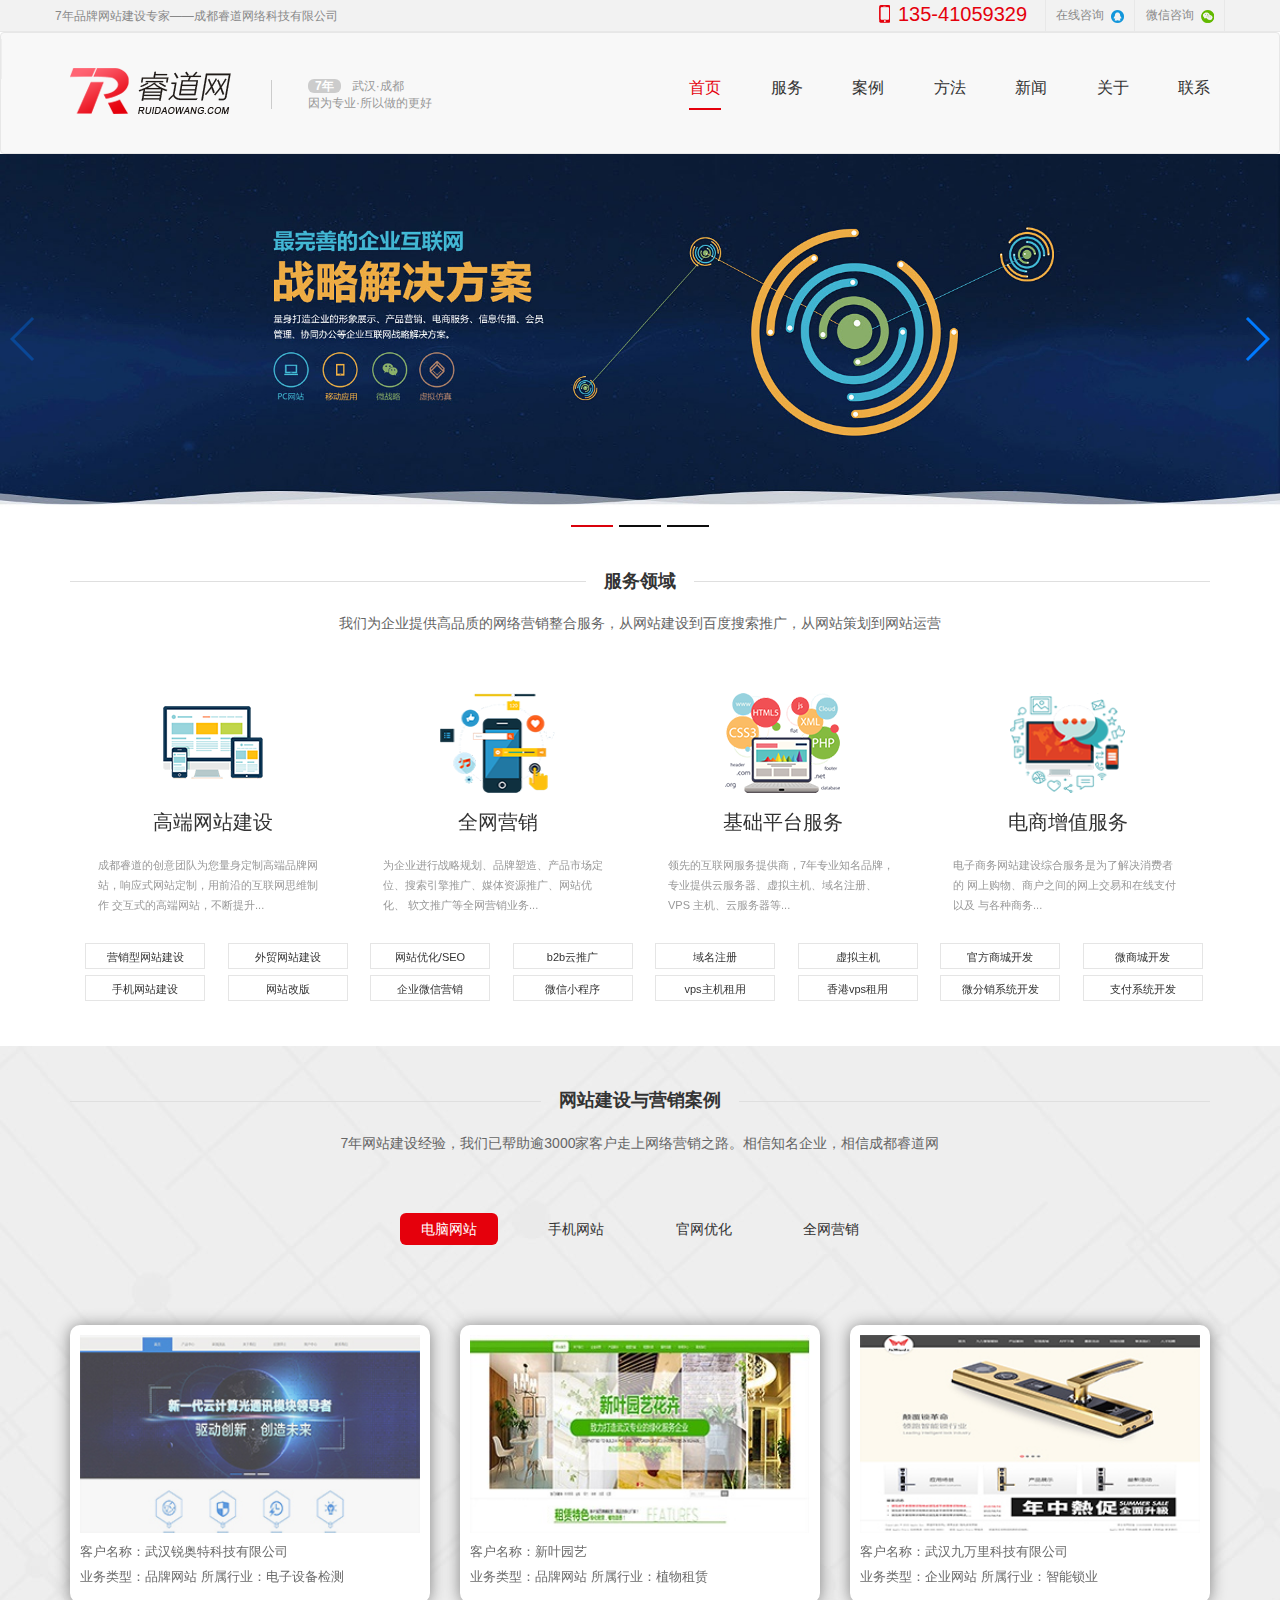
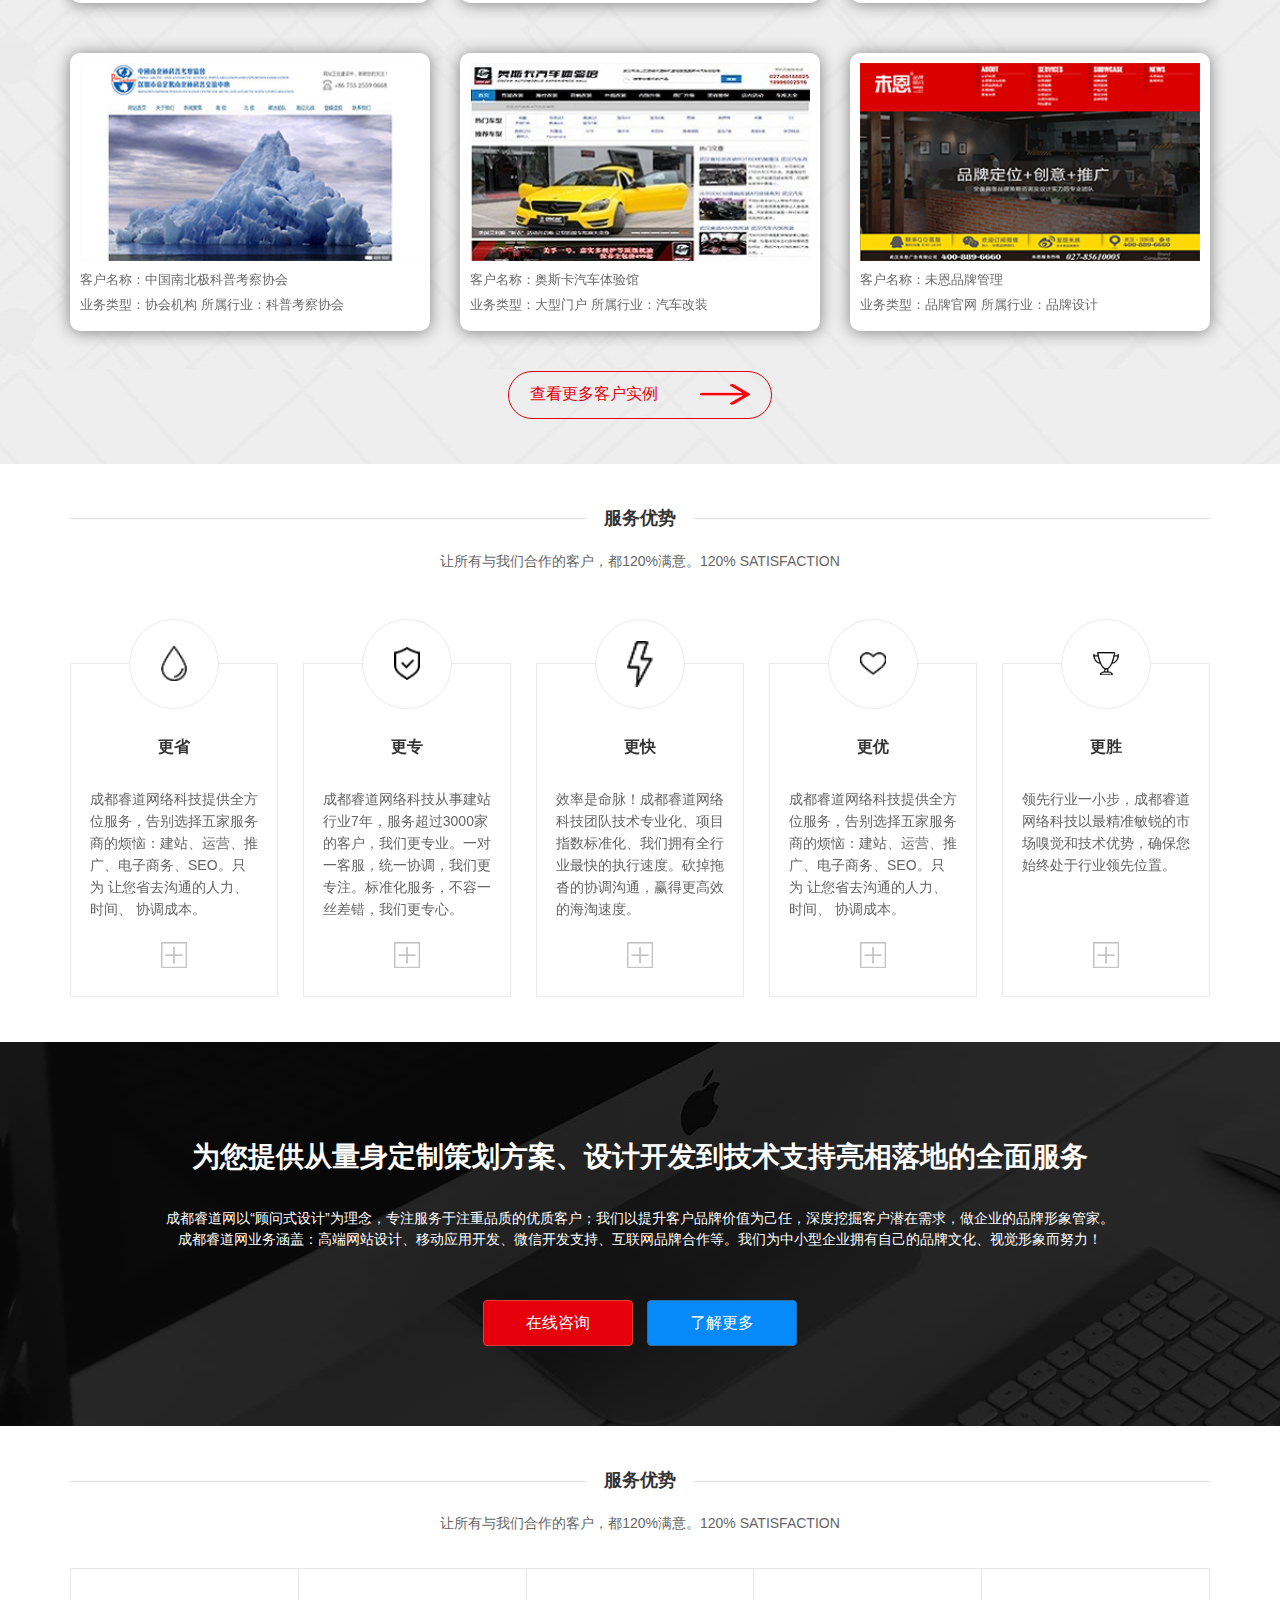
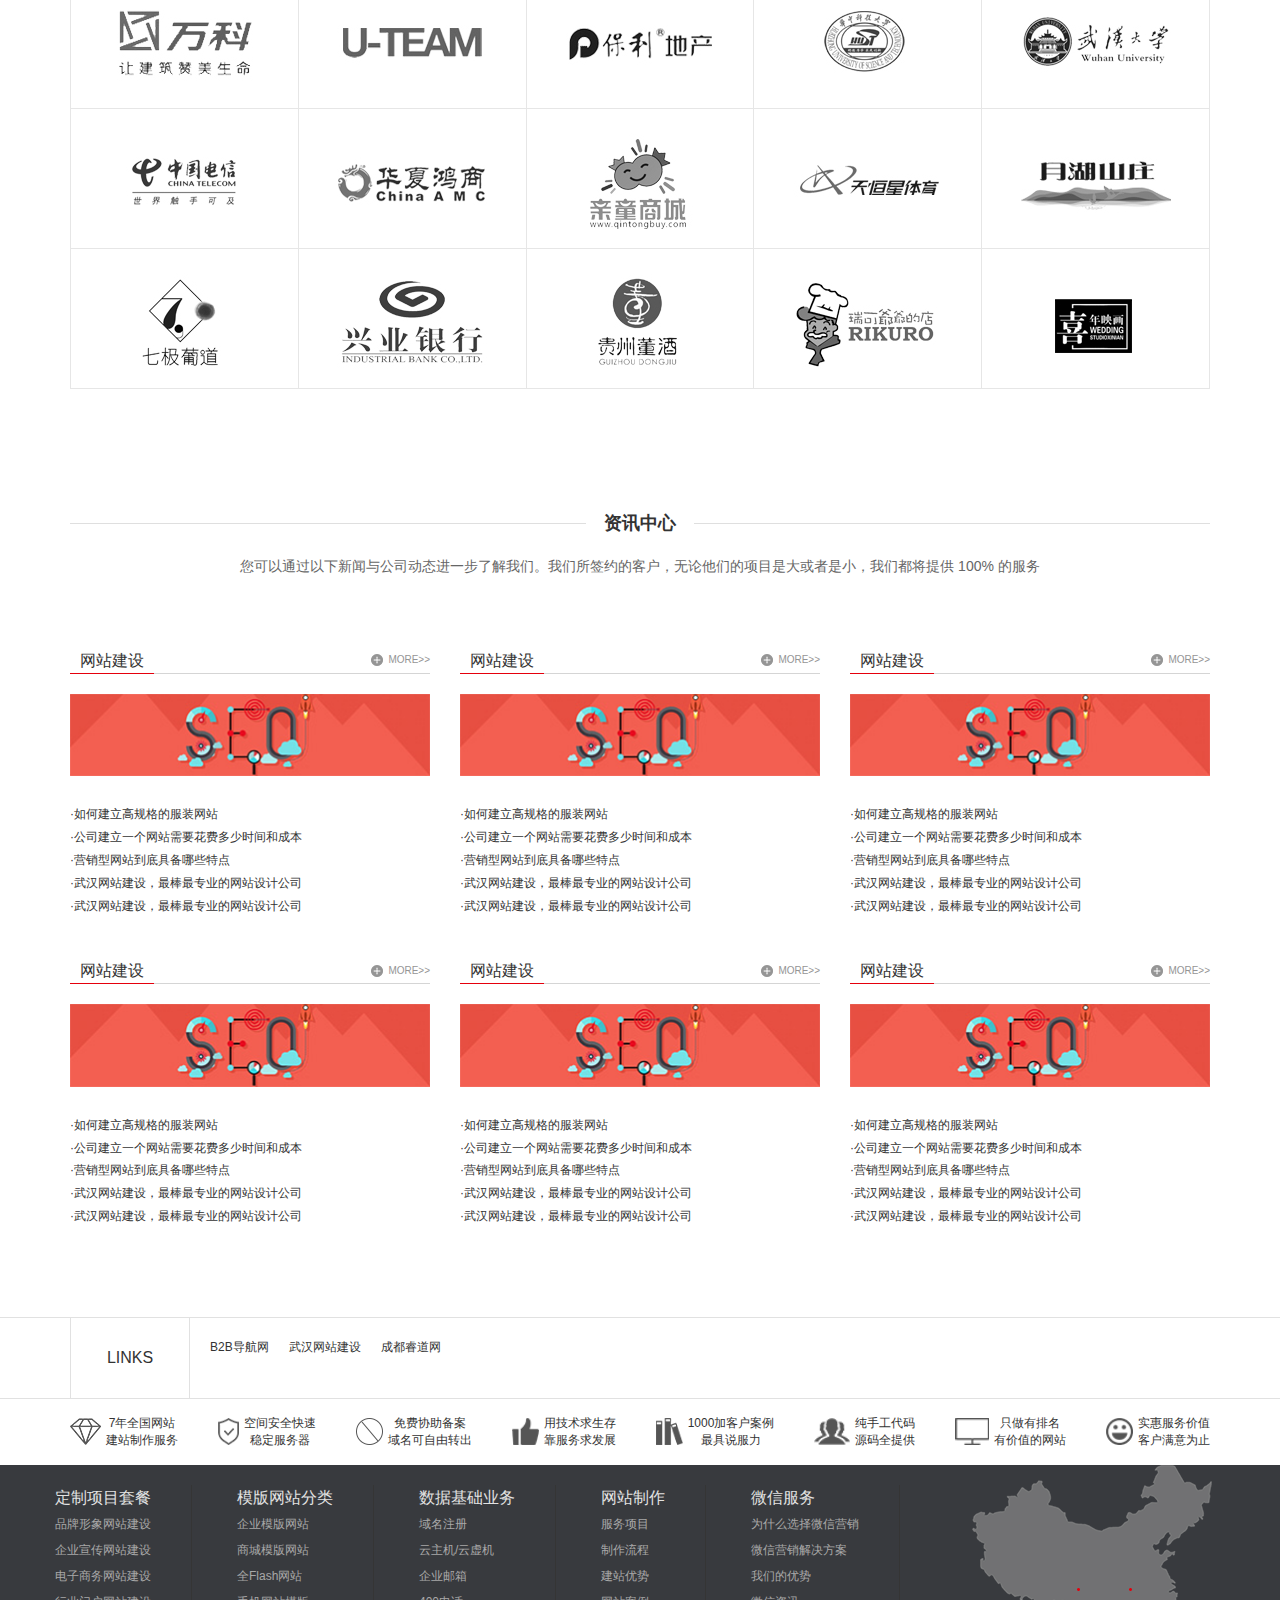
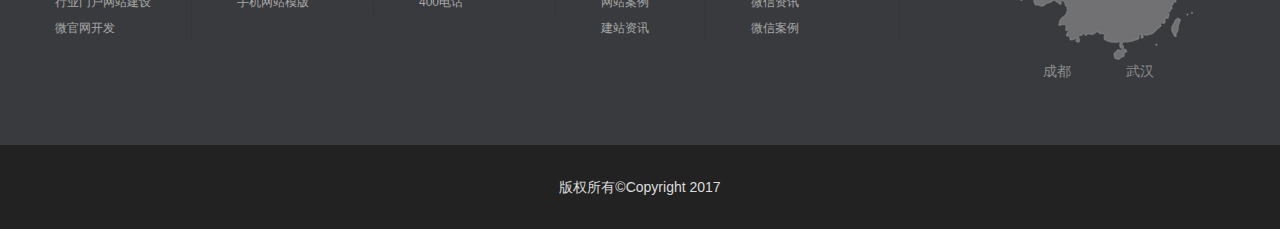
<file: index.html>
<!DOCTYPE html>
<html lang="en">
<head>
  <meta charset="UTF-8">
  <meta http-equiv="X-UA-Compatible" content="IE=edge">
  <meta name="viewport" content="width=device-width, initial-scale=1">
  <meta http-equiv="X-UA-Compatible" content="ie=edge">
  <link rel="stylesheet" href="css/bootstrap.min.css">
  <link rel="stylesheet" href="css/swiper.min.css">
  <link rel="stylesheet" href="css/global.css">
  <title>睿道网 - 首页</title>
</head>
<body>
  <!-- 顶部 -->
  <div class="topbar">
    <div class="container">
      <p class="title">7年品牌网站建设专家——成都睿道网络科技有限公司</p>
      <div class="right_aside">
        <div class="right_aside_details">
          <p class="tel"><img src="img/smallphone.png"><a href="tel:13541059329">135-41059329</a></p>
          <a target="_blank" href="http://wpa.qq.com/msgrd?v=3&uin=&site=qq&menu=yes">在线咨询<img src="img/QQ.png"></a>
          <a class="wx" href="#">微信咨询<img src="img/wx.png"></a>
          <img class="wx_ewm" src="img/wx_ewm.png">
        </div>
      </div>
    </div>
  </div>

  <!-- 导航 -->
  <nav class="navbar navbar navbar-default" role="navigation">
    <div class="container">
      <div class="navbar-header">
        <button type="button" class="navbar-toggle" data-toggle="collapse" data-target="#menu">
          <span class="sr-only">展开导航</span>
          <span class="icon-bar"></span>
          <span class="icon-bar"></span>
          <span class="icon-bar"></span>
        </button>

        <div class="navbar-brand">
          <img src="img/logo.png">
          <div class="visible-lg">
            <p><b>7年</b>武汉·成都</p>
            <p>因为专业·所以做的更好</p>
          </div>
        </div>
      </div>
      <div class="collapse navbar-collapse" id="menu">
        <ul class="nav">
          <li class="active"><a href="index.html">首页</a></li>
          <li><a href="service_site.html">服务</a></li>
          <li><a href="case.html">案例</a></li>
          <li><a href="plan.html">方法</a></li>
          <li><a href="news.html">新闻</a></li>
          <li><a href="about.html">关于</a></li>
          <li><a href="contact.html">联系</a></li>
        </ul>
      </div>
    </div>
  </nav>
  <!-- 轮播 -->
  <div class="auto_banner">
    <div class="swiper-container banner_swiper">
      <div class="swiper-wrapper">
        <div class="swiper-slide"><img src="img/banner1.jpg"></div>
        <div class="swiper-slide"><img src="img/banner2.jpg"></div>
        <div class="swiper-slide"><img src="img/banner3.jpg"></div>
      </div>
      <div class="swiper-button-prev hidden-xs"></div>
      <div class="swiper-button-next hidden-xs"></div>
    </div>
    <div class="banner_pagination">
      <div class="on"></div>
      <div></div>
      <div></div>
    </div>
  </div>

  <!-- 服务领域 -->
  <div class="service_area">
    <div class="container">
      <div class="container_title">
        <h3><span></span>服务领域<span></span></h3>
        <p>我们为企业提供高品质的网络营销整合服务，从网站建设到百度搜索推广，从网站策划到网站运营</p>
      </div>

      <div class="swiper-container service_area_swiper">
        <div class="swiper-wrapper">
          <div class="swiper-slide">
            <img src="img/pic29.png">
            <h4>高端网站建设</h4>
            <p>成都睿道的创意团队为您量身定制高端品牌网
              站，响应式网站定制，用前沿的互联网思维制作
              交互式的高端网站，不断提升...</p>
              <div class="row">
                <div  class="col-xs-6 col-sm-6 col-md-6 col-lg-6">
                  <a href="#">营销型网站建设</a>
                </div>
                <div class="col-xs-6 col-sm-6 col-md-6 col-lg-6">
                  <a href="#">外贸网站建设</a>
                </div>
              </div>
              <div class="row">
                <div class="col-xs-6 col-lg-6">
                  <a href="#">手机网站建设 </a>
                </div>
                <div class="col-xs-6 col-lg-6">
                  <a href="#">网站改版</a>
                </div>
              </div>
            </div>

            <div class="swiper-slide">
              <img src="img/pic30.png">
              <h4>全网营销</h4>
              <p>为企业进行战略规划、品牌塑造、产品市场定
                位、搜索引擎推广、媒体资源推广、网站优化、
                软文推广等全网营销业务...</p>
                <div class="row">
                  <div  class="col-xs-6 col-sm-6 col-md-6 col-lg-6">
                    <a href="#">网站优化/SEO</a>
                  </div>
                  <div class="col-xs-6 col-sm-6 col-md-6 col-lg-6">
                    <a href="#">b2b云推广</a>
                  </div>
                </div>
                <div class="row">
                  <div class="col-xs-6 col-lg-6">
                    <a href="#">企业微信营销 </a>
                  </div>
                  <div class="col-xs-6 col-lg-6">
                    <a href="#">微信小程序</a>
                  </div>
                </div>
              </div>

              <div class="swiper-slide">
                <img src="img/pic31.png">
                <h4>基础平台服务</h4>
                <p>领先的互联网服务提供商，7年专业知名品牌，
                  专业提供云服务器、虚拟主机、域名注册、VPS
                  主机、云服务器等...</p>
                  <div class="row">
                    <div  class="col-xs-6 col-sm-6 col-md-6 col-lg-6">
                      <a href="#">域名注册</a>
                    </div>
                    <div class="col-xs-6 col-sm-6 col-md-6 col-lg-6">
                      <a href="#">虚拟主机</a>
                    </div>
                  </div>
                  <div class="row">
                    <div class="col-xs-6 col-lg-6">
                      <a href="#">vps主机租用 </a>
                    </div>
                    <div class="col-xs-6 col-lg-6">
                      <a href="#">香港vps租用</a>
                    </div>
                  </div>
                </div>

                <div class="swiper-slide">
                  <img src="img/pic32.png">
                  <h4>电商增值服务</h4>
                  <p>电子商务网站建设综合服务是为了解决消费者的
                    网上购物、商户之间的网上交易和在线支付以及
                    与各种商务...</p>
                    <div class="row">
                      <div  class="col-xs-6 col-sm-6 col-md-6 col-lg-6">
                        <a href="#">官方商城开发</a>
                      </div>
                      <div class="col-xs-6 col-sm-6 col-md-6 col-lg-6">
                        <a href="#">微商城开发</a>
                      </div>
                    </div>
                    <div class="row">
                      <div class="col-xs-6 col-lg-6">
                        <a href="#">微分销系统开发 </a>
                      </div>
                      <div class="col-xs-6 col-lg-6">
                        <a href="#">支付系统开发</a>
                      </div>
                    </div>
                  </div>
                </div>
              </div>
            </div>
          </div>


          <!-- 网站建设与案例 -->
          <div class="site_and_case">
            <div class="container">
              <div class="container_title">
                <h3><span></span>网站建设与营销案例<span></span></h3>
                <p>7年网站建设经验，我们已帮助逾3000家客户走上网络营销之路。相信知名企业，相信成都睿道网</p>
              </div>
            </div>
            <div class="site_and_case_nav row">
              <div class="on col-xs-6 col-sm-3 col-lg-3 ">
                <a href="javascript:;">电脑网站</a>
              </div>
              <div class="col-xs-6 col-sm-3 col-lg-3 ">
                <a href="javascript:;">手机网站</a>
              </div>
              <div class="col-xs-6 col-sm-3 col-lg-3 ">
                <a href="javascript:;">官网优化</a>
              </div>
              <div class="col-xs-6 col-sm-3 col-lg-3 ">
                <a href="javascript:;">全网营销</a>
              </div>

            </div>
            <div class="swiper-container site_and_case_swiper">
              <div class="swiper-wrapper">
                <div class="swiper-slide">
                  <div class="container">
                    <div class="row">
                      <div class="col-xs-12 col-sm-6 col-md-4">
                        <div>
                          <img src="img/case1.jpg">
                          <p>客户名称：武汉锐奥特科技有限公司</p>
                          <p>业务类型：品牌网站 所属行业：电子设备检测</p>
                        </div>
                      </div>
                      <div class="col-xs-12 col-sm-6 col-md-4">
                        <div>
                          <img src="img/case2.jpg">
                          <p>客户名称：新叶园艺</p>
                          <p>业务类型：品牌网站 所属行业：植物租赁</p>
                        </div>
                      </div>
                      <div class="col-md-4 col-xs-12 col-sm-6">
                        <div>
                          <img src="img/case3.jpg">
                          <p>客户名称：武汉九万里科技有限公司</p>
                          <p>业务类型：企业网站 所属行业：智能锁业</p>
                        </div>
                      </div>
                      <div class="col-md-4 col-xs-12 col-sm-6">
                        <div>
                          <img src="img/case4.jpg">
                          <p>客户名称：中国南北极科普考察协会</p>
                          <p>业务类型：协会机构 所属行业：科普考察协会</p>
                        </div>
                      </div>
                      <div class="col-xs-12 col-sm-6 col-md-4">
                        <div>
                          <img src="img/case5.jpg">
                          <p>客户名称：奥斯卡汽车体验馆</p>
                          <p>业务类型：大型门户 所属行业：汽车改装</p>
                        </div>
                      </div>
                      <div class="col-xs-12 col-sm-6 col-md-4">
                        <div>
                          <img src="img/case6.jpg">
                          <p>客户名称：未恩品牌管理</p>
                          <p>业务类型：品牌官网 所属行业：品牌设计</p>
                        </div>
                      </div>
                    </div>
                  </div>
                </div>
                <div class="swiper-slide">
                  <div class="container">
                    <div class="row">
                      <div class="col-xs-12 col-sm-6 col-md-4">
                        <div>
                          <img src="img/case1.jpg">
                          <p>客户名称：武汉锐奥特科技有限公司</p>
                          <p>业务类型：品牌网站<span>所属行业：电子设备检测</span></p>
                        </div>
                      </div>
                      <div class="col-xs-12 col-sm-6 col-md-4">
                        <div>
                          <img src="img/case2.jpg">
                          <p>客户名称：新叶园艺</p>
                          <p>业务类型：品牌网站<span>所属行业：植物租赁</span></p>
                        </div>
                      </div>
                      <div class="col-xs-12 col-sm-6 col-md-4">
                        <div>
                          <img src="img/case3.jpg">
                          <p>客户名称：武汉九万里科技有限公司</p>
                          <p>业务类型：企业网站<span>所属行业：智能锁业</span></p>
                        </div>
                      </div>
                      <div class="col-xs-12 col-sm-6 col-md-4">
                        <div>
                          <img src="img/case4.jpg">
                          <p>客户名称：中国南北极科普考察协会</p>
                          <p>业务类型：协会机构<span>所属行业：科普考察协会</span></p>
                        </div>
                      </div>
                      <div class="col-xs-12 col-sm-6 col-md-4">
                        <div>
                          <img src="img/case5.jpg">
                          <p>客户名称：奥斯卡汽车体验馆</p>
                          <p>业务类型：大型门户<span>所属行业：汽车改装</span></p>
                        </div>
                      </div>
                      <div class="col-xs-12 col-sm-6 col-md-4">
                        <div>
                          <img src="img/case6.jpg">
                          <p>客户名称：未恩品牌管理</p>
                          <p>业务类型：品牌官网<span>所属行业：品牌设计</span></p>
                        </div>
                      </div>
                    </div>
                  </div>
                </div>
                <div class="swiper-slide">
                  <div class="container">
                    <div class="row">
                      <div class="col-xs-12 col-sm-6 col-md-4">
                        <div>
                          <img src="img/case1.jpg">
                          <p>客户名称：武汉锐奥特科技有限公司</p>
                          <p>业务类型：品牌网站<span>所属行业：电子设备检测</span></p>
                        </div>
                      </div>
                      <div class="col-xs-12 col-sm-6 col-md-4">
                        <div>
                          <img src="img/case2.jpg">
                          <p>客户名称：新叶园艺</p>
                          <p>业务类型：品牌网站<span>所属行业：植物租赁</span></p>
                        </div>
                      </div>
                      <div class="col-xs-12 col-sm-6 col-md-4">
                        <div>
                          <img src="img/case3.jpg">
                          <p>客户名称：武汉九万里科技有限公司</p>
                          <p>业务类型：企业网站<span>所属行业：智能锁业</span></p>
                        </div>
                      </div>
                      <div class="col-xs-12 col-sm-6 col-md-4">
                        <div>
                          <img src="img/case4.jpg">
                          <p>客户名称：中国南北极科普考察协会</p>
                          <p>业务类型：协会机构<span>所属行业：科普考察协会</span></p>
                        </div>
                      </div>
                      <div class="col-xs-12 col-sm-6 col-md-4">
                        <div>
                          <img src="img/case5.jpg">
                          <p>客户名称：奥斯卡汽车体验馆</p>
                          <p>业务类型：大型门户<span>所属行业：汽车改装</span></p>
                        </div>
                      </div>
                      <div class="col-xs-12 col-sm-6 col-md-4">
                        <div>
                          <img src="img/case6.jpg">
                          <p>客户名称：未恩品牌管理</p>
                          <p>业务类型：品牌官网<span>所属行业：品牌设计</span></p>
                        </div>
                      </div>
                    </div>
                  </div>
                </div>
                <div class="swiper-slide">
                  <div class="container">
                    <div class="row">
                      <div class="col-xs-12 col-sm-6 col-md-4">
                        <div>
                          <img src="img/case1.jpg">
                          <p>客户名称：武汉锐奥特科技有限公司</p>
                          <p>业务类型：品牌网站<span>所属行业：电子设备检测</span></p>
                        </div>
                      </div>
                      <div class="col-xs-12 col-sm-6 col-md-4">
                        <div>
                          <img src="img/case2.jpg">
                          <p>客户名称：新叶园艺</p>
                          <p>业务类型：品牌网站<span>所属行业：植物租赁</span></p>
                        </div>
                      </div>
                      <div class="col-xs-12 col-sm-6 col-md-4">
                        <div>
                          <img src="img/case3.jpg">
                          <p>客户名称：武汉九万里科技有限公司</p>
                          <p>业务类型：企业网站<span>所属行业：智能锁业</span></p>
                        </div>
                      </div>
                      <div class="col-xs-12 col-sm-6 col-md-4">
                        <div>
                          <img src="img/case4.jpg">
                          <p>客户名称：中国南北极科普考察协会</p>
                          <p>业务类型：协会机构<span>所属行业：科普考察协会</span></p>
                        </div>
                      </div>
                      <div class="col-xs-12 col-sm-6 col-md-4">
                        <div>
                          <img src="img/case5.jpg">
                          <p>客户名称：奥斯卡汽车体验馆</p>
                          <p>业务类型：大型门户<span>所属行业：汽车改装</span></p>
                        </div>
                      </div>
                      <div class="col-xs-12 col-sm-6 col-md-4">
                        <div>
                          <img src="img/case6.jpg">
                          <p>客户名称：未恩品牌管理</p>
                          <p>业务类型：品牌官网<span>所属行业：品牌设计</span></p>
                        </div>
                      </div>
                    </div>
                  </div>
                </div>
              </div>
            </div>
            <div class="site_and_case_icon">
              <a href="javascript:;">查看更多客户实例</a>
              <img src="img/arrow.png">
            </div>
          </div>
          <!-- 服务优势 -->
          <div class="advantage">
            <div class="container">
              <div class="container_title">
                <h3><span></span>服务优势<span></span></h3>
                <p>让所有与我们合作的客户，都120%满意。120% SATISFACTION</p>
              </div>
              <div class="swiper-container advantage_swiper">
                <div class="swiper-wrapper">
                  <div class="swiper-slide">
                    <div class="circle">
                      <div>
                        <img src="img/sd1.png">
                      </div>
                    </div>
                    <b>更省</b>
                    <p>成都睿道网络科技提供全方
位服务，告别选择五家服务
商的烦恼：建站、运营、推
广、电子商务、SEO。只为
让您省去沟通的人力、时间、
协调成本。</p>
                    <img src="img/plus.png">

                  </div>

                  <div class="swiper-slide">
                    <div class="circle">
                      <div>
                        <img src="img/aq.png">
                      </div>
                    </div>
                    <b>更专</b>
                    <p>成都睿道网络科技从事建站
行业7年，服务超过3000家
的客户，我们更专业。一对
一客服，统一协调，我们更
专注。标准化服务，不容一
丝差错，我们更专心。</p>
                    <img src="img/plus.png">
                  </div>

                  <div class="swiper-slide">
                    <div class="circle">
                      <div>
                        <img src="img/sd.png">
                      </div>
                    </div>
                    <b>更快</b>
                    <p>效率是命脉！成都睿道网络
科技团队技术专业化、项目
指数标准化、我们拥有全行
业最快的执行速度。砍掉拖
沓的协调沟通，赢得更高效
的海淘速度。</p>
                    <img src="img/plus.png">
                  </div>

                  <div class="swiper-slide">
                    <div class="circle">
                      <div>
                        <img src="img/ax.png">
                      </div>
                    </div>
                    <b>更优</b>
                    <p>成都睿道网络科技提供全方
位服务，告别选择五家服务
商的烦恼：建站、运营、推
广、电子商务、SEO。只为
让您省去沟通的人力、时间、
协调成本。</p>
                    <img src="img/plus.png">
                  </div>

                  <div class="swiper-slide">
                    <div class="circle">
                      <div>
                        <img src="img/jb.png">
                      </div>
                    </div>
                    <b>更胜</b>
                    <p>领先行业一小步，成都睿道
网络科技以最精准敏锐的市
场嗅觉和技术优势，确保您
始终处于行业领先位置。</p>
                    <img src="img/plus.png">

                  </div>



                </div>
              </div>
            </div>
          </div>

          <!-- your -->
          <div class="your">
            <div class="container">
              <h3>为您提供从量身定制策划方案、设计开发到技术支持亮相落地的全面服务</h3>
              <p>成都睿道网以“顾问式设计”为理念，专注服务于注重品质的优质客户；我们以提升客户品牌价值为己任，深度挖掘客户潜在需求，做企业的品牌形象管家。
                <br>
成都睿道网业务涵盖：高端网站设计、移动应用开发、微信开发支持、互联网品牌合作等。我们为中小型企业拥有自己的品牌文化、视觉形象而努力！</p>
              <div class="bt">
                <button type="button" class="btn btn-danger">在线咨询</button>
                <button type="button" class="btn btn-primary">了解更多</button>
              </div>
            </div>

          </div>



          <!-- 合作伙伴 -->
          <div class="cooperation">
            <div class="container">
              <div class="container_title">
                <h3><span></span>服务优势<span></span></h3>
                <p>让所有与我们合作的客户，都120%满意。120% SATISFACTION</p>
              </div>
              <div class="flex_box">
                <div class="flex_items"><img src="img/1.png"><b><img src="img/1s.png"></b></div>
                <div class="flex_items"><img src="img/2.png"><b><img src="img/2s.png"></b></div>
                <div class="flex_items"><img src="img/3.png"><b><img src="img/3s.png"></b></div>
                <div class="flex_items"><img src="img/4.png"><b><img src="img/4s.png"></b></div>
                <div class="flex_items"><img src="img/5.png"><b><img src="img/5s.png"></b></div>
                <div class="flex_items"><img src="img/6.png"><b><img src="img/6s.png"></b></div>
                <div class="flex_items"><img src="img/7.png"><b><img src="img/7s.png"></b></div>
                <div class="flex_items"><img src="img/8.png"><b><img src="img/8s.png"></b></div>
                <div class="flex_items"><img src="img/9.png"><b><img src="img/9s.png"></b></div>
                <div class="flex_items"><img src="img/10.png"><b><img src="img/10s.png"></b></div>
                <div class="flex_items"><img src="img/11.png"><b><img src="img/11s.png"></b></div>
                <div class="flex_items"><img src="img/12.png"><b><img src="img/12s.png"></b></div>
                <div class="flex_items"><img src="img/13.png"><b><img src="img/13s.png"></b></div>
                <div class="flex_items"><img src="img/14.png"><b><img src="img/14s.png"></b></div>
                <div class="flex_items"><img src="img/15.png"><b><img src="img/15s.png"></b></div>
              </div>
            </div>
          </div>

          <!-- 资讯中心 -->
          <div class="news">
            <div class="container">
              <div class="container_title">
                <h3><span></span>资讯中心<span></span></h3>
                <p>您可以通过以下新闻与公司动态进一步了解我们。我们所签约的客户，无论他们的项目是大或者是小，我们都将提供 100% 的服务</p>
              </div>
              <div class="row">
                <div class="col-xs-12 col-sm-6 col-md-4">
                  <div class="items">
                    <div class="title">
                      <h3>网站建设</h3>
                      <a href="javascript:;"><img src="img/news_more.png">MORE>></a>
                    </div>
                    <img src="img/list_pic_2.png">
                    <ul>
                      <li><a href="javascript:;">·如何建立高规格的服装网站</a></li>
                      <li><a href="javascript:;">·公司建立一个网站需要花费多少时间和成本</a></li>
                      <li><a href="javascript:;">·营销型网站到底具备哪些特点</a></li>
                      <li><a href="javascript:;">·武汉网站建设，最棒最专业的网站设计公司</a></li>
                      <li><a href="javascript:;">·武汉网站建设，最棒最专业的网站设计公司</a></li>
                    </ul>
                  </div>
                </div>
                <div class="col-xs-12 col-sm-6 col-md-4">
                  <div class="items">
                    <div class="title">
                      <h3>网站建设</h3>
                      <a href="javascript:;"><img src="img/news_more.png">MORE>></a>
                    </div>
                    <img src="img/list_pic_2.png">
                    <ul>
                      <li><a href="javascript:;">·如何建立高规格的服装网站</a></li>
                      <li><a href="javascript:;">·公司建立一个网站需要花费多少时间和成本</a></li>
                      <li><a href="javascript:;">·营销型网站到底具备哪些特点</a></li>
                      <li><a href="javascript:;">·武汉网站建设，最棒最专业的网站设计公司</a></li>
                      <li><a href="javascript:;">·武汉网站建设，最棒最专业的网站设计公司</a></li>
                    </ul>
                  </div>
                </div>
                <div class="col-xs-12 col-sm-6 col-md-4">
                  <div class="items">
                    <div class="title">
                      <h3>网站建设</h3>
                      <a href="javascript:;"><img src="img/news_more.png">MORE>></a>
                    </div>
                    <img src="img/list_pic_2.png">
                    <ul>
                      <li><a href="javascript:;">·如何建立高规格的服装网站</a></li>
                      <li><a href="javascript:;">·公司建立一个网站需要花费多少时间和成本</a></li>
                      <li><a href="javascript:;">·营销型网站到底具备哪些特点</a></li>
                      <li><a href="javascript:;">·武汉网站建设，最棒最专业的网站设计公司</a></li>
                      <li><a href="javascript:;">·武汉网站建设，最棒最专业的网站设计公司</a></li>
                    </ul>
                  </div>
                </div>
                <div class="col-xs-12 col-sm-6 col-md-4">
                  <div class="items">
                    <div class="title">
                      <h3>网站建设</h3>
                      <a href="javascript:;"><img src="img/news_more.png">MORE>></a>
                    </div>
                    <img src="img/list_pic_2.png">
                    <ul>
                      <li><a href="javascript:;">·如何建立高规格的服装网站</a></li>
                      <li><a href="javascript:;">·公司建立一个网站需要花费多少时间和成本</a></li>
                      <li><a href="javascript:;">·营销型网站到底具备哪些特点</a></li>
                      <li><a href="javascript:;">·武汉网站建设，最棒最专业的网站设计公司</a></li>
                      <li><a href="javascript:;">·武汉网站建设，最棒最专业的网站设计公司</a></li>
                    </ul>
                  </div>
                </div>
                <div class="col-xs-12 col-sm-6 col-md-4">
                  <div class="items">
                    <div class="title">
                      <h3>网站建设</h3>
                      <a href="javascript:;"><img src="img/news_more.png">MORE>></a>
                    </div>
                    <img src="img/list_pic_2.png">
                    <ul>
                      <li><a href="javascript:;">·如何建立高规格的服装网站</a></li>
                      <li><a href="javascript:;">·公司建立一个网站需要花费多少时间和成本</a></li>
                      <li><a href="javascript:;">·营销型网站到底具备哪些特点</a></li>
                      <li><a href="javascript:;">·武汉网站建设，最棒最专业的网站设计公司</a></li>
                      <li><a href="javascript:;">·武汉网站建设，最棒最专业的网站设计公司</a></li>
                    </ul>
                  </div>
                </div>
                <div class="col-xs-12 col-sm-6 col-md-4">
                  <div class="items">
                    <div class="title">
                      <h3>网站建设</h3>
                      <a href="javascript:;"><img src="img/news_more.png">MORE>></a>
                    </div>
                    <img src="img/list_pic_2.png">
                    <ul>
                      <li><a href="javascript:;">·如何建立高规格的服装网站</a></li>
                      <li><a href="javascript:;">·公司建立一个网站需要花费多少时间和成本</a></li>
                      <li><a href="javascript:;">·营销型网站到底具备哪些特点</a></li>
                      <li><a href="javascript:;">·武汉网站建设，最棒最专业的网站设计公司</a></li>
                      <li><a href="javascript:;">·武汉网站建设，最棒最专业的网站设计公司</a></li>
                    </ul>
                  </div>
                </div>
              </div>
            </div>
          </div>
          <!-- footer -->
          <div class="footer">
            <div class="footer_top">
              <div class="container">
                <p>LINKS</p>
                <p><b>B2B导航网</b><b>武汉网站建设</b><b>成都睿道网</b></p>
              </div>
            </div>
            <div class="footer_mid container">
              <ul>
                <li>
                  <img src="img/link1.png">
                  <p>
                    <b>7年全国网站</b>
                    <b>建站制作服务</b>
                  </p>
                </li>
                <li>
                  <img src="img/link2.png">
                  <p>
                    <b>空间安全快速</b>
                    <b>稳定服务器</b>
                  </p>
                </li><li>
                  <img src="img/link3.png">
                  <p>
                    <b>免费协助备案</b>
                    <b>域名可自由转出</b>
                  </p>
                </li><li>
                  <img src="img/link4.png">
                  <p>
                    <b>用技术求生存</b>
                    <b>靠服务求发展</b>
                  </p>
                </li>
                <li>
                  <img src="img/link5.png">
                  <p>
                    <b>1000加客户案例</b>
                    <b>最具说服力</b>
                  </p>
                </li>
                <li>
                  <img src="img/link6.png">
                  <p>
                    <b>纯手工代码</b>
                    <b>源码全提供</b>
                  </p>
                </li>
                <li>
                  <img src="img/link7.png">
                  <p>
                    <b>只做有排名</b>
                    <b>有价值的网站</b>
                  </p>
                </li>
                <li>
                  <img src="img/link8.png">
                  <p>
                    <b>实惠服务价值</b>
                    <b>客户满意为止</b>
                  </p>
                </li>
              </ul>
            </div>
            <div class="footer_bottom">
              <div class="container">
                <ul class="footer_bottom_l">
                  <li>
                    <ul>
                      <li><a href="#">定制项目套餐</a></li>
                      <li><a href="#">品牌形象网站建设</a></li>
                      <li><a href="#">企业宣传网站建设</a></li>
                      <li><a href="#">电子商务网站建设</a></li>
                      <li><a href="#">行业门户网站建设</a></li>
                      <li><a href="#">微官网开发</a></li>
                    </ul>
                  </li>
                  <li>
                    <ul>
                      <li><a href="#">模版网站分类</a></li>
                      <li><a href="#">企业模版网站</a></li>
                      <li><a href="#">商城模版网站</a></li>
                      <li><a href="#">全Flash网站</a></li>
                      <li><a href="#">手机网站模版</a></li>
                    </ul>
                  </li>
                  <li>
                    <ul>
                      <li><a href="#">数据基础业务</a></li>
                      <li><a href="#">域名注册</a></li>
                      <li><a href="#">云主机/云虚机</a></li>
                      <li><a href="#">企业邮箱</a></li>
                      <li><a href="#">400电话</a></li>
                    </ul>
                  </li>
                  <li>
                    <ul>
                      <li><a href="#">网站制作</a></li>
                      <li><a href="#">服务项目</a></li>
                      <li><a href="#">制作流程</a></li>
                      <li><a href="#">建站优势</a></li>
                      <li><a href="#">网站案例</a></li>
                      <li><a href="#">建站资讯</a></li>
                    </ul>
                  </li>
                  <li>
                    <ul>
                      <li><a href="#">微信服务</a></li>
                      <li><a href="#">为什么选择微信营销</a></li>
                      <li><a href="#">微信营销解决方案</a></li>
                      <li><a href="#">我们的优势</a></li>
                      <li><a href="#">微信资讯</a></li>
                      <li><a href="#">微信案例</a></li>
                    </ul>
                  </li>
                </ul>
                <div class="footer_bottom_r">
                  <img src="img/map.png">
                  <div class="address">
                    <a href="javascript:;">成都</a>
                    <a href="javascript:;">武汉</a>
                  </div>
                  <div class="left">
                    <span>135-4105-9329</span>
                    <span></span>
                  </div>
                  <div class="right">
                    <span>135-4105-9329</span>
                    <span></span>
                  </div>
                </div>
              </div>
            </div>
            <div class="footer_copyright">
              <p>版权所有©Copyright 2017</p>
            </div>
          </div>



          <script src="js/jquery.min.js"></script>
          <script src="js/bootstrap.min.js"></script>
          <script src="js/swiper.min.js"></script>
          <script src="js/global.js"></script>
        </body>
        </html>
</file>
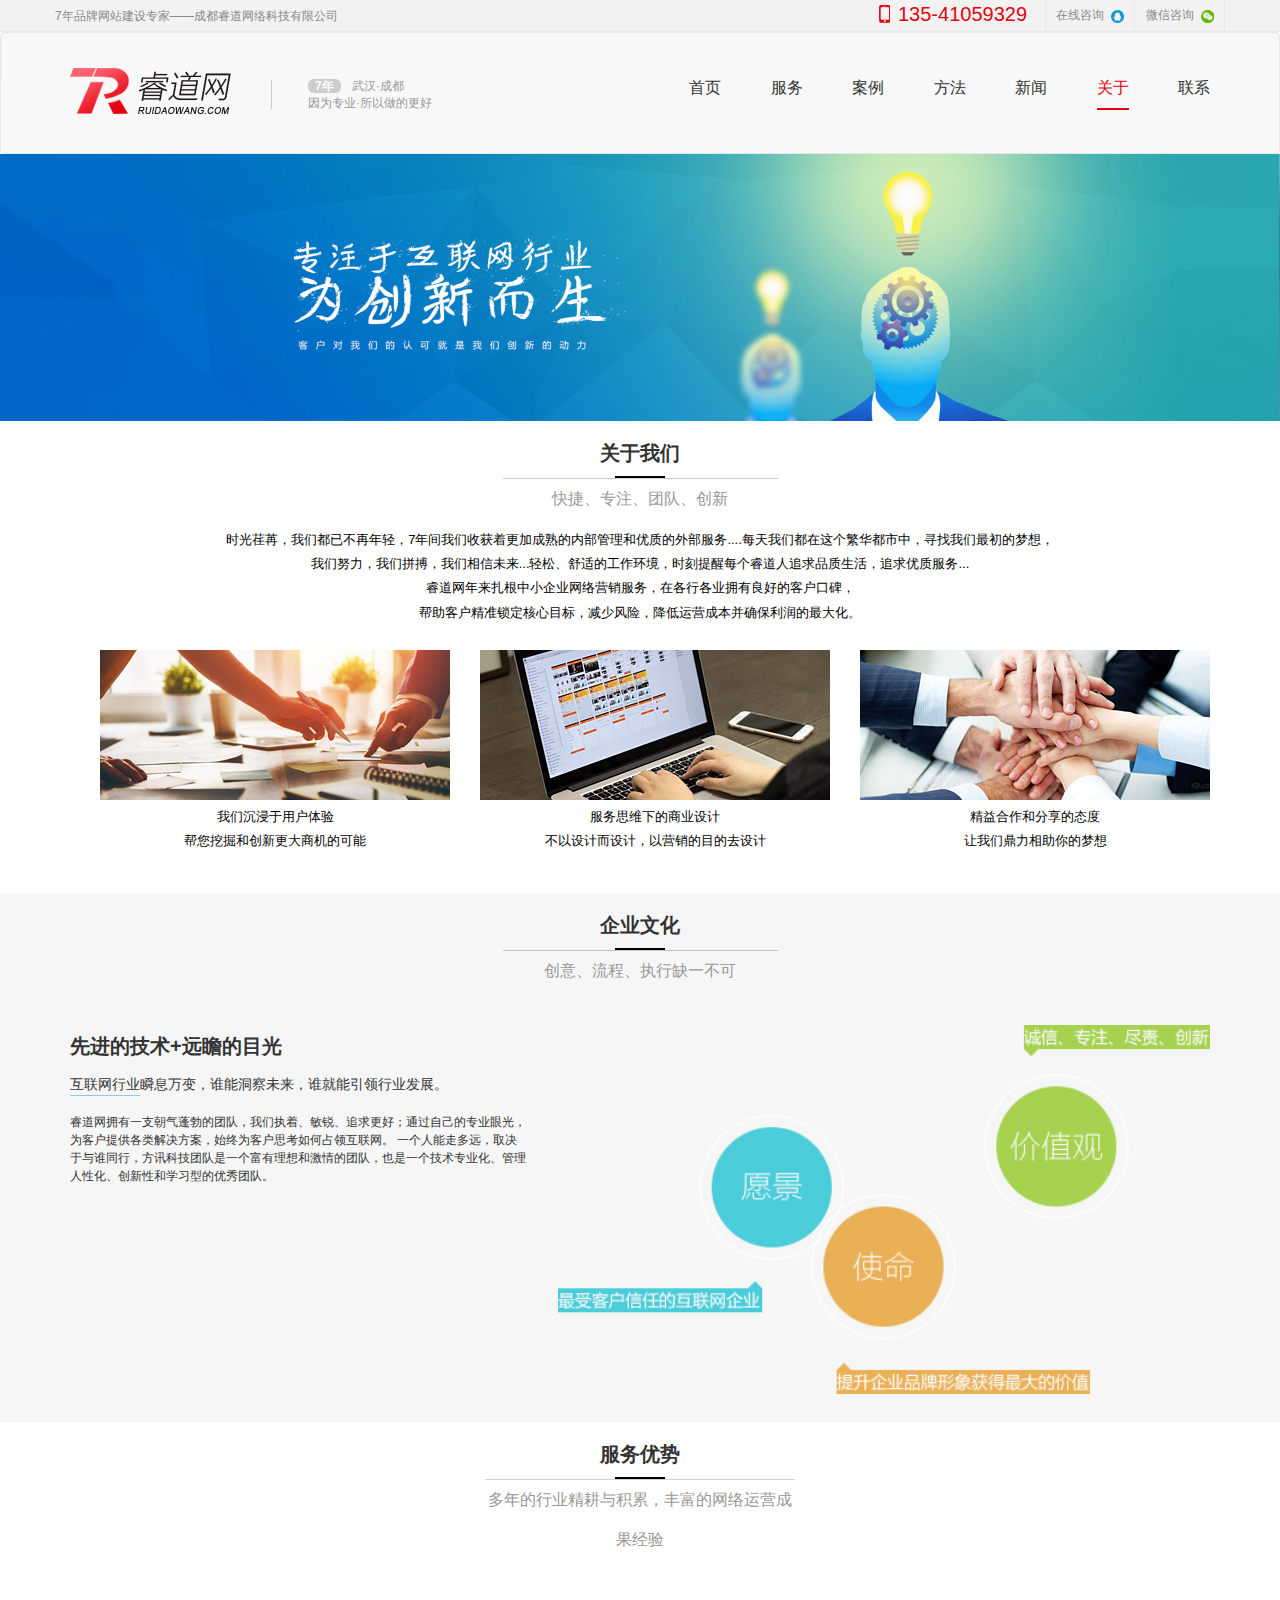
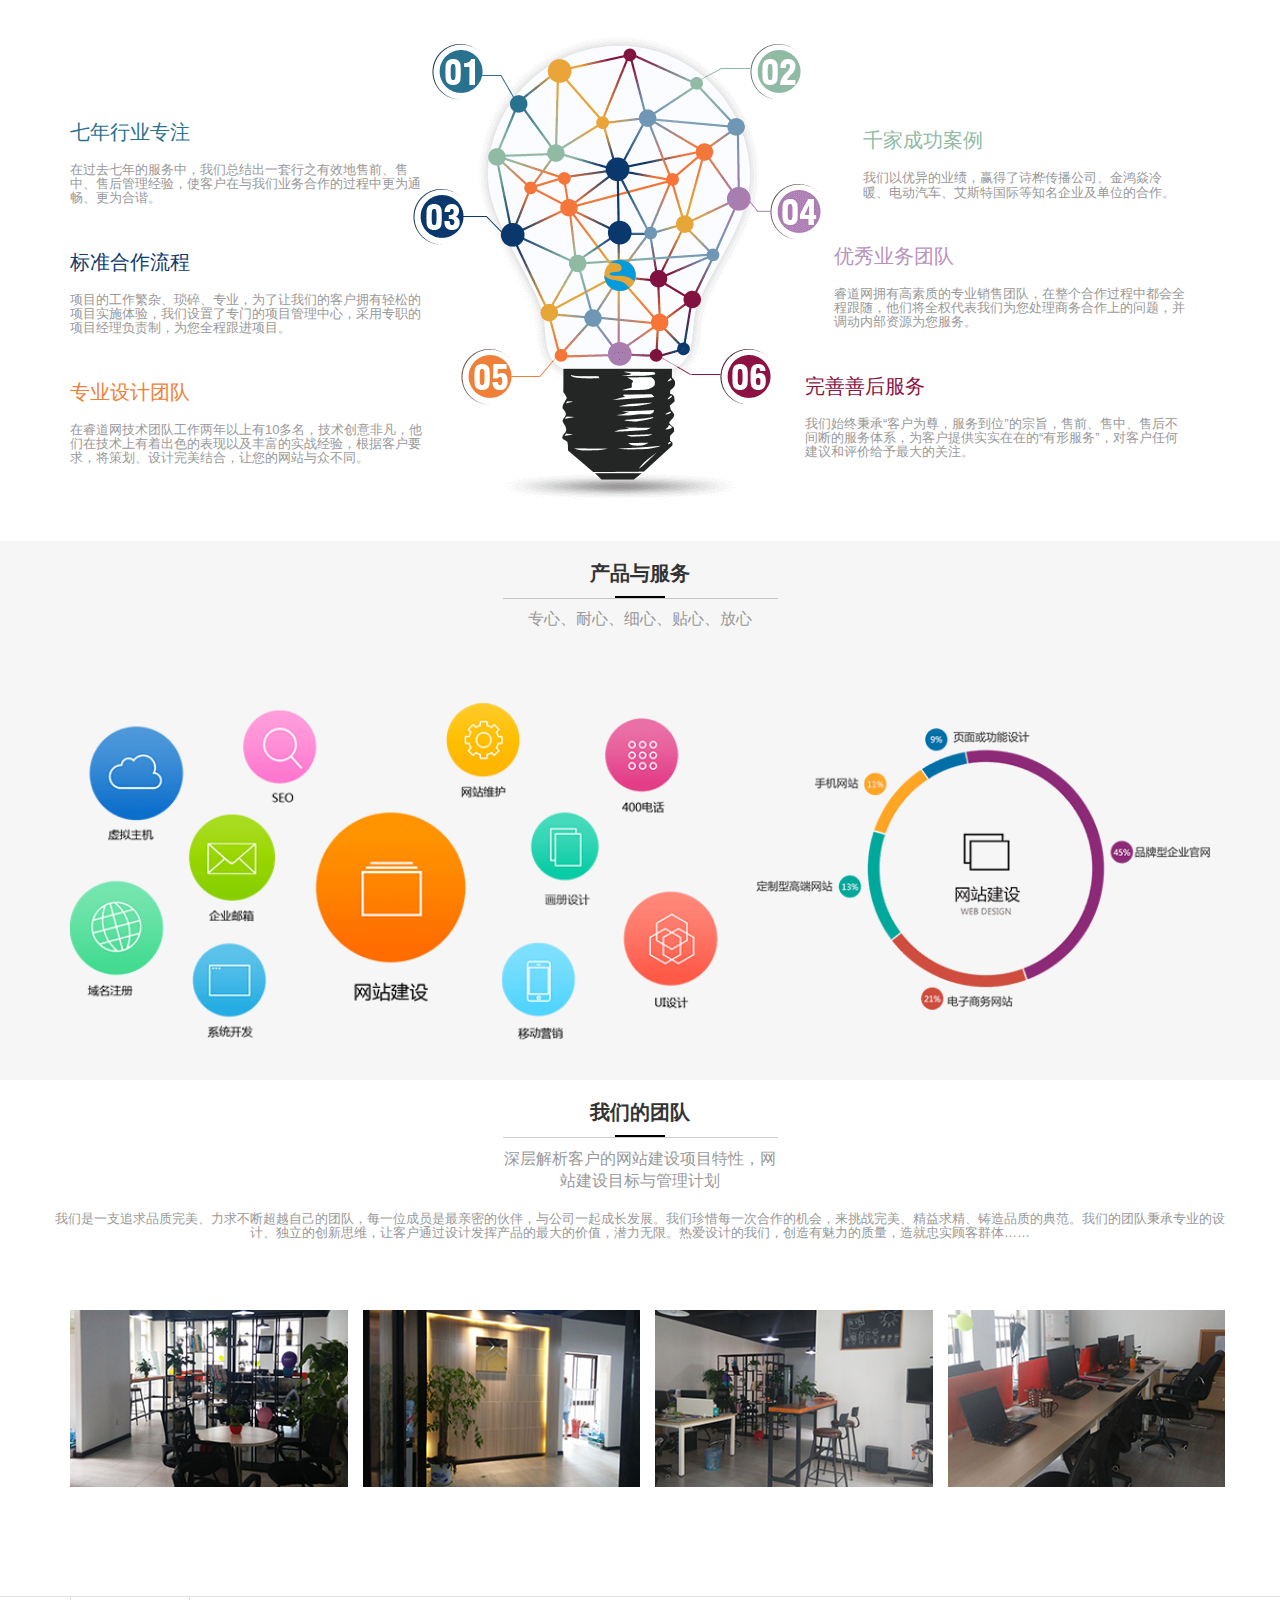
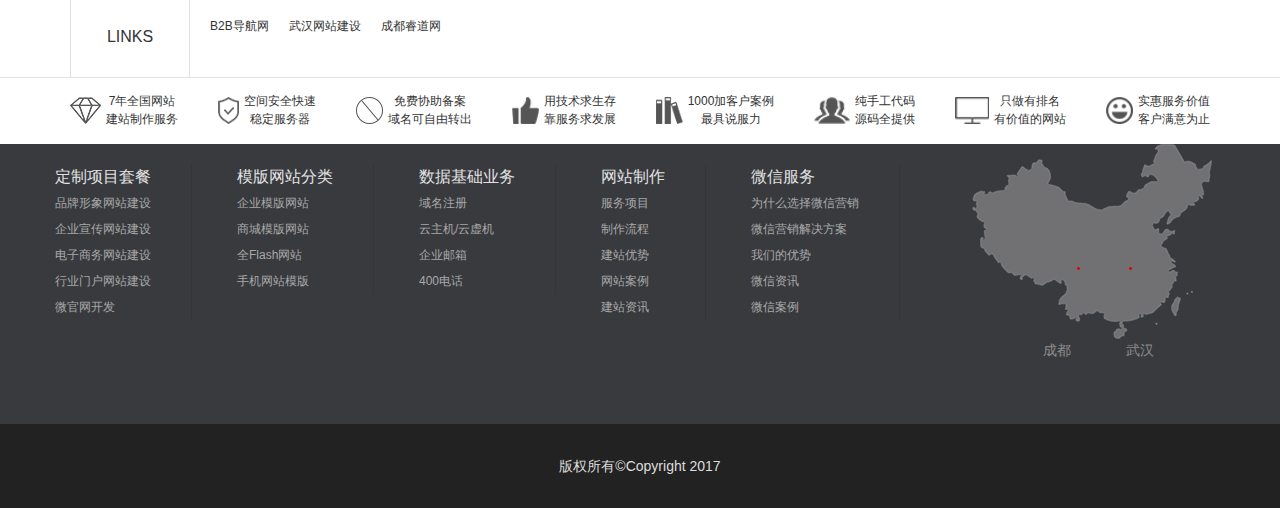
<file: about.html>
<!DOCTYPE html>
<html lang="en">
  <head>
    <meta charset="UTF-8" />
    <meta name="viewport" content="width=device-width, initial-scale=1.0">
    <title>关于</title>
    <link rel="stylesheet" type="text/css" href="css/bootstrap.min.css">
    <link rel="stylesheet" type="text/css" href="css/swiper.min.css">
    <link rel="stylesheet" type="text/css" href="css/global.css">
  </head>
  <body>
    <!-- 顶部 -->
    <div class="topbar">
      <div class="container">
        <p class="title">7年品牌网站建设专家——成都睿道网络科技有限公司</p>
        <div class="right_aside">
          <div class="right_aside_details">
            <p class="tel"><img src="img/smallphone.png"><a href="tel:13541059329">135-41059329</a></p>
            <a target="_blank" href="http://wpa.qq.com/msgrd?v=3&uin=&site=qq&menu=yes">在线咨询<img src="img/QQ.png"></a>
            <a class="wx" href="#">微信咨询<img src="img/wx.png"></a>
            <img class="wx_ewm" src="img/wx_ewm.png">
          </div>
        </div>
      </div>
    </div>

    <!-- 导航 -->
    <nav class="navbar navbar navbar-default" role="navigation">
      <div class="container">
        <div class="navbar-header">
          <button type="button" class="navbar-toggle" data-toggle="collapse" data-target="#menu">
            <span class="sr-only">展开导航</span>
            <span class="icon-bar"></span>
            <span class="icon-bar"></span>
            <span class="icon-bar"></span>
          </button>

          <div class="navbar-brand">
            <img src="img/logo.png">
            <div class="visible-lg">
              <p><b>7年</b>武汉·成都</p>
              <p>因为专业·所以做的更好</p>
            </div>
          </div>
        </div>
        <div class="collapse navbar-collapse" id="menu">
          <ul class="nav">
            <li><a href="index.html">首页</a></li>
            <li><a href="service_site.html">服务</a></li>
            <li><a href="case.html">案例</a></li>
            <li><a href="plan.html">方法</a></li>
            <li><a href="news.html">新闻</a></li>
            <li class="active"><a href="about.html">关于</a></li>
            <li><a href="contact.html">联系</a></li>
          </ul>
        </div>
      </div>
    </nav>
    <!-- 自己写的部分 -->
    <div class="about">
      <!-- 大图 -->
      <div class="banner_img container-fluid">
        <img src="img/about_banner.jpg" alt="">
      </div>
      <!-- 企业文化 实际上是关于我们的内容 -->
      <div class="enterprise_culture">
        <div class="enterprise_culture_title container ">
          <p>关于我们</p>
          <div class="line"></div>
          <div class="adf">快捷、专注、团队、创新</div>
          <h6>
            时光荏苒，我们都已不再年轻，7年间我们收获着更加成熟的内部管理和优质的外部服务....每天我们都在这个繁华都市中，寻找我们最初的梦想，
          </h6>
          <h6>
            我们努力，我们拼搏，我们相信未来...轻松、舒适的工作环境，时刻提醒每个睿道人追求品质生活，追求优质服务...
          </h6>
          <h6>
            睿道网年来扎根中小企业网络营销服务，在各行各业拥有良好的客户口碑，
          </h6>
          <h6>
            帮助客户精准锁定核心目标，减少风险，降低运营成本并确保利润的最大化。
          </h6>
          <div class="three_atlas container">
            <div class="col-lg-4 col-xs-12 col-sm-6 col-md-4">
              <img src="img/guanyu_01.png">
              <h6>我们沉浸于用户体验</h6>
              <h6>帮您挖掘和创新更大商机的可能</h6>
            </div>
            <div class="col-lg-4 col-xs-12 col-sm-6 col-md-4">
              <img src="img/guanyu_02.png">
              <h6>服务思维下的商业设计</h6>
              <h6>不以设计而设计，以营销的目的去设计</h6>
            </div>
            <div class="col-lg-4 col-xs-12 col-sm-6 col-md-4">
              <img src="img/guanyu_03.png">
              <h6>精益合作和分享的态度</h6>
              <h6>让我们鼎力相助你的梦想</h6>
            </div>
          </div>
        </div>
      </div>
      <!-- 服务优势 实际是企业文化的内容 -->
      <div class="advantage_of_service">
        <div class="service_word">
          <p>企业文化</p>
          <div class="line"></div>
          <div class="adf">创意、流程、执行缺一不可</div>
          <div class="txt_img container">
            <div class="row">
              <div class=" col-xs-12 col-sm-5 ">
                <h4>先进的技术+远瞻的目光</h4>
                <h5>
                  <b>互联网行业</b>瞬息万变，谁能洞察未来，谁就能引领行业发展。
                </h5>
                <h6>
                  睿道网拥有一支朝气蓬勃的团队，我们执着、敏锐、追求更好；通过自己的专业眼光，为客户提供各类解决方案，始终为客户思考如何占领互联网。 一个人能走多远，取决于与谁同行，方讯科技团队是一个富有理想和激情的团队，也是一个技术专业化、管理人性化、创新性和学习型的优秀团队。
                </h6>
              </div>
              <div class=" col-xs-12 col-sm-7 row_img">
                <img src="img/a07.png" alt="">
              </div>
            </div>
          </div>
        </div>
      </div>
      <!-- 服务优势 -->
      <div class="product_and_service">
        <div class="product_word">
          <p>服务优势</p>
          <div class="line"></div>
          <div class="adf">多年的行业精耕与积累，丰富的网络运营成果经验</div>
          <div class="container">
            <div class="row">
              <div class="col-xs-12 col-sm-6 col-md-6 col-lg-4 left_word">
                <div class="years">
                  <h5 class="seven_years">七年行业专注</h5>
                  <h4 class="seven_years_txt">
                    在过去七年的服务中，我们总结出一套行之有效地售前、售中、售后管理经验，使客户在与我们业务合作的过程中更为通畅、更为合谐。
                  </h4>
                </div>
                <div class="years">
                  <h5 class="seven_years" style="color:#0e3b6e">标准合作流程</h5>
                  <h4 class="seven_years_txt">
                    项目的工作繁杂、琐碎、专业，为了让我们的客户拥有轻松的项目实施体验，我们设置了专门的项目管理中心，采用专职的项目经理负责制，为您全程跟进项目。
                  </h4>
                </div>
                <div class="years" >
                  <h5 class="seven_years" style="color:#f08038">专业设计团队</h5>
                  <h4 class="seven_years_txt">
                    在睿道网技术团队工作两年以上有10多名，技术创意非凡，他们在技术上有着出色的表现以及丰富的实战经验，根据客户要求，将策划、设计完美结合，让您的网站与众不同。
                  </h4>
                </div>
              </div>
              <div class="col-xs-12 col-sm-6 col-md-6 col-lg-4 sgf">
                <img src="img/about_bg.png" alt="">
              </div>
              <div class="col-xs-12 col-sm-6 col-md-6 col-lg-4 right_word">
                <div class="years qian">
                  <h5 class="seven_years" style="color:#91baa5">千家成功案例</h5>
                  <h4 class="seven_years_txt">
                    我们以优异的业绩，赢得了诗桦传播公司、金鸿焱冷暖、电动汽车、艾斯特国际等知名企业及单位的合作。
                  </h4>
                </div>
                <div class="years xiu">
                  <h5 class="seven_years" style="color:#b892be">优秀业务团队</h5>
                  <h4 class="seven_years_txt">
                    睿道网拥有高素质的专业销售团队，在整个合作过程中都会全程跟随，他们将全权代表我们为您处理商务合作上的问题，并调动内部资源为您服务。
                  </h4>
                </div>
                <div class="years shan">
                  <h5 class="seven_years" style="color:#8d1243">完善善后服务</h5>
                  <h4 class="seven_years_txt">
                    我们始终秉承“客户为尊，服务到位”的宗旨，售前、售中、售后不间断的服务体系，为客户提供实实在在的“有形服务”，对客户任何建议和评价给予最大的关注。
                  </h4>
                </div>
              </div>
            </div>
          </div>
        </div>
      </div>
      <!-- 产品与服务 -->
      <div class="with_us">
        <div class="with_us_word">
          <p>产品与服务</p>
          <div class="line"></div>
          <div class="adf">专心、耐心、细心、贴心、放心</div>
          <div class="container">
            <div class="row">
                <img src="img/pro_01.png" class="col-xs-12 col-sm-7">
                <img src="img/pro_02.png" class="col-xs-12 col-sm-5">
            </div>
          </div>
        </div>
      </div>
      <!-- 我们的团队 -->
      <div class="our_team">
        <div class="our_team_word">
          <p>我们的团队</p>
          <div class="line"></div>
          <div class="adf">深层解析客户的网站建设项目特性，网站建设目标与管理计划</div>
          <h6>
            我们是一支追求品质完美、力求不断超越自己的团队，每一位成员是最亲密的伙伴，与公司一起成长发展。我们珍惜每一次合作的机会，来挑战完美、精益求精、铸造品质的典范。我们的团队秉承专业的设计、独立的创新思维，让客户通过设计发挥产品的最大的价值，潜力无限。热爱设计的我们，创造有魅力的质量，造就忠实顾客群体……
          </h6>
          <div class="container">
            <div class="row">
              <img src="img/team1.jpg" class="col-xs-6 col-sm-3">
              <img src="img/team2.jpg" class="col-xs-6 col-sm-3">
              <img src="img/team3.jpg" class="col-xs-6 col-sm-3">
              <img src="img/team4.jpg" class="col-xs-6 col-sm-3">
            </div>
          </div>
        </div>
      </div>
    </div>
    <!-- 尾部 -->
    <!-- footer -->
    <div class="footer">
      <div class="footer_top">
        <div class="container">
          <p>LINKS</p>
          <p><b>B2B导航网</b><b>武汉网站建设</b><b>成都睿道网</b></p>
        </div>
      </div>
      <div class="footer_mid container">
        <ul>
          <li>
            <img src="img/link1.png">
            <p>
              <b>7年全国网站</b>
              <b>建站制作服务</b>
            </p>
          </li>
          <li>
            <img src="img/link2.png">
            <p>
              <b>空间安全快速</b>
              <b>稳定服务器</b>
            </p>
          </li><li>
            <img src="img/link3.png">
            <p>
              <b>免费协助备案</b>
              <b>域名可自由转出</b>
            </p>
          </li><li>
            <img src="img/link4.png">
            <p>
              <b>用技术求生存</b>
              <b>靠服务求发展</b>
            </p>
          </li>
          <li>
            <img src="img/link5.png">
            <p>
              <b>1000加客户案例</b>
              <b>最具说服力</b>
            </p>
          </li>
          <li>
            <img src="img/link6.png">
            <p>
              <b>纯手工代码</b>
              <b>源码全提供</b>
            </p>
          </li>
          <li>
            <img src="img/link7.png">
            <p>
              <b>只做有排名</b>
              <b>有价值的网站</b>
            </p>
          </li>
          <li>
            <img src="img/link8.png">
            <p>
              <b>实惠服务价值</b>
              <b>客户满意为止</b>
            </p>
          </li>
        </ul>
      </div>
      <div class="footer_bottom">
        <div class="container">
          <ul class="footer_bottom_l">
            <li>
              <ul>
                <li><a href="#">定制项目套餐</a></li>
                <li><a href="#">品牌形象网站建设</a></li>
                <li><a href="#">企业宣传网站建设</a></li>
                <li><a href="#">电子商务网站建设</a></li>
                <li><a href="#">行业门户网站建设</a></li>
                <li><a href="#">微官网开发</a></li>
              </ul>
            </li>
            <li>
              <ul>
                <li><a href="#">模版网站分类</a></li>
                <li><a href="#">企业模版网站</a></li>
                <li><a href="#">商城模版网站</a></li>
                <li><a href="#">全Flash网站</a></li>
                <li><a href="#">手机网站模版</a></li>
              </ul>
            </li>
            <li>
              <ul>
                <li><a href="#">数据基础业务</a></li>
                <li><a href="#">域名注册</a></li>
                <li><a href="#">云主机/云虚机</a></li>
                <li><a href="#">企业邮箱</a></li>
                <li><a href="#">400电话</a></li>
              </ul>
            </li>
            <li>
              <ul>
                <li><a href="#">网站制作</a></li>
                <li><a href="#">服务项目</a></li>
                <li><a href="#">制作流程</a></li>
                <li><a href="#">建站优势</a></li>
                <li><a href="#">网站案例</a></li>
                <li><a href="#">建站资讯</a></li>
              </ul>
            </li>
            <li>
              <ul>
                <li><a href="#">微信服务</a></li>
                <li><a href="#">为什么选择微信营销</a></li>
                <li><a href="#">微信营销解决方案</a></li>
                <li><a href="#">我们的优势</a></li>
                <li><a href="#">微信资讯</a></li>
                <li><a href="#">微信案例</a></li>
              </ul>
            </li>
          </ul>
          <div class="footer_bottom_r">
            <img src="img/map.png">
            <div class="address">
              <a href="javascript:;">成都</a>
              <a href="javascript:;">武汉</a>
            </div>
            <div class="left">
              <span>135-4105-9329</span>
              <span></span>
            </div>
            <div class="right">
              <span>135-4105-9329</span>
              <span></span>
            </div>
          </div>
        </div>
      </div>
      <div class="footer_copyright">
        <p>版权所有©Copyright 2017</p>
      </div>
    </div>
    <script src="js/jquery.min.js"></script>
    <script src="js/bootstrap.min.js"></script>
    <script src="js/swiper.min.js"></script>
    <script src="js/global.js"></script>
  </body>
</html>
</file>
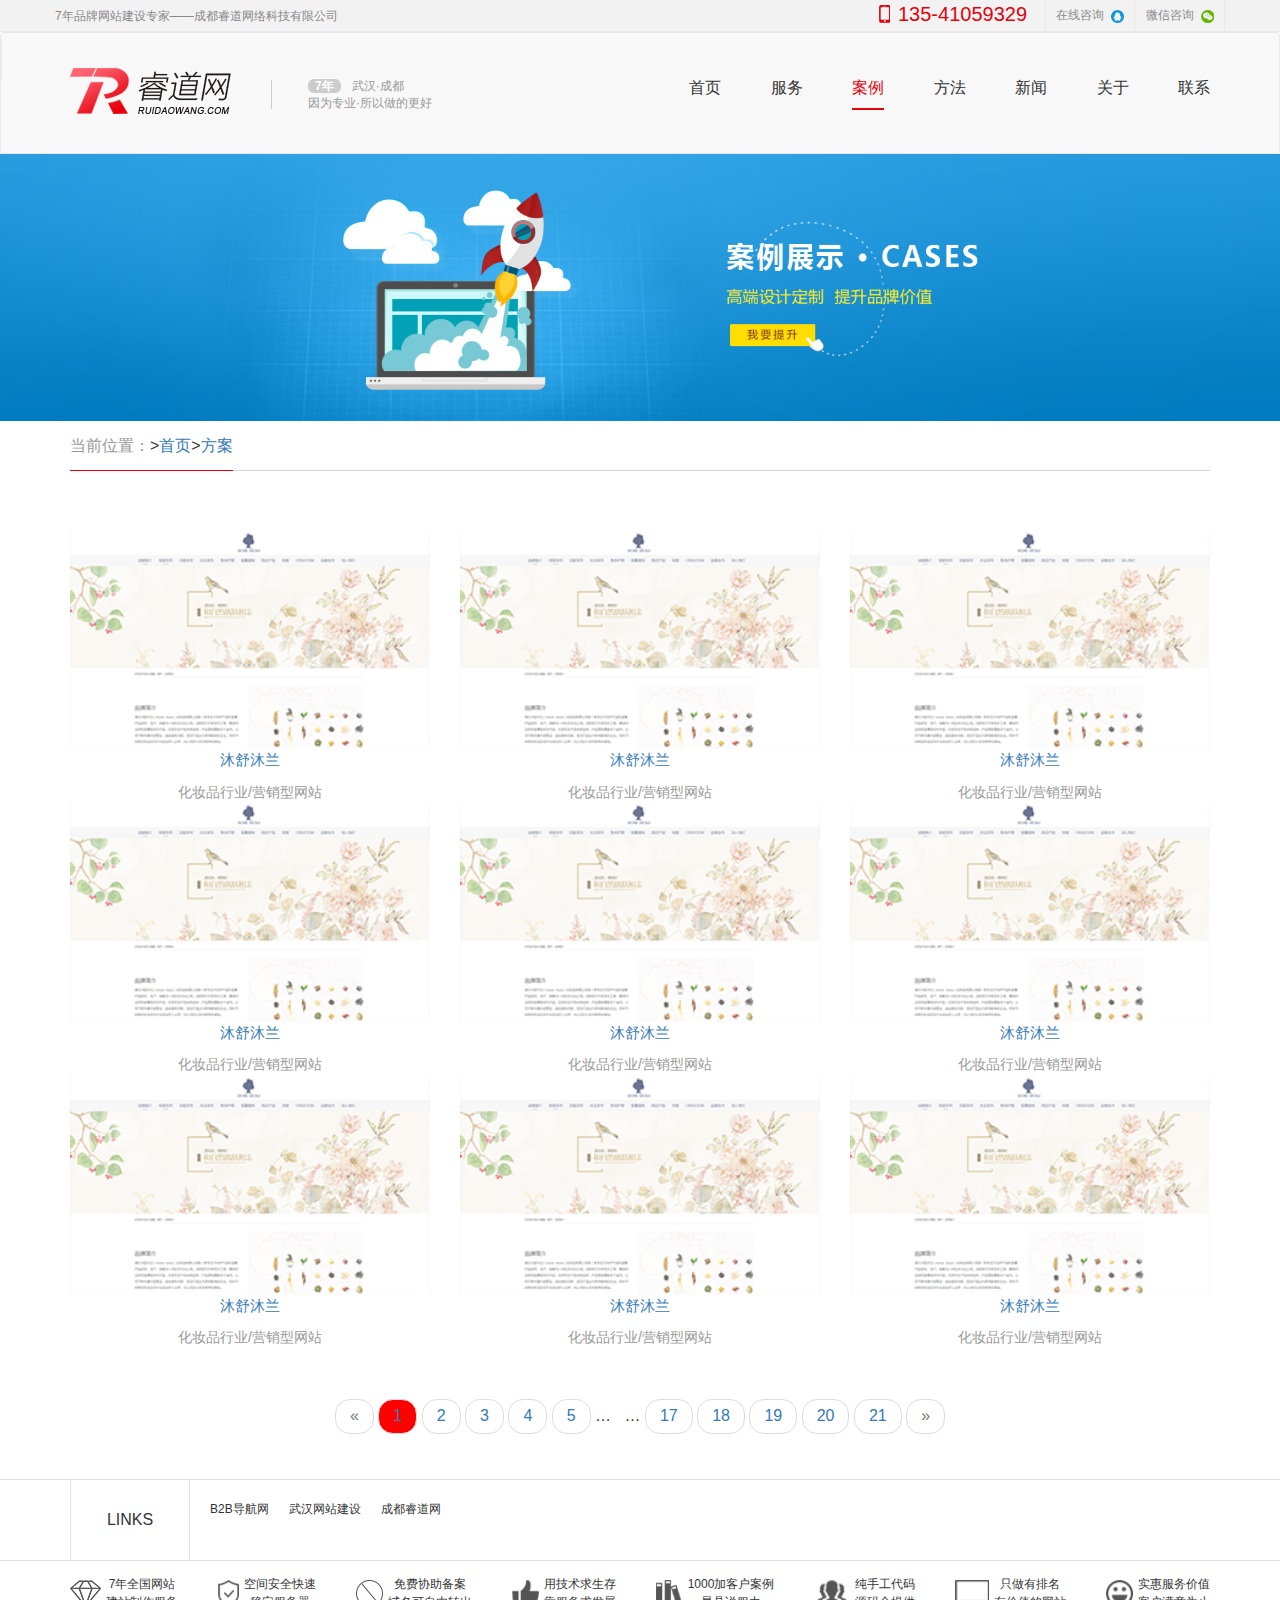
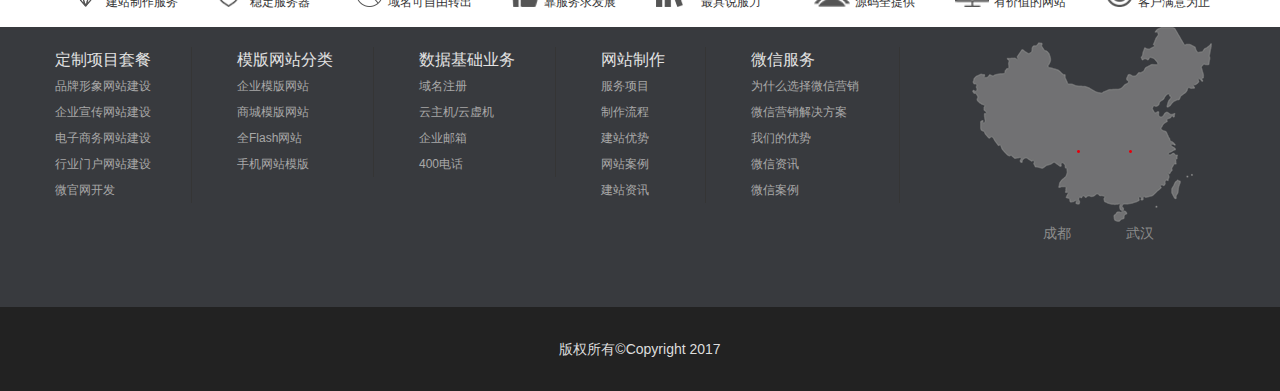
<file: case.html>
<!DOCTYPE html>
<html lang="en">
  <head>
    <meta charset="UTF-8" />
    <meta name="viewport" content="width=device-width, initial-scale=1.0">
    <title>案例</title>
    <link rel="stylesheet" type="text/css" href="css/bootstrap.min.css">
    <link rel="stylesheet" type="text/css" href="css/swiper.min.css">
    <link rel="stylesheet" type="text/css" href="css/global.css">
  </head>
  <body>
    <!-- 顶部 -->
    <div class="topbar">
      <div class="container">
        <p class="title">7年品牌网站建设专家——成都睿道网络科技有限公司</p>
        <div class="right_aside">
          <div class="right_aside_details">
            <p class="tel"><img src="img/smallphone.png"><a href="tel:13541059329">135-41059329</a></p>
            <a target="_blank" href="http://wpa.qq.com/msgrd?v=3&uin=&site=qq&menu=yes">在线咨询<img src="img/QQ.png"></a>
            <a class="wx" href="#">微信咨询<img src="img/wx.png"></a>
            <img class="wx_ewm" src="img/wx_ewm.png">
          </div>
        </div>
      </div>
    </div>

    <!-- 导航 -->
    <nav class="navbar navbar navbar-default" role="navigation">
      <div class="container">
        <div class="navbar-header">
          <button type="button" class="navbar-toggle" data-toggle="collapse" data-target="#menu">
            <span class="sr-only">展开导航</span>
            <span class="icon-bar"></span>
            <span class="icon-bar"></span>
            <span class="icon-bar"></span>
          </button>

          <div class="navbar-brand">
            <img src="img/logo.png">
            <div class="visible-lg">
              <p><b>7年</b>武汉·成都</p>
              <p>因为专业·所以做的更好</p>
            </div>
          </div>
        </div>
        <div class="collapse navbar-collapse" id="menu">
          <ul class="nav">
            <li><a href="index.html">首页</a></li>
            <li><a href="service_site.html">服务</a></li>
            <li class="active"><a href="case.html">案例</a></li>
            <li><a href="plan.html">方法</a></li>
            <li><a href="news.html">新闻</a></li>
            <li><a href="about.html">关于</a></li>
            <li><a href="contact.html">联系</a></li>
          </ul>
        </div>
      </div>
    </nav>
    <!-- 自己写的部分 -->
    <div class="case">
      <!-- 大图 -->
      <img src="img/case_banner.jpg" alt="" class="container-fluid">
      <!-- <div class="case_nav container">
        <p>当前位置>首页>客户案例</p>
      </div> -->
       <!-- location_title -->
      <div class="location_title">
        <div class="container">
          <div class="items">
            <div class="in">
              <b href="#">当前位置：</b>&gt<a href="#">首页</a>&gt<a href="#">方案</a>
            </div>
          </div>
        </div>
      </div>
      <div class="container">
        <div class="row">
          <div class="moreline col-xs-12 col-sm-6 col-md-4">
            <a href="case_details.html">
              <img src="img/case.png">
              <p>沐舒沐兰</p>
              <span>化妆品行业/营销型网站</span>
            </a>
          </div>
          <div class="moreline col-xs-12 col-sm-6 col-md-4">
            <a href="case_details.html">
              <img src="img/case.png">
              <p>沐舒沐兰</p>
              <span>化妆品行业/营销型网站</span>
            </a>
          </div>
          <div class="moreline col-xs-12 col-sm-6 col-md-4">
            <a href="case_details.html">
              <img src="img/case.png">
              <p>沐舒沐兰</p>
              <span>化妆品行业/营销型网站</span>
            </a>
          </div>
          <div class="moreline col-xs-12 col-sm-6 col-md-4">
            <a href="case_details.html">
              <img src="img/case.png">
              <p>沐舒沐兰</p>
              <span>化妆品行业/营销型网站</span>
            </a>
          </div>
          <div class="moreline col-xs-12 col-sm-6 col-md-4">
            <a href="case_details.html">
              <img src="img/case.png">
              <p>沐舒沐兰</p>
              <span>化妆品行业/营销型网站</span>
            </a>
          </div>
          <div class="moreline col-xs-12 col-sm-6 col-md-4">
            <a href="case_details.html">
              <img src="img/case.png">
              <p>沐舒沐兰</p>
              <span>化妆品行业/营销型网站</span>
            </a>
          </div>
          <div class="moreline col-xs-12 col-sm-6 col-md-4">
            <a href="case_details.html">
              <img src="img/case.png">
              <p>沐舒沐兰</p>
              <span>化妆品行业/营销型网站</span>
            </a>
          </div>
          <div class="moreline col-xs-12 col-sm-6 col-md-4">
            <a href="case_details.html">
              <img src="img/case.png">
              <p>沐舒沐兰</p>
              <span>化妆品行业/营销型网站</span>
            </a>
          </div>
          <div class="moreline col-xs-12 col-sm-6 col-md-4">
            <a href="case_details.html">
              <img src="img/case.png">
              <p>沐舒沐兰</p>
              <span>化妆品行业/营销型网站</span>
            </a>
          </div>
        </div>
      </div>
      <!-- 分页器 -->
      <nav aria-label="Page navigation" class="navigation">
        <ul class="pager">
          <li class="disabled">
            <a href="#" aria-label="Previous">
              <span aria-hidden="true">&laquo;</span>
            </a>
          </li>
          <li><a href="#" class="active">1 <span class="sr-only"></span></a></li>
          <li><a href="#">2</a></li>
          <li><a href="#">3</a></li>
          <li><a href="#">4</a></li>
          <li><a href="#">5</a></li>
          <li>…</li>
          &nbsp;
          <li>…</li>
          <li><a href="#">17</a></li>
          <li><a href="#">18</a></li>
          <li><a href="#">19</a></li>
          <li><a href="#">20</a></li>
          <li><a href="#">21</a></li>
          <li class="disabled">
            <a href="#" aria-label="Next">
              <span aria-hidden="true">&raquo;</span>
            </a>
          </li>
        </ul>
      </nav>
    </div>
    <!-- 尾 -->
    <div class="footer">
      <div class="footer_top">
        <div class="container">
          <p>LINKS</p>
          <p><b>B2B导航网</b><b>武汉网站建设</b><b>成都睿道网</b></p>
        </div>
      </div>
      <div class="footer_mid container">
        <ul>
          <li>
            <img src="img/link1.png">
            <p>
              <b>7年全国网站</b>
              <b>建站制作服务</b>
            </p>
          </li>
          <li>
            <img src="img/link2.png">
            <p>
              <b>空间安全快速</b>
              <b>稳定服务器</b>
            </p>
          </li><li>
            <img src="img/link3.png">
            <p>
              <b>免费协助备案</b>
              <b>域名可自由转出</b>
            </p>
          </li><li>
            <img src="img/link4.png">
            <p>
              <b>用技术求生存</b>
              <b>靠服务求发展</b>
            </p>
          </li>
          <li>
            <img src="img/link5.png">
            <p>
              <b>1000加客户案例</b>
              <b>最具说服力</b>
            </p>
          </li>
          <li>
            <img src="img/link6.png">
            <p>
              <b>纯手工代码</b>
              <b>源码全提供</b>
            </p>
          </li>
          <li>
            <img src="img/link7.png">
            <p>
              <b>只做有排名</b>
              <b>有价值的网站</b>
            </p>
          </li>
          <li>
            <img src="img/link8.png">
            <p>
              <b>实惠服务价值</b>
              <b>客户满意为止</b>
            </p>
          </li>
        </ul>
      </div>
      <div class="footer_bottom">
        <div class="container">
          <ul class="footer_bottom_l">
            <li>
              <ul>
                <li><a href="#">定制项目套餐</a></li>
                <li><a href="#">品牌形象网站建设</a></li>
                <li><a href="#">企业宣传网站建设</a></li>
                <li><a href="#">电子商务网站建设</a></li>
                <li><a href="#">行业门户网站建设</a></li>
                <li><a href="#">微官网开发</a></li>
              </ul>
            </li>
            <li>
              <ul>
                <li><a href="#">模版网站分类</a></li>
                <li><a href="#">企业模版网站</a></li>
                <li><a href="#">商城模版网站</a></li>
                <li><a href="#">全Flash网站</a></li>
                <li><a href="#">手机网站模版</a></li>
              </ul>
            </li>
            <li>
              <ul>
                <li><a href="#">数据基础业务</a></li>
                <li><a href="#">域名注册</a></li>
                <li><a href="#">云主机/云虚机</a></li>
                <li><a href="#">企业邮箱</a></li>
                <li><a href="#">400电话</a></li>
              </ul>
            </li>
            <li>
              <ul>
                <li><a href="#">网站制作</a></li>
                <li><a href="#">服务项目</a></li>
                <li><a href="#">制作流程</a></li>
                <li><a href="#">建站优势</a></li>
                <li><a href="#">网站案例</a></li>
                <li><a href="#">建站资讯</a></li>
              </ul>
            </li>
            <li>
              <ul>
                <li><a href="#">微信服务</a></li>
                <li><a href="#">为什么选择微信营销</a></li>
                <li><a href="#">微信营销解决方案</a></li>
                <li><a href="#">我们的优势</a></li>
                <li><a href="#">微信资讯</a></li>
                <li><a href="#">微信案例</a></li>
              </ul>
            </li>
          </ul>
          <div class="footer_bottom_r">
            <img src="img/map.png">
            <div class="address">
              <a href="javascript:;">成都</a>
              <a href="javascript:;">武汉</a>
            </div>
            <div class="left">
              <span>135-4105-9329</span>
              <span></span>
            </div>
            <div class="right">
              <span>135-4105-9329</span>
              <span></span>
            </div>
          </div>
        </div>
      </div>
      <div class="footer_copyright">
        <p>版权所有©Copyright 2017</p>
      </div>
    </div>
    <script src="js/jquery.min.js"></script>
    <script src="js/bootstrap.min.js"></script>
    <script src="js/swiper.min.js"></script>
    <script src="js/global.js"></script>
  </body>
</html>
</file>
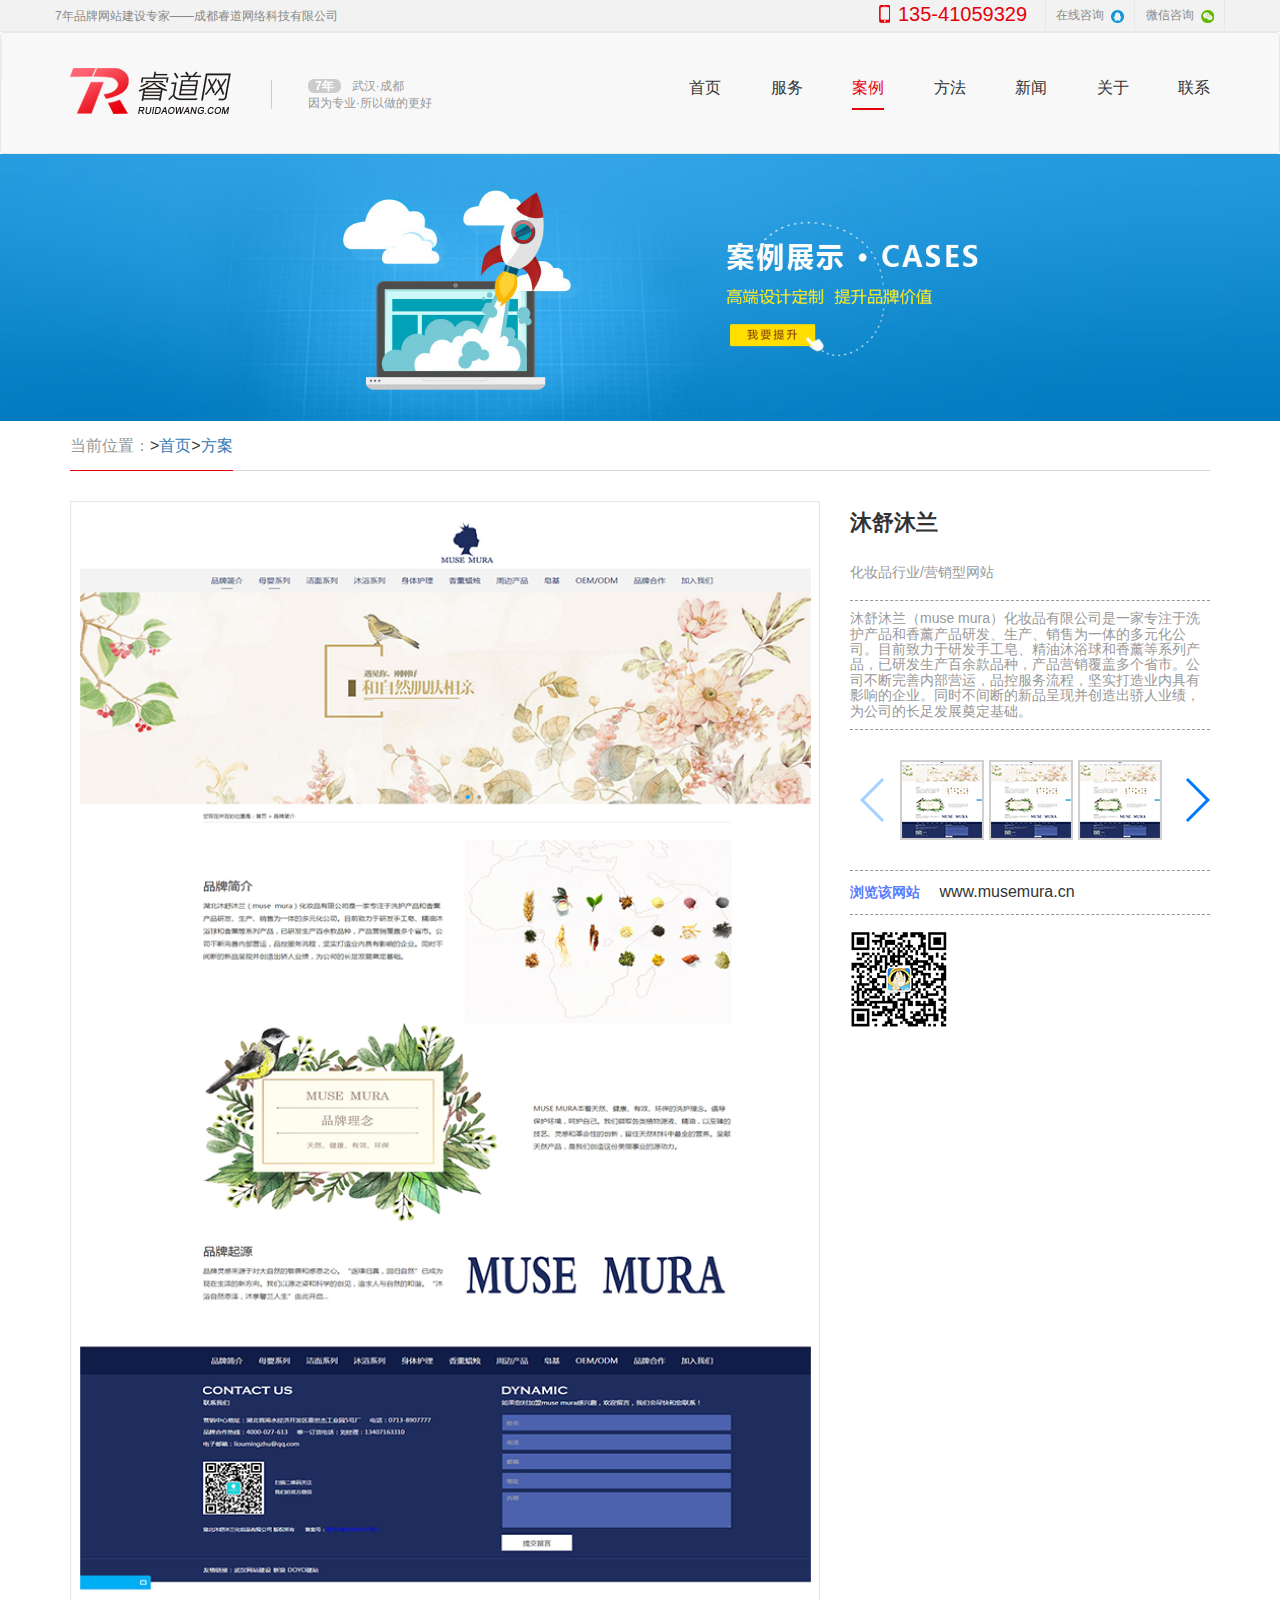
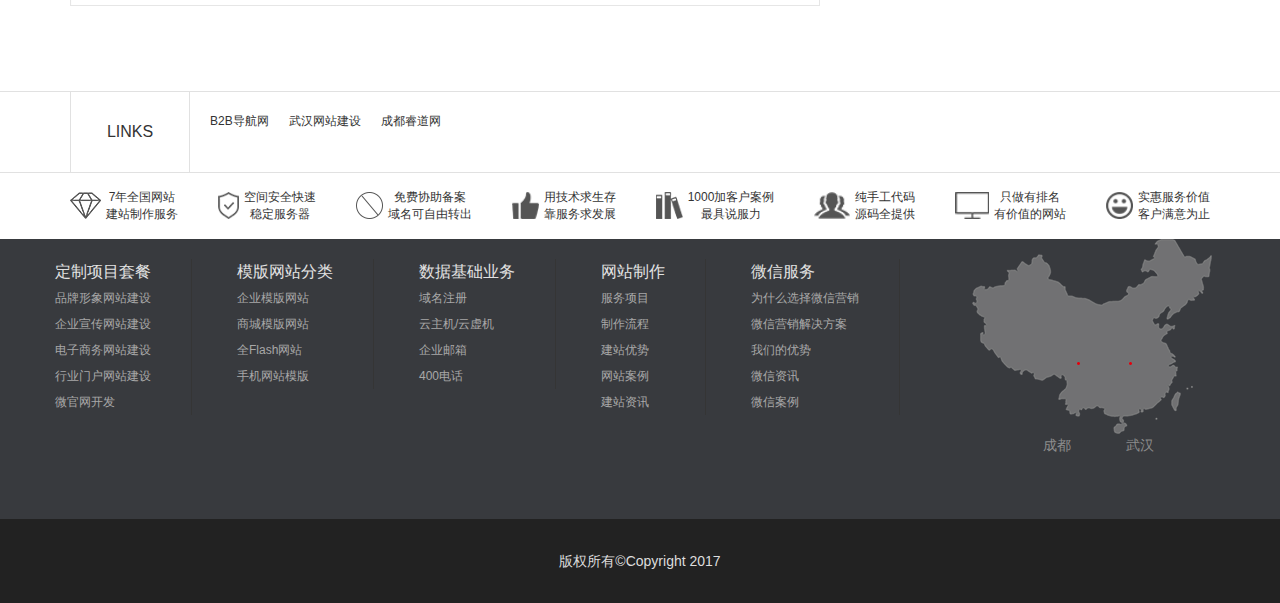
<file: case_details.html>
<!DOCTYPE html>
<html lang="en">
  <head>
    <meta charset="UTF-8" />
    <meta name="viewport" content="width=device-width, initial-scale=1.0">
    <title>详情案例</title>
    <link rel="stylesheet" type="text/css" href="css/bootstrap.min.css">
    <link rel="stylesheet" type="text/css" href="css/swiper.min.css">
    <link rel="stylesheet" type="text/css" href="css/global.css">
  </head>
  <body>

    <div class="topbar">
      <div class="container">
        <p class="title">7年品牌网站建设专家——成都睿道网络科技有限公司</p>
        <div class="right_aside">
          <div class="right_aside_details">
            <p class="tel"><img src="img/smallphone.png"><a href="tel:13541059329">135-41059329</a></p>
            <a target="_blank" href="http://wpa.qq.com/msgrd?v=3&uin=&site=qq&menu=yes">在线咨询<img src="img/QQ.png"></a>
            <a class="wx" href="#">微信咨询<img src="img/wx.png"></a>
            <img class="wx_ewm" src="img/wx_ewm.png">
          </div>
        </div>
      </div>
    </div>

    <!-- 导航 -->
    <nav class="navbar navbar navbar-default" role="navigation">
      <div class="container">
        <div class="navbar-header">
          <button type="button" class="navbar-toggle" data-toggle="collapse" data-target="#menu">
            <span class="sr-only">展开导航</span>
            <span class="icon-bar"></span>
            <span class="icon-bar"></span>
            <span class="icon-bar"></span>
          </button>

          <div class="navbar-brand">
            <img src="img/logo.png">
            <div class="visible-lg">
              <p><b>7年</b>武汉·成都</p>
              <p>因为专业·所以做的更好</p>
            </div>
          </div>
        </div>
        <div class="collapse navbar-collapse" id="menu">
          <ul class="nav">
            <li><a href="index.html">首页</a></li>
            <li><a href="service_site.html">服务</a></li>
            <li class="active"><a href="case.html">案例</a></li>
            <li><a href="plan.html">方法</a></li>
            <li><a href="news.html">新闻</a></li>
            <li><a href="about.html">关于</a></li>
            <li><a href="contact.html">联系</a></li>
          </ul>
        </div>
      </div>
    </nav>
    <!-- 详情案例 -->
    <div class="about_the_case">
      <img src="img/case_banner.jpg" alt="" class="container-fluid">
      <!-- <div class="case_nav container">
        <p>当前位置>首页>客户案例</p>
      </div> -->
      <!-- location_title -->
      <div class="location_title">
        <div class="container">
          <div class="items">
            <div class="in">
              <b href="#">当前位置：</b>&gt<a href="#">首页</a>&gt<a href="#">方案</a>
            </div>
          </div>
        </div>
      </div>
      <div class="container">
        <div class="row">
        <!-- 小图部分 -->
          <div class="col-lg-4 detail_right">
            <h4>沐舒沐兰</h4>
            <h6 class="detail_right_h6">化妆品行业/营销型网站</h6>
            <h6 class="muse_mura_h6">沐舒沐兰（muse  mura）化妆品有限公司是一家专注于洗护产品和香薰产品研发、生产、销售为一体的多元化公司。目前致力于研发手工皂、精油沐浴球和香薰等系列产品，已研发生产百余款品种，产品营销覆盖多个省市。公司不断完善内部营运，品控服务流程，坚实打造业内具有影响的企业。同时不间断的新品呈现并创造出骄人业绩，为公司的长足发展奠定基础。
            </h6>
            <div class="tao">
                <div class="swiper-container small">
                  <div class="swiper-wrapper">
                    <div class="swiper-slide">
                      <img src="img/detail_small.png" class="detail_small_img">
                    </div>
                    <div class="swiper-slide">
                      <img src="img/detail_small.png" class="detail_small_img">
                    </div>
                    <div class="swiper-slide">
                      <img src="img/detail_small.png" class="detail_small_img">
                    </div>
                    <div class="swiper-slide">
                      <img src="img/detail_small.png" class="detail_small_img">
                    </div>
                    <div class="swiper-slide">
                      <img src="img/detail_small.png" class="detail_small_img">
                    </div>
                  </div>
                </div>
                <div class="swiper-button-next swiper-button-red"></div>
                <div class="swiper-button-prev swiper-button-red"></div>
            </div>
            <div class="web">
                <b>浏览该网站</b>
                <span>www.musemura.cn</span>
            </div>
            <img src="img/wx_ewm.png" alt="" class="wx_ewm">
          </div>
          <!-- 大图部分 -->
          <div class="col-lg-8 detail_left">
            <div class="swiper-container big">
              <div class="swiper-wrapper">
                <div class="swiper-slide">
                  <img src="img/case__detail_bg.png" class="detail_img">
                </div>
                <div class="swiper-slide">
                  <img src="img/case__detail_bg.png" class="detail_img">
                </div>
                <div class="swiper-slide">
                  <img src="img/case__detail_bg.png" class="detail_img">
                </div>
                <div class="swiper-slide">
                  <img src="img/case__detail_bg.png" class="detail_img">
                </div>
                <div class="swiper-slide">
                  <img src="img/case__detail_bg.png" class="detail_img">
                </div>
              </div>
            </div>
          </div>
        </div>
      </div>
    </div>
    <!-- 尾 -->
     <!-- 尾 -->
    <div class="footer">
      <div class="footer_top">
        <div class="container">
          <p>LINKS</p>
          <p><b>B2B导航网</b><b>武汉网站建设</b><b>成都睿道网</b></p>
        </div>
      </div>
      <div class="footer_mid container">
        <ul>
          <li>
            <img src="img/link1.png">
            <p>
              <b>7年全国网站</b>
              <b>建站制作服务</b>
            </p>
          </li>
          <li>
            <img src="img/link2.png">
            <p>
              <b>空间安全快速</b>
              <b>稳定服务器</b>
            </p>
          </li><li>
            <img src="img/link3.png">
            <p>
              <b>免费协助备案</b>
              <b>域名可自由转出</b>
            </p>
          </li><li>
            <img src="img/link4.png">
            <p>
              <b>用技术求生存</b>
              <b>靠服务求发展</b>
            </p>
          </li>
          <li>
            <img src="img/link5.png">
            <p>
              <b>1000加客户案例</b>
              <b>最具说服力</b>
            </p>
          </li>
          <li>
            <img src="img/link6.png">
            <p>
              <b>纯手工代码</b>
              <b>源码全提供</b>
            </p>
          </li>
          <li>
            <img src="img/link7.png">
            <p>
              <b>只做有排名</b>
              <b>有价值的网站</b>
            </p>
          </li>
          <li>
            <img src="img/link8.png">
            <p>
              <b>实惠服务价值</b>
              <b>客户满意为止</b>
            </p>
          </li>
        </ul>
      </div>
      <div class="footer_bottom">
        <div class="container">
          <ul class="footer_bottom_l">
            <li>
              <ul>
                <li><a href="#">定制项目套餐</a></li>
                <li><a href="#">品牌形象网站建设</a></li>
                <li><a href="#">企业宣传网站建设</a></li>
                <li><a href="#">电子商务网站建设</a></li>
                <li><a href="#">行业门户网站建设</a></li>
                <li><a href="#">微官网开发</a></li>
              </ul>
            </li>
            <li>
              <ul>
                <li><a href="#">模版网站分类</a></li>
                <li><a href="#">企业模版网站</a></li>
                <li><a href="#">商城模版网站</a></li>
                <li><a href="#">全Flash网站</a></li>
                <li><a href="#">手机网站模版</a></li>
              </ul>
            </li>
            <li>
              <ul>
                <li><a href="#">数据基础业务</a></li>
                <li><a href="#">域名注册</a></li>
                <li><a href="#">云主机/云虚机</a></li>
                <li><a href="#">企业邮箱</a></li>
                <li><a href="#">400电话</a></li>
              </ul>
            </li>
            <li>
              <ul>
                <li><a href="#">网站制作</a></li>
                <li><a href="#">服务项目</a></li>
                <li><a href="#">制作流程</a></li>
                <li><a href="#">建站优势</a></li>
                <li><a href="#">网站案例</a></li>
                <li><a href="#">建站资讯</a></li>
              </ul>
            </li>
            <li>
              <ul>
                <li><a href="#">微信服务</a></li>
                <li><a href="#">为什么选择微信营销</a></li>
                <li><a href="#">微信营销解决方案</a></li>
                <li><a href="#">我们的优势</a></li>
                <li><a href="#">微信资讯</a></li>
                <li><a href="#">微信案例</a></li>
              </ul>
            </li>
          </ul>
          <div class="footer_bottom_r">
            <img src="img/map.png">
            <div class="address">
              <a href="javascript:;">成都</a>
              <a href="javascript:;">武汉</a>
            </div>
            <div class="left">
              <span>135-4105-9329</span>
              <span></span>
            </div>
            <div class="right">
              <span>135-4105-9329</span>
              <span></span>
            </div>
          </div>
        </div>
      </div>
      <div class="footer_copyright">
        <p>版权所有©Copyright 2017</p>
      </div>
    </div>
    <script src="js/jquery.min.js"></script>
    <script src="js/bootstrap.min.js"></script>
    <script src="js/swiper.min.js"></script>
    <script src="js/global.js"></script>
  </body>
</html>
</file>
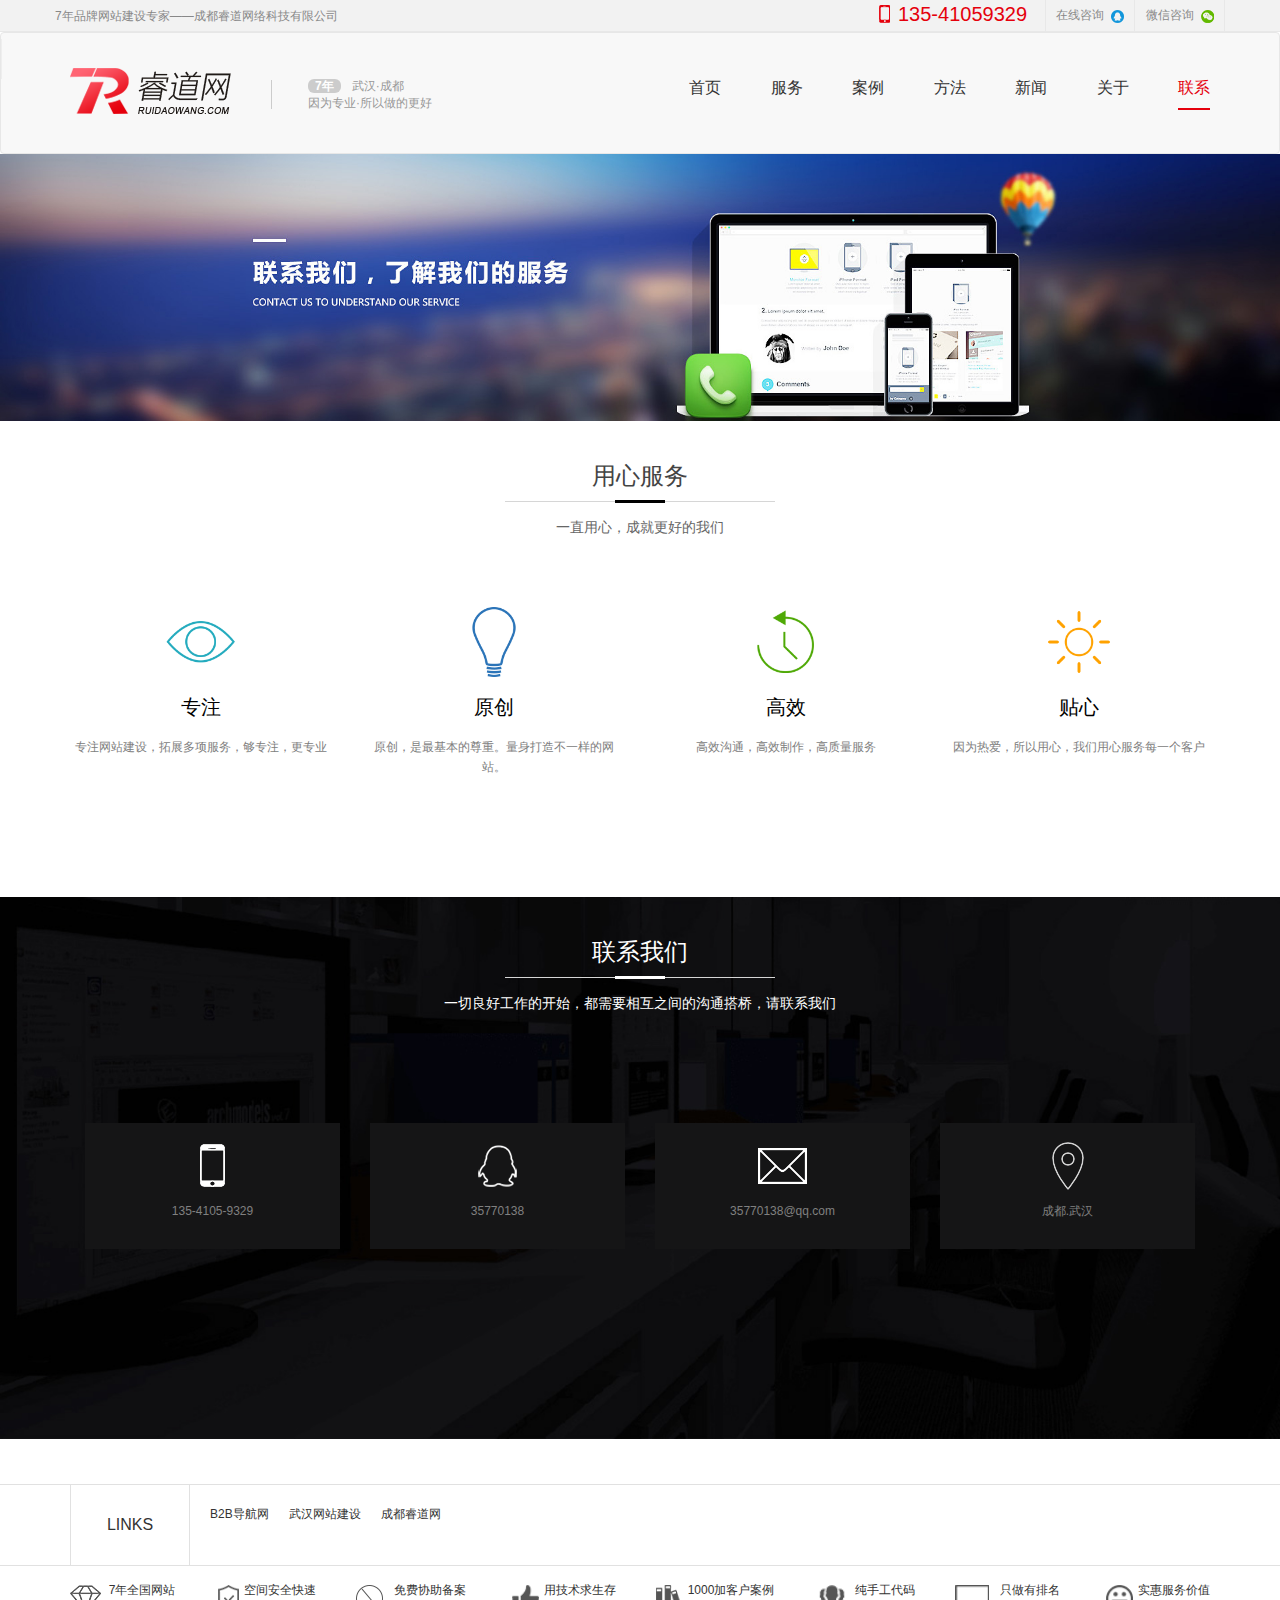
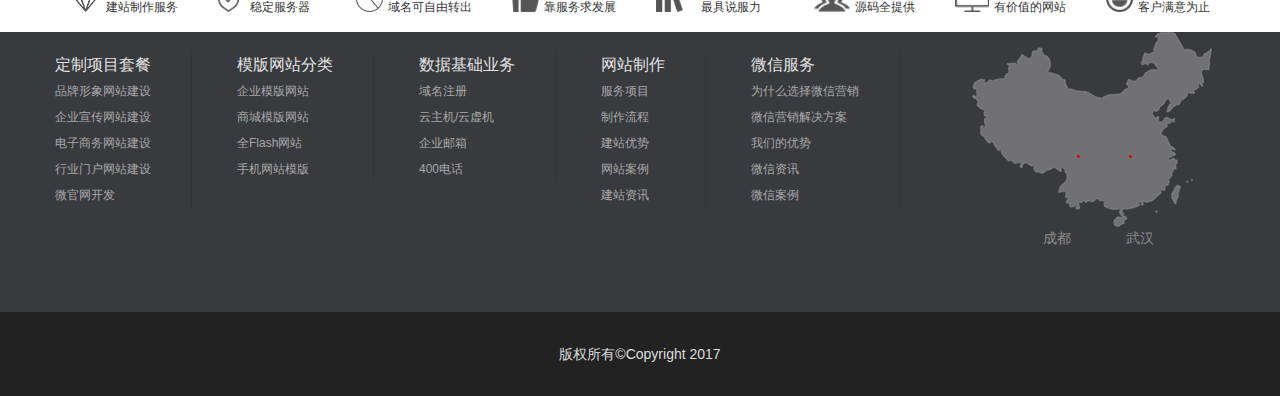
<file: contact.html>
<!DOCTYPE html>
<html lang="en">
  <head>
	<meta charset="UTF-8">
	<title>联系</title>
	<meta name="viewport" content="width=device-width, initial-scale=1.0">
  <meta http-equiv="X-UA-Compatible" content="ie=edge">
  <link href="css/bootstrap.min.css" rel="stylesheet" />
  <link rel="stylesheet" href="css/swiper.min.css">
	<link rel="stylesheet" href="css/global.css">
  </head>
  <body>
  <div class="topbar">
    <div class="container">
      <p class="title">7年品牌网站建设专家——成都睿道网络科技有限公司</p>
      <div class="right_aside">
        <div class="right_aside_details">
          <p class="tel"><img src="img/smallphone.png"><a href="tel:13541059329">135-41059329</a></p>
          <a target="_blank" href="http://wpa.qq.com/msgrd?v=3&uin=&site=qq&menu=yes">在线咨询<img src="img/QQ.png"></a>
          <a class="wx" href="#">微信咨询<img src="img/wx.png"></a>
          <img class="wx_ewm" src="img/wx_ewm.png">
        </div>
      </div>
    </div>
  </div>

  <!-- 导航 -->
  <nav class="navbar navbar navbar-default" role="navigation">
    <div class="container">
      <div class="navbar-header">
        <button type="button" class="navbar-toggle" data-toggle="collapse" data-target="#menu">
          <span class="sr-only">展开导航</span>
          <span class="icon-bar"></span>
          <span class="icon-bar"></span>
          <span class="icon-bar"></span>
        </button>

        <div class="navbar-brand">
          <img src="img/logo.png">
          <div class="visible-lg">
            <p><b>7年</b>武汉·成都</p>
            <p>因为专业·所以做的更好</p>
          </div>
        </div>
      </div>
      <div class="collapse navbar-collapse" id="menu">
        <ul class="nav">
          <li><a href="index.html">首页</a></li>
          <li><a href="service_site.html">服务</a></li>
          <li><a href="case.html">案例</a></li>
          <li><a href="plan.html">方法</a></li>
          <li><a href="news.html">新闻</a></li>
          <li><a href="about.html">关于</a></li>
          <li class="active"><a href="contact.html">联系</a></li>
        </ul>
      </div>
    </div>
  </nav>

    <div class="contact_banner_case">
      <img src="img/contact_banner.jpg">
    </div>
    <div class="contact_container">
      <div class="contact_atitle">
      	<h3>用心服务</h3>
      	<p>一直用心，成就更好的我们</p>
      </div>
      <div class="contact_container_logo">
      	<ul class="row">
      	  <li class="col-md-3 col-sm-6 col-xs-12">
      	  	<div class="contact_img"><img src="img/about01.png"></div>
      	  	<h4>专注</h4>
      	  	<p>专注网站建设，拓展多项服务，够专注，更专业</p>
      	  </li>
      	  <li class="col-md-3 col-sm-6 col-xs-12">
      	  	<div class="contact_img"><img src="img/about02.png"></div>
      	  	<h4>原创</h4>
      	  	<p>原创，是最基本的尊重。量身打造不一样的网站。</p>
      	  </li>
      	  <li class="col-md-3 col-sm-6 col-xs-12">
      	  	<div class="contact_img"><img src="img/about03.png"></div>
      	  	<h4>高效</h4>
      	  	<p>高效沟通，高效制作，高质量服务</p>
      	  </li>
      	  <li class="col-md-3 col-sm-6 col-xs-12">
      	  	<div class="contact_img"><img src="img/about044.png"></div>
      	  	<h4>贴心</h4>
      	  	<p>因为热爱，所以用心，我们用心服务每一个客户</p>
      	  </li>
      	</ul>
      </div>
    </div>
    <div class="contact_link">
      <div class="contact_link_container">
      <div class="contact_atitle white">
      	<h3>联系我们</h3>
      	<p>一切良好工作的开始，都需要相互之间的沟通搭桥，请联系我们</p>
      </div>
      <div class="contact_container_logo">
      	<ul class="row">
      	  <li class="col-md-3 col-sm-6 col-xs-12 contact_box">
      	    <a href="#">
      	  	  <div class="contact_logos_img"><img src="img/so-iphone.png"></div>
      	  	  <p>135-4105-9329</p>
      	  	</a>
      	  </li>
      	  <li class="col-md-3 col-sm-6 col-xs-12 contact_box">
      	    <a href="#">
      	  	  <div class="contact_logos_img"><img src="img/so-qq.png"></div>
      	  	  <p>35770138</p>
      	  	</a>
      	  </li>
      	  <li class="col-md-3 col-sm-6 col-xs-12 contact_box">
      	    <a href="#">
      	  	  <div class="contact_logos_img"><img src="img/so-mail.png"></div>
      	  	  <p>35770138@qq.com</p>
      	  	</a>
      	  </li>
      	  <li class="col-md-3 col-sm-6 col-xs-12 contact_box">
      	    <a href="#">
      	  	  <div class="contact_logos_img"><img src="img/so-location.png"></div>
      	  	  <p>成都.武汉</p>
      	  	</a>
      	  </li>
      	</ul>
      </div>
      </div>
    </div>
    <div class="footer">
            <div class="footer_top">
              <div class="container">
                <p>LINKS</p>
                <p><b>B2B导航网</b><b>武汉网站建设</b><b>成都睿道网</b></p>
              </div>
            </div>
            <div class="footer_mid container">
              <ul>
                <li>
                  <img src="img/link1.png">
                  <p>
                    <b>7年全国网站</b>
                    <b>建站制作服务</b>
                  </p>
                </li>
                <li>
                  <img src="img/link2.png">
                  <p>
                    <b>空间安全快速</b>
                    <b>稳定服务器</b>
                  </p>
                </li><li>
                  <img src="img/link3.png">
                  <p>
                    <b>免费协助备案</b>
                    <b>域名可自由转出</b>
                  </p>
                </li><li>
                  <img src="img/link4.png">
                  <p>
                    <b>用技术求生存</b>
                    <b>靠服务求发展</b>
                  </p>
                </li>
                <li>
                  <img src="img/link5.png">
                  <p>
                    <b>1000加客户案例</b>
                    <b>最具说服力</b>
                  </p>
                </li>
                <li>
                  <img src="img/link6.png">
                  <p>
                    <b>纯手工代码</b>
                    <b>源码全提供</b>
                  </p>
                </li>
                <li>
                  <img src="img/link7.png">
                  <p>
                    <b>只做有排名</b>
                    <b>有价值的网站</b>
                  </p>
                </li>
                <li>
                  <img src="img/link8.png">
                  <p>
                    <b>实惠服务价值</b>
                    <b>客户满意为止</b>
                  </p>
                </li>
              </ul>
            </div>
            <div class="footer_bottom">
              <div class="container">
                <ul class="footer_bottom_l">
                  <li>
                    <ul>
                      <li><a href="#">定制项目套餐</a></li>
                      <li><a href="#">品牌形象网站建设</a></li>
                      <li><a href="#">企业宣传网站建设</a></li>
                      <li><a href="#">电子商务网站建设</a></li>
                      <li><a href="#">行业门户网站建设</a></li>
                      <li><a href="#">微官网开发</a></li>
                    </ul>
                  </li>
                  <li>
                    <ul>
                      <li><a href="#">模版网站分类</a></li>
                      <li><a href="#">企业模版网站</a></li>
                      <li><a href="#">商城模版网站</a></li>
                      <li><a href="#">全Flash网站</a></li>
                      <li><a href="#">手机网站模版</a></li>
                    </ul>
                  </li>
                  <li>
                    <ul>
                      <li><a href="#">数据基础业务</a></li>
                      <li><a href="#">域名注册</a></li>
                      <li><a href="#">云主机/云虚机</a></li>
                      <li><a href="#">企业邮箱</a></li>
                      <li><a href="#">400电话</a></li>
                    </ul>
                  </li>
                  <li>
                    <ul>
                      <li><a href="#">网站制作</a></li>
                      <li><a href="#">服务项目</a></li>
                      <li><a href="#">制作流程</a></li>
                      <li><a href="#">建站优势</a></li>
                      <li><a href="#">网站案例</a></li>
                      <li><a href="#">建站资讯</a></li>
                    </ul>
                  </li>
                  <li>
                    <ul>
                      <li><a href="#">微信服务</a></li>
                      <li><a href="#">为什么选择微信营销</a></li>
                      <li><a href="#">微信营销解决方案</a></li>
                      <li><a href="#">我们的优势</a></li>
                      <li><a href="#">微信资讯</a></li>
                      <li><a href="#">微信案例</a></li>
                    </ul>
                  </li>
                </ul>
                <div class="footer_bottom_r">
                  <img src="img/map.png">
                  <div class="address">
                    <a href="javascript:;">成都</a>
                    <a href="javascript:;">武汉</a>
                  </div>
                  <div class="left">
                    <span>135-4105-9329</span>
                    <span></span>
                  </div>
                  <div class="right">
                    <span>135-4105-9329</span>
                    <span></span>
                  </div>
                </div>
              </div>
            </div>
            <div class="footer_copyright">
              <p>版权所有©Copyright 2017</p>
            </div>
          </div>
    <script src="js/jquery.min.js"></script>
    <script src="js/bootstrap.min.js"></script>
    <script src="js/swiper.min.js"></script>
    <script src="js/global.js"></script>
  </body>
</html>
</file>
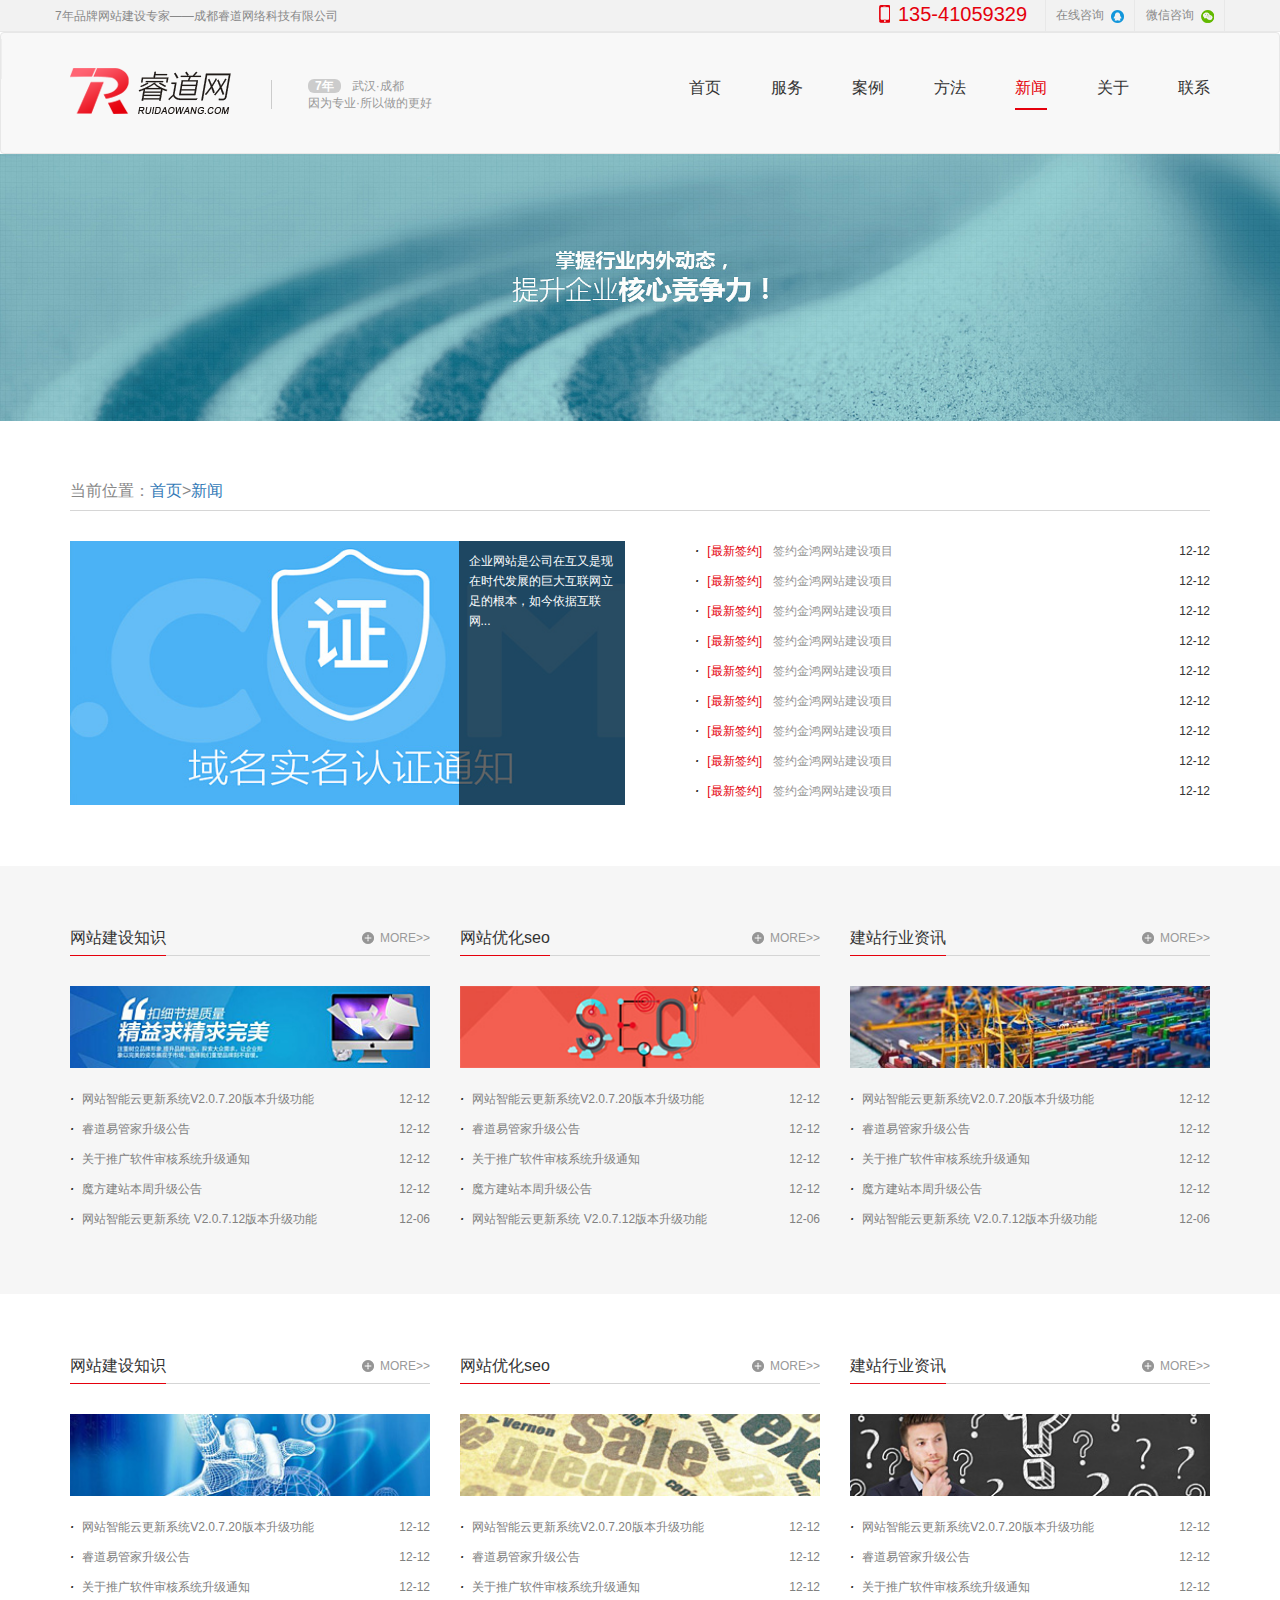
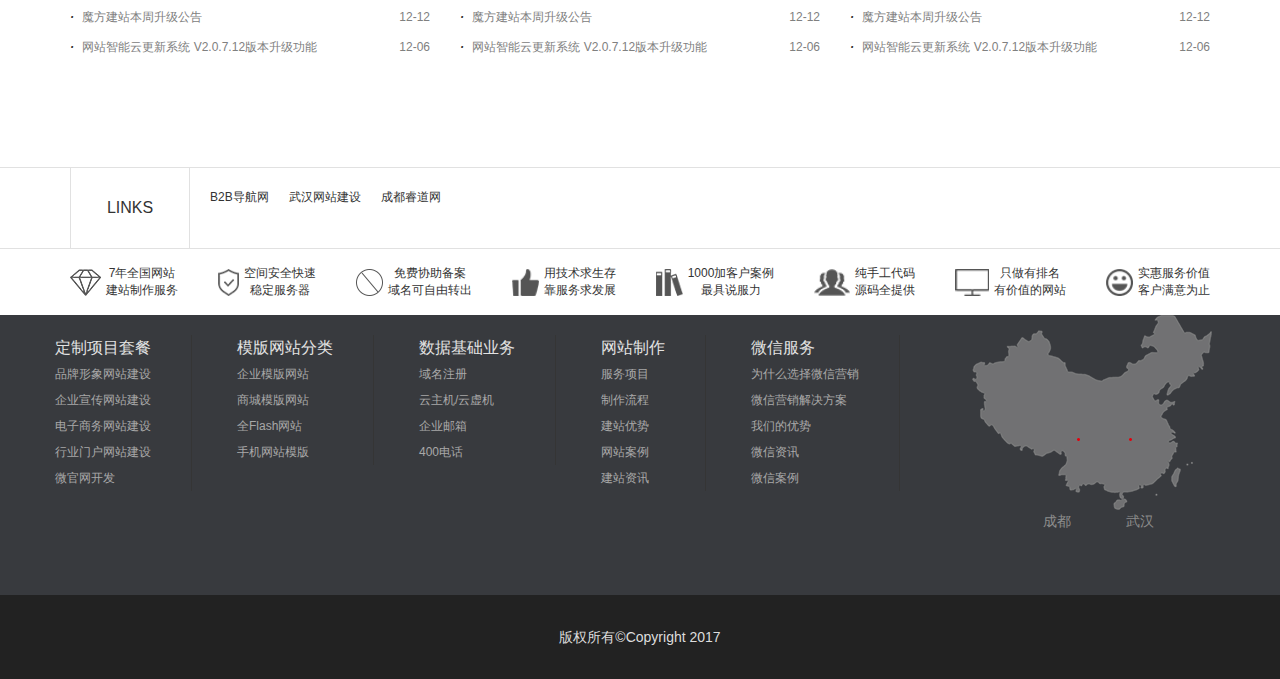
<file: news.html>
<!DOCTYPE html>
<html lang="en">
<head>
  <meta charset="UTF-8">
  <meta name="viewport" content="width=device-width, initial-scale=1.0">
  <title>新闻首页</title>
  <link rel="stylesheet" href="css/bootstrap.min.css">
  <link rel="stylesheet" href="css/swiper.min.css">
  <link rel="stylesheet" href="css/global.css">
</head>
<body>
  <!-- 顶部 -->
  <div class="topbar">
    <div class="container">
      <p class="title">7年品牌网站建设专家——成都睿道网络科技有限公司</p>
      <div class="right_aside">
        <div class="right_aside_details">
          <p class="tel"><img src="img/smallphone.png"><a href="tel:13541059329">135-41059329</a></p>
          <a target="_blank" href="http://wpa.qq.com/msgrd?v=3&uin=&site=qq&menu=yes">在线咨询<img src="img/QQ.png"></a>
          <a class="wx" href="#">微信咨询<img src="img/wx.png"></a>
          <img class="wx_ewm" src="img/wx_ewm.png">
        </div>
      </div>
    </div>
  </div>
  <!-- 导航 -->
  <nav class="navbar navbar navbar-default" role="navigation">
    <div class="container">
      <div class="navbar-header">
        <button type="button" class="navbar-toggle" data-toggle="collapse" data-target="#menu">
          <span class="sr-only">展开导航</span>
          <span class="icon-bar"></span>
          <span class="icon-bar"></span>
          <span class="icon-bar"></span>
        </button>

        <div class="navbar-brand">
          <img src="img/logo.png">
          <div class="visible-lg">
            <p><b>7年</b>武汉·成都</p>
            <p>因为专业·所以做的更好</p>
          </div>
        </div>
      </div>
      <div class="collapse navbar-collapse" id="menu">
        <ul class="nav">
          <li><a href="index.html">首页</a></li>
          <li><a href="service_site.html">服务</a></li>
          <li><a href="case.html">案例</a></li>
          <li><a href="plan.html">方法</a></li>
          <li class="active"><a href="news.html">新闻</a></li>
          <li><a href="about.html">关于</a></li>
          <li><a href="contact.html">联系</a></li>
        </ul>
      </div>
    </div>
  </nav>
  <!--大背景图-->
  <div class="new_banner">
    <img src="img/news_banner.jpg" class="img-responsive">
  </div>
  <!-- 子导航栏 -->
  <div class="container">
    <div class="position">
      <p>当前位置：<a href="/">首页</a>&gt;<a href="#">新闻</a></p>
    </div>
    <!-- 图片轮播部分 -->
    <div class="row hot">
      <div class="col-sm-6 col-xs-12 hot_left">
        <div class="swiper-container row_hot">
          <div class="swiper-wrapper">
            <div class="swiper-slide">
              <img src="img/new_03.png" />
              <p>企业网站是公司在互又是现在时代发展的巨大互联网立足的根本，如今依据互联网...</p>
            </div>
            <div class="swiper-slide">
              <img src="img/new_02.png" />
              <p>睿道网拥有一支朝气锐、追求更好；通过自己各类解决方案，始终为客户思考占...</p>
            </div>
            <div class="swiper-slide">
              <img src="img/new_01.png" />
              <p>根据国家工信部通知，要域名需进行实名认证后使用。若在20过实名审核，注局...</p>
            </div>
          </div>
          <div class="swiper-pagination"></div>
        </div>
      </div>
      <!-- 右边文字部分 -->
      <div class="col-sm-6 col-xs-12 hot_right">
        <ul>
          <li>
            <i>·</i>
            <b>[最新签约]</b>
            <a href="#">签约金鸿网站建设项目</a>
            <span>12-12</span>
          </li>
          <li>
            <i>·</i>
            <b>[最新签约]</b>
            <a href="#">签约金鸿网站建设项目</a>
            <span>12-12</span>
          </li>
          <li>
            <i>·</i>
            <b>[最新签约]</b>
            <a href="#">签约金鸿网站建设项目</a>
            <span>12-12</span>
          </li>
          <li>
            <i>·</i>
            <b>[最新签约]</b>
            <a href="#">签约金鸿网站建设项目</a>
            <span>12-12</span>
          </li>
          <li>
            <i>·</i>
            <b>[最新签约]</b>
            <a href="#">签约金鸿网站建设项目</a>
            <span>12-12</span>
          </li>
          <li>
            <i>·</i>
            <b>[最新签约]</b>
            <a href="#">签约金鸿网站建设项目</a>
            <span>12-12</span>
          </li>
          <li>
            <i>·</i>
            <b>[最新签约]</b>
            <a href="#">签约金鸿网站建设项目</a>
            <span>12-12</span>
          </li>
          <li>
            <i>·</i>
            <b>[最新签约]</b>
            <a href="#">签约金鸿网站建设项目</a>
            <span>12-12</span>
          </li>
          <li>
            <i>·</i>
            <b>[最新签约]</b>
            <a href="#">签约金鸿网站建设项目</a>
            <span>12-12</span>
          </li>
        </ul>
      </div>
    </div>
  </div>
  <!-- 页面主体上边三个 -->
  <div class="bg">
    <div class="container news_content">
      <div class="row">
        <div class="col-md-4 col-sm-6 col-xs-12">
          <div class="title">
            <h4>网站建设知识</h4>
            <a href="#">MORE>></a>
          </div>
          <div class="news_list">
            <a class="title_img"><img src="img/list_pic_1.png" /></a>
            <ul>
              <li>
                <i>·</i>
                <a href="#">网站智能云更新系统V2.0.7.20版本升级功能</a>
                <span>12-12</span>
              </li>
              <li>
                <i>·</i>
                <a href="#">睿道易管家升级公告</a>
                <span>12-12</span>
              </li>
              <li>
                <i>·</i>
                <a href="#">关于推广软件审核系统升级通知</a>
                <span>12-12</span>
              </li>
              <li>
                <i>·</i>
                <a href="#">魔方建站本周升级公告</a>
                <span>12-12</span>
              </li>
              <li>
                <i>·</i>
                <a href="#">网站智能云更新系统 V2.0.7.12版本升级功能</a>
                <span>12-06</span>
              </li>
            </ul>
          </div>
        </div>
        <div class="col-md-4 col-sm-6 col-xs-12">
          <div class="title">
            <h4>网站优化seo</h4>
            <a href="news_seo.html">MORE>></a>
          </div>
          <div class="news_list">
            <a class="title_img"><img src="img/list_pic_2.png" /></a>
            <ul>
              <li>
                <i>·</i>
                <a href="#">网站智能云更新系统V2.0.7.20版本升级功能</a>
                <span>12-12</span>
              </li>
              <li>
                <i>·</i>
                <a href="#">睿道易管家升级公告</a>
                <span>12-12</span>
              </li>
              <li>
                <i>·</i>
                <a href="#">关于推广软件审核系统升级通知</a>
                <span>12-12</span>
              </li>
              <li>
                <i>·</i>
                <a href="#">魔方建站本周升级公告</a>
                <span>12-12</span>
              </li>
              <li>
                <i>·</i>
                <a href="#">网站智能云更新系统 V2.0.7.12版本升级功能</a>
                <span>12-06</span>
              </li>
            </ul>
          </div>
        </div>
        <div class="col-md-4 col-sm-6 col-xs-12">
          <div class="title">
            <h4>建站行业资讯</h4>
            <a href="news_page.html">MORE>></a>
          </div>
          <div class="news_list">
            <a class="title_img"><img src="img/list_pic_3.png" /></a>
            <ul>
              <li>
                <i>·</i>
                <a href="#">网站智能云更新系统V2.0.7.20版本升级功能</a>
                <span>12-12</span>
              </li>
              <li>
                <i>·</i>
                <a href="#">睿道易管家升级公告</a>
                <span>12-12</span>
              </li>
              <li>
                <i>·</i>
                <a href="#">关于推广软件审核系统升级通知</a>
                <span>12-12</span>
              </li>
              <li>
                <i>·</i>
                <a href="#">魔方建站本周升级公告</a>
                <span>12-12</span>
              </li>
              <li>
                <i>·</i>
                <a href="#">网站智能云更新系统 V2.0.7.12版本升级功能</a>
                <span>12-06</span>
              </li>
            </ul>
          </div>
        </div>
      </div>
    </div>
  </div>
  <!-- 页面主体下边三个 -->
  <div class="container news_content">
    <div class="row">
      <div class="col-md-4 col-sm-6 col-xs-12">
        <div class="title">
          <h4>网站建设知识</h4>
          <a href="#">MORE>></a>
        </div>
        <div class="news_list">
          <a class="title_img"><img src="img/list_pic_4.png" /></a>
          <ul>
            <li>
              <i>·</i>
              <a href="#">网站智能云更新系统V2.0.7.20版本升级功能</a>
              <span>12-12</span>
            </li>
            <li>
              <i>·</i>
              <a href="#">睿道易管家升级公告</a>
              <span>12-12</span>
            </li>
            <li>
              <i>·</i>
              <a href="#">关于推广软件审核系统升级通知</a>
              <span>12-12</span>
            </li>
            <li>
              <i>·</i>
              <a href="#">魔方建站本周升级公告</a>
              <span>12-12</span>
            </li>
            <li>
              <i>·</i>
              <a href="#">网站智能云更新系统 V2.0.7.12版本升级功能</a>
              <span>12-06</span>
            </li>
          </ul>
        </div>
      </div>
      <div class="col-md-4 col-sm-6 col-xs-12">
        <div class="title">
          <h4>网站优化seo</h4>
          <a href="news_seo.html">MORE>></a>
        </div>
        <div class="news_list">
          <a class="title_img"><img src="img/list_pic_5.png" /></a>
          <ul>
            <li>
              <i>·</i>
              <a href="#">网站智能云更新系统V2.0.7.20版本升级功能</a>
              <span>12-12</span>
            </li>
            <li>
              <i>·</i>
              <a href="#">睿道易管家升级公告</a>
              <span>12-12</span>
            </li>
            <li>
              <i>·</i>
              <a href="#">关于推广软件审核系统升级通知</a>
              <span>12-12</span>
            </li>
            <li>
              <i>·</i>
              <a href="#">魔方建站本周升级公告</a>
              <span>12-12</span>
            </li>
            <li>
              <i>·</i>
              <a href="#">网站智能云更新系统 V2.0.7.12版本升级功能</a>
              <span>12-06</span>
            </li>
          </ul>
        </div>
      </div>
      <div class="col-md-4 col-sm-6 col-xs-12">
        <div class="title">
          <h4>建站行业资讯</h4>
          <a href="news_page.html">MORE>></a>
        </div>
        <div class="news_list">
          <a class="title_img"><img src="img/list_pic_6.png" /></a>
          <ul>
            <li>
              <i>·</i>
              <a href="#">网站智能云更新系统V2.0.7.20版本升级功能</a>
              <span>12-12</span>
            </li>
            <li>
              <i>·</i>
              <a href="#">睿道易管家升级公告</a>
              <span>12-12</span>
            </li>
            <li>
              <i>·</i>
              <a href="#">关于推广软件审核系统升级通知</a>
              <span>12-12</span>
            </li>
            <li>
              <i>·</i>
              <a href="#">魔方建站本周升级公告</a>
              <span>12-12</span>
            </li>
            <li>
              <i>·</i>
              <a href="#">网站智能云更新系统 V2.0.7.12版本升级功能</a>
              <span>12-06</span>
            </li>
          </ul>
        </div>
      </div>
    </div>
  </div>
  <!-- 尾部 -->
  <div class="footer">
    <div class="footer_top">
      <div class="container">
        <p>LINKS</p>
        <p><b>B2B导航网</b><b>武汉网站建设</b><b>成都睿道网</b></p>
      </div>
    </div>
    <div class="footer_mid container">
      <ul>
        <li>
          <img src="img/link1.png">
          <p><b>7年全国网站</b><b>建站制作服务</b></p>
        </li>
        <li>
          <img src="img/link2.png">
          <p><b>空间安全快速</b><b>稳定服务器</b></p>
        </li><li>
          <img src="img/link3.png">
          <p><b>免费协助备案</b><b>域名可自由转出</b></p>
        </li><li>
          <img src="img/link4.png">
          <p><b>用技术求生存</b><b>靠服务求发展</b></p>
        </li>
        <li>
          <img src="img/link5.png">
          <p><b>1000加客户案例</b><b>最具说服力</b></p>
        </li>
        <li>
          <img src="img/link6.png">
          <p><b>纯手工代码</b><b>源码全提供</b></p>
        </li>
        <li>
          <img src="img/link7.png">
          <p><b>只做有排名</b><b>有价值的网站</b></p>
        </li>
        <li>
          <img src="img/link8.png">
          <p><b>实惠服务价值</b><b>客户满意为止</b></p>
        </li>
      </ul>
    </div>
    <div class="footer_bottom">
      <div class="container">
        <ul class="footer_bottom_l">
          <li>
            <ul>
              <li><a href="#">定制项目套餐</a></li>
              <li><a href="#">品牌形象网站建设</a></li>
              <li><a href="#">企业宣传网站建设</a></li>
              <li><a href="#">电子商务网站建设</a></li>
              <li><a href="#">行业门户网站建设</a></li>
              <li><a href="#">微官网开发</a></li>
            </ul>
          </li>
          <li>
            <ul>
              <li><a href="#">模版网站分类</a></li>
              <li><a href="#">企业模版网站</a></li>
              <li><a href="#">商城模版网站</a></li>
              <li><a href="#">全Flash网站</a></li>
              <li><a href="#">手机网站模版</a></li>
            </ul>
          </li>
          <li>
            <ul>
              <li><a href="#">数据基础业务</a></li>
              <li><a href="#">域名注册</a></li>
              <li><a href="#">云主机/云虚机</a></li>
              <li><a href="#">企业邮箱</a></li>
              <li><a href="#">400电话</a></li>
            </ul>
          </li>
          <li>
            <ul>
              <li><a href="#">网站制作</a></li>
              <li><a href="#">服务项目</a></li>
              <li><a href="#">制作流程</a></li>
              <li><a href="#">建站优势</a></li>
              <li><a href="#">网站案例</a></li>
              <li><a href="#">建站资讯</a></li>
            </ul>
          </li>
          <li>
            <ul>
              <li><a href="#">微信服务</a></li>
              <li><a href="#">为什么选择微信营销</a></li>
              <li><a href="#">微信营销解决方案</a></li>
              <li><a href="#">我们的优势</a></li>
              <li><a href="#">微信资讯</a></li>
              <li><a href="#">微信案例</a></li>
            </ul>
          </li>
        </ul>
        <div class="footer_bottom_r">
          <img src="img/map.png">
          <div class="address">
            <a href="javascript:;">成都</a>
            <a href="javascript:;">武汉</a>
          </div>
          <div class="left">
            <span>135-4105-9329</span>
            <span></span>
          </div>
          <div class="right">
            <span>135-4105-9329</span>
            <span></span>
          </div>
        </div>
      </div>
    </div>
    <div class="footer_copyright">
      <p>版权所有©Copyright 2017</p>
    </div>
  </div>
  <script src="js/jquery.min.js"></script>
  <script src="js/bootstrap.min.js"></script>
  <script src="js/swiper.min.js"></script>
  <script src="js/global.js"></script>
</body>
</html>
</file>
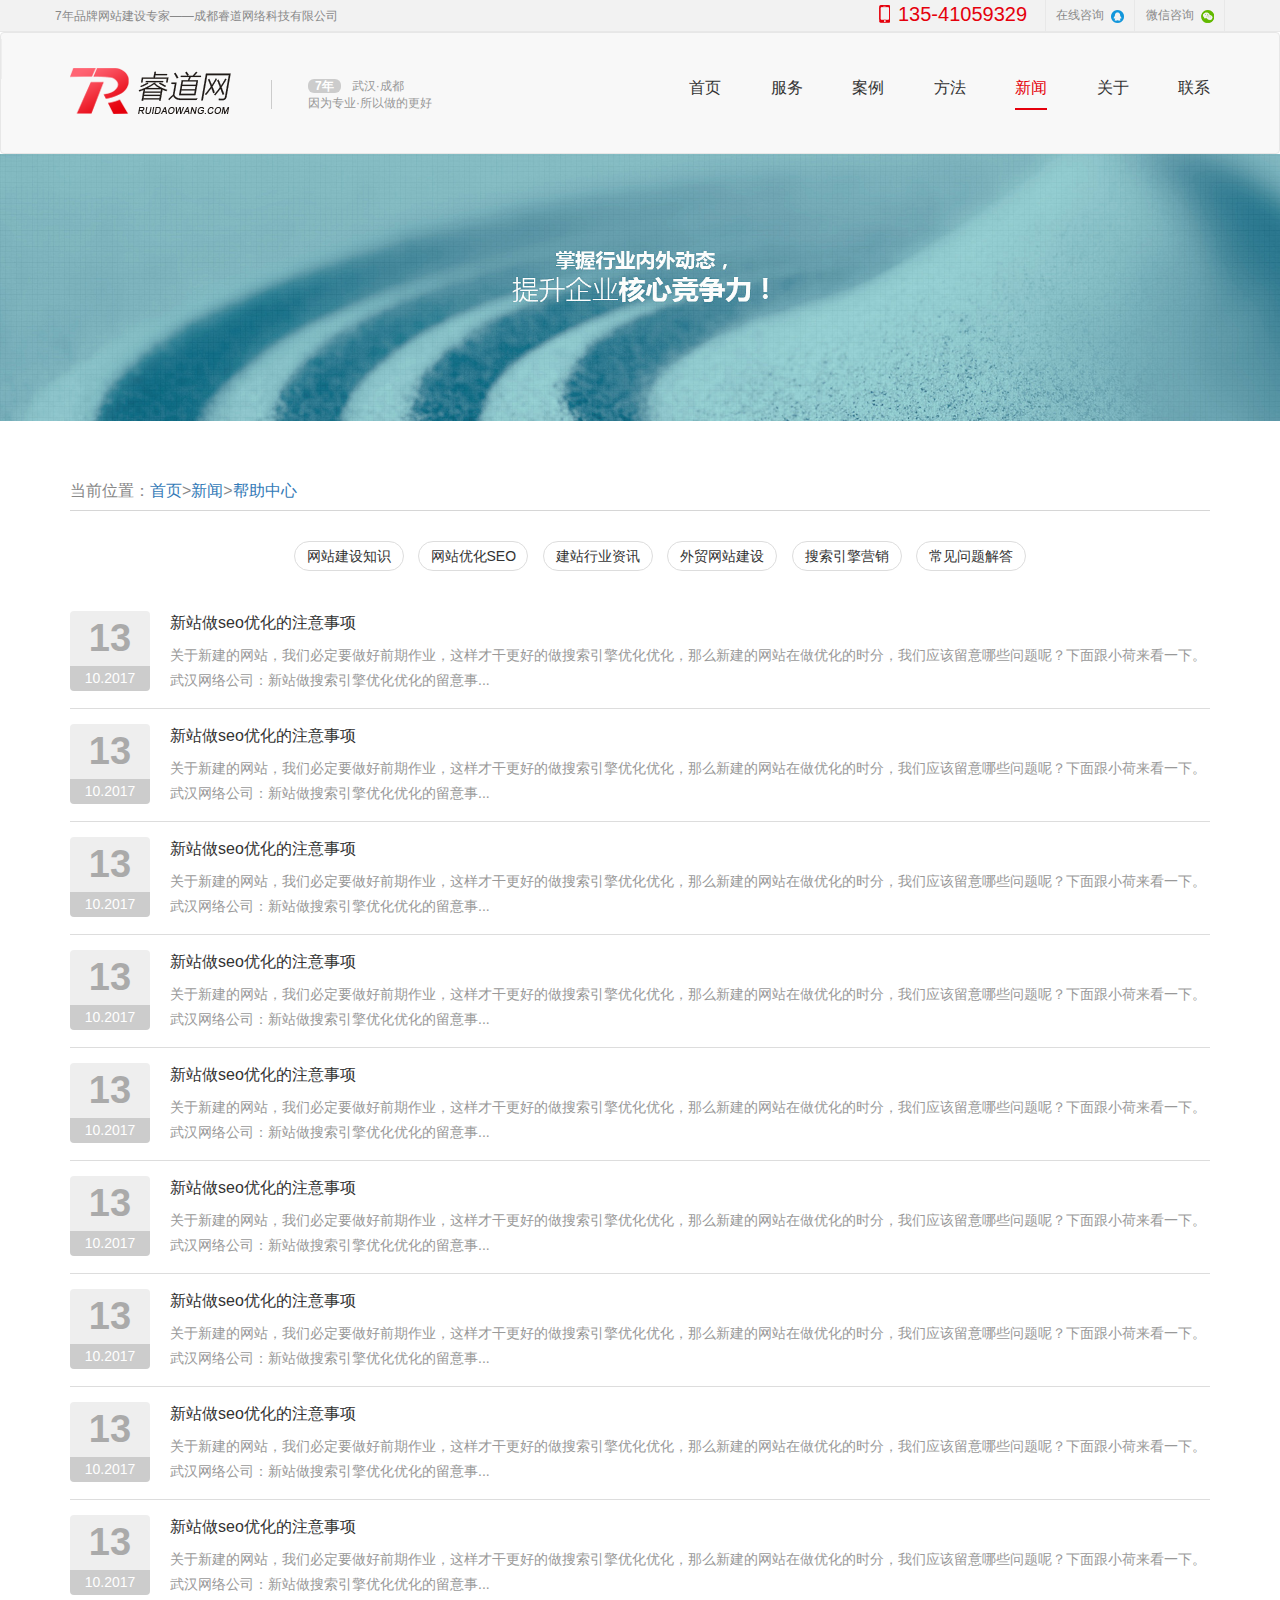
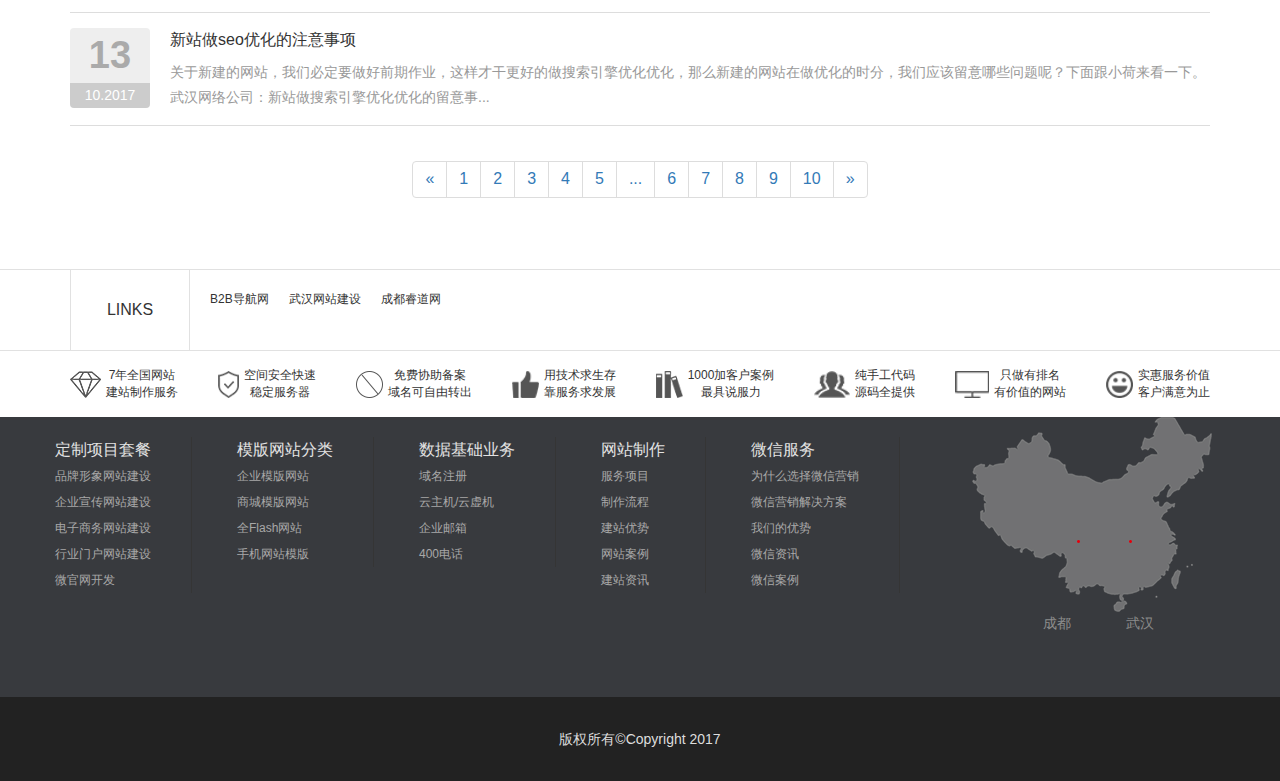
<file: news_page.html>
<!DOCTYPE html>
<html lang="en">
<head>
  <meta charset="UTF-8">
  <meta id="viewport" name="viewport" content="width=device-width, initial-scale=1.0, maximum-scale=1, user-scalable=no">
    <link rel="stylesheet" href="css/bootstrap.min.css">
    <link rel="stylesheet" href="css/swiper.min.css">
    <link rel="stylesheet" href="css/global.css">
    <link href="js/jquery.min.js">
  <title>企业动态</title>
  </head>
  <body>
    <!-- 顶部 -->
    <div class="topbar">
      <div class="container">
        <p class="title">7年品牌网站建设专家——成都睿道网络科技有限公司</p>
        <div class="right_aside">
          <div class="right_aside_details">
            <p class="tel"><img src="img/smallphone.png"><a href="tel:13541059329">135-41059329</a></p>
            <a target="_blank" href="http://wpa.qq.com/msgrd?v=3&uin=&site=qq&menu=yes">在线咨询<img src="img/QQ.png"></a>
            <a class="wx" href="#">微信咨询<img src="img/wx.png"></a>
            <img class="wx_ewm" src="img/wx_ewm.png">
          </div>
        </div>
      </div>
    </div>
    <!-- 导航 -->
    <nav class="navbar navbar navbar-default" role="navigation">
      <div class="container">
        <div class="navbar-header">
          <button type="button" class="navbar-toggle" data-toggle="collapse" data-target="#menu">
            <span class="sr-only">展开导航</span>
            <span class="icon-bar"></span>
            <span class="icon-bar"></span>
            <span class="icon-bar"></span>
          </button>

          <div class="navbar-brand">
            <img src="img/logo.png">
            <div class="visible-lg">
              <p><b>7年</b>武汉·成都</p>
              <p>因为专业·所以做的更好</p>
            </div>
          </div>
        </div>
        <div class="collapse navbar-collapse" id="menu">
          <ul class="nav">
            <li><a href="index.html">首页</a></li>
            <li><a href="service_site.html">服务</a></li>
            <li><a href="case.html">案例</a></li>
            <li><a href="plan.html">方法</a></li>
            <li class="active"><a href="news.html">新闻</a></li>
            <li><a href="about.html">关于</a></li>
            <li><a href="contact.html">联系</a></li>
          </ul>
        </div>
      </div>
    </nav>
    <!-- 大背景图 -->
    <div class="banner">
      <img src="img/news_banner.jpg" / class="img-responsive">
    </div>
    <div class="container">
      <!-- 子导航栏 -->
      <div class="position">
        <p>当前位置：<a href="#">首页</a>&gt;<a href="#">新闻</a>&gt;<a href="#">帮助中心</a></p>
      </div>
      <div class="news_nav">
        <ul>
          <li><a href="#">网站建设知识</a></li>
          <li><a href="#">网站优化SEO</a></li>
          <li><a href="#">建站行业资讯</a></li>
          <li><a href="#">外贸网站建设</a></li>
          <li><a href="#">搜索引擎营销</a></li>
          <li><a href="#">常见问题解答</a></li>
        </ul>
      </div>
      <!-- 主体部分 -->
      <!-- 十个新闻条目 -->
      <div>
        <div class="news_list_main">
          <div class="list_group">
            <div class="time"><b>13</b><p>10.2017</p></div>
            <div class="txt">
              <h4>新站做seo优化的注意事项</h4>
              <a href="#"><p>关于新建的网站，我们必定要做好前期作业，这样才干更好的做搜索引擎优化优化，那么新建的网站在做优化的时分，我们应该留意哪些问题呢？下面跟小荷来看一下。武汉网络公司：新站做搜索引擎优化优化的留意事...</p></a>
            </div>
          </div>
        </div>
        <div class="news_list_main">
          <div class="list_group">
            <div class="time"><b>13</b><p>10.2017</p></div>
            <div class="txt">
              <h4>新站做seo优化的注意事项</h4>
              <a href="#"><p>关于新建的网站，我们必定要做好前期作业，这样才干更好的做搜索引擎优化优化，那么新建的网站在做优化的时分，我们应该留意哪些问题呢？下面跟小荷来看一下。武汉网络公司：新站做搜索引擎优化优化的留意事...</p></a>
            </div>
          </div>
        </div>
        <div class="news_list_main">
          <div class="list_group">
            <div class="time"><b>13</b><p>10.2017</p></div>
            <div class="txt">
              <h4>新站做seo优化的注意事项</h4>
              <a href="#"><p>关于新建的网站，我们必定要做好前期作业，这样才干更好的做搜索引擎优化优化，那么新建的网站在做优化的时分，我们应该留意哪些问题呢？下面跟小荷来看一下。武汉网络公司：新站做搜索引擎优化优化的留意事...</p></a>
            </div>
          </div>
        </div>
        <div class="news_list_main">
          <div class="list_group">
            <div class="time"><b>13</b><p>10.2017</p></div>
            <div class="txt">
              <h4>新站做seo优化的注意事项</h4>
              <a href="#"><p>关于新建的网站，我们必定要做好前期作业，这样才干更好的做搜索引擎优化优化，那么新建的网站在做优化的时分，我们应该留意哪些问题呢？下面跟小荷来看一下。武汉网络公司：新站做搜索引擎优化优化的留意事...</p></a>
            </div>
          </div>
        </div>
        <div class="news_list_main">
          <div class="list_group">
            <div class="time"><b>13</b><p>10.2017</p></div>
            <div class="txt">
              <h4>新站做seo优化的注意事项</h4>
              <a href="#"><p>关于新建的网站，我们必定要做好前期作业，这样才干更好的做搜索引擎优化优化，那么新建的网站在做优化的时分，我们应该留意哪些问题呢？下面跟小荷来看一下。武汉网络公司：新站做搜索引擎优化优化的留意事...</p></a>
            </div>
          </div>
        </div>
        <div class="news_list_main">
          <div class="list_group">
            <div class="time"><b>13</b><p>10.2017</p></div>
            <div class="txt">
              <h4>新站做seo优化的注意事项</h4>
              <a href="#"><p>关于新建的网站，我们必定要做好前期作业，这样才干更好的做搜索引擎优化优化，那么新建的网站在做优化的时分，我们应该留意哪些问题呢？下面跟小荷来看一下。武汉网络公司：新站做搜索引擎优化优化的留意事...</p></a>
            </div>
          </div>
        </div>
        <div class="news_list_main">
          <div class="list_group">
            <div class="time"><b>13</b><p>10.2017</p></div>
            <div class="txt">
              <h4>新站做seo优化的注意事项</h4>
              <a href="#"><p>关于新建的网站，我们必定要做好前期作业，这样才干更好的做搜索引擎优化优化，那么新建的网站在做优化的时分，我们应该留意哪些问题呢？下面跟小荷来看一下。武汉网络公司：新站做搜索引擎优化优化的留意事...</p></a>
            </div>
          </div>
        </div>
        <div class="news_list_main">
          <div class="list_group">
            <div class="time"><b>13</b><p>10.2017</p></div>
            <div class="txt">
              <h4>新站做seo优化的注意事项</h4>
              <a href="#"><p>关于新建的网站，我们必定要做好前期作业，这样才干更好的做搜索引擎优化优化，那么新建的网站在做优化的时分，我们应该留意哪些问题呢？下面跟小荷来看一下。武汉网络公司：新站做搜索引擎优化优化的留意事...</p></a>
            </div>
          </div>
        </div>
        <div class="news_list_main">
          <div class="list_group">
            <div class="time"><b>13</b><p>10.2017</p></div>
            <div class="txt">
              <h4>新站做seo优化的注意事项</h4>
              <a href="#"><p>关于新建的网站，我们必定要做好前期作业，这样才干更好的做搜索引擎优化优化，那么新建的网站在做优化的时分，我们应该留意哪些问题呢？下面跟小荷来看一下。武汉网络公司：新站做搜索引擎优化优化的留意事...</p></a>
            </div>
          </div>
        </div>
        <div class="news_list_main">
          <div class="list_group">
            <div class="time"><b>13</b><p>10.2017</p></div>
            <div class="txt">
              <h4>新站做seo优化的注意事项</h4>
              <a href="#"><p>关于新建的网站，我们必定要做好前期作业，这样才干更好的做搜索引擎优化优化，那么新建的网站在做优化的时分，我们应该留意哪些问题呢？下面跟小荷来看一下。武汉网络公司：新站做搜索引擎优化优化的留意事...</p></a>
            </div>
          </div>
        </div>
        <!-- 分页器 -->
        <nav aria-label="Page navigation" class="page">
          <ul class="pagination">
            <li>
              <a href="#" aria-label="Previous">
                <span aria-hidden="true">&laquo;</span>
              </a>
            </li>
            <li><a href="#">1</a></li>
            <li><a href="#">2</a></li>
            <li><a href="#">3</a></li>
            <li><a href="#">4</a></li>
            <li><a href="#">5</a></li>
            <li><a href="#">...</a></li>
            <li><a href="#">6</a></li>
            <li><a href="#">7</a></li>
            <li><a href="#">8</a></li>
            <li><a href="#">9</a></li>
            <li><a href="#">10</a></li>
            <li>
              <a href="#" aria-label="Next">
                <span aria-hidden="true">&raquo;</span>
              </a>
            </li>
          </ul>
        </nav>
      </div>
    </div>
    <!-- footer -->
    <div class="footer">
      <div class="footer_top">
        <div class="container">
          <p>LINKS</p>
          <p><b>B2B导航网</b><b>武汉网站建设</b><b>成都睿道网</b></p>
        </div>
      </div>
      <div class="footer_mid container">
        <ul>
          <li>
            <img src="img/link1.png">
            <p><b>7年全国网站</b><b>建站制作服务</b></p>
          </li>
          <li>
            <img src="img/link2.png">
            <p><b>空间安全快速</b><b>稳定服务器</b></p>
          </li><li>
            <img src="img/link3.png">
            <p><b>免费协助备案</b><b>域名可自由转出</b></p>
          </li><li>
            <img src="img/link4.png">
            <p><b>用技术求生存</b><b>靠服务求发展</b></p>
          </li>
          <li>
            <img src="img/link5.png">
            <p><b>1000加客户案例</b><b>最具说服力</b></p>
          </li>
          <li>
            <img src="img/link6.png">
            <p><b>纯手工代码</b><b>源码全提供</b></p>
          </li>
          <li>
            <img src="img/link7.png">
            <p><b>只做有排名</b><b>有价值的网站</b></p>
          </li>
          <li>
            <img src="img/link8.png">
            <p><b>实惠服务价值</b><b>客户满意为止</b></p>
          </li>
        </ul>
      </div>
      <div class="footer_bottom">
        <div class="container">
          <ul class="footer_bottom_l">
            <li>
              <ul>
                <li><a href="#">定制项目套餐</a></li>
                <li><a href="#">品牌形象网站建设</a></li>
                <li><a href="#">企业宣传网站建设</a></li>
                <li><a href="#">电子商务网站建设</a></li>
                <li><a href="#">行业门户网站建设</a></li>
                <li><a href="#">微官网开发</a></li>
              </ul>
            </li>
            <li>
              <ul>
                <li><a href="#">模版网站分类</a></li>
                <li><a href="#">企业模版网站</a></li>
                <li><a href="#">商城模版网站</a></li>
                <li><a href="#">全Flash网站</a></li>
                <li><a href="#">手机网站模版</a></li>
              </ul>
            </li>
            <li>
              <ul>
                <li><a href="#">数据基础业务</a></li>
                <li><a href="#">域名注册</a></li>
                <li><a href="#">云主机/云虚机</a></li>
                <li><a href="#">企业邮箱</a></li>
                <li><a href="#">400电话</a></li>
              </ul>
            </li>
            <li>
              <ul>
                <li><a href="#">网站制作</a></li>
                <li><a href="#">服务项目</a></li>
                <li><a href="#">制作流程</a></li>
                <li><a href="#">建站优势</a></li>
                <li><a href="#">网站案例</a></li>
                <li><a href="#">建站资讯</a></li>
              </ul>
            </li>
            <li>
              <ul>
                <li><a href="#">微信服务</a></li>
                <li><a href="#">为什么选择微信营销</a></li>
                <li><a href="#">微信营销解决方案</a></li>
                <li><a href="#">我们的优势</a></li>
                <li><a href="#">微信资讯</a></li>
                <li><a href="#">微信案例</a></li>
              </ul>
            </li>
          </ul>
          <div class="footer_bottom_r">
            <img src="img/map.png">
            <div class="address">
              <a href="javascript:;">成都</a>
              <a href="javascript:;">武汉</a>
            </div>
            <div class="left">
              <span>135-4105-9329</span>
              <span></span>
            </div>
            <div class="right">
              <span>135-4105-9329</span>
              <span></span>
            </div>
          </div>
        </div>
      </div>
      <div class="footer_copyright">
        <p>版权所有©Copyright 2017</p>
      </div>
    </div>
    <script src="js/jquery.min.js"></script>
    <script src="js/bootstrap.min.js"></script>
    <script src="js/swiper.min.js"></script>
  </body>
</html>
</file>
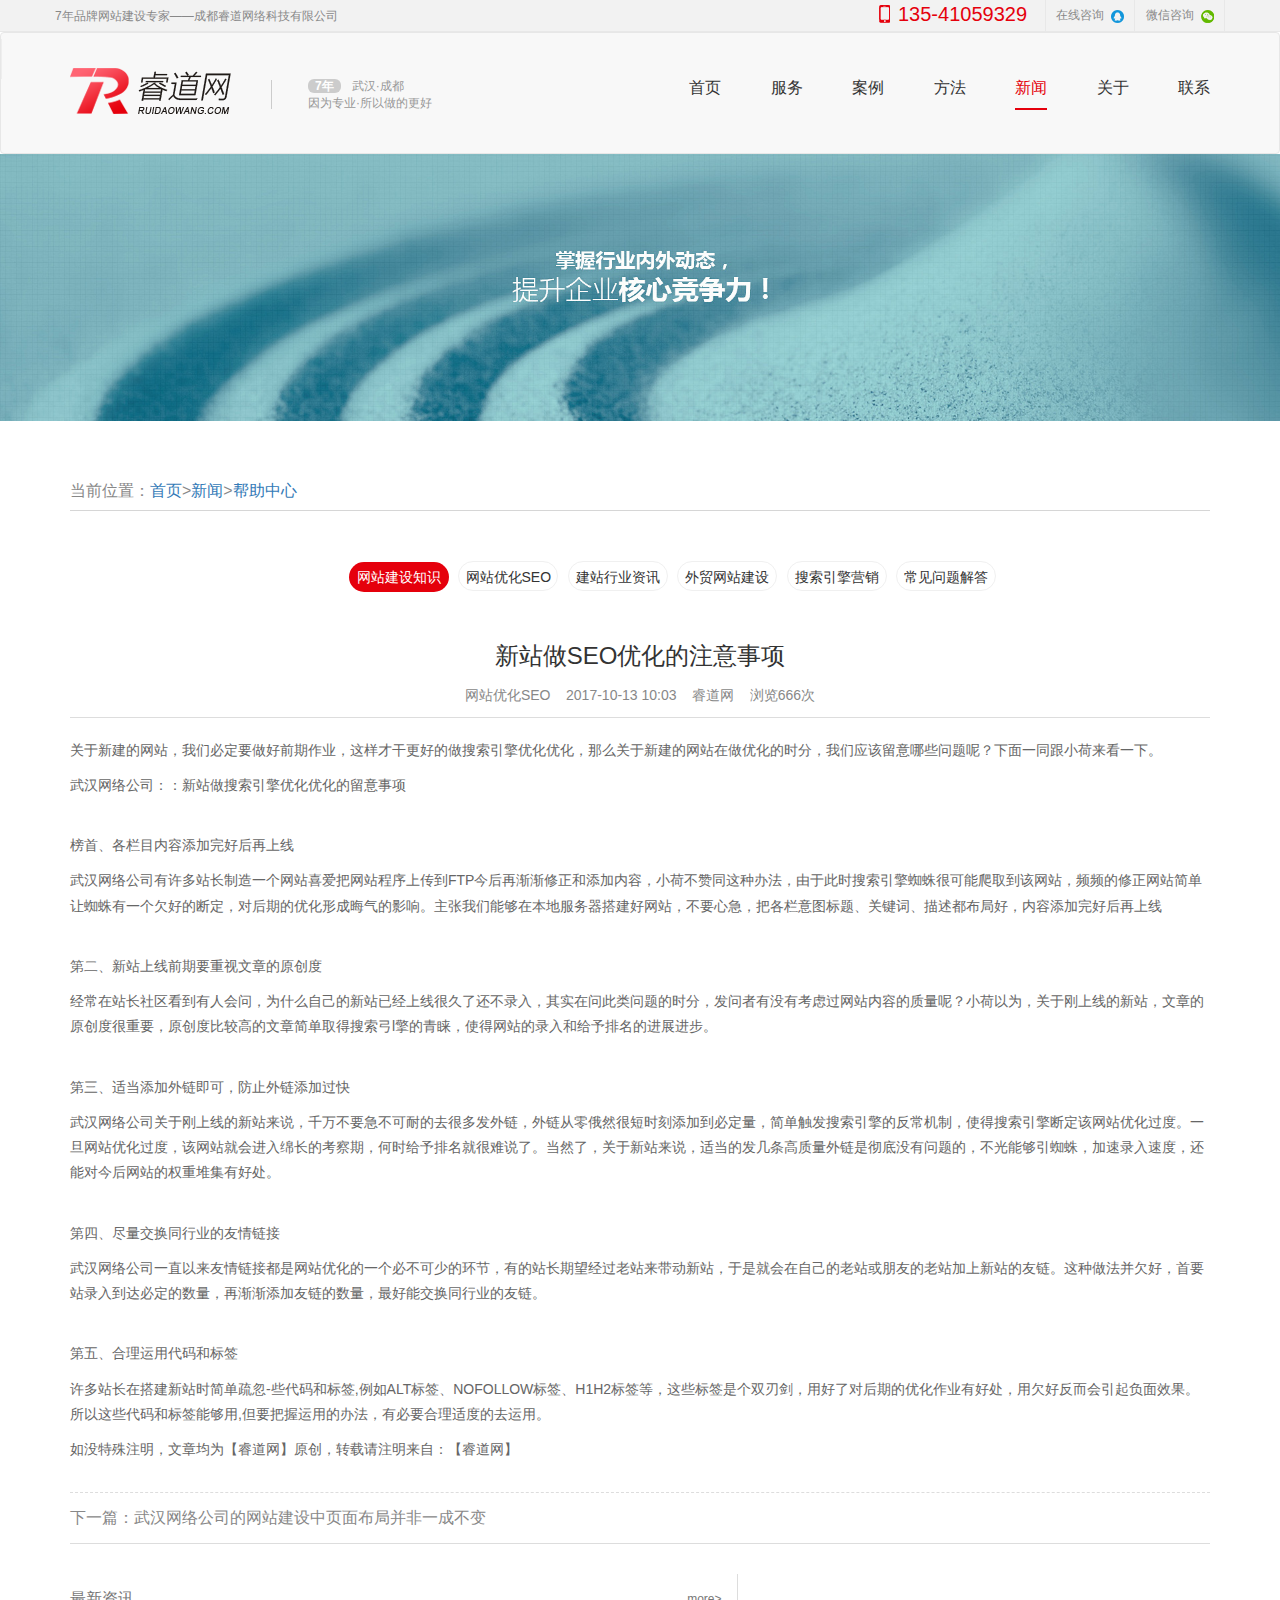
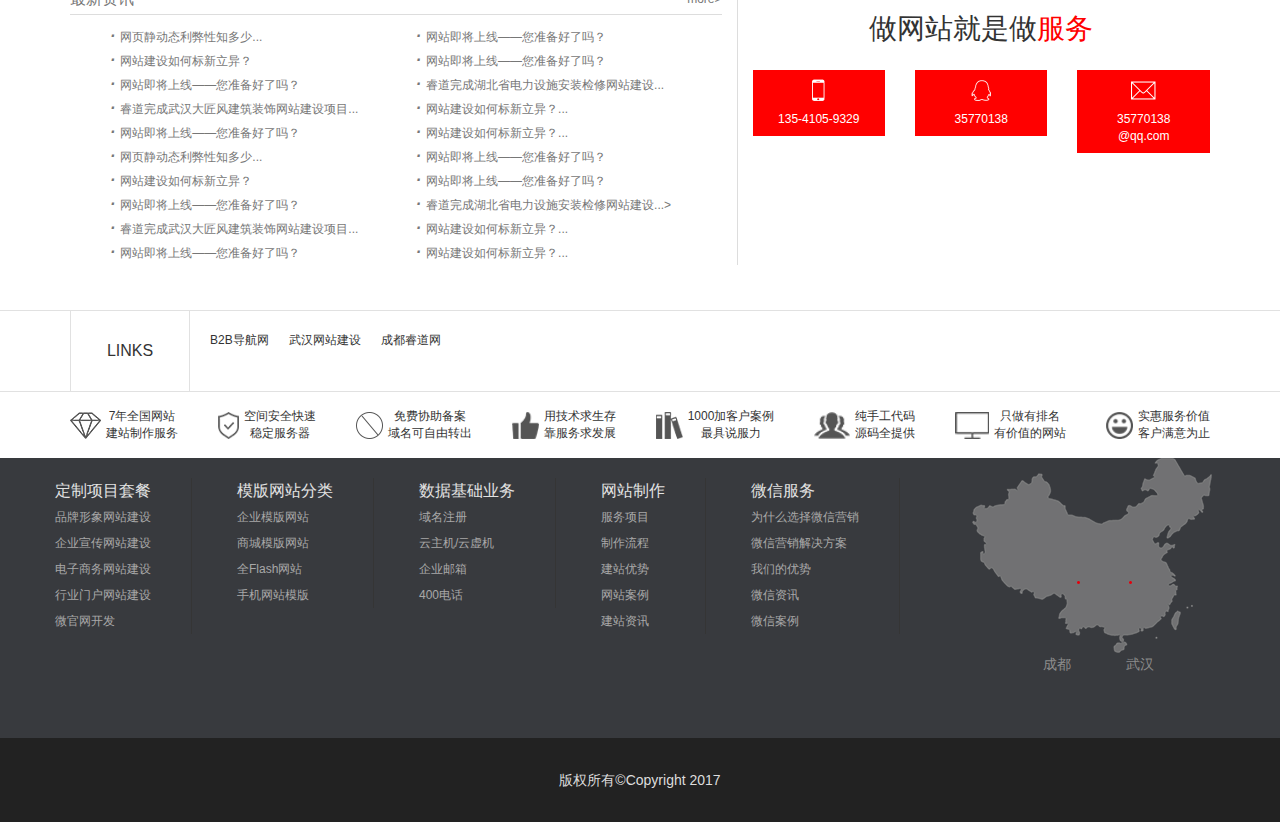
<file: news_seo.html>
<!DOCTYPE html>
<html lang="en">
  <head>
    <meta charset="UTF-8">
    <meta name="viewport" content="width=device-width, initial-scale=1.0">
    <title>新站做SEO优化的注意事项</title>
    <link rel="stylesheet" href="css/bootstrap.min.css">
    <link rel="stylesheet" href="css/swiper.min.css">
    <link rel="stylesheet" href="css/global.css">
  </head>
  <body>
    <!-- 顶部 -->
    <div class="topbar">
      <div class="container">
        <p class="title">7年品牌网站建设专家——成都睿道网络科技有限公司</p>
        <div class="right_aside">
          <div class="right_aside_details">
            <p class="tel"><img src="img/smallphone.png"><a href="tel:13541059329">135-41059329</a></p>
            <a target="_blank" href="http://wpa.qq.com/msgrd?v=3&uin=&site=qq&menu=yes">在线咨询<img src="img/QQ.png"></a>
            <a class="wx" href="#">微信咨询<img src="img/wx.png"></a>
            <img class="wx_ewm" src="img/wx_ewm.png">
          </div>
        </div>
      </div>
    </div>
    <!-- 导航 -->
    <nav class="navbar navbar navbar-default" role="navigation">
      <div class="container">
        <div class="navbar-header">
          <button type="button" class="navbar-toggle" data-toggle="collapse" data-target="#menu">
            <span class="sr-only">展开导航</span>
            <span class="icon-bar"></span>
            <span class="icon-bar"></span>
            <span class="icon-bar"></span>
          </button>

          <div class="navbar-brand">
            <img src="img/logo.png">
            <div class="visible-lg">
              <p><b>7年</b>武汉·成都</p>
              <p>因为专业·所以做的更好</p>
            </div>
          </div>
        </div>
        <div class="collapse navbar-collapse" id="menu">
          <ul class="nav">
            <li><a href="index.html">首页</a></li>
            <li><a href="service_site.html">服务</a></li>
            <li><a href="case.html">案例</a></li>
            <li><a href="plan.html">方法</a></li>
            <li class="active"><a href="news.html">新闻</a></li>
            <li><a href="about.html">关于</a></li>
            <li><a href="contact.html">联系</a></li>
          </ul>
        </div>
      </div>
    </nav>
    <!-- 大背景图 -->
    <div class="sec_banner">
      <img src="img/news_banner.jpg" class="img-responsive">
    </div>
    <!-- 内容 -->
    <div class="container clearfix">
      <!-- 导航栏 -->
      <div class="position">
        <p>当前位置：<a href="#">首页</a>&gt;<a href="#">新闻</a>&gt;<a href="#">帮助中心</a></p>
      </div>
      <!-- <div class="news_nav">
        <ul>
          <li><a href="#"></a></li>
          <li><a href="#"></a></li>
          <li><a href="#"></a></li>
          <li><a href="#"></a></li>
          <li><a href="#"></a></li>
          <li><a href="#"></a></li>
        </ul>
      </div>
       -->
        <!-- service_nav -->
        <div class="service_nav">
          <div class="container">
            <ul>
              <li class="on"><a href="news.html">网站建设知识</a></li>
              <li><a href="news_seo.html">网站优化SEO</a></li>
              <li><a href="#">建站行业资讯</a></li>
              <li><a href="#">外贸网站建设</a></li>
              <li><a href="#">搜索引擎营销</a></li>
              <li><a href="#">常见问题解答</a></li>
            </ul>
          </div>
        </div>
      <!-- 主体部分 -->
      <div class="news_detail">
        <!-- 标题 -->
        <div class="title">
          <h3>新站做SEO优化的注意事项</h3>
          <p>网站优化SEO &nbsp;&nbsp; 2017-10-13 10:03 &nbsp;&nbsp; 睿道网 &nbsp;&nbsp; 浏览666次</p>
        </div>
        <!-- 内容 -->
        <div class="detail_content">
          <p>关于新建的网站，我们必定要做好前期作业，这样才干更好的做搜索引擎优化优化，那么关于新建的网站在做优化的时分，我们应该留意哪些问题呢？下面一同跟小荷来看一下。</p>
          <p>武汉网络公司：：新站做搜索引擎优化优化的留意事项</p>
          <br/>
          <p>榜首、各栏目内容添加完好后再上线</p>
          <p>武汉网络公司有许多站长制造一个网站喜爱把网站程序上传到FTP今后再渐渐修正和添加内容，小荷不赞同这种办法，由于此时搜索引擎蜘蛛很可能爬取到该网站，频频的修正网站简单让蜘蛛有一个欠好的断定，对后期的优化形成晦气的影响。主张我们能够在本地服务器搭建好网站，不要心急，把各栏意图标题、关键词、描述都布局好，内容添加完好后再上线</p>
          <br/>
          <p>第二、新站上线前期要重视文章的原创度</p>
          <p>经常在站长社区看到有人会问，为什么自己的新站已经上线很久了还不录入，其实在问此类问题的时分，发问者有没有考虑过网站内容的质量呢？小荷以为，关于刚上线的新站，文章的原创度很重要，原创度比较高的文章简单取得搜索弓l擎的青睐，使得网站的录入和给予排名的进展进步。</p>
          <br/>
          <p>第三、适当添加外链即可，防止外链添加过快</p>
          <p>武汉网络公司关于刚上线的新站来说，千万不要急不可耐的去很多发外链，外链从零俄然很短时刻添加到必定量，简单触发搜索引擎的反常机制，使得搜索引擎断定该网站优化过度。一旦网站优化过度，该网站就会进入绵长的考察期，何时给予排名就很难说了。当然了，关于新站来说，适当的发几条高质量外链是彻底没有问题的，不光能够引蜘蛛，加速录入速度，还能对今后网站的权重堆集有好处。</p>
          <br/>
          <p>第四、尽量交换同行业的友情链接</p>
          <p>武汉网络公司一直以来友情链接都是网站优化的一个必不可少的环节，有的站长期望经过老站来带动新站，于是就会在自己的老站或朋友的老站加上新站的友链。这种做法并欠好，首要站录入到达必定的数量，再渐渐添加友链的数量，最好能交换同行业的友链。</p>
          <br/>
          <p>第五、合理运用代码和标签</p>
          <p>许多站长在搭建新站时简单疏忽-些代码和标签,例如ALT标签、NOFOLLOW标签、H1H2标签等，这些标签是个双刃剑，用好了对后期的优化作业有好处，用欠好反而会引起负面效果。所以这些代码和标签能够用,但要把握运用的办法，有必要合理适度的去运用。</p>
          <p>如没特殊注明，文章均为【睿道网】原创，转载请注明来自：【睿道网】</p>
        </div>
        <!-- 下一篇标题 -->
        <div class="next_chapter">
          <p>下一篇：<a href="#">武汉网络公司的网站建设中页面布局并非一成不变</a></p>
        </div>
        <!-- 更多最新资讯部分 -->
        <div class="detail_more">
          <div class="row">
            <!-- 左边文字条目部分 -->
            <div class="more_left col-sm-7 col-xs-12">
              <h4>最新资讯 <a href="#">more></a></h4>
              <ul>
                <li><i>·</i><a href="#">网页静动态利弊性知多少...</a></li>
                <li><i>·</i><a href="#">网站即将上线——您准备好了吗？</a></li>
                <li><i>·</i><a href="#">网站建设如何标新立异？</a></li>
                <li><i>·</i><a href="#">网站即将上线——您准备好了吗？</a></li>
                <li><i>·</i><a href="#">网站即将上线——您准备好了吗？</a></li>
                <li><i>·</i><a href="#">睿道完成湖北省电力设施安装检修网站建设...</a></li>
                <li><i>·</i><a href="#">睿道完成武汉大匠风建筑装饰网站建设项目...</a></li>
                <li><i>·</i><a href="#">网站建设如何标新立异？...</a></li>
                <li><i>·</i><a href="#">网站即将上线——您准备好了吗？</a></li>
                <li><i>·</i><a href="#">网站建设如何标新立异？...</a></li>
              </ul>
              <ul>
                <li><i>·</i><a href="#">网页静动态利弊性知多少...</a></li>
                <li><i>·</i><a href="#">网站即将上线——您准备好了吗？</a></li>
                <li><i>·</i><a href="#">网站建设如何标新立异？</a></li>
                <li><i>·</i><a href="#">网站即将上线——您准备好了吗？</a></li>
                <li><i>·</i><a href="#">网站即将上线——您准备好了吗？</a></li>
                <li><i>·</i><a href="#">睿道完成湖北省电力设施安装检修网站建设...></a></li>
                <li><i>·</i><a href="#">睿道完成武汉大匠风建筑装饰网站建设项目...</a></li>
                <li><i>·</i><a href="#">网站建设如何标新立异？...</a></li>
                <li><i>·</i><a href="#">网站即将上线——您准备好了吗？</a></li>
                <li><i>·</i><a href="#">网站建设如何标新立异？...</a></li>
              </ul>
            </div>
            <!-- 右边qq微信小图片部分 -->
            <div class="more_right col-sm-5 col-xs-12">
              <h3>做网站就是做<span>服务</span></h3>
              <div class="telephone">
                <div class="col-md-4 col-sm-4 m_c">
                  <a href="tel:135-4105-9329">
                    <img src="img/so-iphone.png" />
                    <p>135-4105-9329</p>
                  </a>
                </div>
                <div class="col-md-4 col-sm-4 m_c">
                  <a target="_blank" href="http://wpa.qq.com/msgrd?v=3&uin=&site=qq&menu=yes">
                    <img src="img/so-qq.png" />
                    <p>35770138</p>
                  </a>
                </div>
                <div class="col-md-4 col-sm-4 m_c">
                  <a href="mailto:35770138@qq.com">
                    <img src="img/so-mail.png" />
                    <p>35770138<br>@qq.com</p>
                  </a>
                </div>
              </div>
            </div>
          </div>
        </div>
      </div>
    </div>
    <!-- 尾部 -->
    <div class="footer">
      <div class="footer_top">
        <div class="container">
          <p>LINKS</p>
          <p><b>B2B导航网</b><b>武汉网站建设</b><b>成都睿道网</b></p>
        </div>
      </div>
      <div class="footer_mid container">
        <ul>
          <li>
            <img src="img/link1.png">
            <p><b>7年全国网站</b><b>建站制作服务</b></p>
          </li>
          <li>
            <img src="img/link2.png">
            <p><b>空间安全快速</b><b>稳定服务器</b></p>
          </li><li>
            <img src="img/link3.png">
            <p><b>免费协助备案</b><b>域名可自由转出</b></p>
          </li><li>
            <img src="img/link4.png">
            <p><b>用技术求生存</b><b>靠服务求发展</b></p>
          </li>
          <li>
            <img src="img/link5.png">
            <p><b>1000加客户案例</b><b>最具说服力</b></p>
          </li>
          <li>
            <img src="img/link6.png">
            <p><b>纯手工代码</b><b>源码全提供</b></p>
          </li>
          <li>
            <img src="img/link7.png">
            <p><b>只做有排名</b><b>有价值的网站</b></p>
          </li>
          <li>
            <img src="img/link8.png">
            <p><b>实惠服务价值</b><b>客户满意为止</b></p>
          </li>
        </ul>
      </div>
      <div class="footer_bottom">
        <div class="container">
          <ul class="footer_bottom_l">
            <li>
              <ul>
                <li><a href="#">定制项目套餐</a></li>
                <li><a href="#">品牌形象网站建设</a></li>
                <li><a href="#">企业宣传网站建设</a></li>
                <li><a href="#">电子商务网站建设</a></li>
                <li><a href="#">行业门户网站建设</a></li>
                <li><a href="#">微官网开发</a></li>
              </ul>
            </li>
            <li>
              <ul>
                <li><a href="#">模版网站分类</a></li>
                <li><a href="#">企业模版网站</a></li>
                <li><a href="#">商城模版网站</a></li>
                <li><a href="#">全Flash网站</a></li>
                <li><a href="#">手机网站模版</a></li>
              </ul>
            </li>
            <li>
              <ul>
                <li><a href="#">数据基础业务</a></li>
                <li><a href="#">域名注册</a></li>
                <li><a href="#">云主机/云虚机</a></li>
                <li><a href="#">企业邮箱</a></li>
                <li><a href="#">400电话</a></li>
              </ul>
            </li>
            <li>
              <ul>
                <li><a href="#">网站制作</a></li>
                <li><a href="#">服务项目</a></li>
                <li><a href="#">制作流程</a></li>
                <li><a href="#">建站优势</a></li>
                <li><a href="#">网站案例</a></li>
                <li><a href="#">建站资讯</a></li>
              </ul>
            </li>
            <li>
              <ul>
                <li><a href="#">微信服务</a></li>
                <li><a href="#">为什么选择微信营销</a></li>
                <li><a href="#">微信营销解决方案</a></li>
                <li><a href="#">我们的优势</a></li>
                <li><a href="#">微信资讯</a></li>
                <li><a href="#">微信案例</a></li>
              </ul>
            </li>
          </ul>
          <div class="footer_bottom_r">
            <img src="img/map.png">
            <div class="address">
              <a href="javascript:;">成都</a>
              <a href="javascript:;">武汉</a>
            </div>
            <div class="left">
              <span>135-4105-9329</span>
              <span></span>
            </div>
            <div class="right">
              <span>135-4105-9329</span>
              <span></span>
            </div>
          </div>
        </div>
      </div>
      <div class="footer_copyright">
        <p>版权所有©Copyright 2017</p>
      </div>
    </div>
    <script src="js/jquery.min.js"></script>
    <script src="js/bootstrap.min.js"></script>
    <script src="js/swiper.min.js"></script>
  </body>
</html>
</file>
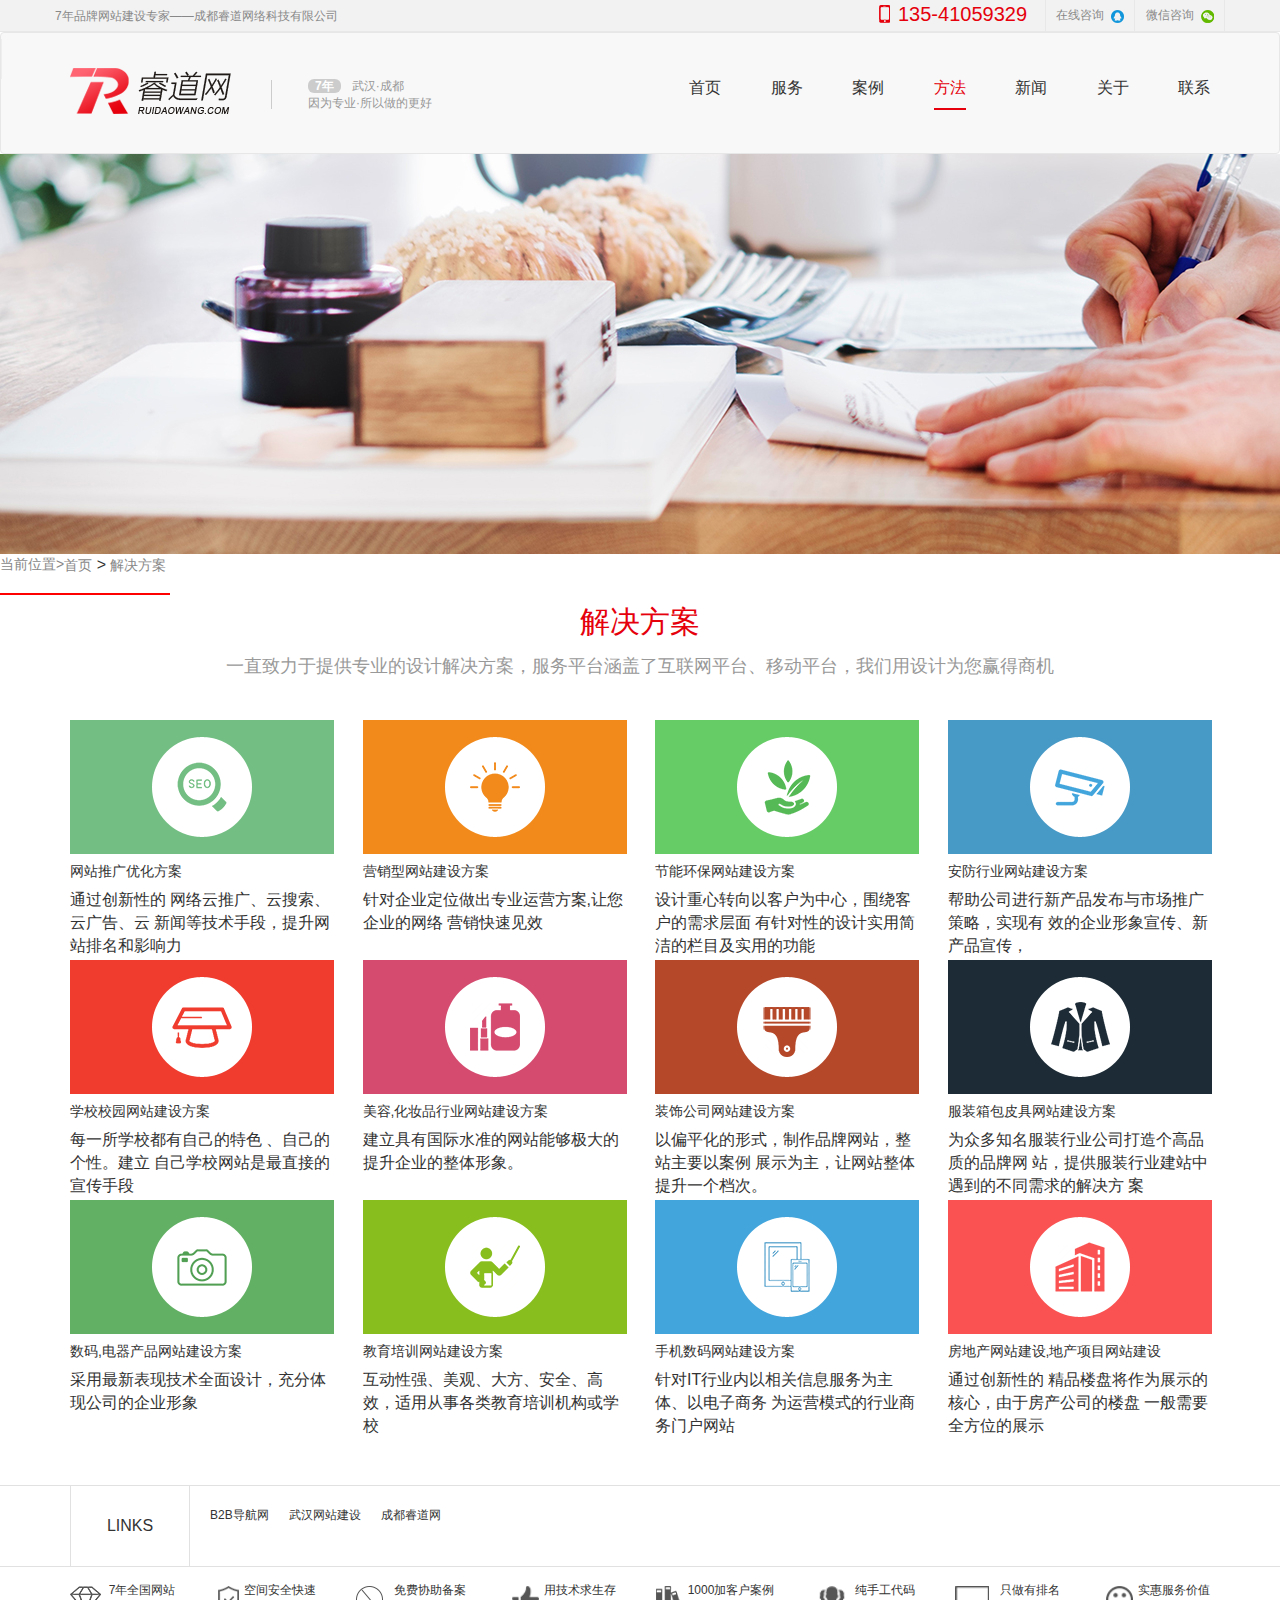
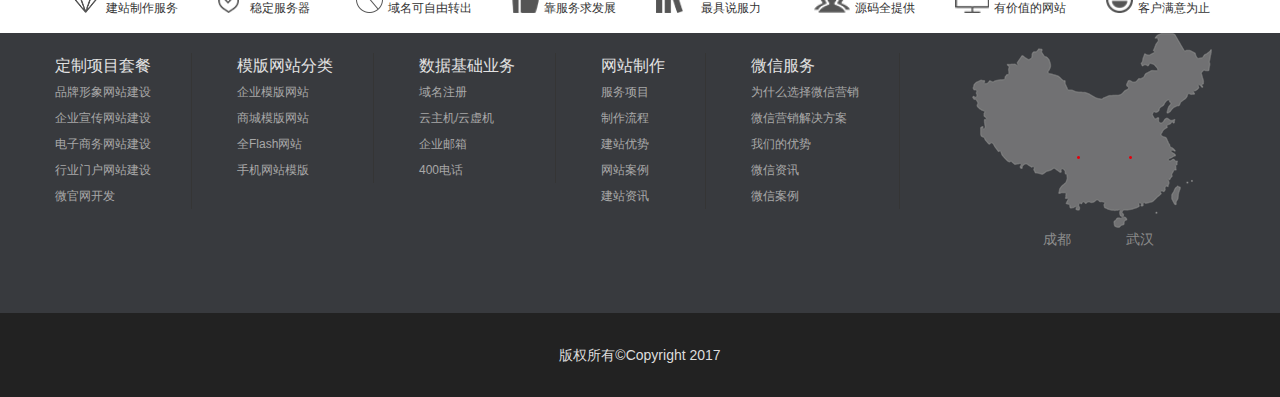
<file: plan.html>
<!DOCTYPE html>
<html lang="en">
  <head>
	<meta charset="UTF-8">
	<title>方法</title>
	<meta name="viewport" content="width=device-width, initial-scale=1.0">
    <meta http-equiv="X-UA-Compatible" content="ie=edge">
    <link href="css/bootstrap.min.css" rel="stylesheet" />
    <link rel="stylesheet" href="css/swiper.min.css">
	  <link rel="stylesheet" href="css/global.css">
  </head>
  <body>
  <!-- 顶部 -->
  <div class="topbar">
    <div class="container">
      <p class="title">7年品牌网站建设专家——成都睿道网络科技有限公司</p>
      <div class="right_aside">
        <div class="right_aside_details">
          <p class="tel"><img src="img/smallphone.png"><a href="tel:13541059329">135-41059329</a></p>
          <a target="_blank" href="http://wpa.qq.com/msgrd?v=3&uin=&site=qq&menu=yes">在线咨询<img src="img/QQ.png"></a>
          <a class="wx" href="#">微信咨询<img src="img/wx.png"></a>
          <img class="wx_ewm" src="img/wx_ewm.png">
        </div>
      </div>
    </div>
  </div>

  <!-- 导航 -->
  <nav class="navbar navbar navbar-default" role="navigation">
    <div class="container">
      <div class="navbar-header">
        <button type="button" class="navbar-toggle" data-toggle="collapse" data-target="#menu">
          <span class="sr-only">展开导航</span>
          <span class="icon-bar"></span>
          <span class="icon-bar"></span>
          <span class="icon-bar"></span>
        </button>

        <div class="navbar-brand">
          <img src="img/logo.png">
          <div class="visible-lg">
            <p><b>7年</b>武汉·成都</p>
            <p>因为专业·所以做的更好</p>
          </div>
        </div>
      </div>
      <div class="collapse navbar-collapse" id="menu">
        <ul class="nav">
          <li><a href="index.html">首页</a></li>
          <li><a href="service_site.html">服务</a></li>
          <li><a href="case.html">案例</a></li>
          <li class="active"><a href="plan.html">方法</a></li>
          <li><a href="news.html">新闻</a></li>
          <li><a href="about.html">关于</a></li>
          <li><a href="contact.html">联系</a></li>
        </ul>
      </div>
    </div>
  </nav>
  <div class="plan_banner_case">
  	<img src="img/plan_banner.jpg">
  </div>
  <div class="plan_container">
  	<div class="plan_artitle">
  	  <span class="plan_nav">当前位置&gt</span>
  	  <a href="index.html">首页</a>
  	  &gt
	  <a href="##">解决方案</a>
	  <div class="plan_artitle_add"></div>
  	</div>
  </div>
  <div class="plan_artitle_content">
	  <h4>解决方案</h4>
	  <p>一直致力于提供专业的设计解决方案，服务平台涵盖了互联网平台、移动平台，我们用设计为您赢得商机</p>
	</div>
  <div class="plan_artitle_youhua">
    <div class="container">
      <div class="row">
        <div class="col-lg-3 col-md-4 col-sm-6 col-xs-12">
          <img src="img/solution_22.png" />
          <h5>网站推广优化方案</h5>
        <p>通过创新性的 网络云推广、云搜索、云广告、云 新闻等技术手段，提升网站排名和影响力</p>
        </div>
        <div class="col-lg-3 col-md-4 col-sm-6 col-xs-12">
          <img src="img/solution_21.png" />
          <h5>营销型网站建设方案</h5>
        <p>针对企业定位做出专业运营方案,让您企业的网络 营销快速见效</p>
        </div>
        <div class="col-lg-3 col-md-4 col-sm-6 col-xs-12">
          <img src="img/solution_19.png" />
          <h5>节能环保网站建设方案</h5>
        <p>设计重心转向以客户为中心，围绕客户的需求层面 有针对性的设计实用简洁的栏目及实用的功能</p>
        </div>
        <div class="col-lg-3 col-md-4 col-sm-6 col-xs-12">
          <img src="img/solution_13.png" />
        <h5>安防行业网站建设方案</h5>
        <p>帮助公司进行新产品发布与市场推广策略，实现有 效的企业形象宣传、新产品宣传，</p>
        </div>
        <div class="col-lg-3 col-md-4 col-sm-6 col-xs-12">
          <img src="img/solution_15.png" />
          <h5>学校校园网站建设方案</h5>
        <p>每一所学校都有自己的特色 、自己的个性。建立 自己学校网站是最直接的宣传手段</p>
        </div>
        <div class="col-lg-3 col-md-4 col-sm-6 col-xs-12">
          <img src="img/solution_10.png" />
          <h5>美容,化妆品行业网站建设方案</h5>
        <p>建立具有国际水准的网站能够极大的提升企业的整体形象。</p>
        </div>
        <div class="col-lg-3 col-md-4 col-sm-6 col-xs-12">
          <img src="img/solution_11.png" />
          <h5>装饰公司网站建设方案</h5>
        <p>以偏平化的形式，制作品牌网站，整站主要以案例 展示为主，让网站整体提升一个档次。</p>
        </div>
        <div class="col-lg-3 col-md-4 col-sm-6 col-xs-12">
          <img src="img/solution_16.png" />
          <h5>服装箱包皮具网站建设方案</h5>
        <p>为众多知名服装行业公司打造个高品质的品牌网 站，提供服装行业建站中遇到的不同需求的解决方 案</p>
        </div>
        <div class="col-lg-3 col-md-4 col-sm-6 col-xs-12">
          <img src="img/solution_9.png" />
          <h5>数码,电器产品网站建设方案</h5>
        <p>采用最新表现技术全面设计，充分体现公司的企业形象</p>
        </div>
        <div class="col-lg-3 col-md-4 col-sm-6 col-xs-12">
          <img src="img/solution_1.png" />
          <h5>教育培训网站建设方案</h5>
        <p>互动性强、美观、大方、安全、高效，适用从事各类教育培训机构或学校</p>
        </div>
        <div class="col-lg-3 col-md-4 col-sm-6 col-xs-12">
          <img src="img/solution_3.png" />
          <h5>手机数码网站建设方案</h5>
        <p>针对IT行业内以相关信息服务为主体、以电子商务 为运营模式的行业商务门户网站</p>
        </div>
        <div class="col-lg-3 col-md-4 col-sm-6 col-xs-12">
          <img src="img/solution_7.png" />
          <h5>房地产网站建设,地产项目网站建设</h5>
        <p>通过创新性的 精品楼盘将作为展示的核心，由于房产公司的楼盘 一般需要全方位的展示</p>
        </div>
      </div>
    </div>
  </div>

  <!-- footer -->
          <div class="footer">
            <div class="footer_top">
              <div class="container">
                <p>LINKS</p>
                <p><b>B2B导航网</b><b>武汉网站建设</b><b>成都睿道网</b></p>
              </div>
            </div>
            <div class="footer_mid container">
              <ul>
                <li>
                  <img src="img/link1.png">
                  <p>
                    <b>7年全国网站</b>
                    <b>建站制作服务</b>
                  </p>
                </li>
                <li>
                  <img src="img/link2.png">
                  <p>
                    <b>空间安全快速</b>
                    <b>稳定服务器</b>
                  </p>
                </li><li>
                  <img src="img/link3.png">
                  <p>
                    <b>免费协助备案</b>
                    <b>域名可自由转出</b>
                  </p>
                </li><li>
                  <img src="img/link4.png">
                  <p>
                    <b>用技术求生存</b>
                    <b>靠服务求发展</b>
                  </p>
                </li>
                <li>
                  <img src="img/link5.png">
                  <p>
                    <b>1000加客户案例</b>
                    <b>最具说服力</b>
                  </p>
                </li>
                <li>
                  <img src="img/link6.png">
                  <p>
                    <b>纯手工代码</b>
                    <b>源码全提供</b>
                  </p>
                </li>
                <li>
                  <img src="img/link7.png">
                  <p>
                    <b>只做有排名</b>
                    <b>有价值的网站</b>
                  </p>
                </li>
                <li>
                  <img src="img/link8.png">
                  <p>
                    <b>实惠服务价值</b>
                    <b>客户满意为止</b>
                  </p>
                </li>
              </ul>
            </div>
            <div class="footer_bottom">
              <div class="container">
                <ul class="footer_bottom_l">
                  <li>
                    <ul>
                      <li><a href="#">定制项目套餐</a></li>
                      <li><a href="#">品牌形象网站建设</a></li>
                      <li><a href="#">企业宣传网站建设</a></li>
                      <li><a href="#">电子商务网站建设</a></li>
                      <li><a href="#">行业门户网站建设</a></li>
                      <li><a href="#">微官网开发</a></li>
                    </ul>
                  </li>
                  <li>
                    <ul>
                      <li><a href="#">模版网站分类</a></li>
                      <li><a href="#">企业模版网站</a></li>
                      <li><a href="#">商城模版网站</a></li>
                      <li><a href="#">全Flash网站</a></li>
                      <li><a href="#">手机网站模版</a></li>
                    </ul>
                  </li>
                  <li>
                    <ul>
                      <li><a href="#">数据基础业务</a></li>
                      <li><a href="#">域名注册</a></li>
                      <li><a href="#">云主机/云虚机</a></li>
                      <li><a href="#">企业邮箱</a></li>
                      <li><a href="#">400电话</a></li>
                    </ul>
                  </li>
                  <li>
                    <ul>
                      <li><a href="#">网站制作</a></li>
                      <li><a href="#">服务项目</a></li>
                      <li><a href="#">制作流程</a></li>
                      <li><a href="#">建站优势</a></li>
                      <li><a href="#">网站案例</a></li>
                      <li><a href="#">建站资讯</a></li>
                    </ul>
                  </li>
                  <li>
                    <ul>
                      <li><a href="#">微信服务</a></li>
                      <li><a href="#">为什么选择微信营销</a></li>
                      <li><a href="#">微信营销解决方案</a></li>
                      <li><a href="#">我们的优势</a></li>
                      <li><a href="#">微信资讯</a></li>
                      <li><a href="#">微信案例</a></li>
                    </ul>
                  </li>
                </ul>
                <div class="footer_bottom_r">
                  <img src="img/map.png">
                  <div class="address">
                    <a href="javascript:;">成都</a>
                    <a href="javascript:;">武汉</a>
                  </div>
                  <div class="left">
                    <span>135-4105-9329</span>
                    <span></span>
                  </div>
                  <div class="right">
                    <span>135-4105-9329</span>
                    <span></span>
                  </div>
                </div>
              </div>
            </div>
            <div class="footer_copyright">
              <p>版权所有©Copyright 2017</p>
            </div>
          </div>



          <script src="js/jquery.min.js"></script>
          <script src="js/bootstrap.min.js"></script>
          <script src="js/swiper.min.js"></script>
          <script src="js/global.js"></script>
        </body>
        </html>

  </body>
</html>
</file>
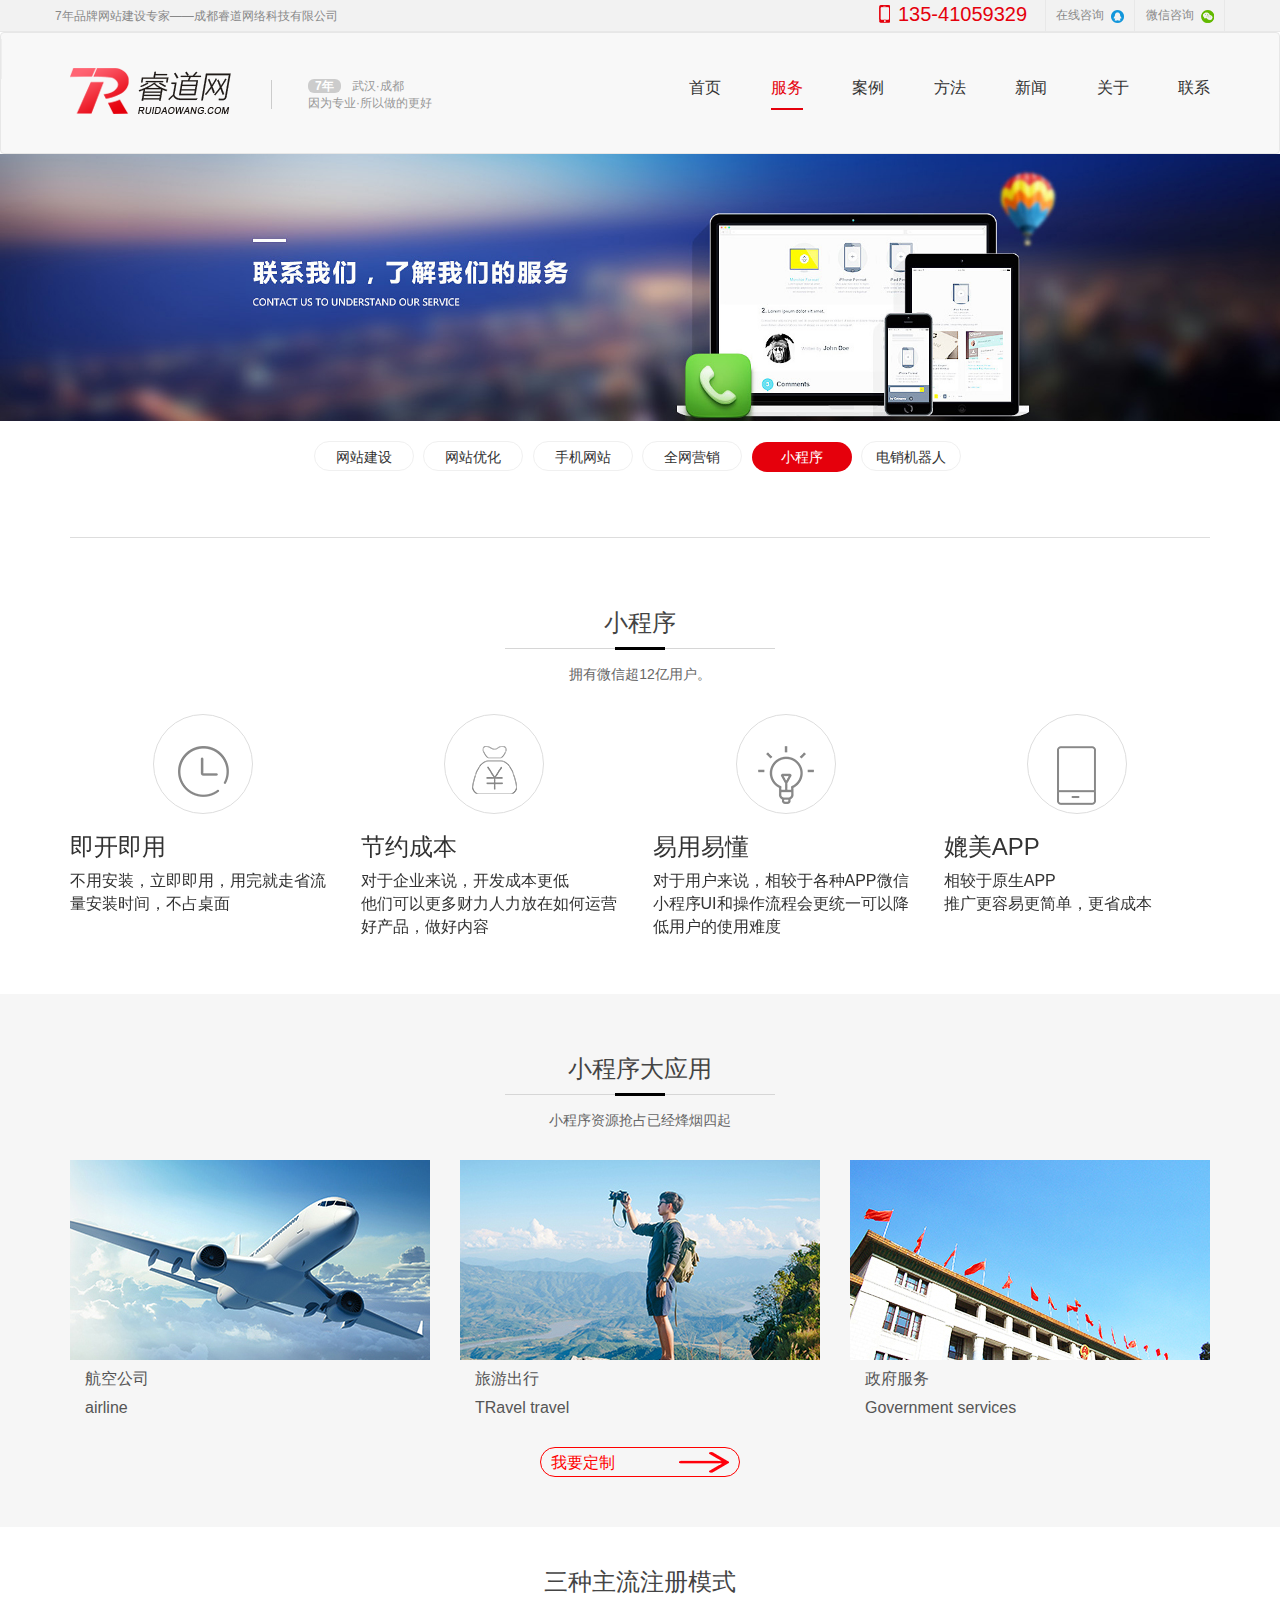
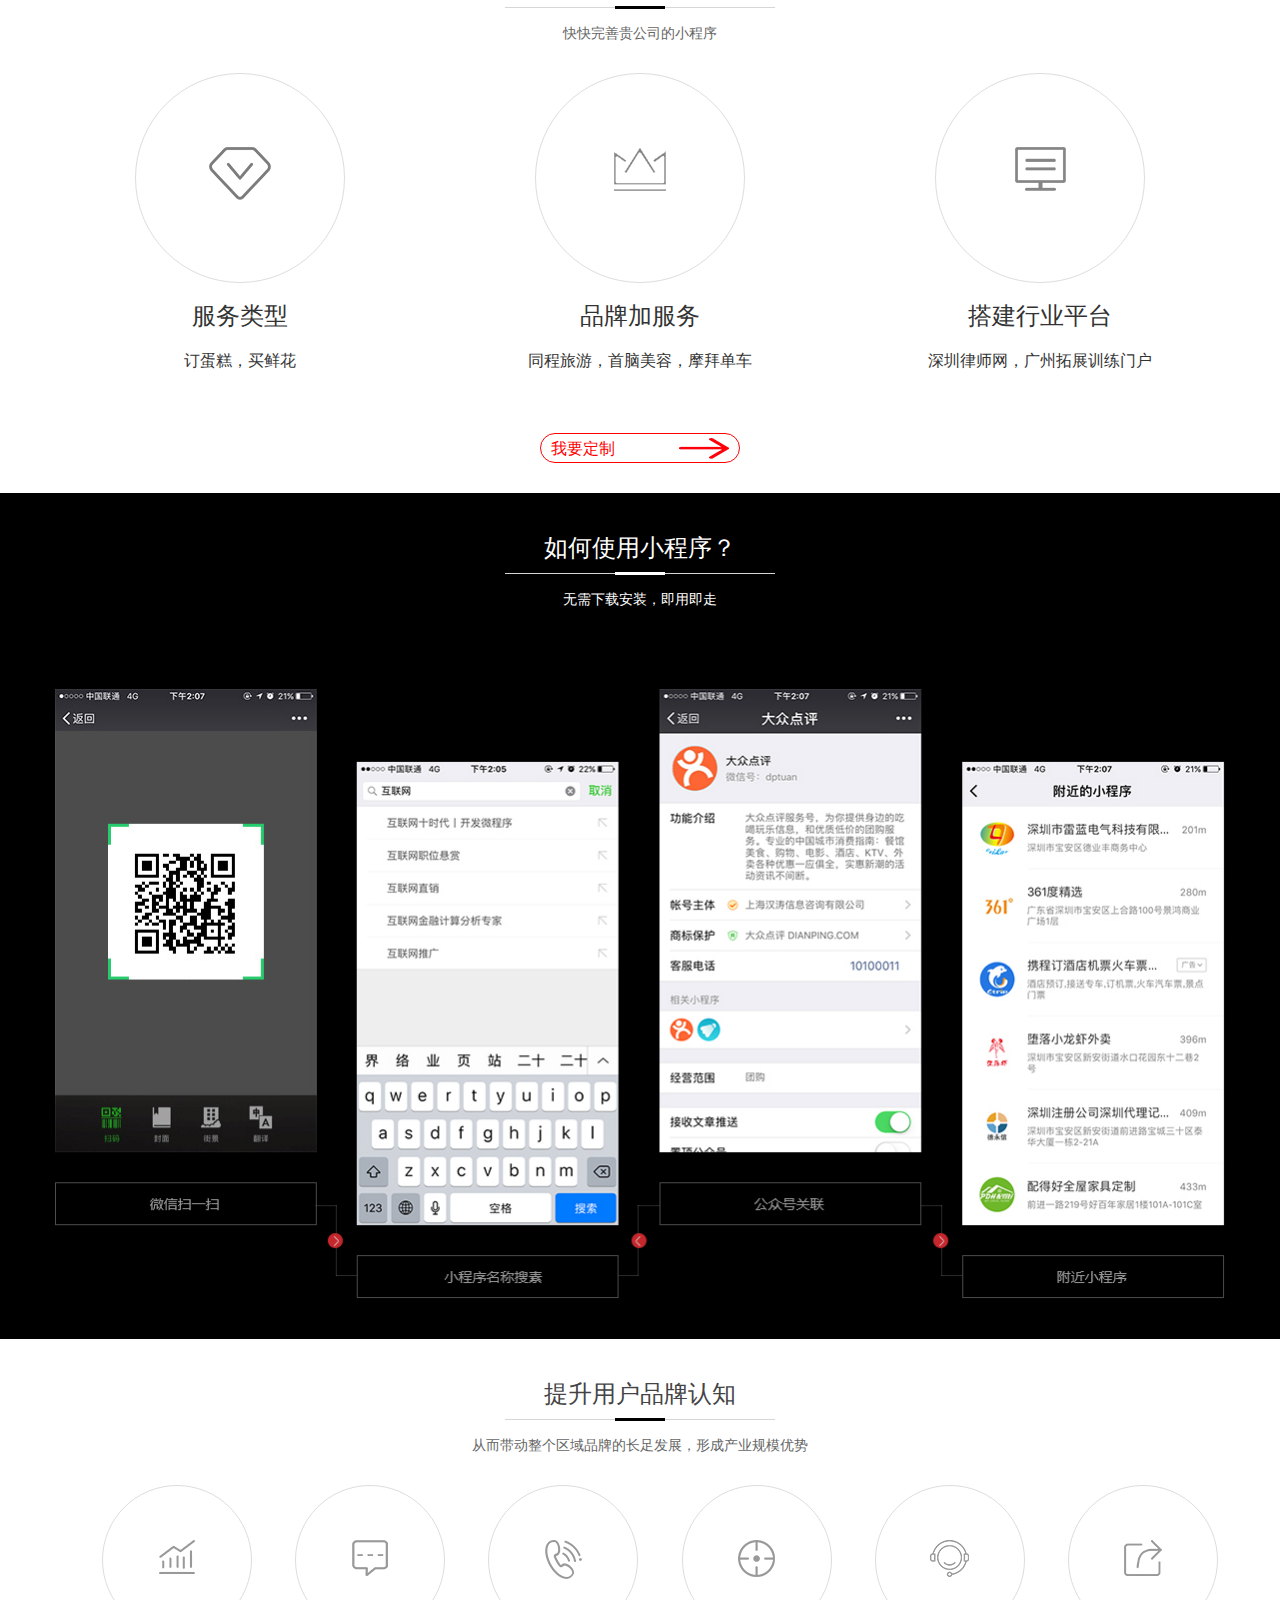
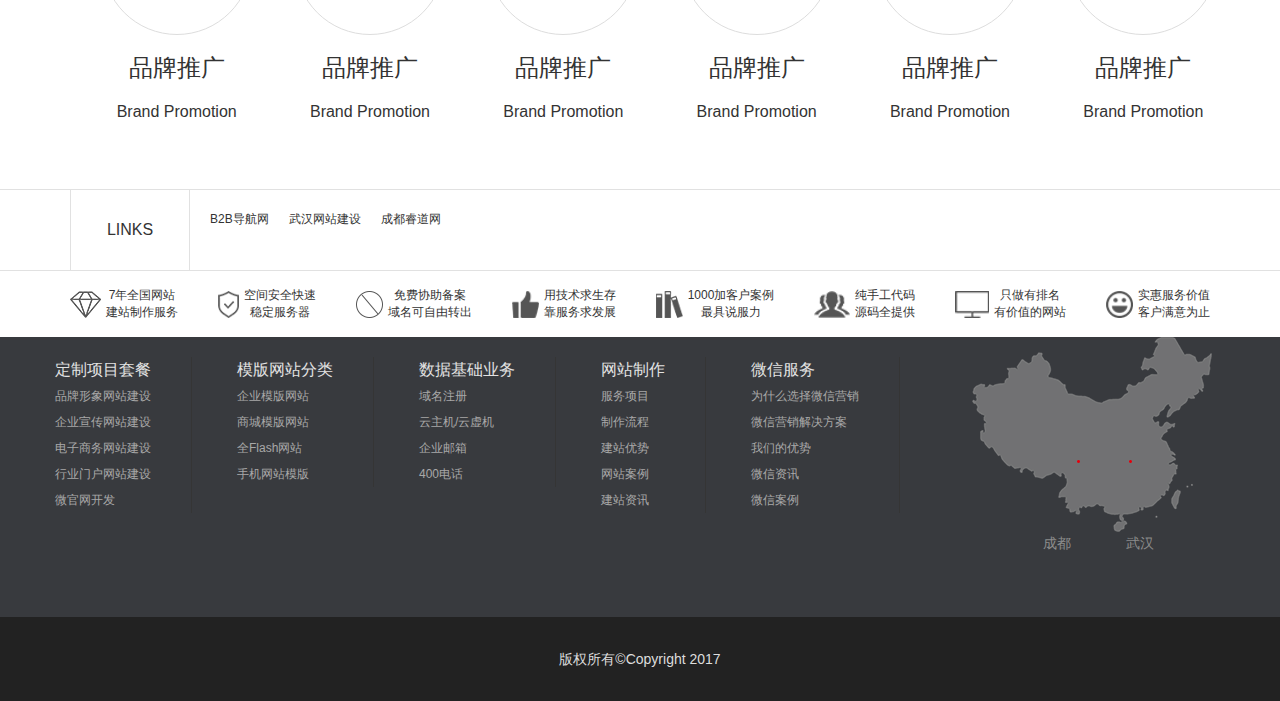
<file: service_applet.html>
<!DOCTYPE html>
<html lang="en">
<head>
  <meta charset="UTF-8">
  <meta http-equiv="X-UA-Compatible" content="IE=edge">
  <meta name="viewport" content="width=device-width, initial-scale=1">
  <meta http-equiv="X-UA-Compatible" content="ie=edge">
  <link rel="stylesheet" href="css/bootstrap.min.css">
  <link rel="stylesheet" href="css/swiper.min.css">
  <link rel="stylesheet" href="css/global.css">
  <title>睿道网 - 服务 - 小程序</title>
</head>
<body>
<div class="topbar">
    <div class="container">
      <p class="title">7年品牌网站建设专家——成都睿道网络科技有限公司</p>
      <div class="right_aside">
        <div class="right_aside_details">
          <p class="tel"><img src="img/smallphone.png"><a href="tel:13541059329">135-41059329</a></p>
          <a target="_blank" href="http://wpa.qq.com/msgrd?v=3&uin=&site=qq&menu=yes">在线咨询<img src="img/QQ.png"></a>
          <a class="wx" href="#">微信咨询<img src="img/wx.png"></a>
          <img class="wx_ewm" src="img/wx_ewm.png">
        </div>
      </div>
    </div>
  </div>

  <!-- 导航 -->
  <nav class="navbar navbar navbar-default" role="navigation">
    <div class="container">
      <div class="navbar-header">
        <button type="button" class="navbar-toggle" data-toggle="collapse" data-target="#menu">
          <span class="sr-only">展开导航</span>
          <span class="icon-bar"></span>
          <span class="icon-bar"></span>
          <span class="icon-bar"></span>
        </button>

        <div class="navbar-brand">
          <img src="img/logo.png">
          <div class="visible-lg">
            <p><b>7年</b>武汉·成都</p>
            <p>因为专业·所以做的更好</p>
          </div>
        </div>
      </div>
      <div class="collapse navbar-collapse" id="menu">
        <ul class="nav">
          <li><a href="index.html">首页</a></li>
          <li class="active"><a href="service_site.html">服务</a></li>
          <li><a href="case.html">案例</a></li>
          <li><a href="plan.html">方法</a></li>
          <li><a href="news.html">新闻</a></li>
          <li><a href="about.html">关于</a></li>
          <li><a href="contact.html">联系</a></li>
        </ul>
      </div>
    </div>
  </nav>
    <div class="applet_banner_case">
      <img src="img/contact_banner.jpg">
    </div>



      <!-- service_nav -->
      <div class="service_nav">
        <div class="container">
          <ul>
            <li><a href="service_site.html">网站建设</a></li>
            <li><a href="service_optimization.html">网站优化</a></li>
            <li><a href="service_wap.html">手机网站</a></li>
            <li><a href="service_marketing.html">全网营销</a></li>
            <li class="on"><a href="service_applet.html">小程序</a></li>
            <li><a href="service_robot.html">电销机器人</a></li>
          </ul>
        </div>
      </div>

  <div class="advantage">
    <div class="container">

      <div class="swiper-container service_advantage_swiper "style="padding-top:30px;border-top: 1px solid #ddd;">
      <div class="contact_atitle ">
        <h3>小程序</h3>
        <p>拥有微信超12亿用户。</p>
      </div>
        <div class="swiper-wrapper ">
          <div class="swiper-slide applet_bbb">
           <div class="applet_cons_a  applet_aaa">
            <img src="img/we1_icon_1.png" alt="">
            <b><img src="img/we1_icon_1_on.png" alt=""></b>
          </div>
          <h3>即开即用</h3>
          <p>不用安装，立即即用，用完就走省流量安装时间，不占桌面</p>

          </div>
          <div class="swiper-slide applet_bbb" >
            <div class="applet_cons_a applet_aaa">
            <img src="img/we1_icon_2.png" alt="">
            <b><img src="img/we1_icon_2_on.png" alt=""></b>
          </div>
          <h3>节约成本</h3>
          <p>对于企业来说，开发成本更低<br>他们可以更多财力人力放在如何运营好产品，做好内容</p>

          </div>
          <div class="swiper-slide applet_bbb" >
            <div class="applet_cons_a applet_aaa">
            <img src="img/we1_icon_3.png" alt="">
            <b><img src="img/we1_icon_3_on.png" alt=""></b>
          </div>
          <h3>易用易懂</h3>
          <p>对于用户来说，相较于各种APP微信小程序UI和操作流程会更统一可以降低用户的使用难度</p>

          </div>
          <div class="swiper-slide applet_bbb">
            <div class="applet_cons_a applet_aaa">
            <img src="img/we1_icon_4.png" alt="">
            <b><img src="img/we1_icon_4_on.png" alt=""></b>
          </div>
          <h3>媲美APP</h3>
          <p>相较于原生APP<br>推广更容易更简单，更省成本</p>

          </div>
        </div>
      </div>
    </div>
    </div>
    <div class="applet_ccc">
    <div class="applet_container">
      <div class="contact_atitle">
        <h3>小程序大应用</h3>
        <p>小程序资源抢占已经烽烟四起</p>
      </div>
      <div class="applet_con">
        <ul class="row">
          <li class="col-lg-4  col-xs-12">
            <div class="we2_c_c">
              <img src="img/we2_img1.jpg">
              <p>航空公司<br>airline</p>
            </div>
          </li>
          <li class="col-lg-4  col-xs-12">
            <div class="we2_c_c">
              <img src="img/we2_img2.jpg">
              <p>旅游出行<br>TRavel travel</p>
            </div>
          </li>
          <li class="col-lg-4  col-xs-12">
            <div class="we2_c_c">
              <img src="img/we2_img3.jpg">
              <p>政府服务<br>Government services</p>
            </div>
          </li>
        </ul>
      </div>
      <div class="applet_qsad">
        <a href="#">
          <p>我要定制</p>
          <img src="img/arrow.png" alt="">
        </a>
      </div>
    </div>
  </div>
  <div class="applet_container">
    <div class="contact_atitle ">
        <h3>三种主流注册模式</h3>
        <p>快快完善贵公司的小程序</p>
    </div>
    <div class="applet_cons">
      <ul class="row" style="padding-left:0;">
        <li class="col-lg-4  col-xs-12">
          <div class="applet_cons_a">
            <img src="img/icon_11.png" alt="">
            <b><img src="img/icon_11_on.png" alt=""></b>
          </div>
          <h3>服务类型</h3>
          <p>订蛋糕，买鲜花</p>
        </li>
        <li class="col-lg-4  col-xs-12">
            <div class="applet_cons_a">
            <img src="img/icon_12.png" alt="">
            <b><img src="img/icon_12_on.png" alt=""></b>
          </div>
          <h3>品牌加服务</h3>
          <p>同程旅游，首脑美容，摩拜单车</p>
        </li>
        <li class="col-lg-4  col-xs-12">
            <div class="applet_cons_a">
            <img src="img/icon_13.png" alt="">
            <b><img src="img/icon_13_on.png" alt=""></b>
          </div>
          <h3>搭建行业平台</h3>
          <p>深圳律师网，广州拓展训练门户</p>
        </li>
      </ul>
    </div>
    <div class="applet_qsad">
        <a href="#">
          <p>我要定制</p>
          <img src="img/arrow.png" alt="">
        </a>
    </div>
  </div>
  <div class="applet_pointer">
    <div class="applet_pointer_li">
      <div class="contact_atitle white">
        <h3>如何使用小程序？</h3>
        <p>无需下载安装，即用即走</p>
      </div>
      <div class="applet_pointer_t">
        <img src="img/we4_img.png">
      </div>
    </div>
  </div>
  <div class="applet_abc">
    <div class="contact_atitle ">
        <h3>提升用户品牌认知</h3>
        <p>从而带动整个区域品牌的长足发展，形成产业规模优势</p>
    </div>
    <div class="applet_abc_a">
      <ul class="row">
        <li class="col-lg-2 col-md-4  col-xs-12">
          <div class=" applet_ss">
            <img src="img/icon_31.png" alt="">
           <!--  <b><img src="img/icon_11_on.png" alt=""></b> -->
          </div>
          <h3>品牌推广</h3>
          <p>Brand Promotion</p>
        </li>
        <li class="col-lg-2 col-md-4  col-xs-12">
          <div class=" applet_ss">
            <img src="img/icon_32.png" alt="">
            <!-- <b><img src="img/icon_11_on.png" alt=""></b> -->
          </div>
          <h3>品牌推广</h3>
          <p>Brand Promotion</p>
        </li>
        <li class="col-lg-2 col-md-4  col-xs-12">
          <div class=" applet_ss">
            <img src="img/icon_33.png" alt="">
            <!-- <b><img src="img/icon_11_on.png" alt=""></b> -->
          </div>
          <h3>品牌推广</h3>
          <p>Brand Promotion</p>
        </li>
        <li class="col-lg-2 col-md-4  col-xs-12">
          <div class=" applet_ss">
            <img src="img/icon_34.png" alt="">
<!--             <b><img src="img/icon_11_on.png" alt=""></b> -->
          </div>
          <h3>品牌推广</h3>
          <p>Brand Promotion</p>
        </li>
        <li class="col-lg-2 col-md-4  col-xs-12">
          <div class=" applet_ss">
            <img src="img/icon_35.png" alt="">
            <!-- <b><img src="img/icon_11_on.png" alt=""></b> -->
          </div>
          <h3>品牌推广</h3>
          <p>Brand Promotion</p>
        </li>
        <li class="col-lg-2 col-md-4  col-xs-12">
          <div class=" applet_ss ">
            <img src="img/icon_36.png" alt="">
           <!--  <b><img src="img/icon_11_on.png" alt=""></b> -->
          </div>
          <h3>品牌推广</h3>
          <p>Brand Promotion</p>
        </li>
    </ul>
    </div>
  </div>
  <div class="footer">
            <div class="footer_top">
              <div class="container">
                <p>LINKS</p>
                <p><b>B2B导航网</b><b>武汉网站建设</b><b>成都睿道网</b></p>
              </div>
            </div>
            <div class="footer_mid container">
              <ul>
                <li>
                  <img src="img/link1.png">
                  <p>
                    <b>7年全国网站</b>
                    <b>建站制作服务</b>
                  </p>
                </li>
                <li>
                  <img src="img/link2.png">
                  <p>
                    <b>空间安全快速</b>
                    <b>稳定服务器</b>
                  </p>
                </li><li>
                  <img src="img/link3.png">
                  <p>
                    <b>免费协助备案</b>
                    <b>域名可自由转出</b>
                  </p>
                </li><li>
                  <img src="img/link4.png">
                  <p>
                    <b>用技术求生存</b>
                    <b>靠服务求发展</b>
                  </p>
                </li>
                <li>
                  <img src="img/link5.png">
                  <p>
                    <b>1000加客户案例</b>
                    <b>最具说服力</b>
                  </p>
                </li>
                <li>
                  <img src="img/link6.png">
                  <p>
                    <b>纯手工代码</b>
                    <b>源码全提供</b>
                  </p>
                </li>
                <li>
                  <img src="img/link7.png">
                  <p>
                    <b>只做有排名</b>
                    <b>有价值的网站</b>
                  </p>
                </li>
                <li>
                  <img src="img/link8.png">
                  <p>
                    <b>实惠服务价值</b>
                    <b>客户满意为止</b>
                  </p>
                </li>
              </ul>
            </div>
            <div class="footer_bottom">
              <div class="container">
                <ul class="footer_bottom_l">
                  <li>
                    <ul>
                      <li><a href="#">定制项目套餐</a></li>
                      <li><a href="#">品牌形象网站建设</a></li>
                      <li><a href="#">企业宣传网站建设</a></li>
                      <li><a href="#">电子商务网站建设</a></li>
                      <li><a href="#">行业门户网站建设</a></li>
                      <li><a href="#">微官网开发</a></li>
                    </ul>
                  </li>
                  <li>
                    <ul>
                      <li><a href="#">模版网站分类</a></li>
                      <li><a href="#">企业模版网站</a></li>
                      <li><a href="#">商城模版网站</a></li>
                      <li><a href="#">全Flash网站</a></li>
                      <li><a href="#">手机网站模版</a></li>
                    </ul>
                  </li>
                  <li>
                    <ul>
                      <li><a href="#">数据基础业务</a></li>
                      <li><a href="#">域名注册</a></li>
                      <li><a href="#">云主机/云虚机</a></li>
                      <li><a href="#">企业邮箱</a></li>
                      <li><a href="#">400电话</a></li>
                    </ul>
                  </li>
                  <li>
                    <ul>
                      <li><a href="#">网站制作</a></li>
                      <li><a href="#">服务项目</a></li>
                      <li><a href="#">制作流程</a></li>
                      <li><a href="#">建站优势</a></li>
                      <li><a href="#">网站案例</a></li>
                      <li><a href="#">建站资讯</a></li>
                    </ul>
                  </li>
                  <li>
                    <ul>
                      <li><a href="#">微信服务</a></li>
                      <li><a href="#">为什么选择微信营销</a></li>
                      <li><a href="#">微信营销解决方案</a></li>
                      <li><a href="#">我们的优势</a></li>
                      <li><a href="#">微信资讯</a></li>
                      <li><a href="#">微信案例</a></li>
                    </ul>
                  </li>
                </ul>
                <div class="footer_bottom_r">
                  <img src="img/map.png">
                  <div class="address">
                    <a href="javascript:;">成都</a>
                    <a href="javascript:;">武汉</a>
                  </div>
                  <div class="left">
                    <span>135-4105-9329</span>
                    <span></span>
                  </div>
                  <div class="right">
                    <span>135-4105-9329</span>
                    <span></span>
                  </div>
                </div>
              </div>
            </div>
            <div class="footer_copyright">
              <p>版权所有©Copyright 2017</p>
            </div>
          </div>
  <script src="js/jquery.min.js"></script>
  <script src="js/bootstrap.min.js"></script>
  <script src="js/swiper.min.js"></script>
  <script src="js/global.js"></script>
</body>
</html>
</file>
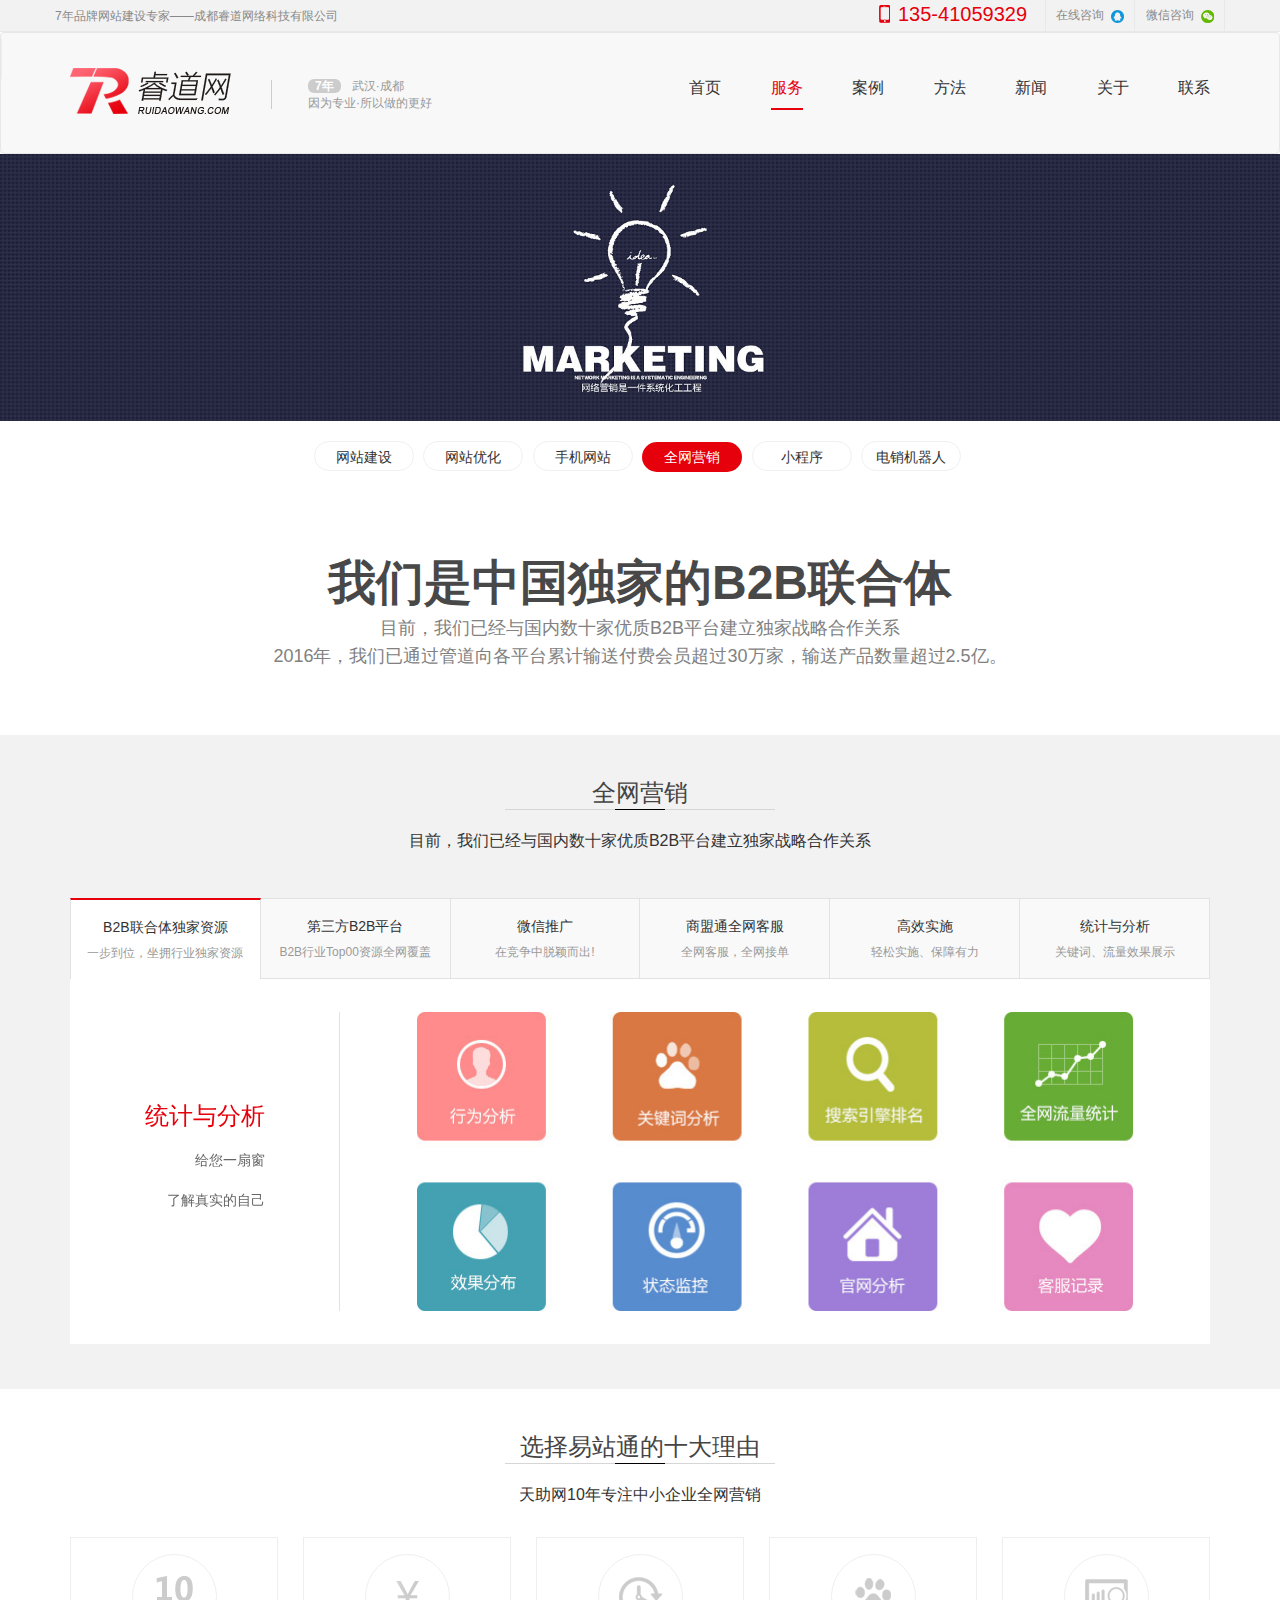
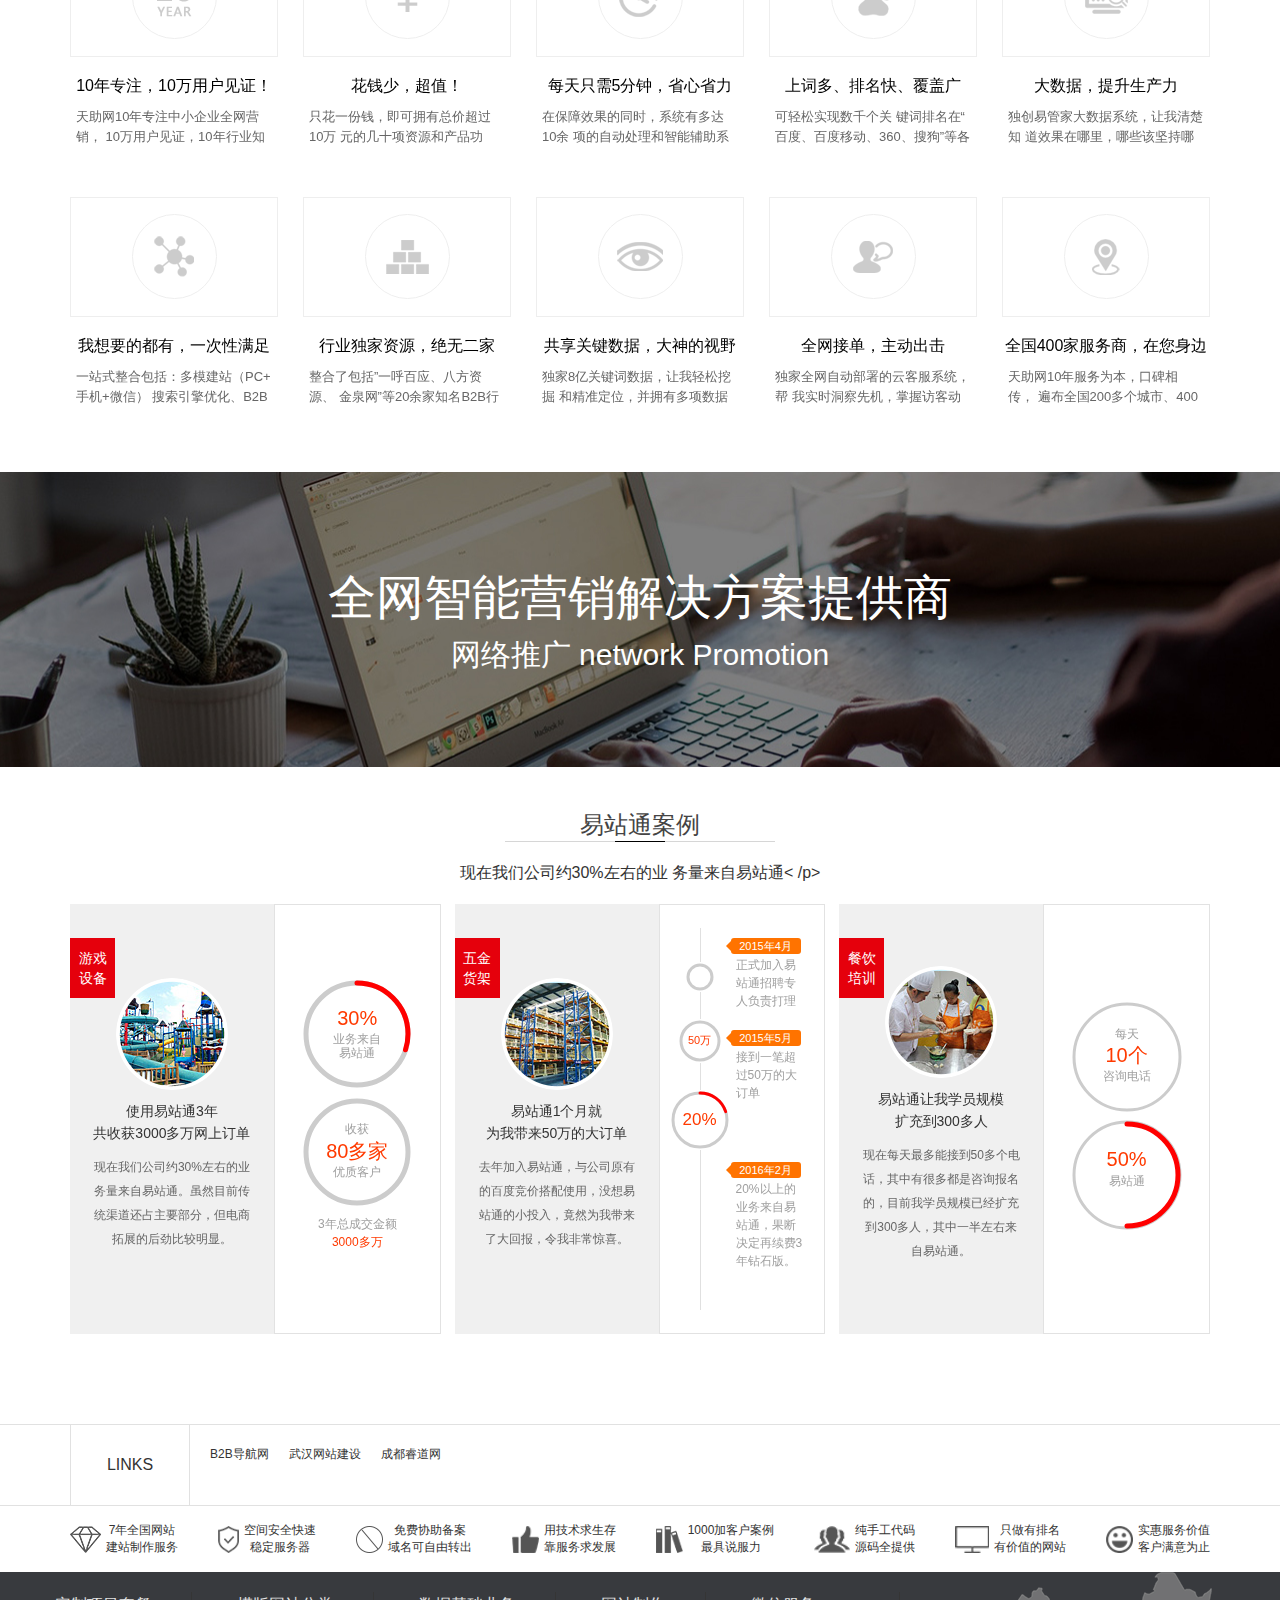
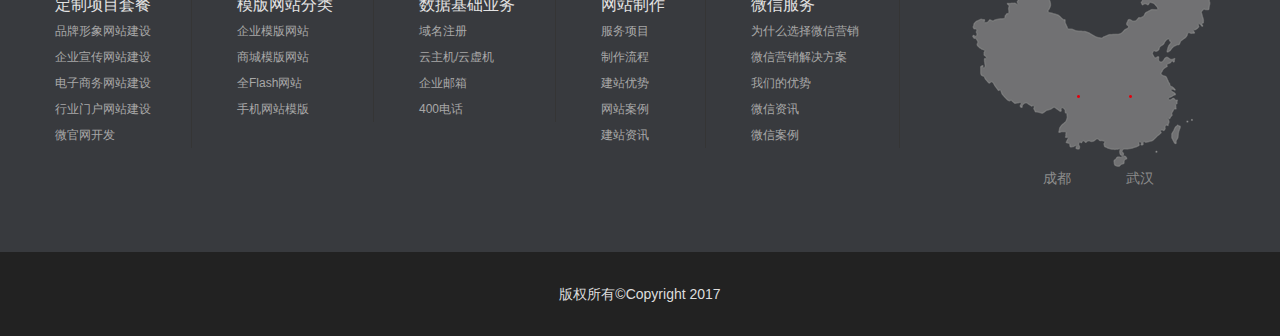
<file: service_marketing.html>
<!DOCTYPE html>
<html lang="en">
<head>
  <meta charset="UTF-8">
  <meta http-equiv="X-UA-Compatible" content="IE=edge">
  <meta name="viewport" content="width=device-width, initial-scale=1">
  <meta http-equiv="X-UA-Compatible" content="ie=edge">
  <link rel="stylesheet" href="css/bootstrap.min.css">
  <link rel="stylesheet" href="css/swiper.min.css">
  <link rel="stylesheet" href="css/global.css">
  <link rel="stylesheet" href="http://at.alicdn.com/t/font_824977_ldabbbg0omp.css">
  <title>睿道网 - 服务 - 全网营销</title>
</head>
<body>
  <!-- 顶部 -->
  <div class="topbar">
    <div class="container">
      <p class="title">7年品牌网站建设专家——成都睿道网络科技有限公司</p>
      <div class="right_aside">
        <div class="right_aside_details">
          <p class="tel"><img src="img/smallphone.png"><a href="tel:13541059329">135-41059329</a></p>
          <a target="_blank" href="http://wpa.qq.com/msgrd?v=3&uin=&site=qq&menu=yes">在线咨询<img src="img/QQ.png"></a>
          <a class="wx" href="#">微信咨询<img src="img/wx.png"></a>
          <img class="wx_ewm" src="img/wx_ewm.png">
        </div>
      </div>
    </div>
  </div>

  <!-- 导航 -->
  <nav class="navbar navbar navbar-default" role="navigation">
    <div class="container">
      <div class="navbar-header">
        <button type="button" class="navbar-toggle" data-toggle="collapse" data-target="#menu">
          <span class="sr-only">展开导航</span>
          <span class="icon-bar"></span>
          <span class="icon-bar"></span>
          <span class="icon-bar"></span>
        </button>

        <div class="navbar-brand">
          <img src="img/logo.png">
          <div class="visible-lg">
            <p><b>7年</b>武汉·成都</p>
            <p>因为专业·所以做的更好</p>
          </div>
        </div>
      </div>
      <div class="collapse navbar-collapse" id="menu">
        <ul class="nav">
          <li><a href="index.html">首页</a></li>
          <li class="active"><a href="service_site.html">服务</a></li>
          <li><a href="case.html">案例</a></li>
          <li><a href="plan.html">方法</a></li>
          <li><a href="news.html">新闻</a></li>
          <li><a href="about.html">关于</a></li>
          <li><a href="contact.html">联系</a></li>
        </ul>
      </div>
    </div>
  </nav>

  <!-- banner -->
  <div class="service_marketing_banner">
    <img src="img/market_banner.jpg">
  </div>

  <!-- service_nav -->
  <div class="service_nav">
    <div class="container">
      <ul>
        <li><a href="service_site.html">网站建设</a></li>
        <li><a href="service_optimization.html">网站优化</a></li>
        <li><a href="service_wap.html">手机网站</a></li>
        <li class="on"><a href="service_marketing.html">全网营销</a></li>
        <li><a href="service_applet.html">小程序</a></li>
        <li><a href="service_robot.html">电销机器人</a></li>
      </ul>
    </div>
  </div>

  <!-- we_are -->
  <div class="we_are">
    <div class="container">
      <h1>我们是中国独家的B2B联合体</h1>
      <p>目前，我们已经与国内数十家优质B2B平台建立独家战略合作关系<p>
        <p>2016年，我们已通过管道向各平台累计输送付费会员超过30万家，输送产品数量超过2.5亿。</p>
      </div>
    </div>

    <!-- service_Marketing -->
    <div class="service_Marketing">
      <div class="container">
        <div class="service_title">
          <h3>全网营销</h3>
          <div><span></span><b></b><span></span></div>
          <p>目前，我们已经与国内数十家优质B2B平台建立独家战略合作关系</p>
        </div>
        <div class="service_tab">
          <a class="on" href="javascript:;">
            <b>B2B联合体独家资源</b>
            <p>一步到位，坐拥行业独家资源</p>
          </a>
          <a href="javascript:;">
            <b>第三方B2B平台</b>
            <p>B2B行业Top00资源全网覆盖</p>
          </a>
          <a href="javascript:;">
            <b>微信推广</b>
            <p>在竞争中脱颖而出!</p>
          </a>
          <a href="javascript:;">
            <b>商盟通全网客服</b>
            <p>全网客服，全网接单</p>
          </a>
          <a href="javascript:;">
            <b>高效实施</b>
            <p>轻松实施、保障有力</p>
          </a>
          <a href="javascript:;">
            <b>统计与分析</b>
            <p>关键词、流量效果展示</p>
          </a>
        </div>
        <div class="swiper-container service_slide">
          <div class="swiper-wrapper">
            <div class="swiper-slide">
              <div class="items">
                <div class="swiper_slide_l">
                  <div>
                    <h3>统计与分析</h3>
                    <p>给您一扇窗</p>
                    <p>了解真实的自己</p>
                  </div>
                </div>
                <div class="swiper_slide_r">
                  <img src="img/tab7.jpg">
                </div>

              </div>
            </div>
            <div class="swiper-slide">
              <div class="items">
                <div class="swiper_slide_l">
                  <div>
                    <h3>统计与分析</h3>
                    <p>给您一扇窗</p>
                    <p>了解真实的自己</p>
                  </div>
                </div>
                <div class="swiper_slide_r">
                  <img src="img/tab7.jpg">
                </div>

              </div>
            </div>
            <div class="swiper-slide">
              <div class="items">
                <div class="swiper_slide_l">
                  <div>
                    <h3>统计与分析</h3>
                    <p>给您一扇窗</p>
                    <p>了解真实的自己</p>
                  </div>
                </div>
                <div class="swiper_slide_r">
                  <img src="img/tab7.jpg">
                </div>

              </div>
            </div>
            <div class="swiper-slide">
              <div class="items">
                <div class="swiper_slide_l">
                  <div>
                    <h3>统计与分析</h3>
                    <p>给您一扇窗</p>
                    <p>了解真实的自己</p>
                  </div>
                </div>
                <div class="swiper_slide_r">
                  <img src="img/tab7.jpg">
                </div>

              </div>
            </div>
            <div class="swiper-slide">
              <div class="items">
                <div class="swiper_slide_l">
                  <div>
                    <h3>统计与分析</h3>
                    <p>给您一扇窗</p>
                    <p>了解真实的自己</p>
                  </div>
                </div>
                <div class="swiper_slide_r">
                  <img src="img/tab7.jpg">
                </div>

              </div>
            </div>
            <div class="swiper-slide">
              <div class="items">
                <div class="swiper_slide_l">
                  <div>
                    <h3>统计与分析</h3>
                    <p>给您一扇窗</p>
                    <p>了解真实的自己</p>
                  </div>
                </div>
                <div class="swiper_slide_r">
                  <img src="img/tab7.jpg">
                </div>
              </div>
            </div>
          </div>
          <div class="swiper-pagination"></div>
        </div>
      </div>
    </div>

    <!-- 选择快易通 -->

    <div class="select">
      <div class="container">
        <div class="service_title">
          <h3>选择易站通的十大理由</h3>
          <div><span></span><b></b><span></span></div>
          <p>天助网10年专注中小企业全网营销</p>
        </div>
        <div class="swiper-container select_swiper">
          <div class="swiper-wrapper">
            <div class="swiper-slide">
              <div class="items">
                <div class="items_t">
                  <div class="items_t_1"></div>
                </div>
                  <h4>10年专注，10万用户见证！</h4>
                  <p>天助网10年专注中小企业全网营销，
10万用户见证，10年行业知名品牌，
更值得我信赖。</p>

              </div>
              <div class="items">
                <div class="items_t">
                  <div class="items_t_6"></div>
                </div>
                <h4>我想要的都有，一次性满足</h4>
                <p>一站式整合包括：多模建站（PC+
手机+微信） 搜索引擎优化、B2B
付费会员、B2B信息托管发布、
微信推广、关键词竞价、第三方可
信 认证、在线客服 ...... </p>
              </div>
            </div>
            <div class="swiper-slide">
              <div class="items">
                <div class="items_t">
                  <div class="items_t_2"></div>
                </div>
                  <h4>花钱少，超值！</h4>
                  <p>只花一份钱，即可拥有总价超过10万
元的几十项资源和产品功能，性价比
超值！一站式完成企业全部所需，不
搞重复建设，不花冤枉钱！</p>

              </div>
              <div class="items">
                <div class="items_t">
                  <div class="items_t_7"></div>
                </div>
                <h4>行业独家资源，绝无二家</h4>
                <p>整合了包括”一呼百应、八方资源、
金泉网”等20余家知名B2B行业平台
资源，并采用 独家定制付费会员模
式，全网云客服部署、一站式管理，
全网独此一家。</p>
              </div>
            </div>
            <div class="swiper-slide">
              <div class="items">
                <div class="items_t">
                  <div class="items_t_3"></div>
                </div>
                  <h4>每天只需5分钟，省心省力</h4>
                  <p>在保障效果的同时，系统有多达10余
项的自动处理和智能辅助系统，每天
只需5分钟即可轻松搞定，（以前按照
传统方式我至少每天需要5个小时）
现在真的省心省力。</p>

              </div>
              <div class="items">
                <div class="items_t">
                  <div class="items_t_8"></div>
                </div>
                <h4>共享关键数据，大神的视野</h4>
                <p>独家8亿关键词数据，让我轻松挖掘
和精准定位，并拥有多项数据共享与
分析系统，使用 一目了然，专业门槛
低，哪怕你是菜鸟，也足以让你比肩
同行精英。</p>
              </div>
            </div>

            <div class="swiper-slide">
              <div class="items">
                <div class="items_t">
                  <div class="items_t_4"></div>
                </div>
                  <h4>上词多、排名快、覆盖广</h4>
                  <p>可轻松实现数千个关 键词排名在“
百度、百度移动、360、搜狗”等各
大搜索引擎前三页，收 录快排名快
(最快当天就有排名)。为我带来源源
不断的精准潜在客户。</p>

              </div>
              <div class="items">
                <div class="items_t">
                  <div class="items_t_9"></div>
                </div>
                <h4>全网接单，主动出击</h4>
                <p>独家全网自动部署的云客服系统，帮
我实时洞察先机，掌握访客动向和采
购意愿，与客户 零距离实时互动沟
通，赢得更多订单。</p>
              </div>
            </div>
            <div class="swiper-slide">
              <div class="items">
                <div class="items_t">
                  <div class="items_t_5"></div>
                </div>
                  <h4>大数据，提升生产力</h4>
                  <p>独创易管家大数据系统，让我清楚知
道效果在哪里，哪些该坚持哪些该改
进，将系统资源 充分发挥。不断修正
与提升效果，从而为我收获更多的订
单。</p>

              </div>
              <div class="items">
                <div class="items_t">
                  <div class="items_t_10"></div>
                </div>
                <h4>全国400家服务商，在您身边</h4>
                <p>天助网10年服务为本，口碑相传，
遍布全国200多个城市、400多家本
地服务商、5000多名专业的电商服
务人员，提供一对一的全程优质服
务。</p>
              </div>
            </div>
          </div>
        </div>
      </div>
    </div>

    <!-- service_banner -->
      <div class="market_c_banner">
      <div class="container">
        <h1>全网智能营销解决方案提供商</h1>
        <p>网络推广 network Promotion</p>
      </div>
    </div>

    <!-- 易站通案例 -->
    <div class="service_case">
      <div class="container">
        <div class="service_title">
          <h3>易站通案例</h3>
          <div><span></span><b></b><span></ span></div>
          <p>现在我们公司约30%左右的业 务量来自易站通<  /p>
        </div>
        <div class="swiper-container service_case_swiper">
          <div class="swiper-wrapper">
            <div class="swiper-slide">
              <div class="items">
                <div class="service_case_swiper_l">
                  <b>游戏<br>设备</b>
                  <img src="img/m4_1.png" class="img-circle">
                  <h5>使用易站通3年 <br>共收获3000多万网上订单</h5>
                  <p>现在我们公司约30%左右的业
 务量来自易站通。虽然目前传
统渠道还占主要部分，但电商
拓展的后劲比较明显。</p>
                </div>
                <div class="service_case_swiper_r">
                  <div class="circle">
                    <canvas id="canvas1" width="112" height="112"></canvas>
                    <div class="text">
                      <span>30%</span>
                      <p>业务来自<br>易站通</p>
                    </div>
                  </div>
                  <div class="circle">
                    <canvas id="canvas2" width="112" height="112"></canvas>
                    <div class="text">
                      <p>收获</p>
                      <span>80多家</span>
                      <p>优质客户</p>
                    </div>
                  </div>
                  <b>3年总成交金额</b>
                  <p>3000多万</p>
                </div>
              </div>
            </div>
            <div class="swiper-slide">
              <div class="items">
                <div class="service_case_swiper_l">
                  <b>五金 <br>货架</b>
                  <img src="img/m4_2.png" class="img-circle">
                  <h5>易站通1个月就 <br>为我带来50万的大订单</h5>
                  <p>去年加入易站通，与公司原有
 的百度竞价搭配使用，没想易
 站通的小投入，竟然为我带来
了大回报，令我非常惊喜。</p>
                </div>
                <div class="service_case_swiper_r">
                  <div class="l">
                    <div class="in">
                      <div class="circle_xs">
                        <canvas id="canvas3" width="30" height="30"></canvas>
                        <div class="text">
                          <span class="iconfont icon-jia"></span>
                        </div>
                      </div>
                      <div class="circle_sm">
                        <canvas id="canvas4" width="44" height="44"></canvas>
                        <div class="text">
                          <span>50万</span>
                        </div>
                      </div>
                      <div class="circle_md">
                        <canvas id="canvas5" width="60" height="60"></canvas>
                        <div class="text">
                          <span>20%</span>
                        </div>
                      </div>
                    </div>

                  </div>
                  <div class="r">
                    <div class=in>
                      <div class="box">
                        <b></b>
                        <span>2015年4月</span>
                      </div>
                      <p>正式加入易站通招聘专人负责打理</p>
                    </div>
                    <div class=in>
                      <div class="box">
                        <b></b>
                        <span>2015年5月</span>
                      </div>
                      <p>接到一笔超过50万的大订单</p>
                    </div>
                    <div class=in>
                      <div class="box">
                        <b></b>
                        <span>2016年2月</span>
                      </div>
                      <p>20%以上的业务来自易站通，果断决定再续费3年钻石版。</p>
                    </div>
                  </div>
                </div>
              </div>
            </div>
            <div class="swiper-slide">
              <div class="items">
                <div class="service_case_swiper_l">
                  <b>餐饮<br>培训</b>
                  <img src="img/m4_3.png" class="img-circle">
                  <h5>易站通让我学员规模 <br>扩充到300多人</h5>
                  <p>现在每天最多能接到50多个电
话，其中有很多都是咨询报名
 的，目前我学员规模已经扩充
 到300多人，其中一半左右来
自易站通。</p>
                </div>
                <div class="service_case_swiper_r">
                  <div class="circle">
                    <canvas id="canvas6" width="112" height="112"></canvas>
                    <div class="text">
                      <p>每天 </p>
                      <span>10个</span>
                      <p>咨询电话</p>
                    </div>
                  </div>
                  <div class="circle">
                    <canvas id="canvas7" width="112" height="112"></canvas>
                    <div class="text">
                      <span>50%</span>
                      <p>易站通</p>
                    </div>
                  </div>
                </div>
              </div>
            </div>
          </div>
        </div>
      </div>
    </div>
    <!-- footer -->
    <div class="footer">
      <div class="footer_top">
        <div class="container">
          <p>LINKS</p>
          <p><b>B2B导航网</b><b>武汉网站建设</b><b>成都睿道网</b></p>
        </div>
      </div>
      <div class="footer_mid container">
        <ul>
          <li>
            <img src="img/link1.png">
            <p>
              <b>7年全国网站</b>
              <b>建站制作服务</b>
            </p>
          </li>
          <li>
            <img src="img/link2.png">
            <p>
              <b>空间安全快速</b>
              <b>稳定服务器</b>
            </p>
          </li><li>
            <img src="img/link3.png">
            <p>
              <b>免费协助备案</b>
              <b>域名可自由转出</b>
            </p>
          </li><li>
            <img src="img/link4.png">
            <p>
              <b>用技术求生存</b>
              <b>靠服务求发展</b>
            </p>
          </li>
          <li>
            <img src="img/link5.png">
            <p>
              <b>1000加客户案例</b>
              <b>最具说服力</b>
            </p>
          </li>
          <li>
            <img src="img/link6.png">
            <p>
              <b>纯手工代码</b>
              <b>源码全提供</b>
            </p>
          </li>
          <li>
            <img src="img/link7.png">
            <p>
              <b>只做有排名</b>
              <b>有价值的网站</b>
            </p>
          </li>
          <li>
            <img src="img/link8.png">
            <p>
              <b>实惠服务价值</b>
              <b>客户满意为止</b>
            </p>
          </li>
        </ul>
      </div>
      <div class="footer_bottom">
        <div class="container">
          <ul class="footer_bottom_l">
            <li>
              <ul>
                <li><a href="#">定制项目套餐</a></li>
                <li><a href="#">品牌形象网站建设</a></li>
                <li><a href="#">企业宣传网站建设</a></li>
                <li><a href="#">电子商务网站建设</a></li>
                <li><a href="#">行业门户网站建设</a></li>
                <li><a href="#">微官网开发</a></li>
              </ul>
            </li>
            <li>
              <ul>
                <li><a href="#">模版网站分类</a></li>
                <li><a href="#">企业模版网站</a></li>
                <li><a href="#">商城模版网站</a></li>
                <li><a href="#">全Flash网站</a></li>
                <li><a href="#">手机网站模版</a></li>
              </ul>
            </li>
            <li>
              <ul>
                <li><a href="#">数据基础业务</a></li>
                <li><a href="#">域名注册</a></li>
                <li><a href="#">云主机/云虚机</a></li>
                <li><a href="#">企业邮箱</a></li>
                <li><a href="#">400电话</a></li>
              </ul>
            </li>
            <li>
              <ul>
                <li><a href="#">网站制作</a></li>
                <li><a href="#">服务项目</a></li>
                <li><a href="#">制作流程</a></li>
                <li><a href="#">建站优势</a></li>
                <li><a href="#">网站案例</a></li>
                <li><a href="#">建站资讯</a></li>
              </ul>
            </li>
            <li>
              <ul>
                <li><a href="#">微信服务</a></li>
                <li><a href="#">为什么选择微信营销</a></li>
                <li><a href="#">微信营销解决方案</a></li>
                <li><a href="#">我们的优势</a></li>
                <li><a href="#">微信资讯</a></li>
                <li><a href="#">微信案例</a></li>
              </ul>
            </li>
          </ul>
          <div class="footer_bottom_r">
            <img src="img/map.png">
            <div class="address">
              <a href="javascript:;">成都</a>
              <a href="javascript:;">武汉</a>
            </div>
            <div class="left">
              <span>135-4105-9329</span>
              <span></span>
            </div>
            <div class="right">
              <span>135-4105-9329</span>
              <span></span>
            </div>
          </div>
        </div>
      </div>
      <div class="footer_copyright">
        <p>版权所有©Copyright 2017</p>
      </div>
    </div>



    <script src="js/jquery.min.js"></script>
    <script src="js/bootstrap.min.js"></script>
    <script src="js/swiper.min.js"></script>
    <script src="js/global.js"></script>
    <script src="js/canvas.js"></script>
  </body>
  </html>
</file>
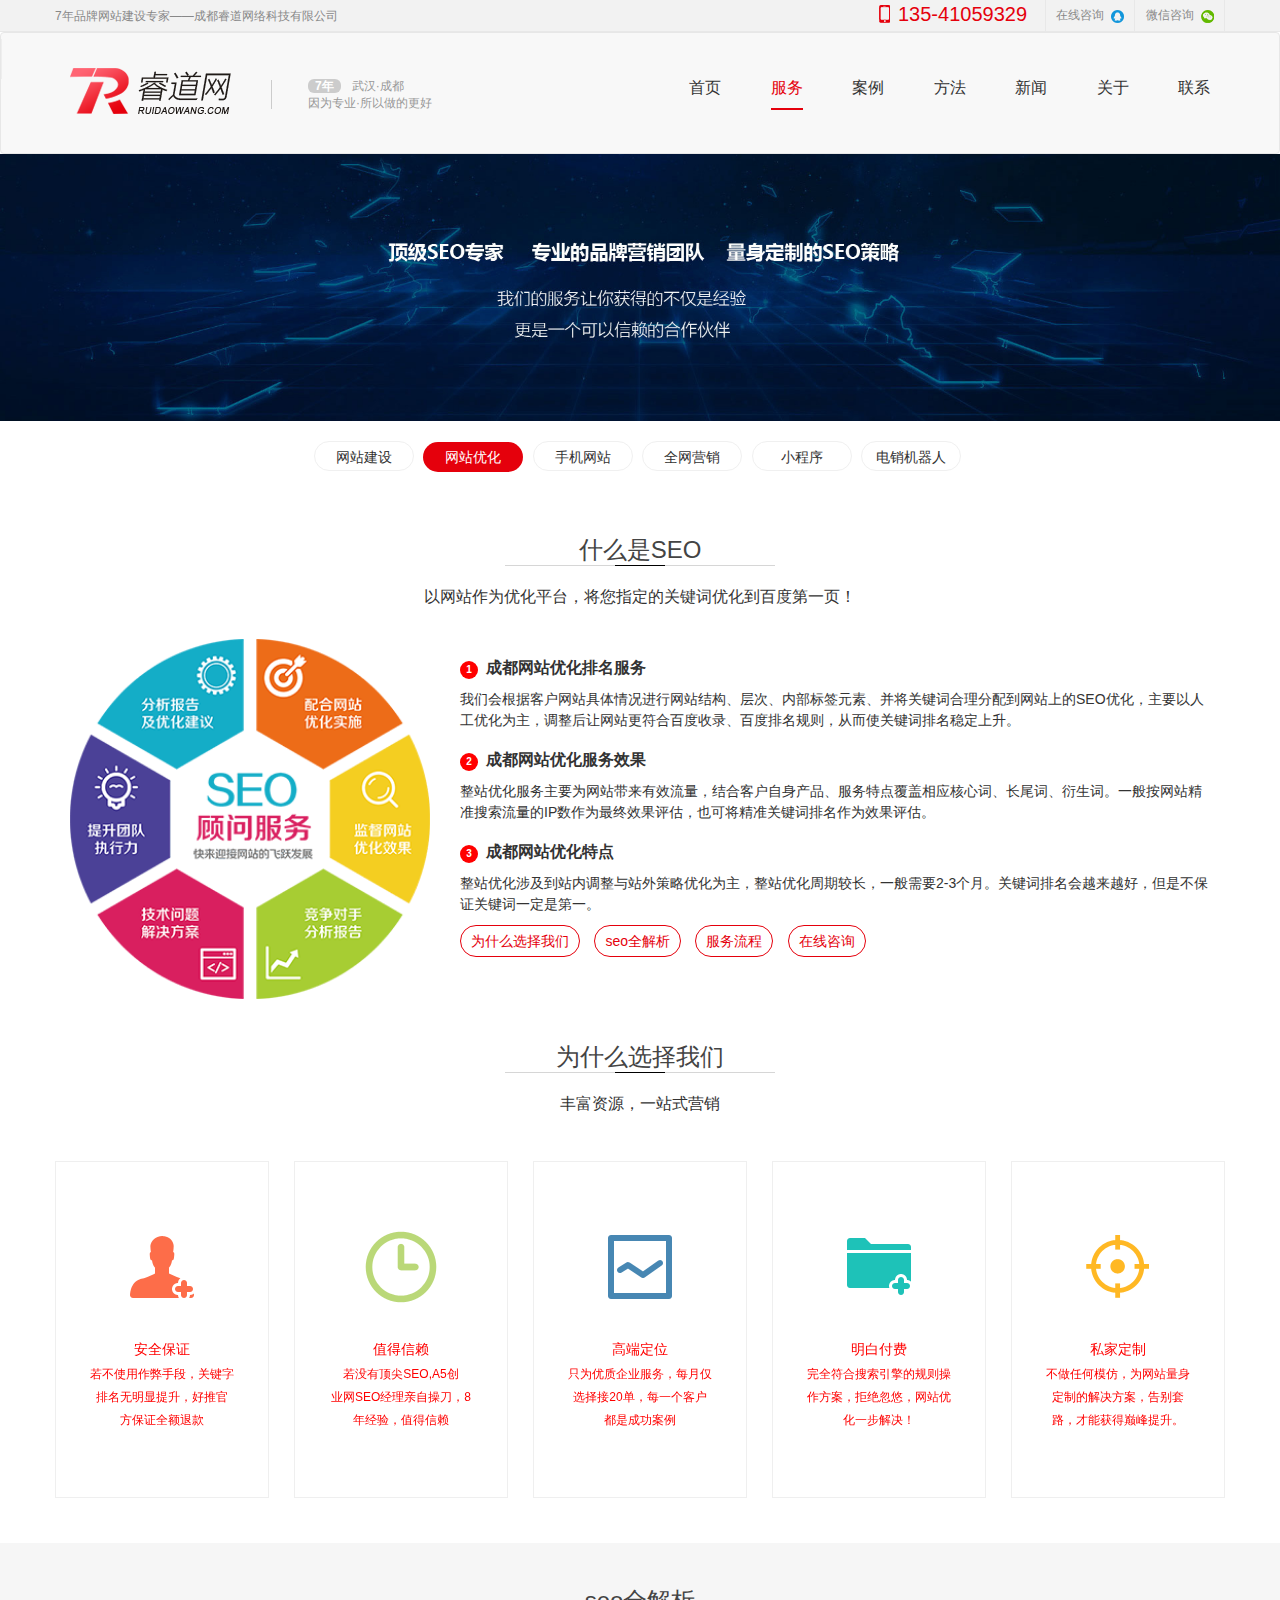
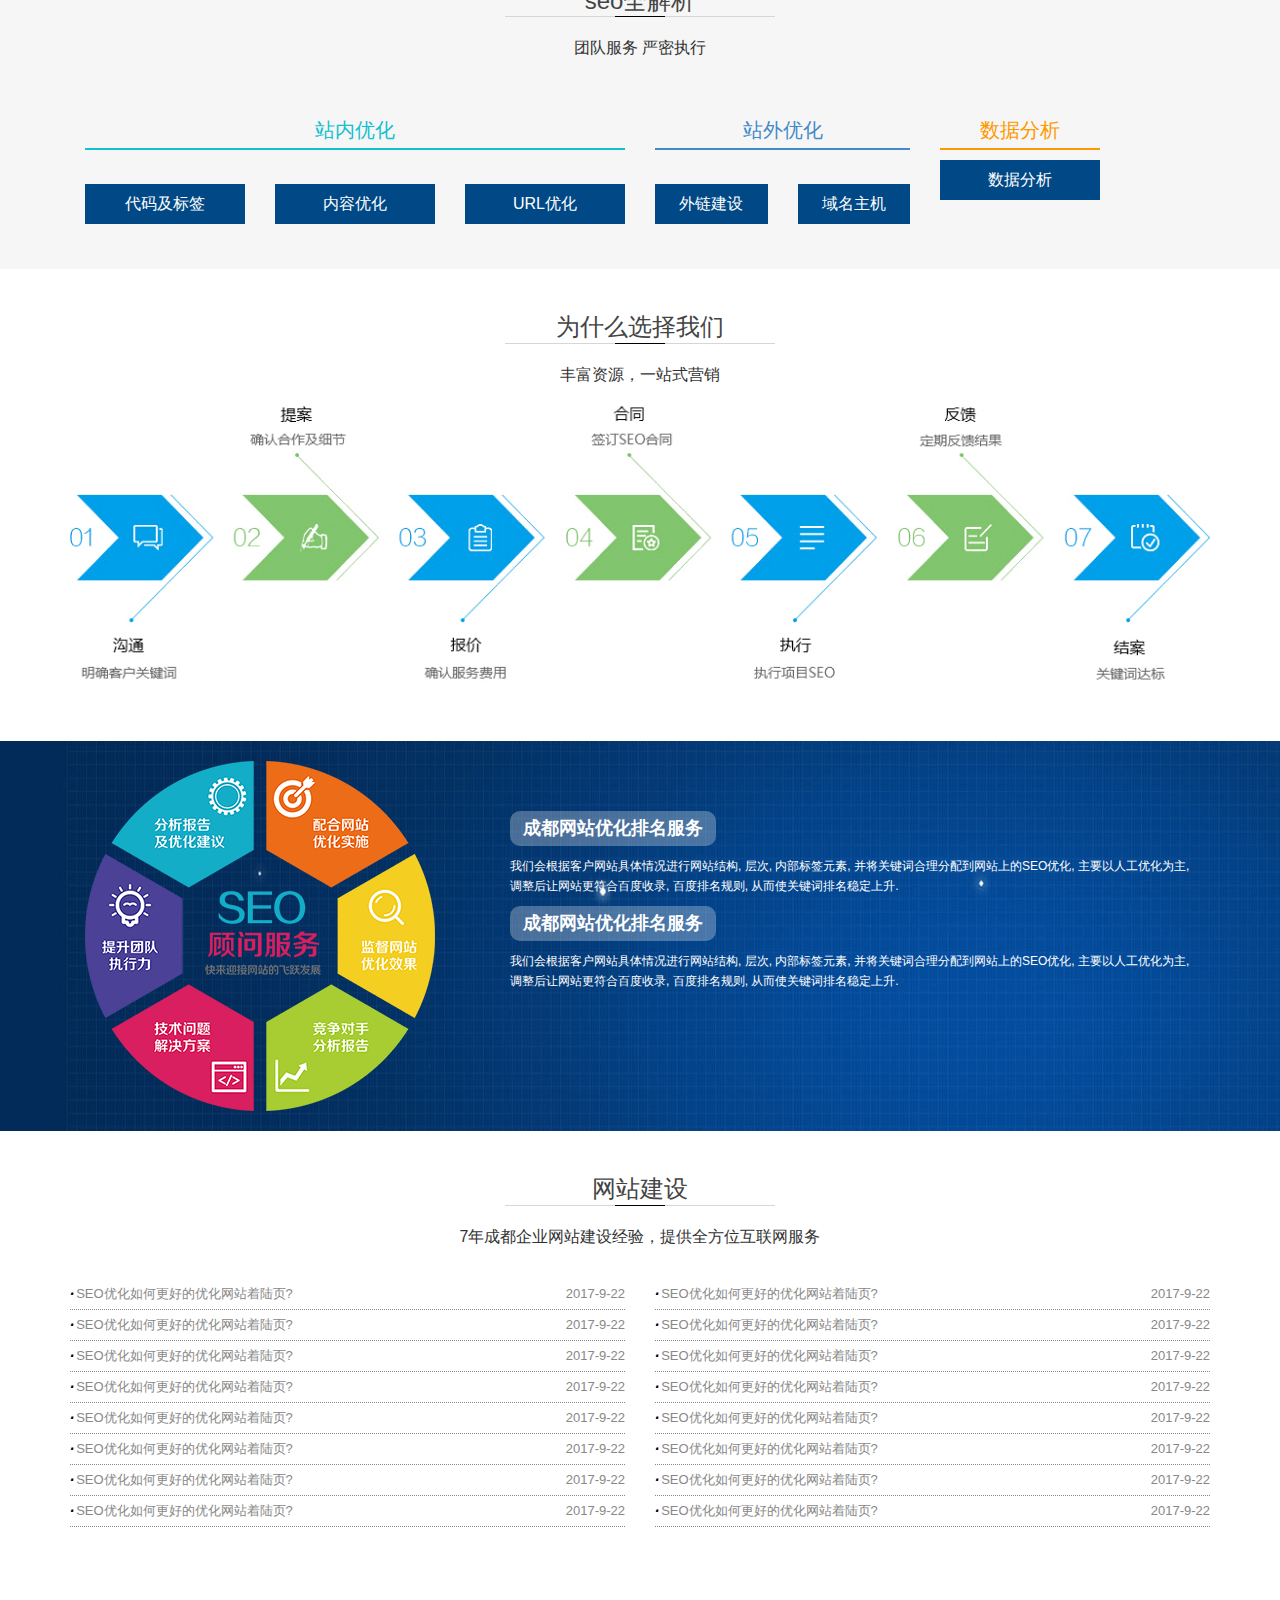
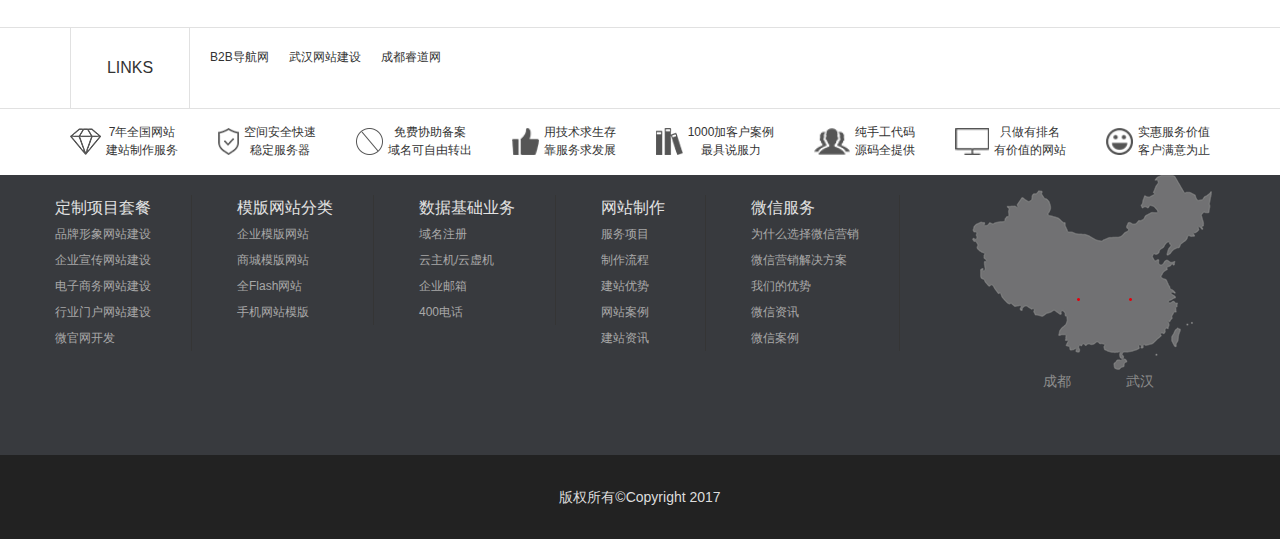
<file: service_optimization.html>
<!DOCTYPE html>
<html lang="en">
<head>
  <meta charset="UTF-8">
  <meta http-equiv="X-UA-Compatible" content="IE=edge">
  <meta name="viewport" content="width=device-width, initial-scale=1">
  <meta http-equiv="X-UA-Compatible" content="ie=edge">
  <link rel="stylesheet" href="css/bootstrap.min.css">
  <link rel="stylesheet" href="css/swiper.min.css">
  <link rel="stylesheet" href="css/global.css">
  <link rel="stylesheet" href="http://at.alicdn.com/t/font_824977_ldabbbg0omp.css">
  <title>睿道网 - 服务 - 网站优化</title>
</head>
<body>
  <!-- 顶部 -->
  <div class="topbar">
    <div class="container">
      <p class="title">7年品牌网站建设专家——成都睿道网络科技有限公司</p>
      <div class="right_aside">
        <div class="right_aside_details">
          <p class="tel"><img src="img/smallphone.png"><a href="tel:13541059329">135-41059329</a></p>
          <a target="_blank" href="http://wpa.qq.com/msgrd?v=3&uin=&site=qq&menu=yes">在线咨询<img src="img/QQ.png"></a>
          <a class="wx" href="#">微信咨询<img src="img/wx.png"></a>
          <img class="wx_ewm" src="img/wx_ewm.png">
        </div>
      </div>
    </div>
  </div>

  <!-- 导航 -->
  <nav class="navbar navbar navbar-default" role="navigation">
    <div class="container">
      <div class="navbar-header">
        <button type="button" class="navbar-toggle" data-toggle="collapse" data-target="#menu">
          <span class="sr-only">展开导航</span>
          <span class="icon-bar"></span>
          <span class="icon-bar"></span>
          <span class="icon-bar"></span>
        </button>

        <div class="navbar-brand">
          <img src="img/logo.png">
          <div class="visible-lg">
            <p><b>7年</b>武汉·成都</p>
            <p>因为专业·所以做的更好</p>
          </div>
        </div>
      </div>
      <div class="collapse navbar-collapse" id="menu">
        <ul class="nav">
          <li><a href="index.html">首页</a></li>
          <li class="active"><a href="service_site.html">服务</a></li>
          <li><a href="case.html">案例</a></li>
          <li><a href="plan.html">方法</a></li>
          <li><a href="news.html">新闻</a></li>
          <li><a href="about.html">关于</a></li>
          <li><a href="contact.html">联系</a></li>
        </ul>
      </div>
    </div>
  </nav>

  <!-- banner -->
  <div class="service_site_banner">
    <img src="img/seo_banner.jpg">
  </div>



  <!-- service_nav -->
  <div class="service_nav">
    <div class="container">
      <ul>
        <li><a href="service_site.html">网站建设</a></li>
        <li class="on"><a href="service_optimization.html">网站优化</a></li>
        <li><a href="service_wap.html">手机网站</a></li>
        <li><a href="service_marketing.html">全网营销</a></li>
        <li><a href="service_applet.html">小程序</a></li>
        <li><a href="service_robot.html">电销机器人</a></li>
      </ul>
    </div>
  </div>

  <!-- what_is_seo -->
<div class="what_is_seo">
  <div class="container">
    <div class="service_title">
      <h3>什么是SEO</h3>
      <div><span></span><b></b><span></span></div>
      <p>以网站作为优化平台，将您指定的关键词优化到百度第一页！</p>
    </div>
    <div class="row items">
      <div class="col-xs-12 col-sm-12 col-md-4">
        <img src="img/t4-img1.png">
      </div>
      <div class="col-xs-12 col-sm-12 col-md-8">
        <h5><b>1</b>成都网站优化排名服务</h5>
        <p>我们会根据客户网站具体情况进行网站结构、层次、内部标签元素、并将关键词合理分配到网站上的SEO优化，主要以人工优化为主，调整后让网站更符合百度收录、百度排名规则，从而使关键词排名稳定上升。</p>
        <h5><b>2</b>成都网站优化服务效果</h5>
        <p>整站优化服务主要为网站带来有效流量，结合客户自身产品、服务特点覆盖相应核心词、长尾词、衍生词。一般按网站精准搜索流量的IP数作为最终效果评估，也可将精准关键词排名作为效果评估。</p>
        <h5><b>3</b>成都网站优化特点</h5>
        <p>整站优化涉及到站内调整与站外策略优化为主，整站优化周期较长，一般需要2-3个月。关键词排名会越来越好，但是不保证关键词一定是第一。</p>
        <a href="#">为什么选择我们</a>
        <a href="#">seo全解析</a>
        <a href="#">服务流程</a>
        <a href="#">在线咨询</a>
      </div>
    </div>
  </div>
</div>
<!-- web_optimize -->
  <div class="web_optimize">

    <div class="service_title">
      <h3>为什么选择我们</h3>
      <div><span></span><b></b><span></span></div>
      <p>丰富资源，一站式营销</p>
    </div>
    <div class="container reasons">
        <div class="swiper-container reason">
          <div class="swiper-wrapper">
             <div class="swiper-slide sdfsaf">
               <img src="img/xz_1.png" alt="">
               <h5>安全保证</h5>
               <h6>若不使用作弊手段，关键字</h6>
               <h6>排名无明显提升，好推官</h6>
               <h6>方保证全额退款</h6>
             </div>
             <div class="swiper-slide sdfsaf">
               <img src="img/xz_2.png" alt="">
               <h5>值得信赖</h5>
               <h6>若没有顶尖SEO,A5创</h6>
               <h6>业网SEO经理亲自操刀，8</h6>
               <h6>年经验，值得信赖</h6>
             </div>
             <div class="swiper-slide sdfsaf">
              <img src="img/xz_3.png" alt="">
               <h5>高端定位</h5>
               <h6>只为优质企业服务，每月仅</h6>
               <h6>选择接20单，每一个客户</h6>
               <h6>都是成功案例</h6>
             </div>
             <div class="swiper-slide sdfsaf">
                <img src="img/xz_4.png" alt="">
               <h5>明白付费</h5>
               <h6>完全符合搜索引擎的规则操</h6>
               <h6>作方案，拒绝忽悠，网站优</h6>
               <h6>化一步解决！</h6>
             </div>
             <div class="swiper-slide sdfsaf">
                <img src="img/xz_5.png" alt="">
               <h5>私家定制</h5>
               <h6>不做任何模仿，为网站量身</h6>
               <h6>定制的解决方案，告别套</h6>
               <h6>路，才能获得巅峰提升。</h6>
             </div>
          </div>
        </div>
      </div>
  </div>
  <!-- service_optimization_analysis -->
  <div class="service_optimization_analysis">
    <div class="container">
      <div class="service_title">
        <h3>seo全解析</h3>
        <div><span></span><b></b><span></span></div>
        <p>团队服务 严密执行</p>
      </div>
      <div class="container-fluid">
        <div class="accordion" id="accordion2">
          <div class="row">

            <div class="col-xs-12 col-md-6 items">
              <h3>站内优化</h3>
              <div class="row">

                <div class="col-xs-12 col-sm-4">

                  <div class="accordion-group">
                    <div class="accordion-heading">
                      <a class="accordion-toggle" data-toggle="collapse" data-parent="#accordion2" href="#collapseOne">
                        代码及标签
                      </a>
                    </div>
                    <div id="collapseOne" class="accordion-body collapse">
                      <div class="accordion-inner"><a href="javascript:;">代码精简、CSS、JS</a></div>
                      <div class="accordion-inner"><a href="javascript:;">TITLE标签合理</a></div>
                      <div class="accordion-inner"><a href="javascript:;">策H1/H2标签划</a></div>
                      <div class="accordion-inner"><a href="javascript:;">METE标签合理</a></div>
                    </div>
                  </div>
                </div>

                <div class="col-xs-12 col-sm-4">
                  <div class="accordion-group">
                    <div class="accordion-heading">
                      <a class="accordion-toggle" data-toggle="collapse" data-parent="#accordion2" href="#collapseTwo">
                        内容优化
                      </a>
                    </div>
                    <div id="collapseTwo" class="accordion-body collapse">
                      <div class="accordion-inner"><a href="javascript:;">内容的原创性</a></div>
                      <div class="accordion-inner"><a href="javascript:;">内容更新频率</a></div>
                      <div class="accordion-inner"><a href="javascript:;">网站总数据量</a></div>
                    </div>
                  </div>
                </div>

                <div class="col-xs-12 col-sm-4">
                  <div class="accordion-group">
                    <div class="accordion-heading">
                      <a class="accordion-toggle" data-toggle="collapse" data-parent="#accordion2" href="#collapseThree">
                        URL优化
                      </a>
                    </div>
                    <div id="collapseThree" class="accordion-body collapse">
                      <div class="accordion-inner"><a href="javascript:;">导航结构优化</a></div>
                      <div class="accordion-inner"><a href="javascript:;">页面静态化</a></div>
                      <div class="accordion-inner"><a href="javascript:;">扁平化层级结构</a></div>
                      <div class="accordion-inner"><a href="javascript:;">SEO定制文件名</a></div>
                    </div>
                  </div>
                </div>
              </div>

            </div>


            <div class="col-xs-12 col-md-3 items">
              <h3>站外优化</h3>
              <div class="row">
                <div class="col-xs-12 col-sm-6">
                  <div class="accordion-group">
                    <div class="accordion-heading">
                      <a class="accordion-toggle" data-toggle="collapse" data-parent="#accordion2" href="#collapseFour">
                        外链建设
                      </a>
                    </div>
                    <div id="collapseFour" class="accordion-body collapse">
                      <div class="accordion-inner"><a href="javascript:;">分类目录</a></div>
                      <div class="accordion-inner"><a href="javascript:;">友情链接</a></div>
                      <div class="accordion-in  ner"><a href="javascript:;">自然产生链接</a></div>
                    </div>
                  </div>
                </div>
                <div class="col-xs-12 col-sm-6">
                  <div class="accordion-heading">
                    <a class="accordion-toggle" data-toggle="collapse" data-parent="#accordion2" href="#collapseFive">
                      域名主机
                    </a>
                  </div>
                  <div id="collapseFive" class="accordion-body collapse">
                    <div class="accordion-inner"><a href="javascript:;">域名年龄</a></div>
                    <div class="accordion-inner"><a href="javascript:;">域名名称</a></div>
                    <div class="accordion-inner"><a href="javascript:;">主机稳定</a></div>
                    <div class="accordion-inner"><a href="javascript:;">独立IP主机</a></div>
                  </div>
                </div>
              </div>
            </div>

            <div class="col-xs-12 col-md-2 items">
              <h3>数据分析</h3>
              <div class="accordion-heading">
                <a class="accordion-toggle" data-toggle="collapse" data-parent="#accordion2" href="#collapseSix">
                  数据分析
                </a>
              </div>
              <div id="collapseSix" class="accordion-body collapse">
                <div class="accordion-inner"><a href="javascript:;">关键词排名报告</a></div>
                <div class="accordion-inner"><a href="javascript:;">流量报告</a></div>
                <div class="accordion-inner"><a href="javascript:;">收录报告</a></div>
                <div class="accordion-inner"><a href="javascript:;">外链报告</a></div>
                <div class="accordion-inner"><a href="javascript:;">竞争对手分析</a></div>
              </div>
            </div>
          </div>
        </div>
      </div>
    </div>
  </div>
</div>


<!-- service_flow_bg -->

  <div class="service_flow_bg">
    <div class="container">
      <div class="service_title">
        <h3>为什么选择我们</h3>
        <div><span></span><b></b><span></span></div>
        <p>丰富资源，一站式营销</p>
      </div>
      <img src="img/seo5_img.jpg">
    </div>
  </div>


<!-- service_optimization_banner -->
<div class="service_optimization_banner">
  <div class="container">
    <div class="col-lg-4 col-md-4 col-sm-12 hidden-xs"><img src="img/t4-img1.png" alt=""></div>
    <ul class="col-lg-8 col-md-8 col-sm-12 hidden-xs list-unstyled">
      <li>
        <h4>成都网站优化排名服务</h4>
        <p>我们会根据客户网站具体情况进行网站结构, 层次, 内部标签元素, 并将关键词合理分配到网站上的SEO优化, 主要以人工优化为主, 调整后让网站更符合百度收录, 百度排名规则, 从而使关键词排名稳定上升.</p>
      </li>
      <li>
        <h4>成都网站优化排名服务</h4>
        <p>我们会根据客户网站具体情况进行网站结构, 层次, 内部标签元素, 并将关键词合理分配到网站上的SEO优化, 主要以人工优化为主, 调整后让网站更符合百度收录, 百度排名规则, 从而使关键词排名稳定上升.</p>
      </li>
    </ul>
  </div>
</div>

<!-- service_optimization_consultation -->
<div class="service_optimization_consultation">
  <div class="container">

    <div class="service_title">
      <h3>网站建设</h3>
      <div><span></span><b></b><span></span></div>
      <p>7年成都企业网站建设经验，提供全方位互联网服务</p>
    </div>

    <div class="row">
      <ul class="col-lg-6 col-md-6 col-sm-6 col-xs-12 list-unstyled">
        <li>
          <p><i>.</i>SEO优化如何更好的优化网站着陆页?</p>
          <p>2017-9-22</p>
        </li>
        <li>
          <p><i>.</i>SEO优化如何更好的优化网站着陆页?</p>
          <p>2017-9-22</p>
        </li>
        <li>
          <p><i>.</i>SEO优化如何更好的优化网站着陆页?</p>
          <p>2017-9-22</p>
        </li>
        <li>
          <p><i>.</i>SEO优化如何更好的优化网站着陆页?</p>
          <p>2017-9-22</p>
        </li>
        <li>
          <p><i>.</i>SEO优化如何更好的优化网站着陆页?</p>
          <p>2017-9-22</p>
        </li>
        <li>
          <p><i>.</i>SEO优化如何更好的优化网站着陆页?</p>
          <p>2017-9-22</p>
        </li>
        <li>
          <p><i>.</i>SEO优化如何更好的优化网站着陆页?</p>
          <p>2017-9-22</p>
        </li>
        <li>
          <p><i>.</i>SEO优化如何更好的优化网站着陆页?</p>
          <p>2017-9-22</p>
        </li>
      </ul>
      <ul class="col-lg-6 col-md-6 col-sm-6 col-xs-12 list-unstyled">
        <li>
          <p><i>.</i>SEO优化如何更好的优化网站着陆页?</p>
          <p>2017-9-22</p>
        </li>
        <li>
          <p><i>.</i>SEO优化如何更好的优化网站着陆页?</p>
          <p>2017-9-22</p>
        </li>
        <li>
          <p><i>.</i>SEO优化如何更好的优化网站着陆页?</p>
          <p>2017-9-22</p>
        </li>
        <li>
          <p><i>.</i>SEO优化如何更好的优化网站着陆页?</p>
          <p>2017-9-22</p>
        </li>
        <li>
          <p><i>.</i>SEO优化如何更好的优化网站着陆页?</p>
          <p>2017-9-22</p>
        </li>
        <li>
          <p><i>.</i>SEO优化如何更好的优化网站着陆页?</p>
          <p>2017-9-22</p>
        </li>
        <li>
          <p><i>.</i>SEO优化如何更好的优化网站着陆页?</p>
          <p>2017-9-22</p>
        </li>
        <li>
          <p><i>.</i>SEO优化如何更好的优化网站着陆页?</p>
          <p>2017-9-22</p>
        </li>
      </ul>
    </div>

  </div>
</div>





<!-- footer -->
<div class="footer">
  <div class="footer_top">
    <div class="container">
      <p>LINKS</p>
      <p><b>B2B导航网</b><b>武汉网站建设</b><b>成都睿道网</b></p>
    </div>
  </div>
  <div class="footer_mid container">
    <ul>
      <li>
        <img src="img/link1.png">
        <p>
          <b>7年全国网站</b>
          <b>建站制作服务</b>
        </p>
      </li>
      <li>
        <img src="img/link2.png">
        <p>
          <b>空间安全快速</b>
          <b>稳定服务器</b>
        </p>
      </li><li>
        <img src="img/link3.png">
        <p>
          <b>免费协助备案</b>
          <b>域名可自由转出</b>
        </p>
      </li><li>
        <img src="img/link4.png">
        <p>
          <b>用技术求生存</b>
          <b>靠服务求发展</b>
        </p>
      </li>
      <li>
        <img src="img/link5.png">
        <p>
          <b>1000加客户案例</b>
          <b>最具说服力</b>
        </p>
      </li>
      <li>
        <img src="img/link6.png">
        <p>
          <b>纯手工代码</b>
          <b>源码全提供</b>
        </p>
      </li>
      <li>
        <img src="img/link7.png">
        <p>
          <b>只做有排名</b>
          <b>有价值的网站</b>
        </p>
      </li>
      <li>
        <img src="img/link8.png">
        <p>
          <b>实惠服务价值</b>
          <b>客户满意为止</b>
        </p>
      </li>
    </ul>
  </div>
  <div class="footer_bottom">
    <div class="container">
      <ul class="footer_bottom_l">
        <li>
          <ul>
            <li><a href="#">定制项目套餐</a></li>
            <li><a href="#">品牌形象网站建设</a></li>
            <li><a href="#">企业宣传网站建设</a></li>
            <li><a href="#">电子商务网站建设</a></li>
            <li><a href="#">行业门户网站建设</a></li>
            <li><a href="#">微官网开发</a></li>
          </ul>
        </li>
        <li>
          <ul>
            <li><a href="#">模版网站分类</a></li>
            <li><a href="#">企业模版网站</a></li>
            <li><a href="#">商城模版网站</a></li>
            <li><a href="#">全Flash网站</a></li>
            <li><a href="#">手机网站模版</a></li>
          </ul>
        </li>
        <li>
          <ul>
            <li><a href="#">数据基础业务</a></li>
            <li><a href="#">域名注册</a></li>
            <li><a href="#">云主机/云虚机</a></li>
            <li><a href="#">企业邮箱</a></li>
            <li><a href="#">400电话</a></li>
          </ul>
        </li>
        <li>
          <ul>
            <li><a href="#">网站制作</a></li>
            <li><a href="#">服务项目</a></li>
            <li><a href="#">制作流程</a></li>
            <li><a href="#">建站优势</a></li>
            <li><a href="#">网站案例</a></li>
            <li><a href="#">建站资讯</a></li>
          </ul>
        </li>
        <li>
          <ul>
            <li><a href="#">微信服务</a></li>
            <li><a href="#">为什么选择微信营销</a></li>
            <li><a href="#">微信营销解决方案</a></li>
            <li><a href="#">我们的优势</a></li>
            <li><a href="#">微信资讯</a></li>
            <li><a href="#">微信案例</a></li>
          </ul>
        </li>
      </ul>
      <div class="footer_bottom_r">
        <img src="img/map.png">
        <div class="address">
          <a href="javascript:;">成都</a>
          <a href="javascript:;">武汉</a>
        </div>
        <div class="left">
          <span>135-4105-9329</span>
          <span></span>
        </div>
        <div class="right">
          <span>135-4105-9329</span>
          <span></span>
        </div>
      </div>
    </div>
  </div>
  <div class="footer_copyright">
    <p>版权所有©Copyright 2017</p>
  </div>
</div>



<script src="js/jquery.min.js"></script>
<script src="js/bootstrap.min.js"></script>
<script src="js/swiper.min.js"></script>
<script src="js/global.js"></script>
</body>
</html>
</file>
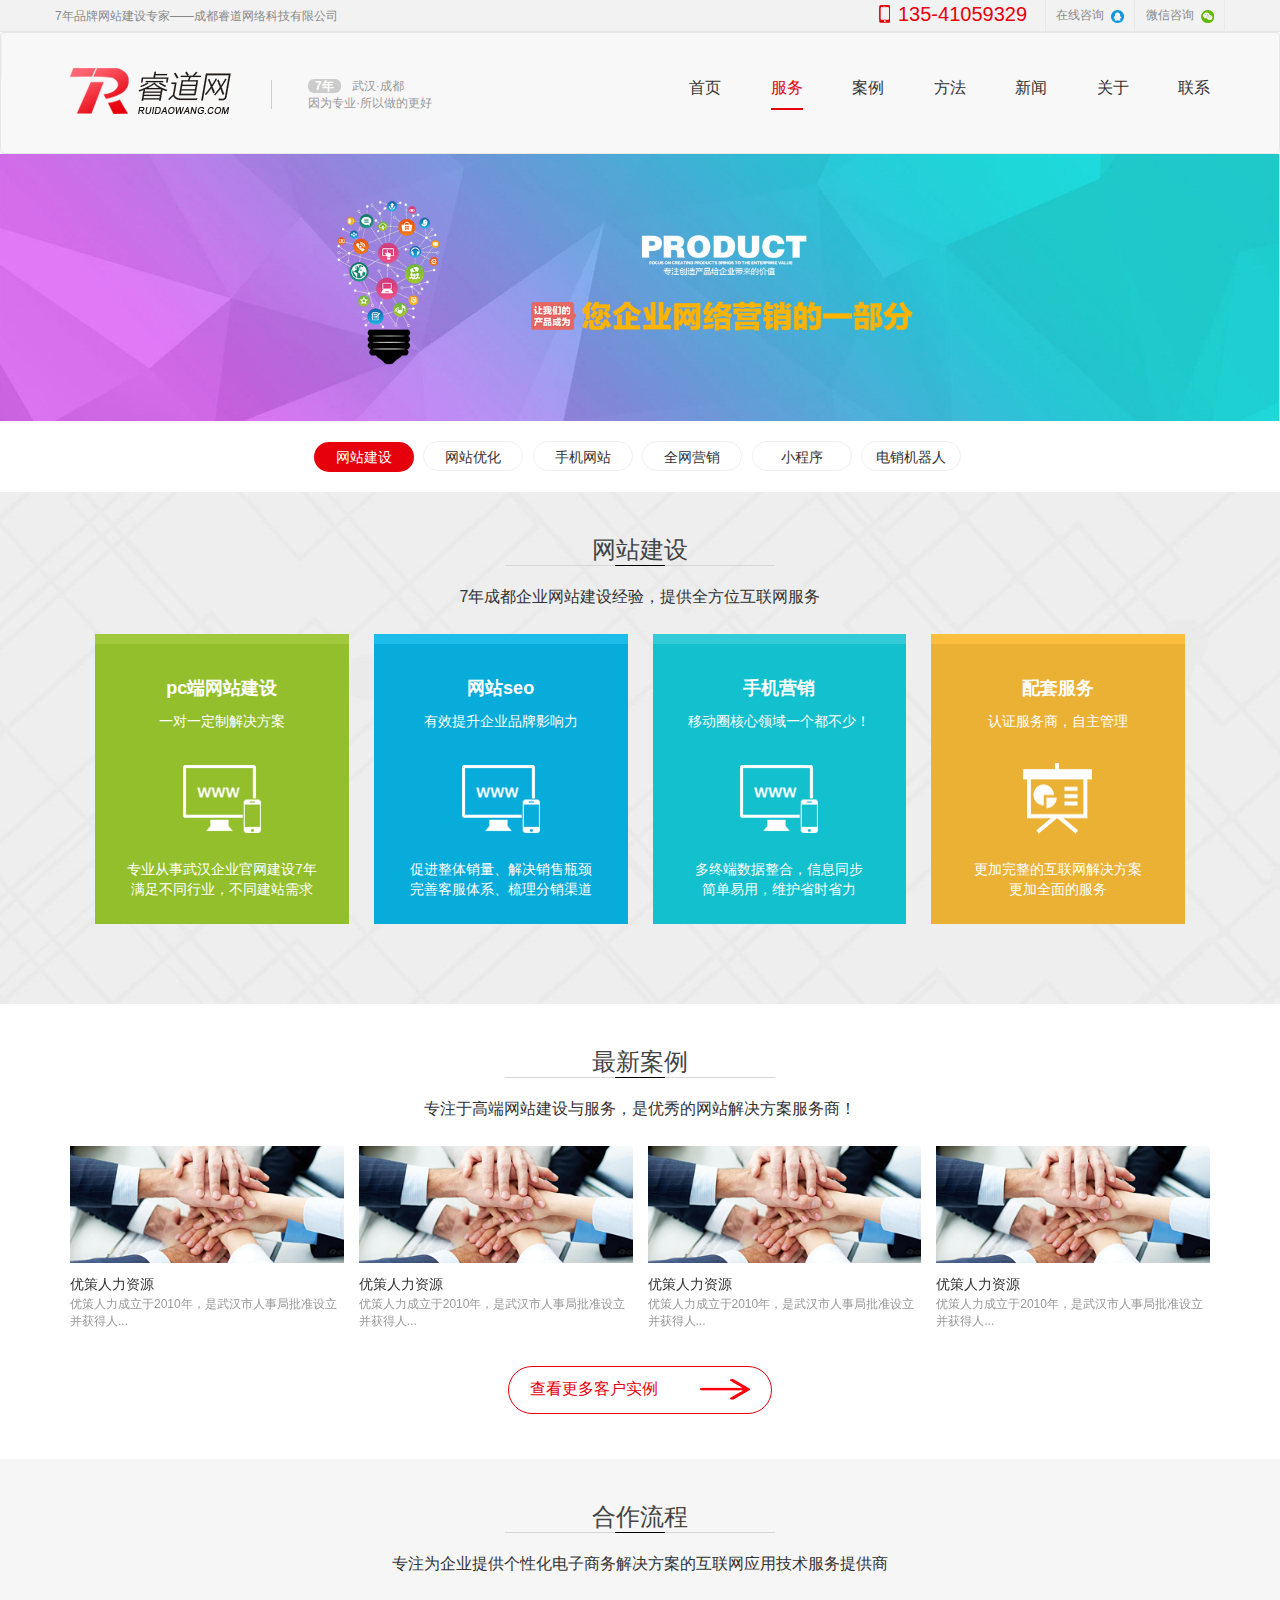
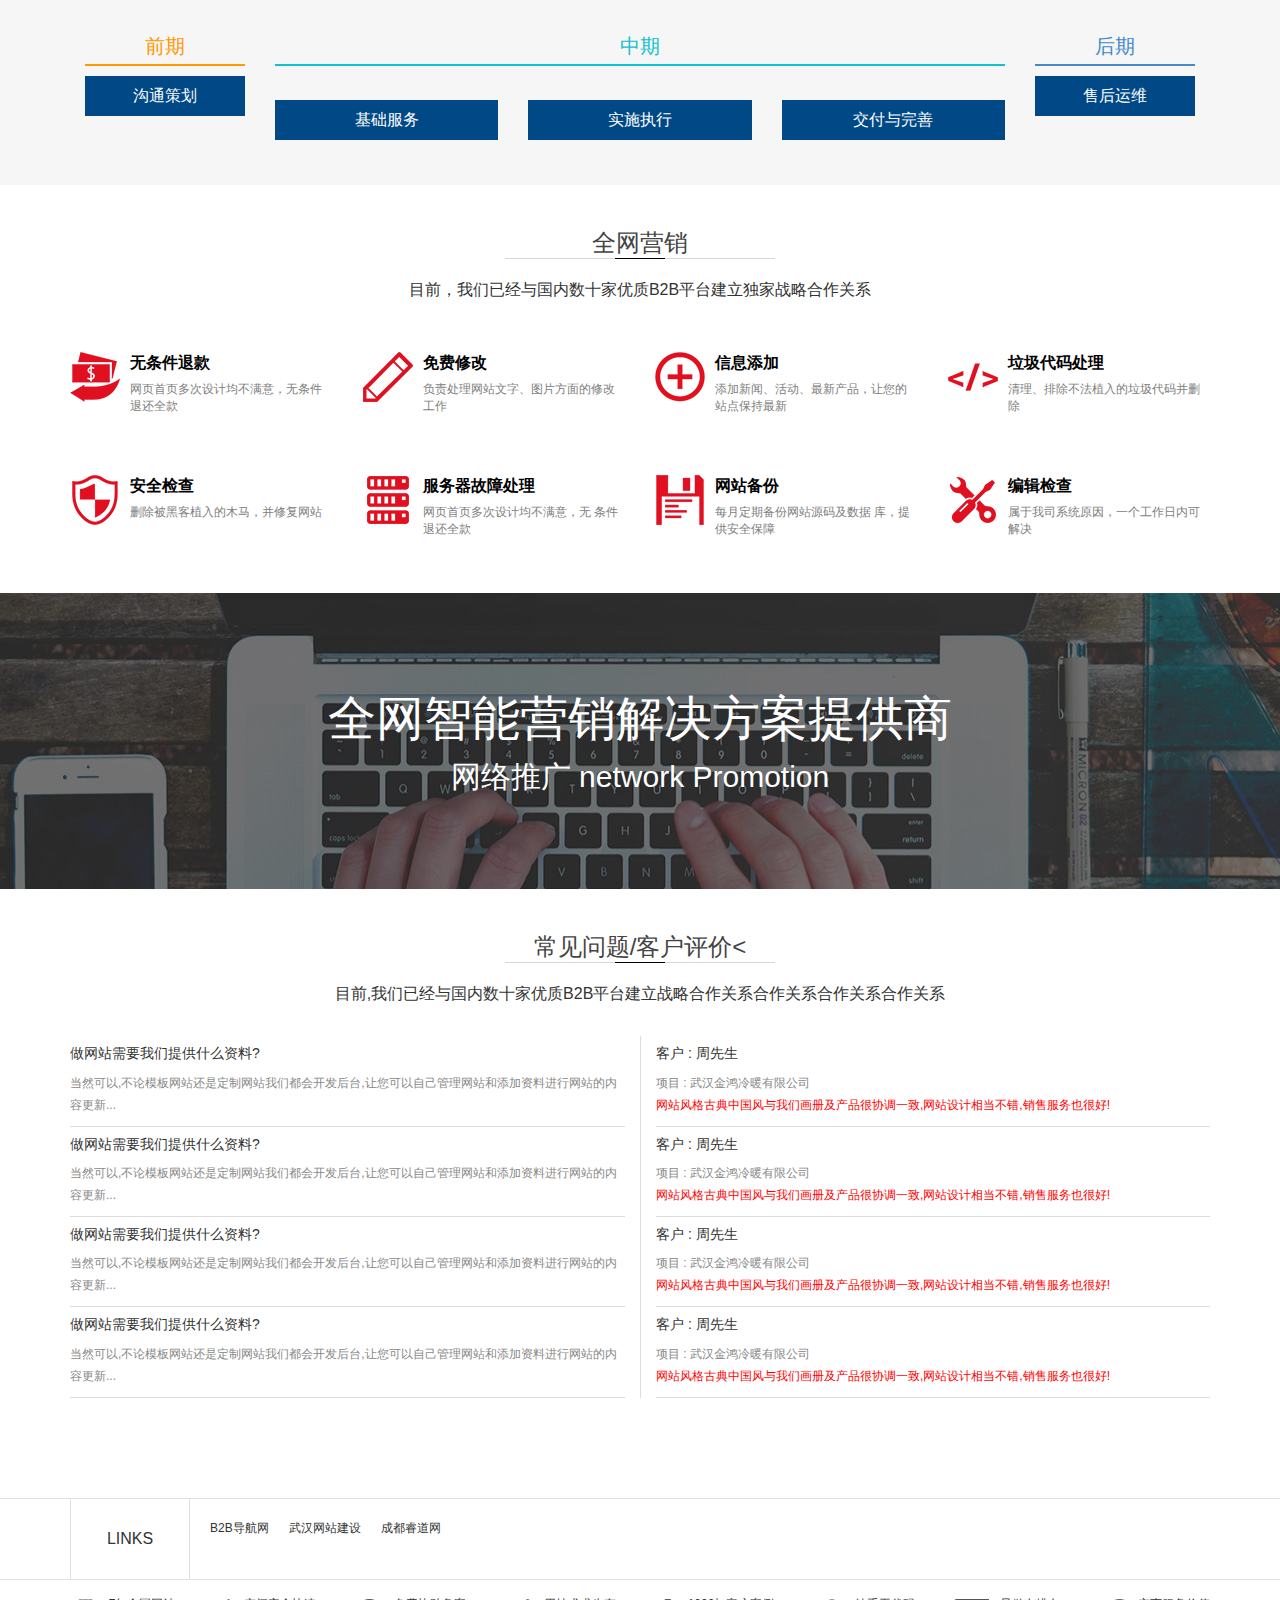
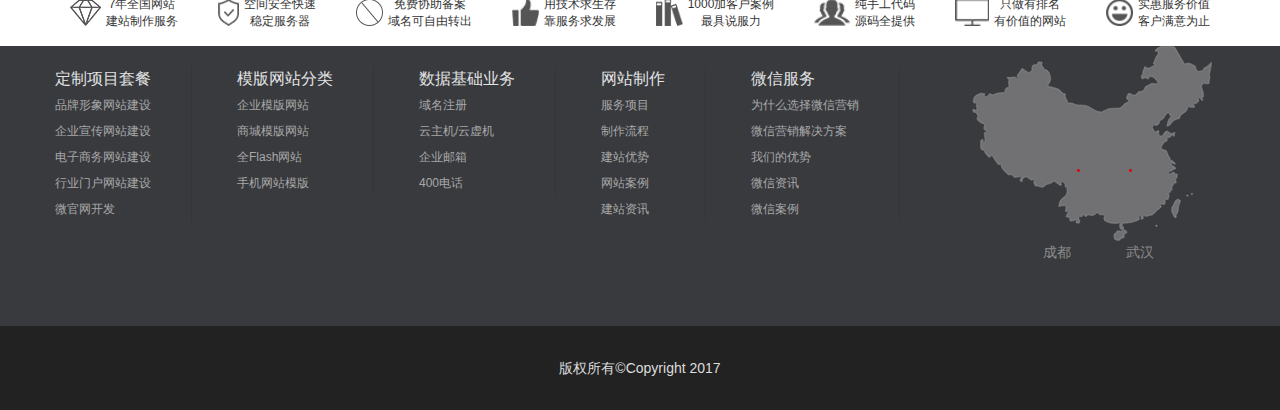
<file: service_site.html>
<!DOCTYPE html>
<html lang="en">
<head>
  <meta charset="UTF-8">
  <meta http-equiv="X-UA-Compatible" content="IE=edge">
  <meta name="viewport" content="width=device-width, initial-scale=1">
  <meta http-equiv="X-UA-Compatible" content="ie=edge">
  <link rel="stylesheet" href="css/bootstrap.min.css">
  <link rel="stylesheet" href="css/swiper.min.css">
  <link rel="stylesheet" href="css/global.css">
  <link rel="stylesheet" href="http://at.alicdn.com/t/font_824977_ldabbbg0omp.css">
  <title>睿道网 - 服务 - 网站建设</title>
</head>
<body>
  <!-- 顶部 -->
  <div class="topbar">
    <div class="container">
      <p class="title">7年品牌网站建设专家——成都睿道网络科技有限公司</p>
      <div class="right_aside">
        <div class="right_aside_details">
          <p class="tel"><img src="img/smallphone.png"><a href="tel:13541059329">135-41059329</a></p>
          <a target="_blank" href="http://wpa.qq.com/msgrd?v=3&uin=&site=qq&menu=yes">在线咨询<img src="img/QQ.png"></a>
          <a class="wx" href="#">微信咨询<img src="img/wx.png"></a>
          <img class="wx_ewm" src="img/wx_ewm.png">
        </div>
      </div>
    </div>
  </div>

  <!-- 导航 -->
  <nav class="navbar navbar navbar-default" role="navigation">
    <div class="container">
      <div class="navbar-header">
        <button type="button" class="navbar-toggle" data-toggle="collapse" data-target="#menu">
          <span class="sr-only">展开导航</span>
          <span class="icon-bar"></span>
          <span class="icon-bar"></span>
          <span class="icon-bar"></span>
        </button>

        <div class="navbar-brand">
          <img src="img/logo.png">
          <div class="visible-lg">
            <p><b>7年</b>武汉·成都</p>
            <p>因为专业·所以做的更好</p>
          </div>
        </div>
      </div>

      <div class="collapse navbar-collapse" id="menu">
        <ul class="nav">
          <li><a href="index.html">首页</a></li>
          <li class="active"><a href="service_site.html">服务</a></li>
          <li><a href="case.html">案例</a></li>
          <li><a href="plan.html">方法</a></li>
          <li><a href="news.html">新闻</a></li>
          <li><a href="about.html">关于</a></li>
          <li><a href="contact.html">联系</a></li>
        </ul>
      </div>

    </div>
  </nav>

  <!-- banner -->
  <div class="service_site_banner">
    <img src="img/web_banner.jpg">
  </div>



  <!-- service_nav -->
  <div class="service_nav">
    <div class="container">
      <ul>
        <li class="on"><a href="service_site.html">网站建设</a></li>
        <li><a href="service_optimization.html">网站优化</a></li>
        <li><a href="service_wap.html">手机网站</a></li>
        <li><a href="service_marketing.html">全网营销</a></li>
        <li><a href="service_applet.html">小程序</a></li>
        <li><a href="service_robot.html">电销机器人</a></li>
      </ul>
    </div>
  </div>

  <!-- 网站建设 -->
  <div class="service_site_website">
    <div class="container">
      <div class="service_title">
        <h3>网站建设</h3>
        <div><span></span><b></b><span></span></div>
        <p>7年成都企业网站建设经验，提供全方位互联网服务</p>
      </div>
      <div class="swiper-container service_site_website_swiper">
        <div class="swiper-wrapper">
          <div class="swiper-slide">
            <div class="items">
              <div class="items_show">
                <h3>pc端网站建设</h3>
                <h5>一对一定制解决方案</h5>
                <img src="img/icon_item1.png">
                <p>专业从事武汉企业官网建设7年<br>满足不同行业，不同建站需求</p>
              </div>
              <div class="items_hide">
                <b>多维展示</b>
                <p> PC、移动、微信全面兼容</p>
                <b>全网覆盖 </b>
                <p> pc+移动同步实现搜索引擎+B2B、分类、新闻、微信、社区全面覆盖</p>
                <b>智能技术</b>
                <p> 独有的产品定位智能分析<br>内容智能匹配与分发技术</p>
                <b>价格最优</b>
                <p> 只需普通业务员全年30%的成本投入</p>
              </div>
            </div>
          </div>
          <div class="swiper-slide">
            <div class="items">
              <div class="items_show">
                <h3>网站seo</h3>
                <h5>有效提升企业品牌影响力</h5>
                <img src="img/icon_item1.png">
                <p>促进整体销量、解决销售瓶颈<br>完善客服体系、梳理分销渠道</p>
              </div>
              <div class="items_hide">
                <b>多维展示</b>
                <p> PC、移动、微信全面兼容</p>
                <b>全网覆盖 </b>
                <p> pc+移动同步实现搜索引擎+B2B、分类、新闻、微信、社区全面覆盖</p>
                <b>智能技术</b>
                <p> 独有的产品定位智能分析<br>内容智能匹配与分发技术</p>
                <b>价格最优</b>
                <p> 只需普通业务员全年30%的成本投入</p>
              </div>
            </div>
          </div>
          <div class="swiper-slide">
            <div class="items">
              <div class="items_show">
                <h3>手机营销</h3>
                <h5>移动圈核心领域一个都不少！</h5>
                <img src="img/icon_item1.png">
                <p>多终端数据整合，信息同步<br>简单易用，维护省时省力</p>
              </div>
              <div class="items_hide">
                <b>多维展示</b>
                <p> PC、移动、微信全面兼容</p>
                <b>全网覆盖 </b>
                <p> pc+移动同步实现搜索引擎+B2B、分类、新闻、微信、社区全面覆盖</p>
                <b>智能技术</b>
                <p> 独有的产品定位智能分析<br>内容智能匹配与分发技术</p>
                <b>价格最优</b>
                <p> 只需普通业务员全年30%的成本投入</p>
              </div>
            </div>
          </div>
          <div class="swiper-slide">
            <div class="items">
              <div class="items_show">
                <h3>配套服务</h3>
                <h5>认证服务商，自主管理</h5>
                <img src="img/icon_item4.png">
                <p>更加完整的互联网解决方案<br>更加全面的服务</p>
              </div>
              <div class="items_hide">
                <b>多维展示</b>
                <p> PC、移动、微信全面兼容</p>
                <b>全网覆盖 </b>
                <p> pc+移动同步实现搜索引擎+B2B、分类、新闻、微信、社区全面覆盖</p>
                <b>智能技术</b>
                <p> 独有的产品定位智能分析<br>内容智能匹配与分发技术</p>
                <b>价格最优</b>
                <p> 只需普通业务员全年30%的成本投入</p>
              </div>
            </div>
          </div>
        </div>
      </div>
    </div>
  </div>

  <!-- 最新案例 -->
  <div class="service_site_case">
    <div class="container">
      <div class="service_title">
        <h3>最新案例</h3>
        <div><span></span><b></b><span></span></div>
        <p>专注于高端网站建设与服务，是优秀的网站解决方案服务商！</p>
      </div>
      <div class="swiper-container service_site_case_swiper">
        <div class="swiper-wrapper">
          <div class="swiper-slide">
            <div class="items">
              <div class="image">
                <img src="img/guanyu_03.png">
                <div><b><span class="iconfont icon-cha"></span></b></div>
              </div>
              <b>优策人力资源</b>
              <p>优策人力成立于2010年，是武汉市人事局批准设立 并获得人...</p>
            </div>
          </div>
          <div class="swiper-slide">
            <div   class="items">
              <div class="image">
                <img src="img/guanyu_03.png">
                <div><b><span class="iconfont icon-cha"></span></b></div>
              </div>
              <b>优策人力资源</b>
              <p>优策人力成立于2010年，是武汉市人事局批准设立 并获得人...</p>
            </div>
          </div>
          <div class="swiper-slide">
            <div class="items">
              <div class="image">
                <img src="img/guanyu_03.png">
                <div><b><span class="iconfont icon-cha"></span></b></div>
              </div>
              <b>优策人力资源</b>
              <p>优策人力成立于2010年，是武汉市人事局批准设立 并获得人...</p>
            </div>
          </div>
          <div class="swiper-slide">
            <div class="items">
              <div class="image">
                <img src="img/guanyu_03.png">
                <div><b><span class="iconfont icon-cha"></span></b></div>
              </div>
              <b>优策人力资源</b>
              <p>优策人力成立于2010年，是武汉市人事局批准设立 并获得人...</p>
            </div>
          </div>
        </div>
      </div>
      <div class="service_site_case_icon">
        <a href="javascript:;">查看更多客户实例</a>
        <img src="img/arrow.png">
      </div>
    </div>
  </div>

  <!-- 合作流程 -->
  <div class="service_site_flow">
    <div class="container">
      <div class="service_title">
        <h3>合作流程</h3>
        <div><span></span><b></b><span></span></div>
        <p>专注为企业提供个性化电子商务解决方案的互联网应用技术服务提供商</p>
      </div>
      <div class="container-fluid">
        <div class="accordion" id="accordion2">
          <div class="row">
            <div class="col-xs-12 col-md-2 items">
              <h3>前期</h3>
              <div class="accordion-group">
                <div class="accordion-heading">
                  <a class="accordion-toggle" data-toggle="collapse" data-parent="#accordion2" href="#collapseOne">
                    沟通策划
                  </a>
                </div>
                <div id="collapseOne" class="accordion-body collapse">
                  <div class="accordion-inner"><a href="javascript:;">沟通</a></div>
                  <div class="accordion-inner"><a href="javascript:;">调研</a></div>
                  <div class="accordion-inner"><a href="javascript:;">策划</a></div>
                </div>
              </div>
            </div>


            <div class="col-xs-12 col-md-8 items">
              <h3>中期</h3>
              <div class="row">
                <div class="col-xs-12 col-sm-4 ">
                  <div class="accordion-group">
                    <div class="accordion-heading">
                      <a class="accordion-toggle" data-toggle="collapse" data-parent="#accordion2" href="#collapseTwo">
                        基础服务
                      </a>
                    </div>
                    <div id="collapseTwo" class="accordion-body collapse">
                      <div class="accordion-inner"><a href="javascript:;">域名</a></div>
                      <div class="accordion-inner"><a href="javascript:;">主机</a></div>
                      <div class="accordion-inner"><a href="javascript:;">邮箱</a></div>
                      <div class="accordion-inner"><a href="javascript:;">备案</a></div>
                    </div>
                  </div>
                </div>

                <div class="col-xs-12 col-sm-4">
                  <div class="accordion-group">
                    <div class="accordion-heading">
                      <a class="accordion-toggle" data-toggle="collapse" data-parent="#accordion2" href="#collapseThree">
                        实施执行
                      </a>
                    </div>
                    <div id="collapseThree" class="accordion-body collapse">
                      <div class="accordion-inner"><a href="javascript:;">创意规划</a></div>
                      <div class="accordion-inner"><a href="javascript:;">视觉设计</a></div>
                      <div class="accordion-inner"><a href="javascript:;">动效设计</a></div>
                      <div class="accordion-inner"><a href="javascript:;">前端执行</a></div>
                      <div class="accordion-inner"><a href="javascript:;">功能开发</a></div>
                      <div class="accordion-inner"><a href="javascript:;">SEO执行</a></div>
                    </div>
                  </div>
                </div>
                <div class="col-xs-12 col-sm-4">
                  <div class="accordion-group">
                    <div class="accordion-heading">
                      <a class="accordion-toggle" data-toggle="collapse" data-parent="#accordion2" href="#collapseFour">
                        交付与完善
                      </a>
                    </div>
                    <div id="collapseFour" class="accordion-body collapse">
                      <div class="accordion-inner"><a href="javascript:;">标准测试</a></div>
                      <div class="accordion-inner"><a href="javascript:;">内容完善</a></div>
                      <div class="accordion-inner"><a href="javascript:;">交付培训</a></div>
                    </div>
                  </div>
                </div>
              </div>
            </div>


            <div class="col-xs-12 col-md-2 items">
              <h3>后期</h3>
              <div class="accordion-heading">
                <a class="accordion-toggle" data-toggle="collapse" data-parent="#accordion2" href="#collapseFive">
                  售后运维
                </a>
              </div>
              <div id="collapseFive" class="accordion-body collapse">
                <div class="accordion-inner"><a href="javascript:;">售后服务支持</a></div>
                <div class="accordion-inner"><a href="javascript:;">数据安全</a></div>
                <div class="accordion-inner"><a href="javascript:;">营销与推广</a></div>
                <div class="accordion-inner"><a href="javascript:;">定期运维报告</a></div>
                <div class="accordion-inner"><a href="javascript:;">行业咨询</a></div>
                <div class="accordion-inner"><a href="javascript:;">售后运维</a></div>
              </div>
            </div>
          </div>
        </div>


      </div>
    </div>
  </div>

  <!-- 售后服务 -->
  <div class="service_site_sell_after">
    <div class="container">
      <div class="service_title">
        <h3>全网营销</h3>
        <div><span></span><b></b><span></span></div>
        <p>目前，我们已经与国内数十家优质B2B平台建立独家战略合作关系</p>
      </div>
      <div class="row items">
        <div class="col-xs-12 col-sm-6 col-md-3">
          <div class="in">
            <img src="img/s1.png">
            <div class="r">
              <b>无条件退款</b>
              <p>网页首页多次设计均不满意，无条件退还全款</p>
            </div>
          </div>
        </div>
        <div class="col-xs-12 col-sm-6 col-md-3">
          <div class="in">
            <img src="img/s2.png">
            <div class="r">
              <b>免费修改</b>
              <p>负责处理网站文字、图片方面的修改工作</p>
            </div>
          </div>
        </div>
        <div class="col-xs-12 col-sm-6 col-md-3">
          <div class="in">
            <img src="img/s3.png">
            <div class="r">
              <b>信息添加</b>
              <p>添加新闻、活动、最新产品，让您的站点保持最新</p>
            </div>
          </div>
        </div>
        <div class="col-xs-12 col-sm-6 col-md-3">
          <div class="in">
            <img src="img/s4.png">
            <div class="r">
              <b>垃圾代码处理</b>
              <p>清理、排除不法植入的垃圾代码并删除</p>
            </div>
          </div>
        </div>
      </div>
      <div class="row items">
        <div class="col-xs-12 col-sm-6 col-md-3">
          <div class="in">
            <img src="img/s5.png">
            <div class="r">
              <b>安全检查</b>
              <p>删除被黑客植入的木马，并修复网站</p>
            </div>
          </div>
        </div>
        <div class="col-xs-12 col-sm-6 col-md-3">
          <div class="in">
            <img src="img/s6.png">
            <div class="r">
              <b>服务器故障处理</b>
              <p>网页首页多次设计均不满意，无 条件退还全款</p>
            </div>
          </div>
        </div>
        <div class="col-xs-12 col-sm-6 col-md-3">
          <div class="in">
            <img src="img/s7.png">
            <div class="r">
              <b>网站备份</b>
              <p>每月定期备份网站源码及数据 库，提供安全保障</p>
            </div>
          </div>
        </div>
        <div class="col-xs-12 col-sm-6 col-md-3">
          <div class="in">
            <img src="img/s8.png">
            <div class="r">
              <b>编辑检查</b>
              <p>属于我司系统原因，一个工作日内可解决</p>
            </div>
          </div>
        </div>
      </div>
    </div>
  </div>
<!-- web_c_banner -->
<div class="web_c_banner">
  <div class="container">
    <h1>全网智能营销解决方案提供商</h1>
    <p>网络推广 network Promotion</p>
  </div>
</div>


<!-- web_c_banner_problem -->

  <div class="web_c_banner_problem">
    <div class="container">
      <div class="service_title">
        <h3>常见问题/客户评价<</h3>
        <div><span></span><b></b><span></span></div>
        <p>目前,我们已经与国内数十家优质B2B平台建立战略合作关系合作关系合作关系合作关系</p>
      </div>
        <div class="row">
            <ul class="col-lg-6 col-md-6 col-sm-6 col-xs-12 list-unstyled kehubox">
             <li>
               <h5>做网站需要我们提供什么资料?</h5>
               <p>当然可以,不论模板网站还是定制网站我们都会开发后台,让您可以自己管理网站和添加资料进行网站的内容更新...</p>
             </li>
             <li>
               <h5>做网站需要我们提供什么资料?</h5>
               <p>当然可以,不论模板网站还是定制网站我们都会开发后台,让您可以自己管理网站和添加资料进行网站的内容更新...</p>
             </li>
             <li>
               <h5>做网站需要我们提供什么资料?</h5>
               <p>当然可以,不论模板网站还是定制网站我们都会开发后台,让您可以自己管理网站和添加资料进行网站的内容更新...</p>
             </li>
             <li>
               <h5>做网站需要我们提供什么资料?</h5>
               <p>当然可以,不论模板网站还是定制网站我们都会开发后台,让您可以自己管理网站和添加资料进行网站的内容更新...</p>
             </li>
           </ul>

           <ul class="col-lg-6 col-md-6 col-sm-6 col-xs-12 list-unstyled kehubox">
             <li>
               <h5>客户 : 周先生</h5>
               <p>项目 : 武汉金鸿冷暖有限公司<br><span>网站风格古典中国风与我们画册及产品很协调一致,网站设计相当不错,销售服务也很好!</span></p>
             </li>
             <li>
               <h5>客户 : 周先生</h5>
               <p>项目 : 武汉金鸿冷暖有限公司<br><span>网站风格古典中国风与我们画册及产品很协调一致,网站设计相当不错,销售服务也很好!</span></p>
             </li>
             <li>
               <h5>客户 : 周先生</h5>
               <p>项目 : 武汉金鸿冷暖有限公司<br><span>网站风格古典中国风与我们画册及产品很协调一致,网站设计相当不错,销售服务也很好!</span></p>
             </li>
             <li>
               <h5>客户 : 周先生</h5>
               <p>项目 : 武汉金鸿冷暖有限公司<br><span>网站风格古典中国风与我们画册及产品很协调一致,网站设计相当不错,销售服务也很好!</span></p>
             </li>
           </ul>
        </div>
    </div>
</div>


<!-- footer -->
<div class="footer">
  <div class="footer_top">
    <div class="container">
      <p>LINKS</p>
      <p><b>B2B导航网</b><b>武汉网站建设</b><b>成都睿道网</b></p>
    </div>
  </div>
  <div class="footer_mid container">
    <ul>
      <li>
        <img src="img/link1.png">
        <p>
          <b>7年全国网站</b>
          <b>建站制作服务</b>
        </p>
      </li>
      <li>
        <img src="img/link2.png">
        <p>
          <b>空间安全快速</b>
          <b>稳定服务器</b>
        </p>
      </li><li>
        <img src="img/link3.png">
        <p>
          <b>免费协助备案</b>
          <b>域名可自由转出</b>
        </p>
      </li><li>
        <img src="img/link4.png">
        <p>
          <b>用技术求生存</b>
          <b>靠服务求发展</b>
        </p>
      </li>
      <li>
        <img src="img/link5.png">
        <p>
          <b>1000加客户案例</b>
          <b>最具说服力</b>
        </p>
      </li>
      <li>
        <img src="img/link6.png">
        <p>
          <b>纯手工代码</b>
          <b>源码全提供</b>
        </p>
      </li>
      <li>
        <img src="img/link7.png">
        <p>
          <b>只做有排名</b>
          <b>有价值的网站</b>
        </p>
      </li>
      <li>
        <img src="img/link8.png">
        <p>
          <b>实惠服务价值</b>
          <b>客户满意为止</b>
        </p>
      </li>
    </ul>
  </div>
  <div class="footer_bottom">
    <div class="container">
      <ul class="footer_bottom_l">
        <li>
          <ul>
            <li><a href="#">定制项目套餐</a></li>
            <li><a href="#">品牌形象网站建设</a></li>
            <li><a href="#">企业宣传网站建设</a></li>
            <li><a href="#">电子商务网站建设</a></li>
            <li><a href="#">行业门户网站建设</a></li>
            <li><a href="#">微官网开发</a></li>
          </ul>
        </li>
        <li>
          <ul>
            <li><a href="#">模版网站分类</a></li>
            <li><a href="#">企业模版网站</a></li>
            <li><a href="#">商城模版网站</a></li>
            <li><a href="#">全Flash网站</a></li>
            <li><a href="#">手机网站模版</a></li>
          </ul>
        </li>
        <li>
          <ul>
            <li><a href="#">数据基础业务</a></li>
            <li><a href="#">域名注册</a></li>
            <li><a href="#">云主机/云虚机</a></li>
            <li><a href="#">企业邮箱</a></li>
            <li><a href="#">400电话</a></li>
          </ul>
        </li>
        <li>
          <ul>
            <li><a href="#">网站制作</a></li>
            <li><a href="#">服务项目</a></li>
            <li><a href="#">制作流程</a></li>
            <li><a href="#">建站优势</a></li>
            <li><a href="#">网站案例</a></li>
            <li><a href="#">建站资讯</a></li>
          </ul>
        </li>
        <li>
          <ul>
            <li><a href="#">微信服务</a></li>
            <li><a href="#">为什么选择微信营销</a></li>
            <li><a href="#">微信营销解决方案</a></li>
            <li><a href="#">我们的优势</a></li>
            <li><a href="#">微信资讯</a></li>
            <li><a href="#">微信案例</a></li>
          </ul>
        </li>
      </ul>
      <div class="footer_bottom_r">
        <img src="img/map.png">
        <div class="address">
          <a href="javascript:;">成都</a>
          <a href="javascript:;">武汉</a>
        </div>
        <div class="left">
          <span>135-4105-9329</span>
          <span></span>
        </div>
        <div class="right">
          <span>135-4105-9329</span>
          <span></span>
        </div>
      </div>
    </div>
  </div>
  <div class="footer_copyright">
    <p>版权所有©Copyright 2017</p>
  </div>
</div>



<script src="js/jquery.min.js"></script>
<script src="js/bootstrap.min.js"></script>
<script src="js/swiper.min.js"></script>
<script src="js/global.js"></script>
</body>
</html>
</file>
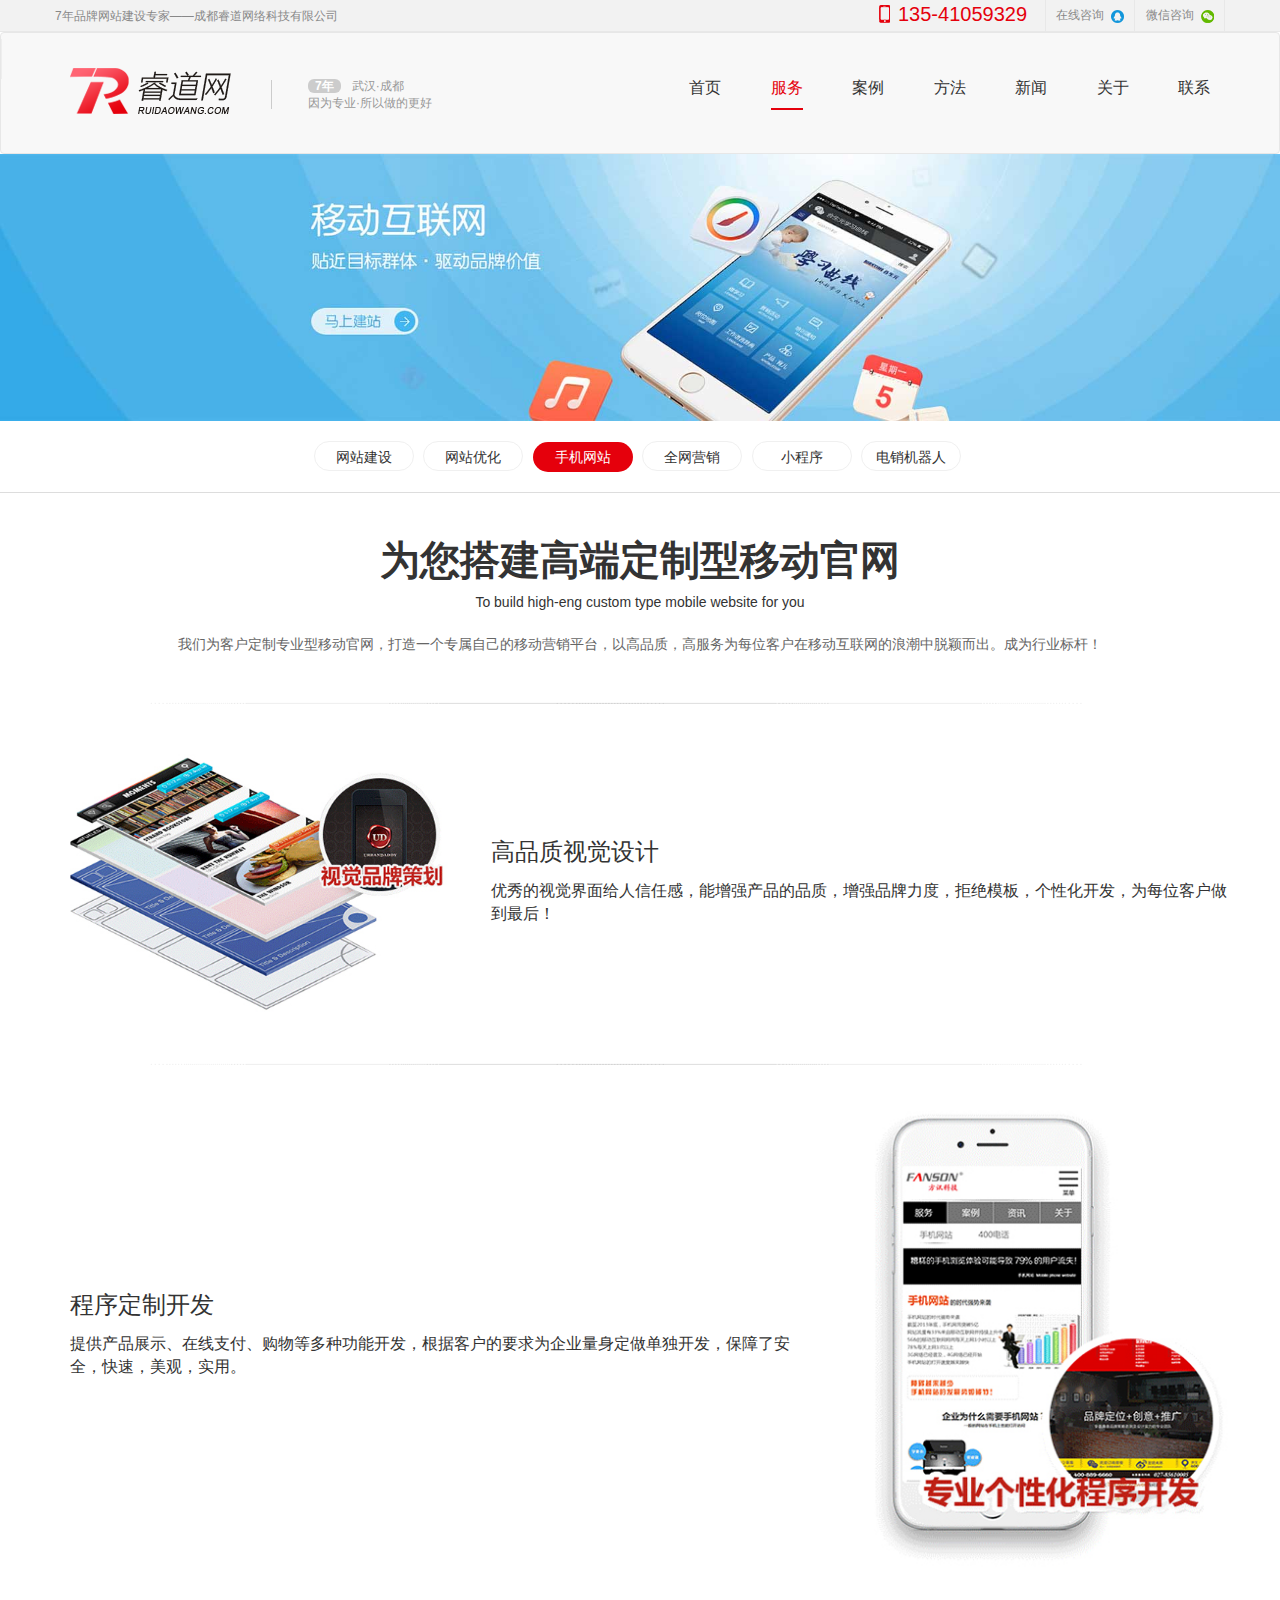
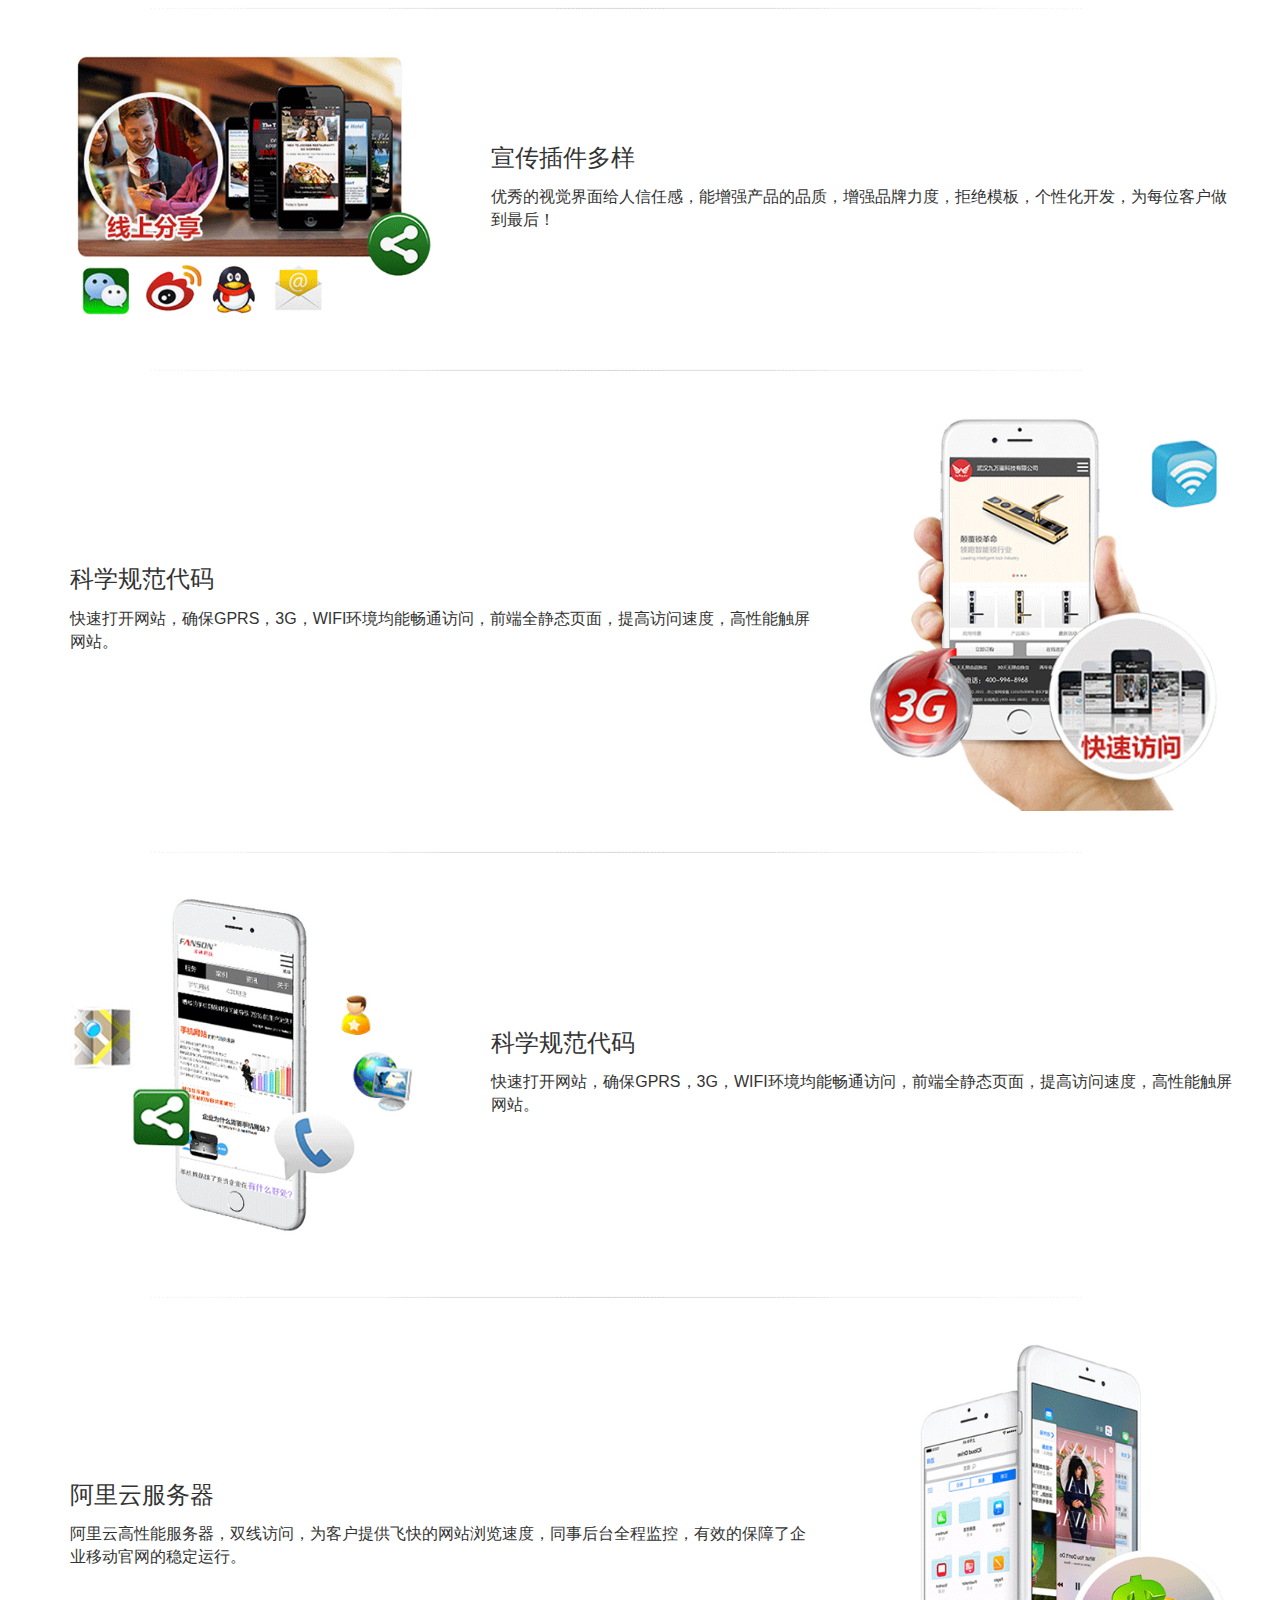
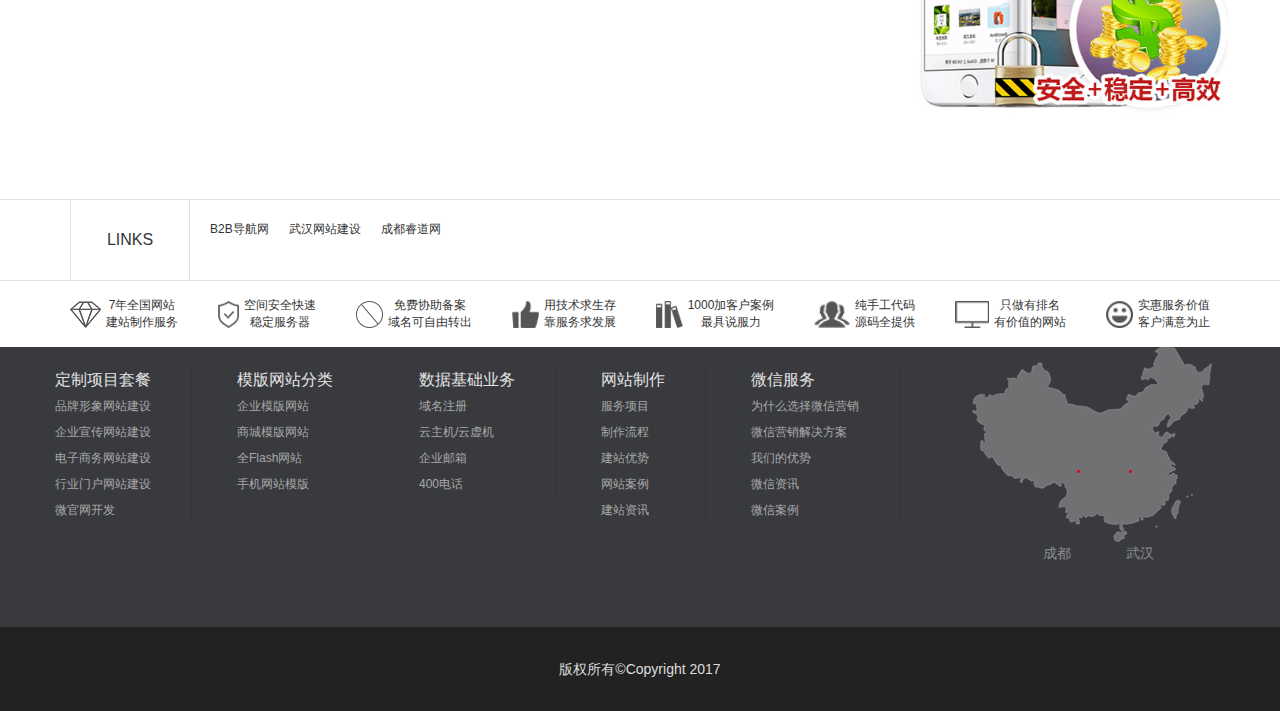
<file: service_wap.html>
<!DOCTYPE html>
<html lang="en">
  <head>
	<meta charset="UTF-8">
	<title>服务-手机网站</title>
	<meta name="viewport" content="width=device-width, initial-scale=1.0">
  <meta http-equiv="X-UA-Compatible" content="ie=edge">
  <link href="css/bootstrap.min.css" rel="stylesheet" />
  <link rel="stylesheet" href="css/swiper.min.css">
	<link rel="stylesheet" href="css/global.css">
  <title>睿道网 - 服务 - 手机网站</title>
  </head>
  <body>
   <!-- 顶部 -->
  <div class="topbar">
    <div class="container">
      <p class="title">7年品牌网站建设专家——成都睿道网络科技有限公司</p>
      <div class="right_aside">
        <div class="right_aside_details">
          <p class="tel"><img src="img/smallphone.png"><a href="tel:13541059329">135-41059329</a></p>
          <a target="_blank" href="http://wpa.qq.com/msgrd?v=3&uin=&site=qq&menu=yes">在线咨询<img src="img/QQ.png"></a>
          <a class="wx" href="#">微信咨询<img src="img/wx.png"></a>
          <img class="wx_ewm" src="img/wx_ewm.png">
        </div>
      </div>
    </div>
  </div>

  <!-- 导航 -->
  <nav class="navbar navbar navbar-default" role="navigation">
    <div class="container">
      <div class="navbar-header">
        <button type="button" class="navbar-toggle" data-toggle="collapse" data-target="#menu">
          <span class="sr-only">展开导航</span>
          <span class="icon-bar"></span>
          <span class="icon-bar"></span>
          <span class="icon-bar"></span>
        </button>

        <div class="navbar-brand">
          <img src="img/logo.png">
          <div class="visible-lg">
            <p><b>7年</b>武汉·成都</p>
            <p>因为专业·所以做的更好</p>
          </div>
        </div>
      </div>
      <div class="collapse navbar-collapse" id="menu">
        <ul class="nav">
          <li><a href="index.html">首页</a></li>
          <li class="active"><a href="service_site.html">服务</a></li>
          <li><a href="case.html">案例</a></li>
          <li><a href="plan.html">方法</a></li>
          <li><a href="news.html">新闻</a></li>
          <li><a href="about.html">关于</a></li>
          <li><a href="contact.html">联系</a></li>
        </ul>
      </div>
    </div>
  </nav>
	  <div class="wap_banner_case">
      <img src="img/mobile_Web.jpg">
    </div>

      <!-- service_nav -->
      <div class="service_nav">
        <div class="container">
          <ul>
            <li><a href="service_site.html">网站建设</a></li>
            <li><a href="service_optimization.html">网站优化</a></li>
            <li class="on"><a href="service_wap.html">手机网站</a></li>
            <li><a href="service_marketing.html">全网营销</a></li>
            <li><a href="service_applet.html">小程序</a></li>
            <li><a href="service_robot.html">电销机器人</a></li>
          </ul>
        </div>
      </div>
    <div class="wap_title">
      <div class="wap_title_h1">
      	<h3>为您搭建高端定制型移动官网</h3>
      	<p>To build high-eng custom type mobile website for you</p>
      	<p class="wap_txt">我们为客户定制专业型移动官网，打造一个专属自己的移动营销平台，以高品质，高服务为每位客户在移动互联网的浪潮中脱颖而出。成为行业标杆！</p>
      </div>
    </div>
    <div class="wap_container">
      <div class="wap_box wap_container">
      	<div class="wap_box_t">
      	  <img src="img/wap1.jpg" >
      	</div>
      	<div class="wap_box_z">
      	  <h4>高品质视觉设计</h4>
      	  <p>优秀的视觉界面给人信任感，能增强产品的品质，增强品牌力度，拒绝模板，个性化开发，为每位客户做到最后！</p>
      	</div>
      </div>
      <div class="wap_box wap_container">
      	<div class="wap_box_z">
      	  <h4>程序定制开发</h4>
      	  <p>提供产品展示、在线支付、购物等多种功能开发，根据客户的要求为企业量身定做单独开发，保障了安全，快速，美观，实用。</p>
      	</div>
      	<div class="wap_box_t">
      	  <img src="img/wap2.jpg" >
      	</div>
      </div>
      <div class="wap_box wap_container">
      	<div class="wap_box_t">
      	  <img src="img/wap3.jpg" >
      	</div>
      	<div class="wap_box_z">
      	  <h4>宣传插件多样</h4>
      	  <p>优秀的视觉界面给人信任感，能增强产品的品质，增强品牌力度，拒绝模板，个性化开发，为每位客户做到最后！</p>
      	</div>
      </div>
      <div class="wap_box wap_container">
      	<div class="wap_box_z">
      	  <h4>科学规范代码</h4>
      	  <p>快速打开网站，确保GPRS，3G，WIFI环境均能畅通访问，前端全静态页面，提高访问速度，高性能触屏网站。</p>
      	</div>
      	<div class="wap_box_t">
      	  <img src="img/wap4.jpg" >
      	</div>
      </div>
      <div class="wap_box wap_container">
      	<div class="wap_box_t">
      	  <img src="img/wap5.jpg" >
      	</div>
      	<div class="wap_box_z">
      	  <h4>科学规范代码</h4>
      	  <p>快速打开网站，确保GPRS，3G，WIFI环境均能畅通访问，前端全静态页面，提高访问速度，高性能触屏网站。</p>
      	</div>
      </div>
      <div class="wap_box wap_container">
      	<div class="wap_box_z">
      	  <h4>阿里云服务器</h4>
      	  <p>阿里云高性能服务器，双线访问，为客户提供飞快的网站浏览速度，同事后台全程监控，有效的保障了企业移动官网的稳定运行。</p>
      	</div>
      	<div class="wap_box_t">
      	  <img src="img/wap6.jpg" >
      	</div>
      </div>
    </div>
    <!-- footer -->
          <div class="footer">
            <div class="footer_top">
              <div class="container">
                <p>LINKS</p>
                <p><b>B2B导航网</b><b>武汉网站建设</b><b>成都睿道网</b></p>
              </div>
            </div>
            <div class="footer_mid container">
              <ul>
                <li>
                  <img src="img/link1.png">
                  <p>
                    <b>7年全国网站</b>
                    <b>建站制作服务</b>
                  </p>
                </li>
                <li>
                  <img src="img/link2.png">
                  <p>
                    <b>空间安全快速</b>
                    <b>稳定服务器</b>
                  </p>
                </li><li>
                  <img src="img/link3.png">
                  <p>
                    <b>免费协助备案</b>
                    <b>域名可自由转出</b>
                  </p>
                </li><li>
                  <img src="img/link4.png">
                  <p>
                    <b>用技术求生存</b>
                    <b>靠服务求发展</b>
                  </p>
                </li>
                <li>
                  <img src="img/link5.png">
                  <p>
                    <b>1000加客户案例</b>
                    <b>最具说服力</b>
                  </p>
                </li>
                <li>
                  <img src="img/link6.png">
                  <p>
                    <b>纯手工代码</b>
                    <b>源码全提供</b>
                  </p>
                </li>
                <li>
                  <img src="img/link7.png">
                  <p>
                    <b>只做有排名</b>
                    <b>有价值的网站</b>
                  </p>
                </li>
                <li>
                  <img src="img/link8.png">
                  <p>
                    <b>实惠服务价值</b>
                    <b>客户满意为止</b>
                  </p>
                </li>
              </ul>
            </div>
            <div class="footer_bottom">
              <div class="container">
                <ul class="footer_bottom_l">
                  <li>
                    <ul>
                      <li><a href="#">定制项目套餐</a></li>
                      <li><a href="#">品牌形象网站建设</a></li>
                      <li><a href="#">企业宣传网站建设</a></li>
                      <li><a href="#">电子商务网站建设</a></li>
                      <li><a href="#">行业门户网站建设</a></li>
                      <li><a href="#">微官网开发</a></li>
                    </ul>
                  </li>
                  <li>
                    <ul>
                      <li><a href="#">模版网站分类</a></li>
                      <li><a href="#">企业模版网站</a></li>
                      <li><a href="#">商城模版网站</a></li>
                      <li><a href="#">全Flash网站</a></li>
                      <li><a href="#">手机网站模版</a></li>
                    </ul>
                  </li>
                  <li>
                    <ul>
                      <li><a href="#">数据基础业务</a></li>
                      <li><a href="#">域名注册</a></li>
                      <li><a href="#">云主机/云虚机</a></li>
                      <li><a href="#">企业邮箱</a></li>
                      <li><a href="#">400电话</a></li>
                    </ul>
                  </li>
                  <li>
                    <ul>
                      <li><a href="#">网站制作</a></li>
                      <li><a href="#">服务项目</a></li>
                      <li><a href="#">制作流程</a></li>
                      <li><a href="#">建站优势</a></li>
                      <li><a href="#">网站案例</a></li>
                      <li><a href="#">建站资讯</a></li>
                    </ul>
                  </li>
                  <li>
                    <ul>
                      <li><a href="#">微信服务</a></li>
                      <li><a href="#">为什么选择微信营销</a></li>
                      <li><a href="#">微信营销解决方案</a></li>
                      <li><a href="#">我们的优势</a></li>
                      <li><a href="#">微信资讯</a></li>
                      <li><a href="#">微信案例</a></li>
                    </ul>
                  </li>
                </ul>
                <div class="footer_bottom_r">
                  <img src="img/map.png">
                  <div class="address">
                    <a href="javascript:;">成都</a>
                    <a href="javascript:;">武汉</a>
                  </div>
                  <div class="left">
                    <span>135-4105-9329</span>
                    <span></span>
                  </div>
                  <div class="right">
                    <span>135-4105-9329</span>
                    <span></span>
                  </div>
                </div>
              </div>
            </div>
            <div class="footer_copyright">
              <p>版权所有©Copyright 2017</p>
            </div>
          </div>
    <script src="js/jquery.min.js"></script>
    <script src="js/bootstrap.min.js"></script>
    <script src="js/swiper.min.js"></script>
    <script src="js/global.js"></script>
  </body>
</html>
</file>
<file: css/global.css>
@media screen and (max-width: 767px) {
  .topbar {
    display: none;
  }
  .navbar {
    padding: 8px 0 !important;
  }
  .navbar .navbar-brand {
    padding: 0 !important;
  }
  .navbar .navbar-header {
    margin: 0;
  }
  .nav {
    margin: 0;
    float: none !important;
  }
  .nav li {
    display: block !important;
    text-align: center;
    margin: 0 !important;
  }
  .nav li.active {
    border-bottom: 0 !important;
  }
  .nav li.active a {
    color: #e5000c;
  }
  .nav li a {
    padding: 0 !important;
    line-height: 42px;
    border-bottom: 1px solid #eee;
  }
  .nav li a:focus {
    border-bottom: 1px solid #eee !important;
  }
  .navbar-rd {
    padding-top: 0;
    padding-bottom: 0;
  }
  .navbar-brand {
    padding: 13px 15px;
    height: auto !important;
  }
  .navbar-brand img {
    height: 24px;
  }
  .footer {
    margin: 0 !important;
    padding: 0 !important;
  }
  .footer_top,
  .footer_mid,
  .footer_bottom {
    display: none;
  }
  .cooperation .flex_items {
    width: 50%;
  }
  .service_nav {
    padding: 0 0 10px 0 !important;
  }
  .service_nav li {
    display: block !important;
    float: left !important;
    width: 33.33% !important;
    margin: 10px 0 0 0!important;
    border-right: 1px solid rgba(0, 0, 0, 0.1);
  }
  .service_nav li.on a {
    border-radius: 0 !important;
  }
  .service_nav li a {
    width: 100% !important;
    border: 0 !important;
    border-radius: 0 !important;
  }
  .service_tab {
    display: none !important;
  }
  .service_slide {
    margin-top: 45px;
  }
  .service_slide .swiper_slide_l {
    width: 130px !important;
  }
  .service_slide .swiper_slide_r {
    padding: 0 10px;
  }
  .service_slide .swiper-pagination {
    display: block !important;
  }
  .service_case_swiper_r .r {
    padding: 10px 0 30px 24px !important;
  }
  .service_case_swiper_r .in {
    margin-top: 0px !important;
  }
  .hot_left .swiper-wrapper img {
    height: 150px !important;
  }
  .hot_right {
    height: 150px;
  }
  .position {
    margin-top: 10px;
  }
  .row {
    padding-top: 7px;
  }
  .hot_right ul {
    padding-left: 3px;
  }
  .hot_right li {
    margin-top: 10px;
    height: 20px;
    line-height: 20px;
  }
  .page {
    display: none;
  }
  .position {
    margin-bottom: 20px;
  }
  .news_nav {
    margin-bottom: 10px;
  }
  .news_nav li {
    margin-bottom: 10px;
  }
  .news_nav li a {
    font-size: 12px;
    width: 100px;
  }
  .news_list_main .time {
    flex: 0 0 60px;
    margin-right: 10px;
    width: 60px;
  }
  .news_list_main .time b {
    font-size: 28px;
    height: 40px;
    line-height: 40px;
  }
  .news_list_main .time p {
    height: 20px;
    line-height: 20px;
  }
  .news_list_main .txt h4 {
    font-size: 14px;
    height: 20px;
    line-height: 20px;
    margin: 0 0 3px;
  }
  .news_list_main .txt p {
    margin: 0;
    height: 40px;
    line-height: 20px;
  }
  .news_detail .title h3 {
    font-size: 16px;
  }
  .news_detail .title p,
  .detail_content,
  .next_chapter p,
  .news_list_main .txt p,
  .news_list_main .time p {
    font-size: 12px;
  }
  .next_chapter {
    padding: 6px 0;
  }
  .next_chapter p {
    line-height: 24px;
    margin: 0;
  }
  .more_left h4 {
    font-size: 14px;
  }
  .more_left li {
    float: none;
    width: 100%;
  }
  .more_right {
    display: none;
  }
  .more_right .m_c a p {
    font-size: 8px;
  }
  .plan_artitle {
    width: 100%;
  }
  .what_is_seo a {
    display: none !important;
  }
}
@media (min-width: 768px) and (max-width: 992px) {
  body {
    font-size: 15px;
  }
  .topbar {
    display: none;
  }
  .footer {
    margin: 0 !important;
    padding: 0 !important;
  }
  .footer_top,
  .footer_mid,
  .footer_bottom {
    display: none;
  }
  .cooperation .flex_items {
    width: 25%;
  }
  .service_nav {
    padding: 0 0 10px 0 !important;
  }
  .service_nav li {
    display: block !important;
    float: left !important;
    width: 33.33% !important;
    margin: 10px 0 0 0!important;
    border-right: 1px solid rgba(0, 0, 0, 0.1);
  }
  .service_nav li.on a {
    border-radius: 0 !important;
  }
  .service_nav li a {
    width: 100% !important;
    border: 0 !important;
    border-radius: 0 !important;
  }
  .service_nav .what_is_seo a {
    display: none !important;
  }
  .service_tab {
    display: none !important;
  }
  .service_slide {
    margin-top: 45px;
  }
  .service_slide .swiper_slide_l {
    width: 160px !important;
  }
  .service_slide .swiper_slide_r {
    padding: 0 20px;
  }
  .service_slide .swiper-pagination {
    display: block !important;
  }
  .hot_right ul {
    height: 165px;
  }
  .hot_right li {
    height: 21px;
    line-height: 20px;
  }
  .position {
    margin-top: 30px;
  }
  .position {
    margin-bottom: 20px;
  }
  .news_nav {
    margin-bottom: 10px;
  }
  .news_nav li {
    margin-bottom: 10px;
  }
  .news_nav li a {
    font-size: 12px;
    width: 100px;
  }
  .more_right .m_c a img {
    width: 40px;
    height: 40px;
  }
  .plan_artitle {
    width: 100%;
  }
}
@media (min-width: 992px) and (max-width: 1200px) {
  body {
    font-size: 16px;
  }
  .footer_bottom_l > li {
    margin: 20px 0 0 0 !important;
  }
  .cooperation .flex_items {
    width: 20%;
  }
  .hot_right li {
    height: 24px;
    line-height: 24px;
  }
  .telephone {
    padding: 0 3%;
  }
  .plan_artitle {
    width: 100%;
  }
  .fuwubox img {
    width: 100%;
  }
}
@media (min-width: 1200px) {
  body {
    font-size: 16px;
  }
  .cooperation .flex_items {
    width: 20%;
  }
}
ul {
  list-style: none;
}
.swiper-wrapper {
  height: auto !important;
}
/**topbar start**/
/**topbar start**/
/**topbar start**/
/**topbar start**/
.topbar {
  background: #f2f2f2;
  width: 100%;
  height: 32px;
  border-bottom: 1px solid  #e8e8e8;
}
.topbar .container {
  padding: 0;
}
.topbar .container .title {
  float: left;
  font-size: 12px;
  line-height: 32px;
  color: #888888;
}
.topbar .container .right_aside {
  float: right;
  position: relative;
}
.topbar .container .right_aside .right_aside_details {
  display: flex;
}
.topbar .container .right_aside .right_aside_details .tel {
  display: flex;
  align-items: center;
  margin-right: 18px;
}
.topbar .container .right_aside .right_aside_details .tel img {
  margin-right: 8px;
}
.topbar .container .right_aside .right_aside_details .tel a {
  color: #e5000c;
  font-size: 20px;
  text-decoration: none;
}
.topbar .container .right_aside .right_aside_details > a:nth-of-type(1) {
  border-left: 1px solid  #e8e8e8;
  border-right: 1px solid  #e8e8e8;
}
.topbar .container .right_aside .right_aside_details > a:nth-of-type(2) {
  border-right: 1px solid  #e8e8e8;
}
.topbar .container .right_aside .right_aside_details > a {
  display: flex;
  align-items: center;
  justify-content: center;
  width: 90px;
  height: 32px;
  color: #888888;
  font-size: 12px;
  text-decoration: none;
}
.topbar .container .right_aside .right_aside_details > a img {
  margin-left: 7px;
  width: 13px;
  height: 13px;
}
.topbar .container .right_aside .wx_ewm {
  position: absolute;
  display: none;
  right: 0;
  top: 46px;
  z-index: 2;
}
/**topbar end**/
/**topbar end**/
/**topbar end**/
/**topbar end**/
/**topbar end**/
/**footer start**/
/**footer start**/
/**footer start**/
/**footer start**/
.footer {
  margin-top: 45px;
  width: 100%;
}
.footer .footer_top {
  width: 100%;
  border-top: 1px solid #e1e1e1;
  border-bottom: 1px solid #e1e1e1;
}
.footer .footer_top .container p:nth-child(1) {
  text-align: center;
  width: 120px;
  height: 80px;
  font-size: 16px;
  color: #333333;
  float: left;
  line-height: 80px;
  border-left: 1px solid #e1e1e1;
  border-right: 1px solid #e1e1e1;
  margin: 0;
  padding: 0;
}
.footer .footer_top .container p:nth-child(2) {
  padding: 17px 0;
  float: left;
}
.footer .footer_top .container p:nth-child(2) b {
  font-weight: normal;
  color: #333;
  font-size: 12px;
  margin: 0 0 0 20px;
}
.footer .footer_mid ul {
  display: flex;
  justify-content: space-between;
  padding: 0;
  margin: 0;
}
.footer .footer_mid ul li {
  display: flex;
  align-items: center;
}
.footer .footer_mid ul li img {
  height: 27px;
  margin-right: 5px;
}
.footer .footer_mid ul li p {
  display: flex;
  flex-direction: column;
  align-items: center;
  justify-content: center;
  padding: 0;
  margin: 0;
  height: 66px;
}
.footer .footer_mid ul li p b {
  font-weight: normal;
  font-size: 12px;
  color: #333333;
}
.footer .footer_bottom {
  background: #383a3e;
  height: 280px;
}
.footer .footer_bottom .container {
  padding: 0;
}
.footer .footer_bottom .container .footer_bottom_l {
  padding: 0;
  margin: 0;
}
.footer .footer_bottom .container .footer_bottom_l > li:nth-child(5) {
  margin: 20px 0 0 0 ;
}
.footer .footer_bottom .container .footer_bottom_l > li {
  margin: 20px 45px 0 0 ;
  padding-right: 40px;
  float: left;
  border-right: 1px solid #353535;
}
.footer .footer_bottom .container .footer_bottom_l > li ul {
  margin: 0;
  padding: 0;
}
.footer .footer_bottom .container .footer_bottom_l > li ul li:nth-child(1) a {
  color: #e2e2e2;
  font-size: 16px;
}
.footer .footer_bottom .container .footer_bottom_l > li ul li a {
  color: #a8a8a8;
  font-size: 12px;
  line-height: 26px;
  text-decoration: none;
}
.footer .footer_bottom .container .footer_bottom_r {
  position: relative;
  float: right;
}
.footer .footer_bottom .container .footer_bottom_r img {
  display: block;
  margin-right: 12px;
}
.footer .footer_bottom .container .footer_bottom_r .address {
  text-align: center;
}
.footer .footer_bottom .container .footer_bottom_r .address a {
  color: #8c8c8c;
  font-size: 14px;
  text-decoration: none;
}
.footer .footer_bottom .container .footer_bottom_r .address a:nth-child(2) {
  margin-left: 50px;
}
.footer .footer_bottom .container .left span:nth-child(1),
.footer .footer_bottom .container .right span:nth-child(1) {
  display: block;
  width: 140px;
  height: 32px;
  background-color: #000000;
  color: #fff;
  text-align: center;
  line-height: 32px;
  border-radius: 5px;
  box-shadow: 0px 1px 15px #000000;
}
.footer .footer_bottom .container .left span:nth-child(2),
.footer .footer_bottom .container .right span:nth-child(2) {
  display: block;
  margin: 0 auto;
  height: 0;
  width: 0;
  border-top: 8px solid #000000;
  border-left: 13px solid transparent;
  border-right: 13px solid transparent;
}
.footer .footer_bottom .container .left {
  display: none;
  position: absolute;
  bottom: 16px;
  left: 15px;
}
.footer .footer_bottom .container .right {
  display: none;
  position: absolute;
  bottom: 16px;
  left: 98px;
}
.footer .footer_copyright {
  height: 84px;
  background: #222222;
  text-align: center;
  line-height: 84px;
}
.footer .footer_copyright p {
  color: #dddddd;
  font-size: 14px;
}
/**footer end**/
/**footer end**/
/**footer end**/
/**footer end**/
/**footer end**/
/**navbar start**/
/**navbar start**/
/**navbar start**/
/**navbar start**/
/**navbar start**/
.navbar {
  min-height: 0 ;
  padding-top: 35px;
  margin-bottom: 0;
  padding-bottom: 35px;
}
.navbar .navbar-toggle {
  border: 0;
  margin: 6px;
  padding: 0;
  background: #fff;
}
.navbar .navbar-toggle:active {
  background: #fff;
}
.navbar .navbar-toggle:focus {
  background: #fff;
}
.navbar .container .navbar-brand {
  padding: 0 15px;
}
.navbar .container .navbar-brand img {
  float: left;
}
.navbar .container .navbar-brand div {
  margin-top: 12px;
  float: left;
  margin-left: 36px;
  border-left: 1px solid #cccccc;
  padding-left: 36px;
}
.navbar .container .navbar-brand div::after {
  content: "";
  width: 1px;
  height: 40px;
  background: #eee;
  position: absolute;
  left: 0;
  top: 6px;
}
.navbar .container .navbar-brand div p {
  line-height: 12px;
  font-size: 12px;
  color: #999999;
  margin: 0;
  padding: 0;
}
.navbar .container .navbar-brand div p b {
  color: #fff;
  border-radius: 6px;
  padding: 0 7px;
  background: #cccccc;
  margin-right: 11px;
}
.navbar .container .navbar-brand div p:nth-child(2) {
  margin: 5px 0 0 0 ;
}
.navbar .container .nav {
  float: right;
  margin-right: -15px;
}
.navbar .container .nav li {
  display: inline-block;
}
.navbar .container .nav li.active {
  border-bottom: 2px solid #e5000c;
}
.navbar .container .nav li.active a {
  color: #e5000c;
}
.navbar .container .nav li a {
  padding: 5px 0;
  line-height: 30px;
  font-size: 16px;
  color: #333;
}
.navbar .container .nav li a:hover {
  background: none;
  color: #e5000c;
}
.navbar .container .nav li a:focus {
  background: transparent;
  border-bottom: 2px solid #e5000c;
  color: #e5000c;
}
.navbar .container .nav li ~ li {
  margin-left: 45px;
}
/**navbar end**/
/**navbar end**/
/**navbar end**/
/**navbar end**/
/**navbar end**/
/**首页开始**/
/**首页开始**/
/**首页开始**/
/**首页开始**/
/**首页开始**/
/**首页开始**/
/**首页开始**/
/**首页开始**/
/**首页开始**/
/**首页开始**/
/**首页开始**/
/**首页开始**/
/**首页开始**/
/**首页开始**/
/**首页开始**/
/**首页开始**/
/**首页开始**/
/**首页开始**/
/**首页开始**/
/**首页开始**/
/**首页开始**/
/**banner start**/
/**banner start**/
/**banner start**/
/**banner start**/
/**banner start**/
.banner_swiper .swiper-slide {
  width: 100%;
}
.banner_swiper .swiper-slide img {
  width: 100%;
}
.banner_pagination {
  margin: 0 auto;
  width: auto;
  height: 2px;
  display: flex;
  justify-content: space-between;
  width: 138px;
}
.banner_pagination div {
  width: 42px;
  background: #0d0d0d;
  height: 2px;
}
.banner_pagination div.on {
  background: #da010c;
}
/**banner end**/
/**banner end**/
/**banner end**/
/**banner end**/
/**banner end**/
/**service_area start**/
/**service_area start**/
/**service_area start**/
/**service_area start**/
.container_title h3 {
  margin: 0;
  display: flex;
  align-items: center;
  font-size: 18px;
  font-weight: bold;
  color: #333333;
}
.container_title h3 span {
  width: 100%;
  display: block;
  height: 1px;
  flex: 1;
  background: #dfdfdf;
}
.container_title h3 span:nth-child(1) {
  margin-right: 18px;
}
.container_title h3 span:nth-child(2) {
  margin-left: 18px;
}
.container_title p {
  text-align: center;
  margin: 22px 0 0 0 ;
  padding: 0;
  font-size: 14px;
  color: #666666;
}
.service_area {
  padding: 45px 0;
}
.service_area .service_area_swiper {
  margin-top: 60px;
}
.service_area .service_area_swiper .swiper-slide:hover h4 {
  color: #e5000c;
}
.service_area .service_area_swiper .swiper-slide img {
  display: block;
  width: 115px;
  height: 100px;
  margin: 0 auto;
}
.service_area .service_area_swiper .swiper-slide h4 {
  display: block;
  margin: 18px 0 0 0;
  padding: 0;
  text-align: center;
  font-size: 20px;
  color: #333333;
}
.service_area .service_area_swiper .swiper-slide p {
  padding: 0 28px;
  margin: 22px auto 0 auto;
  margin-bottom: 22px;
  font-size: 11px;
  color: #999999;
  line-height: 20px;
}
.service_area .service_area_swiper .swiper-slide .row {
  width: 100%;
  margin: 0 auto;
}
.service_area .service_area_swiper .swiper-slide .row a {
  text-align: center;
  display: block;
  margin-top: 6px;
  min-width: 120px;
  height: 26px;
  line-height: 26px;
  font-size: 11px;
  color: #333333;
  text-decoration: none;
  border: 1px solid #e5e5e5;
}
.service_area .service_area_swiper .swiper-slide .row a:hover {
  color: #e5000c;
  border: 1px solid #e5000c;
}
/**site_and_case start**/
/**site_and_case start**/
/**site_and_case start**/
/**site_and_case start**/
.site_and_case {
  width: 100%;
  height: auto;
  background-image: url(../img/case_bg.jpg);
  padding: 45px 0;
}
.site_and_case .site_and_case_nav {
  margin: 50px auto 0 auto;
  max-width: 510px;
  width: 100%;
}
.site_and_case .site_and_case_nav .col-xs-6 {
  margin-top: 10px;
}
.site_and_case .site_and_case_nav .on a {
  color: #fff;
  background: #e5000c;
}
.site_and_case .site_and_case_nav a {
  display: block;
  height: 32px;
  font-size: 14px;
  color: #333333;
  line-height: 32px;
  text-align: center;
  text-decoration: none;
  border-radius: 6px;
}
.site_and_case .site_and_case_nav a:hover {
  color: #fff;
  background: #e5000c;
}
.site_and_case .swiper-slide {
  padding-bottom: 40px;
}
.site_and_case .swiper-slide > .container .row .col-xs-12 {
  margin-top: 50px;
}
.site_and_case .swiper-slide > .container .row .col-xs-12 div {
  padding: 10px;
  background: #fff;
  border-radius: 10px;
  box-shadow: 0 1px 16px grey;
}
.site_and_case .swiper-slide > .container .row .col-xs-12 div img {
  width: 100%;
}
.site_and_case .swiper-slide > .container .row .col-xs-12 div p {
  margin-top: 12px;
  font-size: 13px;
  color: #6b6b6b;
  line-height: 1;
}
.site_and_case .site_and_case_icon {
  width: 264px;
  height: 48px;
  margin: 0 auto;
  border-radius: 25px;
  border: 1px solid #e5000c;
  display: flex;
  justify-content: space-around;
  align-items: center;
}
.site_and_case .site_and_case_icon a {
  font-size: 16px;
  color: #e5000c;
  text-decoration: none;
}
.advantage {
  margin: 45px 0;
}
.advantage .container .advantage_swiper {
  padding-top: 47px;
}
.advantage .container .advantage_swiper .swiper-wrapper {
  height: auto !important;
  padding-top: 45px;
}
.advantage .container .advantage_swiper .swiper-wrapper .swiper-slide {
  padding: 72px 19px 28px;
  border: 1px solid #eaeaea;
}
.advantage .container .advantage_swiper .swiper-wrapper .swiper-slide b {
  margin: 0 auto;
  width: 33px;
  display: block;
  font-size: 16px;
  color: #333333;
}
.advantage .container .advantage_swiper .swiper-wrapper .swiper-slide p {
  min-height: 144px;
  margin-top: 30px;
  padding: 0;
  font-size: 14px;
  color: #666666;
  line-height: 22px;
}
.advantage .container .advantage_swiper .swiper-wrapper .swiper-slide img {
  width: 26px;
  margin: 0 auto;
  display: block;
}
.advantage .container .advantage_swiper .swiper-wrapper .swiper-slide:hover {
  margin-top: -18px;
  transition: 0.25s;
  box-shadow: 0 0 10px rgba(0, 0, 0, 0.1);
}
.advantage .container .advantage_swiper .swiper-wrapper .swiper-slide:hover b,
.advantage .container .advantage_swiper .swiper-wrapper .swiper-slide:hover p {
  color: #e5000c;
}
.advantage .container .advantage_swiper .circle {
  position: absolute;
  width: 90px;
  height: 90px;
  left: 50%;
  top: -45px;
  margin-left: -45px;
  border: 1px solid #eaeaea;
  border-radius: 50%;
  z-index: 2;
  background: #fff;
}
.advantage .container .advantage_swiper .circle div {
  height: 100%;
  display: flex;
  justify-content: center;
  align-items: center;
}
.advantage .container .advantage_swiper .circle div img {
  display: block;
}
/**site_and_case end**/
/**site_and_case end**/
/**site_and_case end**/
/**site_and_case end**/
/**your start**/
/**your start**/
/**your start**/
/**your start**/
/**your start**/
.your {
  padding: 80px 0;
  background: url(../img/your_bg.png) center 0 no-repeat;
  text-align: center;
}
.your h3 {
  text-align: center;
  color: #fff;
  font-size: 28px;
  font-weight: bold;
}
.your p {
  color: #fff;
  font-size: 14px;
  margin: 35px 0;
  padding: 0 20px;
  line-height: 21px;
}
.your .bt {
  margin-top: 50px;
}
.your .bt button:nth-child(1) {
  font-size: 16px;
  width: 150px;
  height: 46px;
  margin-right: 10px;
  background: #e5000c;
}
.your .bt button:nth-child(2) {
  font-size: 16px;
  width: 150px;
  height: 46px;
  background: #0689f9;
}
/**your end**/
/**your end**/
/**your end**/
/**your end**/
/**your end**/
/**cooperation start**/
/**cooperation start**/
/**cooperation start**/
/**cooperation start**/
.cooperation {
  padding: 45px 0;
}
.cooperation .container .flex_box {
  margin: 35px 0;
  border-top: 1px solid #e6e6e6;
  border-left: 1px solid #e6e6e6;
  display: flex;
  flex-wrap: wrap;
}
.cooperation .container .flex_box .flex_items {
  position: relative;
  text-align: center;
  height: 140px;
  overflow: hidden;
  text-align: centser;
  border-right: 1px solid #e6e6e6;
  border-bottom: 1px solid #e6e6e6;
}
.cooperation .container .flex_box .flex_items:hover img {
  top: -100%;
}
.cooperation .container .flex_box .flex_items:hover b {
  margin-top: 24px;
  top: 0;
}
.cooperation .container .flex_box .flex_items > img {
  margin-top: 24px;
  position: relative;
  top: 0;
  transition: 0.25s;
}
.cooperation .container .flex_box b {
  display: block;
  width: 100%;
  position: absolute;
  left: 0;
  top: 100%;
  transition: 0.25s;
}
/**cooperation end**/
/**cooperation end**/
/**cooperation end**/
/**cooperation end**/
/**cooperation end**/
/**news start**/
/**news start**/
/**news start**/
/**news start**/
/**news start**/
.news {
  padding: 45px 0;
}
.news .col-xs-12 {
  margin-top: 42px;
}
.news .items .title {
  display: flex;
  align-items: center;
}
.news .items .title h3 {
  padding: 0;
  margin: 0;
  display: block;
  width: 84px;
  height: 26px;
  line-height: 26px;
  color: #333333;
  font-size: 16px;
  text-align: center;
  border-bottom: 1px solid #e5000c;
}
.news .items .title a {
  display: flex;
  align-items: center;
  justify-content: flex-end;
  flex: 1;
  padding: 0;
  margin: 0;
  height: 26px;
  font-size: 9.99px;
  font-family: "Arial";
  color: #959595;
  text-decoration: none;
  border-bottom: 1px solid #d5d5d5;
}
.news .items .title a img {
  margin-right: 5px;
}
.news .items > img {
  margin-top: 20px;
  width: 100%;
}
.news .items ul {
  margin: 26px 0 0 0 ;
  padding: 0;
}
.news .items ul li a {
  font-size: 12px;
  color: #333333;
  text-decoration: none;
}
/**news end**/
/**news end**/
/**news end**/
/**news end**/
/**news end**/
/**首页结束**/
/**首页结束**/
/**首页结束**/
/**首页结束**/
/**首页结束**/
/**首页结束**/
/**首页结束**/
/**首页结束**/
/**首页结束**/
/**首页结束**/
/**首页结束**/
/**首页结束**/
/**首页结束**/
/**首页结束**/
/**首页结束**/
/**首页结束**/
/**首页结束**/
/**首页结束**/
/**首页结束**/
/**首页结束**/
/**首页结束**/
/**首页结束**/
/**首页结束**/
/**首页结束**/
/**服务页开始**/
/**服务页开始**/
/**服务页开始**/
/**服务页开始**/
/**服务页开始**/
/**服务页开始**/
/**服务页开始**/
/**服务页开始**/
/**服务页开始**/
/**服务页开始**/
/**服务页开始**/
/**服务页开始**/
/**banner begain**/
/**banner begain**/
/**banner begain**/
/**banner begain**/
.service_marketing_banner img {
  width: 100%;
}
/**banner end**/
/**banner end**/
/**banner end**/
/**banner end**/
/**banner end**/
/**service_nav begain**/
/**service_nav begain**/
/**service_nav begain**/
/**service_nav begain**/
.service_nav {
  padding: 20px ;
}
.service_nav ul {
  text-align: center;
  width: auto;
  margin: 0 auto;
  padding: 0;
}
.service_nav ul li {
  display: inline-block;
  margin-right: 5px;
}
.service_nav ul li.on a {
  color: #fff;
  background: #e5000c;
  border: 0;
}
.service_nav ul li a {
  display: block;
  width: 100px;
  height: 30px;
  border: 1px solid #f0f0f0;
  font-size: 14px;
  color: #333333;
  line-height: 30px;
  border-radius: 15px;
  text-decoration: none;
}
.service_nav ul li a:hover {
  color: #fff;
  background: #e5000c;
  border: 0;
}
.service_nav ul li a:active {
  color: #fff;
  background: #e5000c;
  border: 0;
}
/**service_nav end**/
/**service_nav end**/
/**service_nav end**/
/**service_nav end**/
/**we_are begin**/
/**we_are begin**/
/**we_are begin**/
/**we_are begin**/
.we_are {
  padding: 45px 0 60px 0;
  text-align: center;
}
.we_are h1 {
  font-size: 48px;
  font-weight: bold;
  color: #484848;
}
.we_are p {
  font-size: 18px;
  color: #818181;
  padding: 0;
  line-height: 1;
}
/**we_are end**/
/**we_are end**/
/**we_are end**/
/**we_are end**/
/** service_Marketing start**/
/** service_Marketing start**/
/** service_Marketing start**/
/** service_Marketing start**/
.service_title {
  display: flex;
  flex-direction: column;
  align-items: center;
}
.service_title h3 {
  font-size: 24px;
  color: #444444;
  padding: 0;
  margin: 0;
}
.service_title div {
  padding: 0;
  margin: 0;
  width: 270px;
  height: 3px;
  display: flex;
  align-items: flex-end;
}
.service_title div span {
  padding: 0;
  margin: 0;
  display: block;
  width: 110px;
  height: 1px;
  background-color: #d6d6d6;
}
.service_title div b {
  display: block;
  width: 50px;
  height: 1px;
  margin-top: 2px;
  background-color: #000;
}
.service_title p {
  padding: 0;
  margin: 20px 0 0 0 ;
}
.service_Marketing {
  padding: 45px 0;
  background: #f2f2f2;
}
.service_Marketing .service_tab {
  display: flex;
  margin-top: 45px;
}
.service_Marketing .service_tab a:nth-child(1) {
  border-left: 1px solid #e2e2e2;
}
.service_Marketing .service_tab a {
  background-color: #f9f9f9;
  border-top: 1px solid #e2e2e2;
  border-bottom: 1px solid #e2e2e2;
  border-right: 1px solid #e2e2e2;
  text-align: center;
  display: block;
  width: 100%;
  padding: 20px 0;
  text-decoration: none;
}
.service_Marketing .service_tab a b {
  display: block;
  font-size: 14px;
  color: #333333;
  padding: 0;
  margin: 0 0 13px 0;
  line-height: 1;
  font-weight: normal;
}
.service_Marketing .service_tab a p {
  font-size: 12px;
  color: #999999;
  line-height: 1;
  padding: 0;
  margin: 0;
}
.service_Marketing .service_tab a.on {
  background: #fff;
  border-bottom: 0;
  border-top: 2px solid #e5000c;
}
.service_Marketing .service_slide {
  background: #fff;
}
.service_Marketing .service_slide .swiper-slide {
  padding: 33px 0;
}
.service_Marketing .service_slide .swiper-slide .items {
  display: flex;
}
.service_Marketing .service_slide .swiper-slide .swiper_slide_l {
  max-width: 270px;
  width: 100%;
  display: flex;
  justify-content: center;
  align-items: center;
  border-right: 1px solid #e2e2e2;
}
.service_Marketing .service_slide .swiper-slide .swiper_slide_l div {
  text-align: right;
  max-width: 124px;
}
.service_Marketing .service_slide .swiper-slide .swiper_slide_l div h3 {
  font-size: 24px;
  color: #e5000c;
  padding: 0;
  margin: 0;
}
.service_Marketing .service_slide .swiper-slide .swiper_slide_l div p {
  font-size: 14px;
  color: #666666;
  padding: 0;
  margin-top: 20px;
}
.service_Marketing .service_slide .swiper-slide .swiper_slide_r {
  flex: 1;
  display: flex;
  align-items: center;
  justify-content: center;
}
.service_Marketing .service_slide .swiper-slide .swiper_slide_r img {
  width: 100%;
  max-width: 717px;
}
.service_Marketing .swiper-pagination {
  display: none;
}
/** service_Marketing end**/
/** service_Marketing end**/
/** service_Marketing end**/
/** service_Marketing end**/
/**select start**/
/**select start**/
/**select start**/
/**select start**/
/**select start**/
.select {
  padding: 45px 0;
}
.select .select_swiper .items {
  position: relative;
  width: 100%;
  height: 230px;
  margin-top: 30px;
}
.select .select_swiper .items:hover {
  border: 1px solid #e5000c;
}
.select .select_swiper .items:hover .items_t {
  height: 66px;
  border: 0;
}
.select .select_swiper .items:hover .items_t div {
  border: 0;
}
.select .select_swiper .items:hover .items_t .items_t_1 {
  background: url(../img/yzt1_on.png) center center no-repeat;
}
.select .select_swiper .items:hover .items_t .items_t_2 {
  background: url(../img/yzt2_on.png) center center no-repeat;
}
.select .select_swiper .items:hover .items_t .items_t_3 {
  background: url(../img/yzt3_on.png) center center no-repeat;
}
.select .select_swiper .items:hover .items_t .items_t_4 {
  background: url(../img/yzt4_on.png) center center no-repeat;
}
.select .select_swiper .items:hover .items_t .items_t_5 {
  background: url(../img/yzt5_on.png) center center no-repeat;
}
.select .select_swiper .items:hover .items_t .items_t_6 {
  background: url(../img/yzt6_on.png) center center no-repeat;
}
.select .select_swiper .items:hover .items_t .items_t_7 {
  background: url(../img/yzt7_on.png) center center no-repeat;
}
.select .select_swiper .items:hover .items_t .items_t_8 {
  background: url(../img/yzt8_on.png) center center no-repeat;
}
.select .select_swiper .items:hover .items_t .items_t_9 {
  background: url(../img/yzt9_on.png) center center no-repeat;
}
.select .select_swiper .items:hover .items_t .items_t_10 {
  background: url(../img/yzt10_on.png) center center no-repeat;
}
.select .select_swiper .items:hover h4 {
  top: 70px;
}
.select .select_swiper .items:hover p {
  top: 110px;
  height: auto;
}
.select .select_swiper .items .items_t {
  transition: all 0.25s;
  width: 100%;
  height: 120px;
  border: 1px solid #eeeeee;
  display: flex;
  align-items: center;
  justify-content: center;
}
.select .select_swiper .items .items_t div {
  width: 85px;
  height: 85px;
  border-radius: 50%;
  border: 1px solid #eeeeee;
  transition: all 0.25s;
}
.select .select_swiper .items .items_t .items_t_1 {
  background: url(../img/yzt1.png) center center no-repeat;
}
.select .select_swiper .items .items_t .items_t_2 {
  background: url(../img/yzt2.png) center center no-repeat;
}
.select .select_swiper .items .items_t .items_t_3 {
  background: url(../img/yzt3.png) center center no-repeat;
}
.select .select_swiper .items .items_t .items_t_4 {
  background: url(../img/yzt4.png) center center no-repeat;
}
.select .select_swiper .items .items_t .items_t_5 {
  background: url(../img/yzt5.png) center center no-repeat;
}
.select .select_swiper .items .items_t .items_t_6 {
  background: url(../img/yzt6.png) center center no-repeat;
}
.select .select_swiper .items .items_t .items_t_7 {
  background: url(../img/yzt7.png) center center no-repeat;
}
.select .select_swiper .items .items_t .items_t_8 {
  background: url(../img/yzt8.png) center center no-repeat;
}
.select .select_swiper .items .items_t .items_t_9 {
  background: url(../img/yzt9.png) center center no-repeat;
}
.select .select_swiper .items .items_t .items_t_10 {
  background: url(../img/yzt10.png) center center no-repeat;
}
.select .select_swiper .items h4 {
  position: absolute;
  font-size: 16px;
  color: #000000;
  text-align: center;
  top: 130px;
  width: 100%;
  transition: all 0.25s;
}
.select .select_swiper .items p {
  position: absolute;
  top: 170px;
  padding: 0 6px;
  margin: 0;
  line-height: 20px;
  height: 42px;
  overflow: hidden;
  font-size: 13px;
  color: #666666;
  transition: all 0.25s;
}
/**select end**/
/**select end**/
/**select end**/
/**select end**/
/**select end**/
/**select end**/
/**service_banner start**/
/**service_banner start**/
/**service_banner start**/
/**service_banner start**/
.market_c_banner {
  background: url(../img/market_c_banner.jpg) center 0 no-repeat;
  padding: 80px 0;
  text-align: center;
}
.market_c_banner h1 {
  font-size: 48px;
  color: #fff;
}
.market_c_banner p {
  font-size: 30px;
  color: #fff;
}
/**service_banner end**/
/**service_banner end**/
/**service_banner end**/
/**service_banner end**/
/**service_banner end**/
/**service_case start**/
/**service_case start**/
/**service_case start**/
/**service_case start**/
/**service_case start**/
.service_case {
  padding: 45px 0;
}
.service_case .service_case_swiper {
  margin-top: 20px;
}
.service_case .service_case_swiper .items {
  display: flex;
}
.service_case .service_case_swiper .items::before {
  content: "";
  display: block;
  position: relative;
}
.service_case .service_case_swiper .service_case_swiper_l {
  display: flex;
  flex-direction: column;
  align-items: center;
  justify-content: center;
  width: 55%;
  height: 430px;
  background: #f0f0f0;
  text-align: center;
}
.service_case .service_case_swiper .service_case_swiper_l b {
  position: absolute;
  top: 34px;
  left: 0;
  display: block;
  width: 45px;
  height: 60px;
  background: #e5000c;
  text-align: center;
  font-weight: normal;
  color: #fff;
  line-height: 20px;
  padding: 10px 0;
  font-size: 14px;
}
.service_case .service_case_swiper .service_case_swiper_l h5 {
  font-size: 14px;
  color: #333333;
  line-height: 1.6;
}
.service_case .service_case_swiper .service_case_swiper_l p {
  font-size: 12px;
  color: #666666;
  line-height: 24px;
  padding: 0 20px;
}
.service_case .service_case_swiper .swiper-slide:nth-child(2) .service_case_swiper_r {
  position: relative;
}
.service_case .service_case_swiper .service_case_swiper_r {
  display: flex;
  flex-direction: column;
  align-items: center;
  justify-content: center;
  width: 45%;
  height: 430px;
  border: 1px solid #e2e2e2;
}
.service_case .service_case_swiper .service_case_swiper_r .l {
  background: transparent;
  position: absolute;
  left: 10px;
  top: 57px;
}
.service_case .service_case_swiper .service_case_swiper_r .l .in {
  display: flex;
  flex-direction: column;
  align-items: center;
  justify-content: center;
}
.service_case .service_case_swiper .service_case_swiper_r .r {
  margin-left: 40px;
  border-left: 1px solid #e0e0e0;
  padding: 10px 20px 30px 25px;
}
.service_case .service_case_swiper .service_case_swiper_r .r .in:nth-child(2) {
  margin-top: 20px;
}
.service_case .service_case_swiper .service_case_swiper_r .r .in:nth-child(3) {
  margin-top: 60px;
}
.service_case .service_case_swiper .service_case_swiper_r .r .box {
  height: 16px;
  position: relative  ;
}
.service_case .service_case_swiper .service_case_swiper_r .r .box b {
  position: absolute;
  left: 0;
  top: 3px;
  display: block;
  width: 0;
  height: 0;
  border-top: 5px solid transparent;
  border-right: 5px solid #ff7300;
  border-bottom: 5px solid transparent;
}
.service_case .service_case_swiper .service_case_swiper_r .r .box span {
  position: absolute;
  left: 5px;
  display: block;
  width: 70px;
  height: 16px;
  text-align: center;
  line-height: 16px;
  background: #ff7300;
  color: #fff;
  font-size: 11px;
  border-radius: 3px;
}
.service_case .service_case_swiper .service_case_swiper_r .r p {
  margin-top: 2px;
  padding: 0 0 0 10px ;
  color: #a0a0a0;
}
.service_case .service_case_swiper .service_case_swiper_r .circle,
.service_case .service_case_swiper .service_case_swiper_r .circle_xs,
.service_case .service_case_swiper .service_case_swiper_r .circle_sm,
.service_case .service_case_swiper .service_case_swiper_r .circle_md {
  position: relative;
}
.service_case .service_case_swiper .service_case_swiper_r .circle canvas,
.service_case .service_case_swiper .service_case_swiper_r .circle_xs canvas,
.service_case .service_case_swiper .service_case_swiper_r .circle_sm canvas,
.service_case .service_case_swiper .service_case_swiper_r .circle_md canvas {
  top: 0;
  background: #fff;
}
.service_case .service_case_swiper .service_case_swiper_r .circle .text,
.service_case .service_case_swiper .service_case_swiper_r .circle_xs .text,
.service_case .service_case_swiper .service_case_swiper_r .circle_sm .text,
.service_case .service_case_swiper .service_case_swiper_r .circle_md .text {
  position: absolute;
  top: 26px;
  width: 100%;
  text-align: center;
}
.service_case .service_case_swiper .service_case_swiper_r .circle .text span,
.service_case .service_case_swiper .service_case_swiper_r .circle_xs .text span,
.service_case .service_case_swiper .service_case_swiper_r .circle_sm .text span,
.service_case .service_case_swiper .service_case_swiper_r .circle_md .text span {
  font-size: 20px;
  color: #ff3a00;
}
.service_case .service_case_swiper .service_case_swiper_r .circle .text p,
.service_case .service_case_swiper .service_case_swiper_r .circle_xs .text p,
.service_case .service_case_swiper .service_case_swiper_r .circle_sm .text p,
.service_case .service_case_swiper .service_case_swiper_r .circle_md .text p {
  line-height: 1.2;
  font-size: 12px;
  color: #a0a0a0;
  padding: 0;
  margin: 0;
}
.service_case .service_case_swiper .service_case_swiper_r .circle_xs .text {
  top: 2px;
}
.service_case .service_case_swiper .service_case_swiper_r .circle_xs .text span {
  font-size: 12px;
}
.service_case .service_case_swiper .service_case_swiper_r .circle_sm {
  margin-top: 20px;
}
.service_case .service_case_swiper .service_case_swiper_r .circle_sm .text {
  top: 9px;
}
.service_case .service_case_swiper .service_case_swiper_r .circle_sm .text span {
  font-size: 11px ;
}
.service_case .service_case_swiper .service_case_swiper_r .circle_md {
  margin-top: 20px;
}
.service_case .service_case_swiper .service_case_swiper_r .circle_md .text {
  top: 18px;
}
.service_case .service_case_swiper .service_case_swiper_r .circle_md .text span {
  font-size: 17px ;
}
.service_case .service_case_swiper .service_case_swiper_r b {
  font-size: 12px;
  color: #a0a0a0;
  font-weight: normal;
  line-height: 18px;
}
.service_case .service_case_swiper .service_case_swiper_r p {
  color: #ff3a00;
  font-size: 12px;
  line-height: 18px;
}
/**service_case end**/
/**service_case end**/
/**service_case end**/
/**service_case end**/
/**service_case end**/
/**banner begain**/
/**banner begain**/
/**banner begain**/
/**banner begain**/
.service_site_banner img {
  width: 100%;
}
/**banner end**/
/**banner end**/
/**banner end**/
/**banner end**/
/**banner end**/
/**market_c_banner start**/
/**service_banner start**/
/**service_banner start**/
/**service_banner start**/
.web_c_banner {
  background: url(../img/web_c_banner.jpg) center 0 no-repeat;
  padding: 80px 0;
  text-align: center;
}
.web_c_banner h1 {
  font-size: 48px;
  color: #fff;
}
.web_c_banner p {
  font-size: 30px;
  color: #fff;
}
/**market_c_banner end**/
/**service_banner end**/
/**service_banner end**/
/**service_banner end**/
/**service_banner end**/
/**service_site_website start**/
/**service_site_website start**/
/**service_site_website start**/
/**service_site_website start**/
.service_site_website {
  padding: 45px 0;
  background: url(../img/case_bg.jpg) center center no-repeat;
}
.service_site_website .service_site_website_swiper {
  padding: 25px;
}
.service_site_website .swiper-slide:nth-child(1) .items_show {
  background-color: #94bf2c;
  border-top: 10px solid #a0c93d;
}
.service_site_website .swiper-slide:nth-child(2) .items_show {
  background-color: #08acdb;
  border-top: 10px solid #1dbdeb;
}
.service_site_website .swiper-slide:nth-child(3) .items_show {
  background-color: #13c0ce;
  border-top: 10px solid #33cbd7;
}
.service_site_website .swiper-slide:nth-child(4) .items_show {
  background-color: #ebb135;
  border-top: 10px solid #fcbf3d;
}
.service_site_website .items {
  position: relative;
  height: 300px;
  overflow: hidden;
}
.service_site_website .items:hover .items_hide {
  top: 0;
}
.service_site_website .items .items_show {
  display: flex;
  flex-direction: column;
  justify-content: center;
  align-items: center;
  height: 290px;
  text-align: center;
}
.service_site_website .items .items_show h3 {
  font-size: 18px;
  color: #fff;
  font-weight: bold;
}
.service_site_website .items .items_show h5 {
  margin-top: 5px;
  font-size: 14px;
  color: #fff;
}
.service_site_website .items .items_show img {
  margin-top: 20px;
}
.service_site_website .items .items_show p {
  margin-top: 20px;
  font-size: 14px;
  color: #fff;
}
.service_site_website .items .items_hide {
  transition: all 0.25s;
  position: absolute;
  top: 100%;
  width: 100%;
  height: 300px;
  padding: 14px;
  background-color: #fff;
}
.service_site_website .items .items_hide b {
  text-align: center;
  display: block;
  width: 72px;
  height: 24px;
  line-height: 24px;
  font-size: 12px;
  color: #333333;
  border: 1px solid #adadad;
  font-weight: normal;
}
.service_site_website .items .items_hide p {
  margin-top: 5px;
  font-size: 12px;
  color: #333333;
}
/**service_site_website end**/
/**service_site_website end**/
/**service_site_website end**/
/**service_site_website end**/
/**service_site_case start*/
/**service_site_case start*/
/**service_site_case start*/
/**service_site_case start*/
.service_site_case {
  padding: 45px 0;
}
.service_site_case .service_site_case_swiper {
  margin: 25px 0;
}
.service_site_case .service_site_case_swiper .items:hover .image div {
  top: 0;
}
.service_site_case .service_site_case_swiper .items .image {
  overflow: hidden;
  position: relative;
  margin-bottom: 10px;
  width: 100%;
}
.service_site_case .service_site_case_swiper .items .image img {
  width: 100%;
}
.service_site_case .service_site_case_swiper .items .image div {
  transition: 0.5s;
  display: block;
  position: absolute;
  top: 100%;
  left: 0;
  width: 100%;
  background-color: rgba(0, 0, 0, 0.5);
  height: 100%;
}
.service_site_case .service_site_case_swiper .items .image b {
  display: flex;
  width: 100%;
  height: 100%;
  justify-content: center;
  align-items: center;
}
.service_site_case .service_site_case_swiper .items .image .icon-cha {
  font-size: 40px;
  color: rgba(255, 0, 0, 0.7);
}
.service_site_case .service_site_case_swiper .items b {
  font-size: 14px;
  color: #333333;
  font-weight: normal;
}
.service_site_case .service_site_case_swiper .items p {
  font-size: 12px;
  color: #999999;
}
.service_site_case .service_site_case_icon {
  width: 264px;
  height: 48px;
  margin: 0 auto;
  border-radius: 25px;
  border: 1px solid #e5000c;
  display: flex;
  justify-content: space-around;
  align-items: center;
}
.service_site_case .service_site_case_icon a {
  font-size: 16px;
  color: #e5000c;
  text-decoration: none;
}
/**service_site_case end*/
/**service_site_case end*/
/**service_site_case end*/
/**service_site_case end*/
/**service_site_case end*/
/**service_site_flow start**/
/**service_site_flow start**/
/**service_site_flow start**/
/**service_site_flow start**/
.service_site_flow {
  background-color: #f6f6f6;
  padding: 45px 0;
}
.service_site_flow .container-fluid {
  text-align: center;
}
.service_site_flow .container-fluid .accordion-toggle {
  display: block;
  width: 100%;
  height: 190px;
  height: 40px;
  background: #004986;
  line-height: 40px;
  color: #fff;
  text-decoration: none;
}
.service_site_flow .container-fluid .items:nth-child(1) h3 {
  color: #ff9900;
  border-bottom: 2px solid  #ff9900;
}
.service_site_flow .container-fluid .items:nth-child(1) .accordion-body div {
  margin-top: 2px;
  width: 100%;
  height: 40px;
  background: #ff9900;
}
.service_site_flow .container-fluid .items:nth-child(1) .accordion-body div:hover {
  background: #e28800;
}
.service_site_flow .container-fluid .items:nth-child(1) .accordion-body div a {
  line-height: 40px;
  color: #fff;
}
.service_site_flow .container-fluid .items:nth-child(2) h3 {
  color: #13c0ce;
  border-bottom: 2px solid  #13c0ce;
}
.service_site_flow .container-fluid .items:nth-child(2) .accordion-body div {
  margin-top: 2px;
  width: 100%;
  height: 40px;
  background: #13c0ce;
}
.service_site_flow .container-fluid .items:nth-child(2) .accordion-body div:hover {
  background: #009894;
}
.service_site_flow .container-fluid .items:nth-child(2) .accordion-body div a {
  line-height: 40px;
  color: #fff;
}
.service_site_flow .container-fluid .items:nth-child(3) h3 {
  color: #4489ca;
  border-bottom: 2px solid  #4489ca;
}
.service_site_flow .container-fluid .items:nth-child(3) .accordion-body div {
  margin-top: 2px;
  width: 100%;
  height: 40px;
  background: #08acdb;
}
.service_site_flow .container-fluid .items:nth-child(3) .accordion-body div:hover {
  background: #1b6dba;
}
.service_site_flow .container-fluid .items:nth-child(3) .accordion-body div a {
  line-height: 40px;
  color: #fff;
}
.service_site_flow .container-fluid .items .accordion-toggle {
  margin-top: 4px;
}
.service_site_flow .container-fluid .items a {
  text-decoration: none;
}
.service_site_flow .container-fluid .items h3 {
  display: block;
  width: 100%;
  height: 40px;
  line-height: 40px;
  font-size: 20px;
}
/**service_site_flow end**/
/**service_site_flow end**/
/**service_site_flow end**/
/**service_site_flow end**/
/**service_site_flow end**/
/**service_site_sell_after start**/
/**service_site_sell_after start**/
/**service_site_sell_after start**/
.service_site_sell_after {
  padding: 45px 0;
}
.service_site_sell_after .items .in {
  margin-top: 20px;
  display: flex;
}
.service_site_sell_after .items .in img {
  width: 50px;
  height: 50px;
  margin-right: 10px;
}
.service_site_sell_after .items .in b {
  font-size: 16px;
  color: #000000;
}
.service_site_sell_after .items .in p {
  color: #808080;
  font-size: 12px;
  margin-top: 6px;
}
/**service_site_sell_after end**/
/**service_site_sell_after end**/
/**service_site_sell_after end**/
/**service_site_sell_after end**/
/**web_optimize start**/
/**web_optimize start**/
/**web_optimize start**/
/**web_optimize start**/
.web_optimize .web_optimize_word {
  text-align: center;
}
.web_optimize .web_optimize_word p {
  max-width: 100%;
  height: 45px;
  font-weight: bold;
  line-height: 65px;
  text-align: center;
}
.web_optimize .web_optimize_word .line {
  max-width: 50px;
  height: 2px;
  border: 0;
  background: black;
  margin: 0 auto;
}
.web_optimize .web_optimize_word .adf {
  display: inline-block;
  border-top: 1px solid rgba(7, 17, 27, 0.2);
  max-width: 275px;
  height: 45px;
  font-weight: bold;
  line-height: 40px;
  text-align: center;
}
.web_optimize .reasons {
  padding: 45px 0;
}
.web_optimize .reasons .reason {
  width: 100%;
}
.web_optimize .reasons .reason .swiper-wrapper .sdfsaf {
  border: 1px solid #EFEFEF;
  text-align: center;
  padding-top: 60px;
  padding-bottom: 60px;
}
.web_optimize .reasons .reason .swiper-wrapper .sdfsaf img {
  padding-bottom: 20px;
  display: block;
  margin: 0 auto;
}
.web_optimize .reasons .reason .swiper-wrapper .sdfsaf h5,
.web_optimize .reasons .reason .swiper-wrapper .sdfsaf h6 {
  color: red;
  text-align: center;
  margin-top: 10px;
}
/**web_optimize end**/
/**web_optimize end**/
/**web_optimize end**/
/**web_optimize end**/
/**service_flow_bg start**/
/**service_flow_bg start**/
/**service_flow_bg start**/
.service_flow_bg {
  padding: 45px 0;
}
.service_flow_bg img {
  width: 100%;
}
/**service_flow_bg end**/
/**service_flow_bg end**/
/**service_flow_bg end**/
/***SEO_Adv_and_disa start***/
/***SEO_Adv_and_disa start***/
/***SEO_Adv_and_disa start***/
/***SEO_Adv_and_disa start***/
.what_is_seo {
  padding: 45px 0;
}
.what_is_seo .items img {
  width: 100%;
}
.what_is_seo .items h5 {
  margin-top: 20px;
  font-size: 16px;
  font-weight: bold;
}
.what_is_seo .items h5 b {
  display: inline-block;
  width: 18px;
  height: 18px;
  text-align: center;
  line-height: 18px;
  font-size: 10px;
  color: #fff;
  background: #f00;
  border-radius: 50%;
  margin-right: 8px;
}
.what_is_seo .items p {
  font-size: 14px;
  line-height: 1.5;
}
.what_is_seo .items a {
  display: inline-block;
  padding: 5px 10px;
  font-size: 14px;
  border-radius: 25px;
  color: #e5000c;
  text-decoration: none;
  border: 1px solid #e5000c;
  margin-right: 10px;
}
.what_is_seo .items a:hover {
  background: #e5000c;
  color: #fff;
}
/***SEO_Adv_and_disa end***/
/***SEO_Adv_and_disa end***/
/***SEO_Adv_and_disa end***/
/***SEO_Adv_and_disa end***/
/***SEO_Adv_and_disa end***/
/**service_optimization_analysis start**/
/**service_optimization_analysis start**/
/**service_optimization_analysis start**/
/**service_optimization_analysis start**/
.service_optimization_analysis {
  background-color: #f6f6f6;
  padding: 45px 0;
}
.service_optimization_analysis .container-fluid {
  text-align: center;
}
.service_optimization_analysis .container-fluid .accordion-toggle {
  display: block;
  width: 100%;
  height: 190px;
  height: 40px;
  background: #004986;
  line-height: 40px;
  color: #fff;
  text-decoration: none;
}
.service_optimization_analysis .container-fluid .items:nth-child(1) h3 {
  color: #13c0ce;
  border-bottom: 2px solid  #13c0ce;
}
.service_optimization_analysis .container-fluid .items:nth-child(1) .accordion-body div {
  margin-top: 2px;
  width: 100%;
  height: 40px;
  background: #13c0ce;
}
.service_optimization_analysis .container-fluid .items:nth-child(1) .accordion-body div:hover {
  background: #009894;
}
.service_optimization_analysis .container-fluid .items:nth-child(1) .accordion-body div a {
  line-height: 40px;
  color: #fff;
}
.service_optimization_analysis .container-fluid .items:nth-child(2) h3 {
  color: #4489ca;
  border-bottom: 2px solid  #4489ca;
}
.service_optimization_analysis .container-fluid .items:nth-child(2) .accordion-body div {
  margin-top: 2px;
  width: 100%;
  height: 40px;
  background: #08acdb;
}
.service_optimization_analysis .container-fluid .items:nth-child(2) .accordion-body div:hover {
  background: #1b6dba;
}
.service_optimization_analysis .container-fluid .items:nth-child(2) .accordion-body div a {
  line-height: 40px;
  color: #fff;
}
.service_optimization_analysis .container-fluid .items:nth-child(3) h3 {
  color: #ff9900;
  border-bottom: 2px solid  #ff9900;
}
.service_optimization_analysis .container-fluid .items:nth-child(3) .accordion-body div {
  margin-top: 2px;
  width: 100%;
  height: 40px;
  background: #ff9900;
}
.service_optimization_analysis .container-fluid .items:nth-child(3) .accordion-body div:hover {
  background: #e28800;
}
.service_optimization_analysis .container-fluid .items:nth-child(3) .accordion-body div a {
  line-height: 40px;
  color: #fff;
}
.service_optimization_analysis .container-fluid .items .accordion-toggle {
  margin-top: 4px;
}
.service_optimization_analysis .container-fluid .items a {
  text-decoration: none;
}
.service_optimization_analysis .container-fluid .items h3 {
  display: block;
  width: 100%;
  height: 40px;
  line-height: 40px;
  font-size: 20px;
}
/**service_optimization_analysis end**/
/**service_optimization_analysis end**/
/**service_optimization_analysis end**/
/**service_optimization_analysis end**/
/**service_optimization_banner start**/
/**service_optimization_banner start**/
/**service_optimization_banner start**/
/**service_optimization_banner start**/
.service_optimization_banner {
  color: white;
  width: 100%;
  background: url(../img/seo6_bg.jpg);
  padding: 20px 0;
}
.service_optimization_banner img {
  width: 100%;
}
.service_optimization_banner h4 {
  line-height: 35px;
  border-radius: 10px;
  background-color: rgba(255, 255, 255, 0.28);
  font-weight: 600;
  width: 30%;
  text-align: center;
}
.service_optimization_banner p {
  line-height: 20px;
  font-size: 12px;
}
.service_optimization_banner ul {
  margin: 0;
  padding-top: 40px;
  padding-left: 60px;
}
/**service_optimization_banner end**/
/**service_optimization_banner end**/
/**service_optimization_banner end**/
/**service_optimization_banner end**/
/**service_optimization_consultation start**/
/**service_optimization_consultation start**/
/**service_optimization_consultation start**/
/**service_optimization_consultation start**/
.service_optimization_consultation {
  padding: 45px 0;
}
.service_optimization_consultation ul li {
  display: flex;
  justify-content: space-between;
  border-bottom: 1px dotted #888;
}
.service_optimization_consultation ul p {
  line-height: 30px;
  font-size: 13px;
  color: #888;
  display: flex;
  justify-content: space-between;
  margin: 0;
}
.service_optimization_consultation ul p i {
  font-size: 22px;
  color: black;
  line-height: 17px;
}
/**service_optimization_consultation end**/
/**service_optimization_consultation end**/
/**service_optimization_consultation end**/
/**service_optimization_consultation end**/
/*****杨锦涛*****/
/*****************************
            新闻首页
*****************************/
/* 大背景图 */
.news_banner img {
  width: 100%;
}
/* 子导航栏 */
.position {
  margin-top: 50px;
  height: 40px;
  border-bottom: 1px solid #d6d6d6;
  line-height: 40px;
  overflow: hidden;
  margin-bottom: 30px;
}
.position p {
  font-size: 16px;
  float: left;
  line-height: 39px;
  border-bottom: 1px solid #e5000c;
  color: #888;
  text-decoration: none;
}
/* 图片轮播部分  */
.hot_left .swiper-wrapper img {
  width: 100%;
  height: 100%;
  position: relative;
}
.hot_left .swiper-slide p {
  position: absolute;
  width: 30%;
  height: 100%;
  top: 0;
  right: 0;
  background: rgba(0, 0, 0, 0.6);
  padding: 10px;
  font-size: 12px;
  color: #fff;
  line-height: 20px;
}
.hot_right {
  overflow: hidden;
}
.hot_right ul {
  overflow: hidden;
}
.hot_right li {
  height: 30px;
  line-height: 20px;
  font-size: 12px;
}
.hot_right li i,
.news_list li i,
.more_left li i {
  font-weight: bold;
  margin-right: 5px;
}
.hot_right li b {
  font-weight: normal;
  color: #e5000c;
  margin-right: 8px;
}
.hot_right li span {
  float: right;
  color: :#989898;
}
.hot_right li a {
  color: #989898;
  width: 60%;
  overflow: hidden;
  white-space: nowrap;
  text-overflow: ellipsis;
}
/* 网页主体部分 */
/* 灰色背景 */
.bg {
  margin-top: 45px;
  background-color: #f6f6f6;
}
.news_content .title {
  margin-top: 25px;
  height: 35px;
  line-height: 34px;
  border-bottom: 1px solid #d5d5d5;
}
.news_content .title h4 {
  float: left;
  font-size: 16px;
  color: #333;
  border-bottom: 1px solid #e5000c;
  position: relative;
  line-height: 34px;
  margin: 0;
}
.news_content .title a {
  float: right;
  line-height: 35px;
  background: url(../img/news_more.png) 0 center no-repeat;
  padding-left: 18px;
  text-decoration: none;
  font-size: 12px;
  color: #999;
}
.news_list .title_img {
  margin: 20px 0 16px 0;
  display: block;
}
.news_list .title_img img {
  width: 100%;
  height: 100%;
}
.news_list ul {
  padding-left: 0;
}
.news_list li {
  font-size: 12px;
  line-height: 30px;
  height: 30px;
}
.news_list li a {
  color: gray;
  text-decoration: none;
  width: 70%;
  overflow: hidden;
  white-space: nowrap;
  text-overflow: ellipsis;
}
.news_list li a:hover {
  color: #e5000c;
}
.news_list li span {
  float: right;
  color: gray;
}
.news_content .row div {
  margin-bottom: 30px;
}
/*****************************
         新闻列表页
*****************************/
/* 导航栏 */
.news_nav {
  margin-bottom: 40px;
}
.news_nav ul,
.serve_nav ul {
  text-align: center;
}
.news_nav li,
.serve_nav li {
  display: inline-block;
  margin: 0 5px;
}
.news_nav li a,
.serve_nav li a {
  display: block;
  height: 30px;
  width: 110px;
  line-height: 28px;
  text-align: center;
  border: 1px solid #ddd;
  font-size: 14px;
  color: #333;
  border-radius: 15px;
  text-decoration: none;
}
.news_nav li a:hover,
.serve_nav li a:hover {
  background: red;
  color: #fff;
  border: 1px solid #e5000c;
}
/* 主体部分 */
.news_list_main .list_group {
  display: flex;
  padding-bottom: 15px;
  margin-bottom: 15px;
  border-bottom: 1px solid #ddd;
}
.news_list_main .time {
  flex: 0 0 80px;
  margin-right: 20px;
  text-align: center;
}
.news_list_main .time b {
  display: block;
  font-size: 38px;
  color: #aaa;
  height: 55px;
  line-height: 55px;
  background: #eee;
  border-radius: 4px 4px 0 0 ;
}
.news_list_main .time p {
  margin: 0;
  height: 25px;
  line-height: 25px;
  background: #ccc;
  font-size: 14px;
  color: #fff;
  border-radius: 0 0 4px 4px;
}
.news_list_main .txt a {
  display: block;
  text-decoration: none;
}
.news_list_main .txt h4 {
  font-size: 16px;
  color: #333;
  height: 24px;
  line-height: 24px;
  margin: 0 0 8px;
}
.news_list_main .txt p {
  margin: 0;
  height: 50px;
  line-height: 25px;
  font-size: 14px;
  color: #999;
  overflow: hidden;
}
.news_list_main .list_group:hover .time b {
  background: #e5000c;
  color: #fff;
}
.news_list_main .list_group:hover .time p {
  background: #a90009;
  color: #fff;
}
.news_list_main .list_group:hover .txt h4 {
  color: #e5000c;
}
.page {
  text-align: center;
}
@media screen and (max-width: 991px) {
  .position {
    margin-bottom: 20px;
  }
  .news_nav {
    margin-bottom: 10px;
  }
  .news_nav li {
    margin-bottom: 10px;
  }
  .news_nav li a {
    font-size: 12px;
    width: 100px;
  }
}
@media screen and (max-width: 767px) {
  .page {
    display: none;
  }
}
/*****************************
         新闻详情页
*****************************/
/* 主体部分 */
.news_detail .title {
  text-align: center;
  padding-bottom: 12px;
  margin-bottom: 20px;
  border-bottom: 1px solid #ddd;
}
.news_detail .title h3 {
  font-size: 24px;
  color: #333;
  line-height: 48px;
  margin-bottom: 5px;
}
.news_detail .title p {
  margin: 0;
  font-size: 14px;
  color: #888;
}
.detail_content {
  font-size: 14px;
  color: #666;
  line-height: 1.8;
}
/* 下一篇条目 */
.next_chapter {
  margin-top: 30px;
  border-top: 1px dashed #ddd;
  border-bottom: 1px solid #ddd;
}
.next_chapter p {
  line-height: 50px;
  color: #888;
  margin: 0;
}
.next_chapter p a {
  color: #888;
}
/* 更多最新资讯部分 */
.detail_more {
  margin-top: 10px;
}
/* 左边文字条目部分 */
.more_left {
  border-right: 1px solid #ddd;
}
.more_left h4 {
  font-size: 16px;
  border-bottom: 1px solid #ddd;
  line-height: 30px;
  color: #777;
}
.more_left h4 a {
  color: #777;
  float: right;
  font-size: 12px;
  text-decoration: none;
}
.more_left li {
  color: #777;
  float: left;
  width: 50%;
  padding-right: 5px;
  overflow: hidden;
  white-space: nowrap;
  text-overflow: ellipsis;
}
.more_left li a {
  color: #777;
  font-size: 12px;
  line-height: 24px;
  text-decoration: none;
}
/* 右边qq微信小图片部分 */
.more_right {
  padding-left: 0;
  padding-right: 0;
  padding-top: 20px;
}
.more_right h3 {
  font-size: 28px;
  color: #333;
  text-align: center;
  margin-bottom: 25px;
}
.more_right h3 span {
  color: red;
}
.more_right .m_c a {
  display: block;
  background: red;
  text-align: center;
  padding-top: 8px;
  text-decoration: none;
}
.more_right .m_c a img {
  width: 25px;
  height: 25px;
}
.more_right .m_c a p {
  font-size: 12px;
  color: #fff;
  margin: 0;
  padding: 8px 0;
}
@media screen and (max-width: 767px) {
  .news_list_main .time {
    flex: 0 0 60px;
    margin-right: 10px;
    width: 60px;
  }
  .news_list_main .time b {
    font-size: 28px;
    height: 40px;
    line-height: 40px;
  }
  .news_list_main .time p {
    height: 20px;
    line-height: 20px;
  }
  .news_list_main .txt h4 {
    font-size: 14px;
    height: 20px;
    line-height: 20px;
    margin: 0 0 3px;
  }
  .news_list_main .txt p {
    margin: 0;
    height: 40px;
    line-height: 20px;
  }
  .news_detail .title h3 {
    font-size: 16px;
  }
  .news_detail .title p,
  .detail_content,
  .next_chapter p,
  .news_list_main .txt p,
  .news_list_main .time p {
    font-size: 12px;
  }
  .next_chapter {
    padding: 6px 0;
  }
  .next_chapter p {
    line-height: 24px;
    margin: 0;
  }
  .more_left h4 {
    font-size: 14px;
  }
  .more_left li {
    float: none;
    width: 100%;
  }
  .more_right {
    display: none;
  }
  .more_right .m_c a p {
    font-size: 8px;
  }
}
@media screen and (min-width: 992px) and (max-width: 1200px) {
  .telephone {
    padding: 0 3%;
  }
}
@media screen and (min-width: 768px) and (max-width: 991px) {
  .more_right .m_c a img {
    width: 40px;
    height: 40px;
  }
}
/*************************************
            服务-网站优化
**************************************/
.serve_nav {
  line-height: 70px;
  height: 70px;
  border-bottom: 1px solid #ddd;
}
.serve_seo_main .seo_left img {
  width: 90%;
  height: 90%;
}
.serve_seo_main .seo_right {
  padding-left: 50px;
}
.serve_seo_main .seo_right h4 {
  font-size: 14px !important;
  color: #333;
}
.serve_seo_main .seo_right h4 span {
  display: inline-block;
  text-align: center;
  line-height: 18px;
  color: #fff;
  width: 18px;
  height: 18px;
  border-radius: 9px;
  background: red;
  margin-right: 10px;
}
.serve_seo_main .seo_right p {
  font-size: 12px;
  line-height: 24px;
}
.serve_seo_main .seo_right ul {
  margin-top: 20px;
}
.serve_seo_main .seo_right li {
  display: inline-block;
  margin-right: 5px;
}
.serve_seo_main .seo_right li a {
  display: block;
  height: 30px;
  width: 110px;
  line-height: 28px;
  text-align: center;
  border: 1px solid #e5000c;
  font-size: 12px;
  color: #e5000c;
  border-radius: 15px;
  text-decoration: none;
}
.seo_solve_problem {
  background: #F6F6F6;
  text-align: center;
}
.seo_solve_problem ul li {
  width: 210px;
  margin: 40px 9px;
  display: inline-block;
}
.seo_solve_problem ul li img {
  display: block;
}
.seo_solve_problem ul li h4 {
  font-size: 14px;
}
.seo_solve_problem ul li p {
  font-size: 12px;
}
/********艾于洋********/
/********案例*********/
/********案例*********/
/********案例*********/
/********案例*********/
/********案例*********/
/********案例*********/
.about {
  max-width: 1920px;
}
.about .banner_img {
  max-height: 400px;
  padding-left: 0;
  padding-right: 0;
}
.about .banner_img img {
  width: 100%;
}
.about .enterprise_culture {
  padding-bottom: 35px ;
}
.about .enterprise_culture .enterprise_culture_title {
  text-align: center;
}
.about .enterprise_culture .enterprise_culture_title p {
  max-width: 100%;
  font-size: 20px;
  height: 45px;
  font-weight: bold;
  line-height: 65px;
  text-align: center;
}
.about .enterprise_culture .enterprise_culture_title .line {
  max-width: 50px;
  height: 2px;
  border: 0;
  background: black;
  margin: 0 auto;
}
.about .enterprise_culture .enterprise_culture_title .adf {
  display: inline-block;
  border-top: 1px solid rgba(7, 17, 27, 0.2);
  width: 275px;
  height: 45px;
  line-height: 40px;
  text-align: center;
  color: #999;
}
.about .enterprise_culture .enterprise_culture_title h6 {
  flex-wrap: wrap;
  width: 100%;
  font-size: 13px;
  color: black;
}
.about .enterprise_culture .enterprise_culture_title .three_atlas {
  margin-top: 30px;
}
.about .enterprise_culture .enterprise_culture_title .three_atlas .col-md-4 img {
  width: 100%;
}
.about .advantage_of_service {
  background-color: #f6f6f6;
}
.about .advantage_of_service .service_word {
  text-align: center;
}
.about .advantage_of_service .service_word p {
  font-size: 20px;
  max-width: 100%;
  height: 45px;
  font-weight: bold;
  line-height: 65px;
  text-align: center;
}
.about .advantage_of_service .service_word .line {
  max-width: 50px;
  height: 2px;
  border: 0;
  background: black;
  margin: 0 auto;
}
.about .advantage_of_service .service_word .adf {
  display: inline-block;
  border-top: 1px solid rgba(7, 17, 27, 0.2);
  width: 275px;
  height: 45px;
  line-height: 40px;
  text-align: center;
  color: #999;
}
.about .advantage_of_service .service_word .row h4 {
  font-size: 20px;
  font-weight: bolder;
  float: left;
}
.about .advantage_of_service .service_word .row h5 {
  float: left;
}
.about .advantage_of_service .service_word .row h5 b {
  font-weight: normal;
  padding-bottom: 3px;
  border-bottom: 1px solid skyblue;
}
.about .advantage_of_service .service_word .row h6 {
  float: left;
  text-align: left;
  line-height: 18px;
}
.about .advantage_of_service .service_word .row .row_img {
  max-height: 307px;
}
.about .advantage_of_service .service_word .row .row_img img {
  width: 100%;
}
.about .product_and_service {
  padding-bottom: 40px;
}
.about .product_and_service .product_word {
  text-align: center;
}
.about .product_and_service .product_word p {
  font-size: 20px;
  max-width: 100%;
  height: 45px;
  font-weight: bold;
  line-height: 65px;
  text-align: center;
}
.about .product_and_service .product_word .line {
  max-width: 50px;
  height: 2px;
  border: 0;
  background: black;
  margin: 0 auto;
}
.about .product_and_service .product_word .adf {
  display: inline-block;
  border-top: 1px solid rgba(7, 17, 27, 0.2);
  max-width: 310px;
  height: 45px;
  color: #999;
  line-height: 40px;
  text-align: center;
}
.about .product_and_service .product_word .left_word .years {
  margin-top: 1%;
}
.about .product_and_service .product_word .left_word .years .seven_years {
  color: #28718f;
  font-size: 20px;
  float: left;
}
.about .product_and_service .product_word .left_word .years .seven_years_txt {
  float: left;
  color: #999;
  font-size: 13px;
  text-align: left;
}
.about .product_and_service .product_word .sgf {
  margin-top: 55px;
  margin-left: -4%;
  margin-right: 2%;
}
.about .product_and_service .product_word .right_word .years {
  margin-top: 20%;
}
.about .product_and_service .product_word .right_word .years .seven_years {
  color: #28718f;
  font-size: 20px;
  float: left;
}
.about .product_and_service .product_word .right_word .years .seven_years_txt {
  float: left;
  color: #999;
  font-size: 13px;
  text-align: left;
}
.about .with_us {
  padding-bottom: 40px;
  background-color: #f6f6f6;
}
.about .with_us .with_us_word {
  text-align: center;
}
.about .with_us .with_us_word p {
  font-size: 20px;
  max-width: 100%;
  height: 45px;
  font-weight: bold;
  line-height: 65px;
  text-align: center;
}
.about .with_us .with_us_word .line {
  max-width: 50px;
  height: 2px;
  border: 0;
  background: black;
  margin: 0 auto;
}
.about .with_us .with_us_word .adf {
  display: inline-block;
  border-top: 1px solid rgba(7, 17, 27, 0.2);
  width: 275px;
  height: 45px;
  color: #999;
  line-height: 40px;
  text-align: center;
  margin-bottom: 30px;
}
.about .our_team {
  padding-bottom: 40px;
}
.about .our_team .our_team_word {
  text-align: center;
}
.about .our_team .our_team_word p {
  font-size: 20px;
  max-width: 100%;
  height: 45px;
  font-weight: bold;
  line-height: 65px;
  text-align: center;
}
.about .our_team .our_team_word .line {
  max-width: 50px;
  height: 2px;
  border: 0;
  background: black;
  margin: 0 auto;
}
.about .our_team .our_team_word .adf {
  display: inline-block;
  border-top: 1px solid rgba(7, 17, 27, 0.2);
  width: 275px;
  height: 45px;
  color: #999;
  padding-top: 10px;
  text-align: center;
  margin-bottom: 30px;
}
.about .our_team .our_team_word h6 {
  flex-wrap: wrap;
  max-width: 1170px;
  margin: 0 auto;
  font-size: 13px;
  color: #999;
  margin-bottom: 40px;
}
.about .our_team .our_team_word img {
  margin-bottom: 2%;
  padding-right: 0;
}
.case {
  /***************************************/
  /**              当前位置：            **/
  /***************************************/
}
.case .container-fluid {
  padding: 0;
  width: 100%;
}
.case .location_title .items {
  width: 100%;
  height: 50px;
  display: flex;
}
.case .location_title .items .in {
  border-bottom: 1px solid #e5000c;
  line-height: 50px;
}
.case .location_title .items b {
  font-size: 16px;
  font-weight: normal;
  color: #999999;
}
.case .location_title .items a {
  text-decoration: none;
  font-size: 16px;
}
.case .location_title .items::after {
  content: "";
  display: block;
  flex: 1;
  border-bottom: 1px solid #d6d6d6;
}
.case .container {
  padding-bottom: 30px;
}
.case .moreline {
  text-align: center;
}
.case .moreline img {
  width: 100%;
}
.case .moreline p {
  font-size: 15px;
}
.case .moreline span {
  font-size: 14px;
  color: #999;
}
.case .navigation {
  margin-top: 20px;
}
.case .active {
  background: red;
}
.about_the_case .container-fluid {
  padding: 0;
  width: 100%;
}
.about_the_case .location_title .items {
  width: 100%;
  height: 50px;
  display: flex;
}
.about_the_case .location_title .items .in {
  border-bottom: 1px solid #e5000c;
  line-height: 50px;
}
.about_the_case .location_title .items b {
  font-size: 16px;
  font-weight: normal;
  color: #999999;
}
.about_the_case .location_title .items a {
  text-decoration: none;
  font-size: 16px;
}
.about_the_case .location_title .items::after {
  content: "";
  display: block;
  flex: 1;
  border-bottom: 1px solid #d6d6d6;
}
.about_the_case .row {
  padding-bottom: 40px;
}
.about_the_case .detail_img {
  width: 100%;
}
.about_the_case .detail_small_img {
  width: 100%;
}
.about_the_case .detail_right {
  float: right;
}
.about_the_case .detail_right h4 {
  font-weight: bold;
  font-size: 22px;
}
.about_the_case .detail_right .detail_right_h6 {
  font-size: 14px;
  color: #999;
  padding-top: 20px;
  padding-bottom: 10px;
}
.about_the_case .detail_right .muse_mura_h6 {
  border-bottom: 1px dashed #999;
  border-top: 1px dashed #999;
  font-size: 14px;
  color: #999;
  padding-top: 10px;
  padding-bottom: 10px;
}
.about_the_case .detail_right .tao {
  padding-left: 45px;
  padding-right: 45px;
  position: relative;
  padding-bottom: 20px;
  padding-top: 20px;
}
.about_the_case .detail_right .tao .small {
  width: 100%;
}
.about_the_case .detail_right .tao .small .swiper-slide {
  max-width: 84px;
  max-height: 80px;
  margin-left: 5px;
}
.about_the_case .detail_right .tao .small .swiper-slide .detail_small_img {
  width: 100%;
}
.about_the_case .detail_right .tao .swiper-button-next {
  position: absolute;
  right: 0;
  top: 50%;
}
.about_the_case .detail_right .web {
  margin-top: 10px;
  padding-top: 10px;
  padding-bottom: 10px;
  border-top: 1px dashed #999;
  border-bottom: 1px dashed #999;
}
.about_the_case .detail_right .web b {
  color: #5b7cff;
  font-size: 14px;
}
.about_the_case .detail_right .web span {
  margin-left: 15px;
}
.about_the_case .detail_right .wx_ewm {
  padding-bottom: 15px;
  padding-top: 15px;
}
.about_the_case .detail_left {
  float: left;
}
.robot {
  max-width: 1920px;
}
.robot .container-fluid {
  padding: 0;
  width: 100%;
}
.robot .robot_nav {
  margin-top: 20px;
  margin-bottom: 20px;
}
.robot .robot_nav .row .row_tao {
  height: 35px;
  padding-left: 55px;
  padding-right: 55px;
}
.robot .robot_nav .row .row_tao .col-xs-6 a {
  text-align: center;
  line-height: 30px;
  display: block;
  width: 100px;
  height: 30px;
  border: 1px solid #999;
  border-radius: 15px;
  margin-bottom: 10px;
}
.robot .robot_nav .row .row_tao .col-xs-6 a:hover {
  background: red;
  text-decoration: none;
}
.robot .telemarketing .telemarketing_title {
  text-align: center;
  border-top: 1px solid #999;
}
.robot .telemarketing .telemarketing_title p {
  max-width: 100%;
  height: 45px;
  font-weight: bold;
  line-height: 65px;
  text-align: center;
  font-size: 20px;
}
.robot .telemarketing .telemarketing_title .line {
  max-width: 50px;
  height: 2px;
  border: 0;
  background: black;
  margin: 0 auto;
}
.robot .telemarketing .telemarketing_title .adf {
  display: inline-block;
  border-top: 1px solid rgba(7, 17, 27, 0.2);
  max-width: 275px;
  width: 100%;
  height: 45px;
  font-size: 13px;
  color: #999;
  line-height: 40px;
  text-align: center;
}
.robot .telemarketing .problem {
  display: flex;
}
.robot .telemarketing .problem .problem_lists {
  padding-bottom: 20px;
  width: 100%;
}
.robot .telemarketing .problem .problem_lists .swiper-slide {
  padding-top: 150px;
  padding-bottom: 150px;
  background: #fd6d4a;
  text-align: center;
  display: flex;
  flex-direction: column;
  justify-content: center;
}
.robot .telemarketing .problem .problem_lists .swiper-slide h4 {
  font-weight: bold;
}
.robot .telemarketing .problem .problem_lists .swiper-slide .line {
  height: 1px;
  width: 225px;
  margin: 0 auto;
  background: white;
}
.robot .telemarketing .problem .problem_lists .swiper-slide h6 {
  font-weight: bold;
  color: #999;
}
.robot .telemarketing .problem .problem_lists .efficiency {
  background: #bad878;
}
.robot .telemarketing .problem .problem_lists .timer {
  background: #4787b3;
}
.robot .telemarketing .problem .problem_lists .tel {
  background: #1ec2b9;
}
.robot .solution .solution_word {
  text-align: center;
}
.robot .solution .solution_word p {
  font-size: 20px;
  max-width: 100%;
  height: 45px;
  font-weight: bold;
  line-height: 65px;
  text-align: center;
}
.robot .solution .solution_word .line {
  max-width: 50px;
  height: 2px;
  border: 0;
  background: black;
  margin: 0 auto;
}
.robot .solution .solution_word .adf {
  display: inline-block;
  border-top: 1px solid rgba(7, 17, 27, 0.2);
  width: 275px;
  height: 45px;
  color: #999;
  line-height: 40px;
  text-align: center;
  margin-bottom: 30px;
}
.robot .solution .container .row {
  margin: 0 auto;
}
.robot .solution .container .row .one {
  margin-bottom: 30px;
}
.robot .solution .container .row .one h6 {
  margin-left: 60px;
}
.robot .solution .container .row .one h4 {
  font-size: 25px;
}
.robot .solution .container .row .one h4 span {
  color: #fd6d4a;
  font-size: 26px;
  margin-right: 35px;
}
.robot .solution .container .row .two {
  margin-bottom: 30px;
}
.robot .solution .container .row .two h6 {
  margin-left: 60px;
}
.robot .solution .container .row .two h4 {
  font-size: 25px;
}
.robot .solution .container .row .two h4 span {
  color: #fd6d4a;
  font-size: 26px;
  margin-right: 35px;
}
.robot .product_feature .product_feature_word {
  text-align: center;
}
.robot .product_feature .product_feature_word p {
  font-size: 20px;
  max-width: 100%;
  height: 45px;
  font-weight: bold;
  line-height: 65px;
  text-align: center;
}
.robot .product_feature .product_feature_word .line {
  max-width: 50px;
  height: 2px;
  border: 0;
  background: black;
  margin: 0 auto;
}
.robot .product_feature .product_feature_word .adf {
  display: inline-block;
  border-top: 1px solid rgba(7, 17, 27, 0.2);
  width: 275px;
  color: #999;
  height: 45px;
  line-height: 40px;
  text-align: center;
}
.robot .product_feature .phone {
  max-width: 360px;
  width: 100%;
  height: 100px;
}
.robot .product_feature .phone h4 {
  font-size: 25px;
}
.robot .product_feature .phone h4 span img {
  margin-right: 20px;
}
.robot .product_feature .phone h6 {
  margin-left: 60px;
}
.robot .robot_ten {
  background: #f6f6f6;
}
.robot .robot_ten .robot_ten_word {
  text-align: center;
  padding-top: 40px;
}
.robot .robot_ten .robot_ten_word p {
  font-size: 20px;
  max-width: 100%;
  height: 45px;
  font-weight: bold;
  line-height: 1.2;
  text-align: center;
}
.robot .robot_ten .robot_ten_word .line {
  max-width: 50px;
  height: 2px;
  border: 0;
  background: black;
  margin: 0 auto;
}
.robot .robot_ten .robot_ten_word .adf {
  display: inline-block;
  border-top: 1px solid rgba(7, 17, 27, 0.2);
  width: 275px;
  height: 45px;
  color: #999;
  line-height: 40px;
  text-align: center;
  margin-bottom: 30px;
}
.robot .robot_ten .robot_txt {
  display: flex;
  justify-content: space-between;
  padding-bottom: 40px;
  position: relative;
}
.robot .robot_ten .robot_txt .robot_txt_left {
  max-width: 460px;
  width: 100%;
  background: #fb5462;
  border-radius: 20px 60px 20px 20px;
  padding-bottom: 40px;
}
.robot .robot_ten .robot_txt .robot_txt_left p {
  margin-bottom: 2px;
}
.robot .robot_ten .robot_txt .robot_txt_left p span {
  padding-right: 20px;
}
.robot .robot_ten .robot_txt .robot_txt_left .yi {
  margin-top: 13%;
}
.robot .robot_ten .robot_txt .robot_txt_between {
  max-width: 250px;
  width: 100%;
  display: flex;
  flex-direction: column;
  justify-content: center;
  text-align: center;
}
.robot .robot_ten .robot_txt .robot_txt_between .ri,
.robot .robot_ten .robot_txt .robot_txt_between .nian,
.robot .robot_ten .robot_txt .robot_txt_between .gong,
.robot .robot_ten .robot_txt .robot_txt_between .shu,
.robot .robot_ten .robot_txt .robot_txt_between .ke {
  max-width: 1100px;
  width: 100%;
  background: rgba(7, 17, 27, 0.1);
  border-radius: 15px;
  position: absolute;
  left: 3%;
  top: 35%;
}
.robot .robot_ten .robot_txt .robot_txt_between .nian {
  top: 43%;
}
.robot .robot_ten .robot_txt .robot_txt_between .gong {
  top: 51%;
}
.robot .robot_ten .robot_txt .robot_txt_between .shu {
  top: 59%;
}
.robot .robot_ten .robot_txt .robot_txt_between .ke {
  top: 67%;
}
.robot .robot_ten .robot_txt .robot_txt_right {
  max-width: 460px;
  width: 100%;
  background: #fff;
  border-radius: 60px 20px 20px 20px;
  text-align: right;
}
.robot .robot_ten .robot_txt .robot_txt_right p {
  margin-bottom: 2px;
}
.robot .robot_ten .robot_txt .robot_txt_right .bai {
  margin-top: 13%;
}
.robot .usage_scenario {
  padding-bottom: 40px;
}
.robot .usage_scenario .usage_scenario_word {
  text-align: center;
  padding-top: 40px;
}
.robot .usage_scenario .usage_scenario_word p {
  font-size: 20px;
  max-width: 100%;
  height: 45px;
  font-weight: bold;
  line-height: 65px;
  text-align: center;
}
.robot .usage_scenario .usage_scenario_word .line {
  max-width: 50px;
  height: 2px;
  border: 0;
  background: black;
  margin: 0 auto;
}
.robot .usage_scenario .usage_scenario_word .adf {
  display: inline-block;
  border-top: 1px solid rgba(7, 17, 27, 0.2);
  max-width: 275px;
  height: 45px;
  font-weight: bold;
  line-height: 40px;
  text-align: center;
  margin-bottom: 30px;
}
.robot .usage_scenario .container .row {
  width: 100%;
}
.robot .usage_scenario .container .row .col-xs-6 img {
  display: block;
  margin: 0 auto;
  width: 100%;
}
.robot .usage_scenario .container .row .col-xs-6 h5 {
  text-align: center;
}
.robot .price {
  padding-top: 50px;
  background: #f6f6f6;
  display: flex;
  justify-content: space-between;
  padding-bottom: 70px;
}
.robot .price .price_years {
  max-width: 405px;
  width: 100%;
  height: 300px;
  border-radius: 20px;
  background: white;
  position: relative;
}
.robot .price .price_years h6,
.robot .price .price_years h3 {
  text-align: center;
}
.robot .price .price_years h6 {
  margin-top: 56px;
}
.robot .price .price_years del {
  display: block;
  text-align: center;
}
.robot .price .price_years span {
  position: absolute;
  bottom: 0;
  display: block;
  width: 100%;
  height: 70px;
  text-align: center;
  line-height: 70px;
  background: #fb5462;
  border-radius: 0 0 20px 20px;
}
.robot .price .price_month {
  max-width: 405px;
  width: 100%;
  height: 300px;
  border-radius: 20px;
  background: green;
}
@media (min-width: 1200px) and (max-width: 1920px) {
  .qian {
    margin-left: 10%;
  }
  .xiu {
    margin-left: 2%;
  }
  .shan {
    margin-left: -6%;
  }
  .robot_txt_left h3 {
    margin-left: 70px;
  }
  .robot_txt_left p {
    margin-left: 70px;
  }
  .robot_txt_right h3 {
    margin-right: 70px;
  }
  .robot_txt_right p {
    margin-right: 70px;
  }
  .advantage_of_service {
    padding-bottom: 90px;
  }
  .left_word {
    margin-top: 100px;
  }
  .seven_years {
    margin-top: 35px;
  }
  .right_word {
    margin-top: 40px;
  }
  .row {
    margin-top: 30px;
  }
  .swiper-pagination {
    display: none;
  }
  .telemarketing_title {
    padding-top: 30px;
  }
  .solution {
    padding-top: 30px;
  }
  .two {
    margin-left: 110px;
  }
  .phone {
    margin-bottom: 70px;
  }
}
@media (min-width: 769px) and (max-width: 1199px) {
  .qian {
    margin-left: 0%;
  }
  .xiu {
    margin-left: 0%;
  }
  .shan {
    margin-left: 0%;
  }
  .detail_right {
    display: none;
  }
  .robot_txt_left h3 {
    margin-left: 0px ;
  }
  .robot_txt_left p {
    margin-left: 0px;
  }
  .robot_txt_right h3 {
    margin-right: 0px;
  }
  .robot_txt_right p {
    margin-right: 0px;
  }
  .robot_txt_between p {
    display: none;
  }
  .robot_txt_between {
    display: none !important;
  }
  .robot .robot_ten .robot_txt_between p {
    display: none;
  }
  .robot .robot_ten .robot_txt_between {
    width: 0px !important;
  }
  .advantage_of_service {
    padding-bottom: 60px;
  }
  .left_word {
    padding-top: 10px;
  }
  .row {
    margin-top: 20px;
  }
  .swiper-pagination {
    display: none;
  }
  .telemarketing_title {
    padding-top: 10px;
  }
  .solution {
    padding-top: 10px;
  }
  .phone {
    margin-bottom: 40px;
  }
}
@media (max-width: 768px) {
  .sgf,
  .shou {
    display: none;
  }
  .moreline {
    margin-top: -30px;
  }
  .navigation {
    display: none !important;
  }
  .robot .robot_ten .robot_txt_between p {
    display: none;
  }
  .robot .robot_ten .robot_txt_between {
    width: 0px !important;
  }
  .advantage_of_service {
    padding-bottom: 20px;
  }
  .left_word {
    margin-top: 10px;
  }
  .seven_years {
    margin-top: 10px;
  }
  .right_word {
    margin-top: -50px;
  }
  .detail_right {
    display: none;
  }
  .row {
    margin-top: 10px;
  }
  .swiper-pagination {
    display: block;
  }
  .telemarketing_title {
    padding-top: 0px;
  }
  .solution {
    padding-top: 0px;
  }
  .left {
    margin-top: -30px;
  }
  .right {
    padding-bottom: 0px;
  }
}
/********案例结束*********/
/********案例*********/
/********案例*********/
/********案例结束*********/
/********案例*********/
/********案例*********/
/**********王智凌**********/
/**********王智凌**********/
/**********王智凌**********/
/**********王智凌**********/
/**********王智凌**********/
/**********王智凌**********/
/**解决方案**/
/**解决方案**/
/**解决方案**/
.plan_nav {
  color: #888888;
  font-size: 14px;
  float: left;
}
.plan_artitle a {
  font-size: 14px;
  color: #888888;
  text-decoration: none;
}
.plan_artitle_add {
  width: 170px;
  height: 1px;
  border: 0.5px solid red;
  margin-top: 16px;
}
.plan_artitle_content h4 {
  font-size: 30px;
  color: #e5000c;
  margin-bottom: 16px;
  text-align: center;
}
.plan_artitle_content p {
  font-size: 18px;
  color: #999;
  text-align: center;
}
.plan_artitle_youhua .col-lg-3 {
  height: 240px;
}
.plan_artitle_content_row h5 {
  text-align: center;
  font-size: 14px;
  color: #333;
  margin-top: 15px;
}
.plan_artitle_content_row p {
  font-size: 12px;
  color: #888;
  line-height: 1.8;
  text-align: center;
}
.plan_artitle_content_row img {
  width: 100%;
}
.after_service_atitle {
  margin: 30px 0;
}
.after_service_atitle h3 {
  font-size: 24px;
  color: #444;
  text-align: center;
  width: 270px;
  margin: 0 auto;
  border-bottom: 1px solid #d6d6d6;
  line-height: 50px;
  position: relative;
}
.after_service p {
  text-align: center;
  font-size: 14px;
  color: #666;
  margin-top: 15px;
}
/******吴梦瀚*******/
/**服务页开始**/
/*联系*/
.contact_banner_case img {
  width: 100%;
}
.contact_atitle {
  margin: 30px 0;
}
.contact_atitle h3 {
  font-size: 24px;
  color: #444;
  text-align: center;
  width: 270px;
  margin: 0 auto;
  border-bottom: 1px solid #d6d6d6;
  line-height: 50px;
  position: relative;
}
.contact_atitle p {
  text-align: center;
  font-size: 14px;
  color: #666;
  margin-top: 15px;
}
/*@media(max-width:768px){
      .contact_atitle h3{
       font-size: 24px;
      }
    }*/
.contact_atitle h3:after {
  width: 50px;
  height: 3px;
  content: "";
  background: #000;
  position: absolute;
  left: 50%;
  margin-left: -25px;
  bottom: -2px;
}
@media (max-width: 270px) {
  .contact_atitle h3 {
    width: 100%;
  }
}
.white {
  padding: 30px 0;
}
@media (min-width: 1200px) {
  .contact_container {
    width: 1170px;
    margin: 0 auto;
  }
}
.contact_container {
  margin-bottom: 30px;
}
.contact_container_logo ul {
  list-style: none;
  margin-right: 0;
  margin-left: -40px;
}
.contact_img {
  display: table;
  text-align: center;
  width: 100%;
}
.contact_img img {
  height: 70px;
}
@media (max-width: 767px) {
  .contact_img img {
    height: 50px;
  }
}
.contact_container_logo ul li h4 {
  font-size: 20px;
  line-height: 40px;
  color: black;
  text-align: center;
}
.contact_container_logo ul li p {
  font-size: 12px;
  line-height: 20px;
  color: grey;
  text-align: center;
}
.contact_link {
  background: url(../img/contact_bg.jpg) 0 center / cover no-repeat;
  width: 100%;
  margin-top: -80px;
}
.white h3,
.white p {
  color: white !important;
}
.white h3:after {
  background: #fff;
}
.contact_container_logos ul {
  list-style: none;
}
.contact_logos_img {
  display: table;
  text-align: center;
  width: 100%;
}
.contact_container_logo {
  padding: 10px 0 150px 0;
}
@media (min-width: 1200px) {
  .contact_link_container {
    width: 1170px;
    margin: 0 auto;
  }
}
.contact_box {
  text-align: center;
  margin-bottom: 30px;
}
.contact_box a {
  display: block;
  background: #151516;
  color: #fff;
  text-decoration: none;
  padding: 18px 0;
}
.contact_box a:hover {
  background: red;
}
.contact_link_container {
  padding-right: 15px;
  padding-left: 15px;
  margin-right: auto;
  margin-left: auto;
}
.contact_box a p {
  margin-top: 10px;
}
/*服务  手机网站*/
.wap_banner_case img {
  width: 100%;
}
.wap_serviceNav {
  padding: 20px 0;
  width: 100%;
}
.wap_serviceNav ul {
  list-style: none;
  text-align: center;
}
.wap_serviceNav ul li {
  display: inline-block;
  margin: 0 5px;
}
.wap_serviceNav ul li a {
  display: block;
  height: 30px;
  width: 110px;
  line-height: 28px;
  text-align: center;
  border: 1px solid #ddd;
  font-size: 14px;
  color: #333;
  text-decoration: none;
  border-radius: 15px;
}
.wap_serviceNav ul li a:hover {
  background: red;
  color: white !important;
}
@media (max-width: 991px) {
  .wap_serviceNav {
    padding: 15px 15px 0px 15px;
  }
  .wap_serviceNav ul li a {
    font-size: 13px;
    width: auto;
    border: none;
    border-right: 1px solid #ddd;
    border-radius: 0;
  }
  .wap_serviceNav ul li {
    width: 31.3%;
    margin-right: 15px;
    margin: 0;
    margin-bottom: 10px;
  }
}
/*       分类选择     */
.wap_title {
  border-top: 1px solid #ddd;
  padding: 25px 0 35px;
  text-align: center;
}
@media (max-width: 767px) {
  .wap_title {
    padding: 10px 0 15px;
  }
}
.wap_title_h1 {
  padding-right: 15px;
  padding-left: 15px;
  margin-right: auto;
  margin-left: auto;
}
@media (min-width: 992px) {
  .wap_title_h1 {
    width: 970px;
  }
}
@media (min-width: 768px) and (max-width: 992px) {
  .wap_title_h1 {
    width: 750px;
  }
  .wap_title {
    margin-top: 10px ;
  }
}
.wap_title_h1 h3 {
  font-size: 40px;
  color: #333;
  font-weight: 700;
}
.wap_title_h1 p {
  font-size: 14px;
}
.wap_txt {
  font-size: 14px;
  color: #666;
  line-height: 1.8;
  margin-top: 20px;
}
@media (max-width: 766px) {
  .wap_title_h1 h3 {
    font-size: 26px;
  }
  .wap_title_h1 p {
    font-size: 13px;
  }
}
@media (min-width: 767px) and (max-width: 990px) {
  .wap_title_h1 h3 {
    font-size: 30px;
  }
  .wap_container {
    width: 750px !important;
  }
}
@media (min-width: 991px) and (max-width: 1199px) {
  .wap_title_h1 h3 {
    font-size: 35px;
  }
  .wap_container {
    width: 970px !important;
  }
}
@media (max-width: 767px) {
  .wap_container {
    width: 100% !important;
  }
}
.wap_container {
  padding-right: 15px;
  padding-left: 15px;
  margin-right: auto;
  margin-left: auto;
  width: 1170px;
}
.wap_box {
  padding: 40px 0;
  display: table;
  background: url(../img/wap_line.jpg) center 0 no-repeat;
}
@media (max-width: 767px) {
  .wap_box .wap_box_t {
    vertical-align: middle;
  }
  .wap_box_z h4 {
    font-size: 18px !important;
    color: #333;
  }
  .wap_box_z p {
    font-size: 13px !important;
  }
}
@media (max-width: 1199px) {
  .wap_box .wap_box_t {
    width: 30%;
  }
}
.wap_box .wap_box_t {
  display: table-cell;
  width: 36%;
}
.wap_box_t img {
  width: 100%;
}
.wap_box_z {
  display: table-cell;
  vertical-align: middle;
}
.wap_box .wap_box_z h4 {
  font-size: 24px;
  color: #333;
  margin-bottom: 15px;
}
.wap_box.wap_box_z p {
  font-size: 14px;
}
/*小程序*/
.applet_banner_case img {
  width: 100%;
}
.applet_ccc {
  width: 100%;
  background: #f6f6f6;
  padding-bottom: 30px;
  padding-top: 20px;
}
.applet_container {
  margin-bottom: 30px;
}
@media (min-width: 1200px) {
  .applet_container {
    width: 1170px !important;
    margin: 0 auto;
  }
  .applet_pointer_li {
    width: 1170px !important;
    margin: 0 auto;
  }
  .applet_abc_a {
    width: 1170px !important;
    margin: 0 auto;
  }
}
@media (min-width: 768px) and (max-width: 1199px) {
  .applet_container {
    width: 700px !important;
    margin: 0 auto;
  }
  .applet_pointer_li {
    width: 700px !important;
    margin: 0 auto;
  }
  .applet_abc_a {
    width: 700px !important;
    margin: 0 auto;
  }
}
.applet_con ul {
  list-style: none;
  margin: 0;
  padding: 0;
}
.applet_con ul li p {
  padding: 5px 15px;
  margin: 0;
  font-size: 16px;
  color: #555;
  line-height: 1.8;
}
.we2_c_c img {
  width: 100%;
}
.applet_qsad {
  margin: 0 auto;
  border-radius: 25px;
  border: 1px solid red;
  width: 200px;
  margin-top: 20px;
  height: 30px;
  margin-bottom: 20px;
}
.applet_qsad a p {
  float: left;
  color: red;
  margin-left: 10px;
  line-height: 30px;
}
.applet_cons {
  margin-bottom: 40px;
}
.applet_qsad a img {
  float: right;
  margin: 4px 10px;
}
.applet_cons_a {
  width: 210px;
  height: 210px;
  margin: 0 auto;
  border: 1px solid #ddd;
  border-radius: 50%;
  position: relative;
  overflow: hidden;
  text-align: center;
}
.applet_cons_a img {
  margin-top: 73px;
  position: relative;
  top: 0;
  transition: 0.25s;
}
.applet_cons_a b {
  display: block;
  width: 100%;
  position: absolute;
  left: 0;
  top: 100%;
  transition: 0.25s;
}
.applet_cons ul li h3,
.applet_cons ul li p {
  text-align: center !important;
  margin: 20px 10px;
}
.applet_cons_a:hover b {
  /*margin-top: 73px;*/
  top: 0;
}
.applet_cons_a:hover img {
  top: -100%;
}
.applet_pointer {
  background: black;
}
.applet_pointer_t {
  margin: 0 auto;
}
.applet_pointer_li {
  padding-bottom: 30px;
}
.applet_pointer_t img {
  width: 100%;
}
.applet_ss {
  width: 150px ;
  height: 150px ;
  margin: 0 auto;
  border: 1px solid #ddd;
  border-radius: 50%;
  position: relative;
  overflow: hidden;
  text-align: center;
}
.applet_ss img {
  margin-top: 54px !important;
}
.applet_abc_a ul li h3,
.applet_abc_a ul li p {
  text-align: center !important;
  margin: 20px 10px;
}
.applet_aaa {
  width: 100px !important;
  height: 100px !important;
}
.applet_aaa img {
  margin-top: 31px !important;
  position: relative;
  top: 0;
  transition: 0.25s;
}
.applet_aaa b {
  display: block;
  width: 100%;
  position: absolute;
  left: 32px;
  top: 100%;
  transition: 0.25s;
}
.applet_bbb:hover h3,
.applet_bbb:hover p {
  color: red;
}
.applet_bbb:hover .applet_aaa img {
  top: -100%;
}
.applet_bbb:hover .applet_aaa b {
  top: 0;
}
.web_c_banner_problem {
  padding: 45px 0;
}
.web_c_banner_problem .kehubox li {
  border-bottom: 1px solid #dcdcdc;
}
.web_c_banner_problem .kehubox h5 {
  font-weight: 500;
}
.web_c_banner_problem .kehubox p {
  font-size: 12px;
  color: #888;
  line-height: 22px;
}
.web_c_banner_problem .kehubox span {
  color: red;
}
.kehubox:nth-child(2) {
  border-left: 1px solid #dcdcdc;
}
@media (max-width: 992px) {
  .kehubox:nth-child(2) {
    border-left: 0px solid #dcdcdc;
  }
}
</file>
